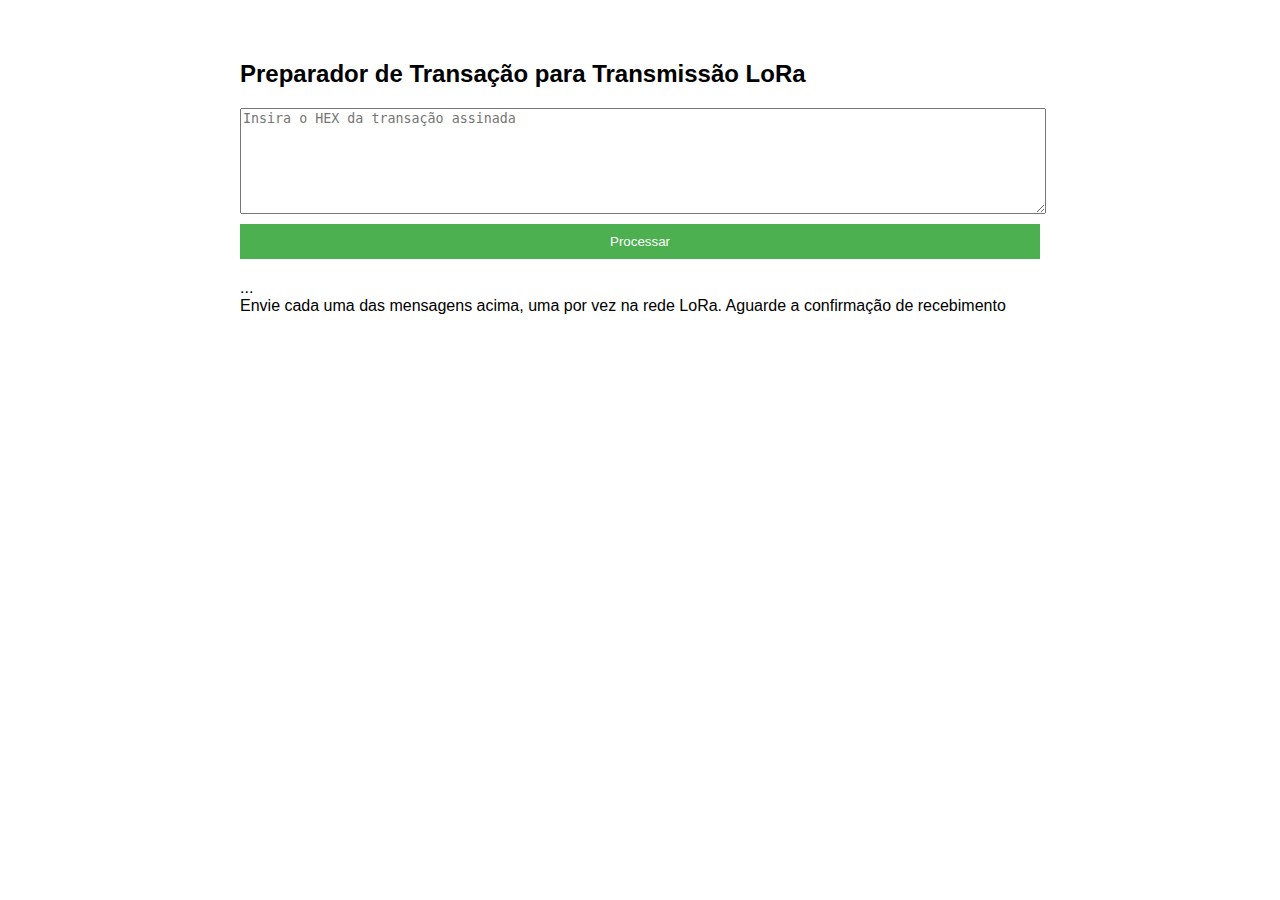
<file: Website/Dados/Web.Data/wwwroot/loratx.html>
﻿<!DOCTYPE html>
<html lang="pt-BR">
<head>
    <meta charset="UTF-8">
    <meta name="viewport" content="width=device-width, initial-scale=1.0">
    <title>Processador de Transação</title>
    <style>
        body {
            font-family: Arial, sans-serif;
            max-width: 800px;
            margin: 20px auto;
            padding: 20px;
        }

        textarea, button {
            display: block;
            width: 100%;
            margin: 10px 0;
        }

        textarea {
            height: 100px;
        }

        button {
            padding: 10px;
            background-color: #4CAF50;
            color: white;
            border: none;
            cursor: pointer;
        }

            button:hover {
                background-color: #45a049;
            }

        #output {
            margin-top: 20px;
        }

        .chunk {
            margin: 10px 0;
            word-break: break-all;
            border: 1px solid black;
            border-radius: 7px;
            padding: 3px;
        }
    </style>
</head>
<body>
    <h2>Preparador de Transação para Transmissão LoRa</h2>
    <textarea id="inputTx" placeholder="Insira o HEX da transação assinada"></textarea>
    <button onclick="processTransaction()">Processar</button>
    <div id="output">...</div>
    <div>Envie cada uma das mensagens acima, uma por vez na rede LoRa. Aguarde a confirmação de recebimento</div>

    <script>
        function processTransaction() {
            const input = document.getElementById('inputTx').value.trim();
            const outputDiv = document.getElementById('output');
            outputDiv.innerHTML = '';

            if (!input) {
                outputDiv.innerHTML = '<p style="color: red;">Por favor, insira uma transação válida.</p>';
                return;
            }

            // Calcular o número de chunks e o tamanho de cada chunk
            const targetBase64Size = 200; // Tamanho alvo em base64
            const hexPerBase64 = 3 / 4; // 3 bytes HEX geram 4 caracteres base64
            const maxHexChunkSize = Math.floor(targetBase64Size * hexPerBase64 * 2); // ~300 caracteres HEX

            // Calcular o número de chunks para tamanhos aproximadamente iguais
            const totalHexLength = input.length;
            const numChunks = Math.max(1, Math.ceil(totalHexLength / maxHexChunkSize));

            // Validar se o número de chunks excede 9
            if (numChunks > 9) {
                outputDiv.innerHTML = '<p style="color: red;">Erro: A transação resulta em mais de 9 partes. Reduza o tamanho da transação.</p>';
                return;
            }

            let hexChunkSize = Math.ceil(totalHexLength / numChunks);
            if (hexChunkSize % 2 === 1) {
                hexChunkSize += 1;
            }

            console.log(`CHUNKS: totalHexLength: ${totalHexLength}, numChunks: ${numChunks}, hexChunkSize: ${hexChunkSize}`);

            // Dividir o HEX em chunks
            const chunks = [];
            for (let i = 0; i < totalHexLength; i += hexChunkSize) {
                chunks.push(input.slice(i, i + hexChunkSize));
            }

            // Codificar cada chunk em base64 individualmente
            chunks.forEach((chunk, index) => {
                try {
                    // Converter HEX para string de bytes
                    const byteString = hexToByteString(chunk);
                    // Codificar em base64
                    const base64 = btoa(byteString);
                    const chunkDiv = document.createElement('div');
                    chunkDiv.className = 'chunk';
                    // Formato BTXxy, onde x é a parte atual (index+1) e y é o total (numChunks)
                    chunkDiv.textContent = `BTX${index + 1}${numChunks}${base64}`;
                    outputDiv.appendChild(chunkDiv);

                    console.log(`CHUNK: ${index + 1}/${numChunks} Len: ${chunk.length} Data: ${chunk}`);

                } catch (e) {
                    outputDiv.innerHTML += `<p style="color: red;">Erro ao processar chunk ${index + 1}: ${e.message}</p>`;
                }
            });
        }

        // Função para converter HEX para string de bytes
        function hexToByteString(hex) {
            if (hex.length % 2 !== 0) {
                throw new Error('HEX inválido: comprimento deve ser par');
            }
            let byteString = '';
            for (let i = 0; i < hex.length; i += 2) {
                const byte = parseInt(hex.slice(i, i + 2), 16);
                if (isNaN(byte)) {
                    throw new Error('HEX inválido: contém caracteres não-hexadecimais');
                }
                byteString += String.fromCharCode(byte);
            }
            return byteString;
        }
    </script>
</body>
</html>
</file>
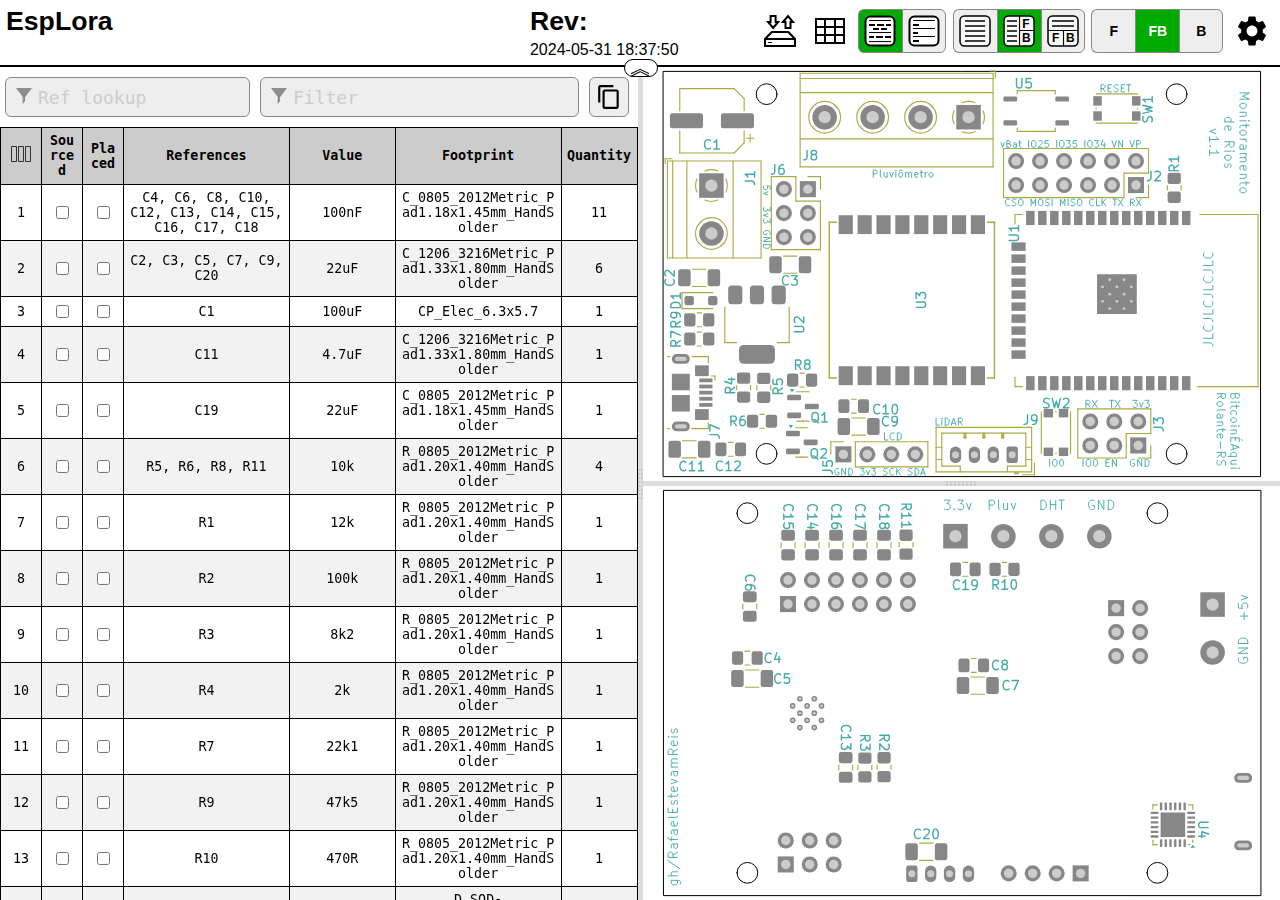
<file: Hardware/Estação/Placa Mãe/Dev_1.1/bom/ibom.html>
<!DOCTYPE html>
<html lang="en">

<head>
  <meta charset="UTF-8">
  <meta name="viewport" content="width=device-width, initial-scale=1.0">
  <title>Interactive BOM for KiCAD</title>
  <style type="text/css">
:root {
  --pcb-edge-color: black;
  --pad-color: #878787;
  --pad-hole-color: #CCCCCC;
  --pad-color-highlight: #D04040;
  --pad-color-highlight-both: #D0D040;
  --pad-color-highlight-marked: #44a344;
  --pin1-outline-color: #ffb629;
  --pin1-outline-color-highlight: #ffb629;
  --pin1-outline-color-highlight-both: #fcbb39;
  --pin1-outline-color-highlight-marked: #fdbe41;
  --silkscreen-edge-color: #aa4;
  --silkscreen-polygon-color: #4aa;
  --silkscreen-text-color: #4aa;
  --fabrication-edge-color: #907651;
  --fabrication-polygon-color: #907651;
  --fabrication-text-color: #a27c24;
  --track-color: #def5f1;
  --track-color-highlight: #D04040;
  --zone-color: #def5f1;
  --zone-color-highlight: #d0404080;
}

html,
body {
  margin: 0px;
  height: 100%;
  font-family: Verdana, sans-serif;
}

.dark.topmostdiv {
  --pcb-edge-color: #eee;
  --pad-color: #808080;
  --pin1-outline-color: #ffa800;
  --pin1-outline-color-highlight: #ccff00;
  --track-color: #42524f;
  --zone-color: #42524f;
  background-color: #252c30;
  color: #eee;
}

button {
  background-color: #eee;
  border: 1px solid #888;
  color: black;
  height: 44px;
  width: 44px;
  text-align: center;
  text-decoration: none;
  display: inline-block;
  font-size: 14px;
  font-weight: bolder;
}

.dark button {
  /* This will be inverted */
  background-color: #c3b7b5;
}

button.depressed {
  background-color: #0a0;
  color: white;
}

.dark button.depressed {
  /* This will be inverted */
  background-color: #b3b;
}

button:focus {
  outline: 0;
}

button#tb-btn {
  background-image: url("data:image/svg+xml,%3Csvg xmlns='http://www.w3.org/2000/svg' viewBox='0 0 8.47 8.47'%3E%3Crect transform='translate(0 -288.53)' ry='1.17' y='288.8' x='.27' height='7.94' width='7.94' fill='%23f9f9f9'/%3E%3Cg transform='translate(0 -288.53)'%3E%3Crect width='7.94' height='7.94' x='.27' y='288.8' ry='1.17' fill='none' stroke='%23000' stroke-width='.4' stroke-linejoin='round'/%3E%3Cpath d='M1.32 290.12h5.82M1.32 291.45h5.82' fill='none' stroke='%23000' stroke-width='.4'/%3E%3Cpath d='M4.37 292.5v4.23M.26 292.63H8.2' fill='none' stroke='%23000' stroke-width='.3'/%3E%3Ctext font-weight='700' font-size='3.17' font-family='sans-serif'%3E%3Ctspan x='1.35' y='295.73'%3EF%3C/tspan%3E%3Ctspan x='5.03' y='295.68'%3EB%3C/tspan%3E%3C/text%3E%3C/g%3E%3C/svg%3E%0A");
}

button#lr-btn {
  background-image: url("data:image/svg+xml,%3Csvg xmlns='http://www.w3.org/2000/svg' viewBox='0 0 8.47 8.47'%3E%3Crect transform='translate(0 -288.53)' ry='1.17' y='288.8' x='.27' height='7.94' width='7.94' fill='%23f9f9f9'/%3E%3Cg transform='translate(0 -288.53)'%3E%3Crect width='7.94' height='7.94' x='.27' y='288.8' ry='1.17' fill='none' stroke='%23000' stroke-width='.4' stroke-linejoin='round'/%3E%3Cpath d='M1.06 290.12H3.7m-2.64 1.33H3.7m-2.64 1.32H3.7m-2.64 1.3H3.7m-2.64 1.33H3.7' fill='none' stroke='%23000' stroke-width='.4'/%3E%3Cpath d='M4.37 288.8v7.94m0-4.11h3.96' fill='none' stroke='%23000' stroke-width='.3'/%3E%3Ctext font-weight='700' font-size='3.17' font-family='sans-serif'%3E%3Ctspan x='5.11' y='291.96'%3EF%3C/tspan%3E%3Ctspan x='5.03' y='295.68'%3EB%3C/tspan%3E%3C/text%3E%3C/g%3E%3C/svg%3E%0A");
}

button#bom-btn {
  background-image: url("data:image/svg+xml,%3Csvg xmlns='http://www.w3.org/2000/svg' viewBox='0 0 8.47 8.47'%3E%3Crect transform='translate(0 -288.53)' ry='1.17' y='288.8' x='.27' height='7.94' width='7.94' fill='%23f9f9f9'/%3E%3Cg transform='translate(0 -288.53)' fill='none' stroke='%23000' stroke-width='.4'%3E%3Crect width='7.94' height='7.94' x='.27' y='288.8' ry='1.17' stroke-linejoin='round'/%3E%3Cpath d='M1.59 290.12h5.29M1.59 291.45h5.33M1.59 292.75h5.33M1.59 294.09h5.33M1.59 295.41h5.33'/%3E%3C/g%3E%3C/svg%3E");
}

button#bom-grouped-btn {
  background-image: url("data:image/svg+xml,%3Csvg xmlns='http://www.w3.org/2000/svg' width='32' height='32'%3E%3Cg stroke='%23000' stroke-linejoin='round' class='layer'%3E%3Crect width='29' height='29' x='1.5' y='1.5' stroke-width='2' fill='%23fff' rx='5' ry='5'/%3E%3Cpath stroke-linecap='square' stroke-width='2' d='M6 10h4m4 0h5m4 0h3M6.1 22h3m3.9 0h5m4 0h4m-16-8h4m4 0h4'/%3E%3Cpath stroke-linecap='null' d='M5 17.5h22M5 26.6h22M5 5.5h22'/%3E%3C/g%3E%3C/svg%3E");
}

button#bom-ungrouped-btn {
  background-image: url("data:image/svg+xml,%3Csvg xmlns='http://www.w3.org/2000/svg' width='32' height='32'%3E%3Cg stroke='%23000' stroke-linejoin='round' class='layer'%3E%3Crect width='29' height='29' x='1.5' y='1.5' stroke-width='2' fill='%23fff' rx='5' ry='5'/%3E%3Cpath stroke-linecap='square' stroke-width='2' d='M6 10h4m-4 8h3m-3 8h4'/%3E%3Cpath stroke-linecap='null' d='M5 13.5h22m-22 8h22M5 5.5h22'/%3E%3C/g%3E%3C/svg%3E");
}

button#bom-netlist-btn {
  background-image: url("data:image/svg+xml,%3Csvg xmlns='http://www.w3.org/2000/svg' width='32' height='32'%3E%3Cg fill='none' stroke='%23000' class='layer'%3E%3Crect width='29' height='29' x='1.5' y='1.5' stroke-width='2' fill='%23fff' rx='5' ry='5'/%3E%3Cpath stroke-width='2' d='M6 26l6-6v-8m13.8-6.3l-6 6v8'/%3E%3Ccircle cx='11.8' cy='9.5' r='2.8' stroke-width='2'/%3E%3Ccircle cx='19.8' cy='22.8' r='2.8' stroke-width='2'/%3E%3C/g%3E%3C/svg%3E");
}

button#copy {
  background-image: url("data:image/svg+xml,%3Csvg height='48' viewBox='0 0 48 48' width='48' xmlns='http://www.w3.org/2000/svg'%3E%3Cpath d='M0 0h48v48h-48z' fill='none'/%3E%3Cpath d='M32 2h-24c-2.21 0-4 1.79-4 4v28h4v-28h24v-4zm6 8h-22c-2.21 0-4 1.79-4 4v28c0 2.21 1.79 4 4 4h22c2.21 0 4-1.79 4-4v-28c0-2.21-1.79-4-4-4zm0 32h-22v-28h22v28z'/%3E%3C/svg%3E");
  background-position: 6px 6px;
  background-repeat: no-repeat;
  background-size: 26px 26px;
  border-radius: 6px;
  height: 40px;
  width: 40px;
  margin: 10px 5px;
}

button#copy:active {
  box-shadow: inset 0px 0px 5px #6c6c6c;
}

textarea.clipboard-temp {
  position: fixed;
  top: 0;
  left: 0;
  width: 2em;
  height: 2em;
  padding: 0;
  border: None;
  outline: None;
  box-shadow: None;
  background: transparent;
}

.left-most-button {
  border-right: 0;
  border-top-left-radius: 6px;
  border-bottom-left-radius: 6px;
}

.middle-button {
  border-right: 0;
}

.right-most-button {
  border-top-right-radius: 6px;
  border-bottom-right-radius: 6px;
}

.button-container {
  font-size: 0;
  margin: 0.4rem 0.4rem 0.4rem 0;
}

.dark .button-container {
  filter: invert(1);
}

.button-container button {
  background-size: 32px 32px;
  background-position: 5px 5px;
  background-repeat: no-repeat;
}

@media print {
  .hideonprint {
    display: none;
  }
}

canvas {
  cursor: crosshair;
}

canvas:active {
  cursor: grabbing;
}

.fileinfo {
  width: 100%;
  max-width: 1000px;
  border: none;
  padding: 3px;
}

.fileinfo .title {
  font-size: 20pt;
  font-weight: bold;
}

.fileinfo td {
  overflow: hidden;
  white-space: nowrap;
  max-width: 1px;
  width: 50%;
  text-overflow: ellipsis;
}

.bom {
  border-collapse: collapse;
  font-family: Consolas, "DejaVu Sans Mono", Monaco, monospace;
  font-size: 10pt;
  table-layout: fixed;
  width: 100%;
  margin-top: 1px;
  position: relative;
}

.bom th,
.bom td {
  border: 1px solid black;
  padding: 5px;
  word-wrap: break-word;
  text-align: center;
  position: relative;
}

.dark .bom th,
.dark .bom td {
  border: 1px solid #777;
}

.bom th {
  background-color: #CCCCCC;
  background-clip: padding-box;
}

.dark .bom th {
  background-color: #3b4749;
}

.bom tr.highlighted:nth-child(n) {
  background-color: #cfc;
}

.dark .bom tr.highlighted:nth-child(n) {
  background-color: #226022;
}

.bom tr:nth-child(even) {
  background-color: #f2f2f2;
}

.dark .bom tr:nth-child(even) {
  background-color: #313b40;
}

.bom tr.checked {
  color: #1cb53d;
}

.dark .bom tr.checked {
  color: #2cce54;
}

.bom tr {
  transition: background-color 0.2s;
}

.bom .numCol {
  width: 30px;
}

.bom .value {
  width: 15%;
}

.bom .quantity {
  width: 65px;
}

.bom th .sortmark {
  position: absolute;
  right: 1px;
  top: 1px;
  margin-top: -5px;
  border-width: 5px;
  border-style: solid;
  border-color: transparent transparent #221 transparent;
  transform-origin: 50% 85%;
  transition: opacity 0.2s, transform 0.4s;
}

.dark .bom th .sortmark {
  filter: invert(1);
}

.bom th .sortmark.none {
  opacity: 0;
}

.bom th .sortmark.desc {
  transform: rotate(180deg);
}

.bom th:hover .sortmark.none {
  opacity: 0.5;
}

.bom .bom-checkbox {
  width: 30px;
  position: relative;
  user-select: none;
  -moz-user-select: none;
}

.bom .bom-checkbox:before {
  content: "";
  position: absolute;
  border-width: 15px;
  border-style: solid;
  border-color: #51829f transparent transparent transparent;
  visibility: hidden;
  top: -15px;
}

.bom .bom-checkbox:after {
  content: "Double click to set/unset all";
  position: absolute;
  color: white;
  top: -35px;
  left: -26px;
  background: #51829f;
  padding: 5px 15px;
  border-radius: 8px;
  white-space: nowrap;
  visibility: hidden;
}

.bom .bom-checkbox:hover:before,
.bom .bom-checkbox:hover:after {
  visibility: visible;
  transition: visibility 0.2s linear 1s;
}

.split {
  -webkit-box-sizing: border-box;
  -moz-box-sizing: border-box;
  box-sizing: border-box;
  overflow-y: auto;
  overflow-x: hidden;
  background-color: inherit;
}

.split.split-horizontal,
.gutter.gutter-horizontal {
  height: 100%;
  float: left;
}

.gutter {
  background-color: #ddd;
  background-repeat: no-repeat;
  background-position: 50%;
  transition: background-color 0.3s;
}

.dark .gutter {
  background-color: #777;
}

.gutter.gutter-horizontal {
  background-image: url('[data-uri]');
  cursor: ew-resize;
  width: 5px;
}

.gutter.gutter-vertical {
  background-image: url('[data-uri]');
  cursor: ns-resize;
  height: 5px;
}

.searchbox {
  float: left;
  height: 40px;
  margin: 10px 5px;
  padding: 12px 32px;
  font-family: Consolas, "DejaVu Sans Mono", Monaco, monospace;
  font-size: 18px;
  box-sizing: border-box;
  border: 1px solid #888;
  border-radius: 6px;
  outline: none;
  background-color: #eee;
  transition: background-color 0.2s, border 0.2s;
  background-image: url('[data-uri]');
  background-position: 10px 10px;
  background-repeat: no-repeat;
}

.dark .searchbox {
  background-color: #111;
  color: #eee;
}

.searchbox::placeholder {
  color: #ccc;
}

.dark .searchbox::placeholder {
  color: #666;
}

.filter {
  width: calc(60% - 64px);
}

.reflookup {
  width: calc(40% - 10px);
}

input[type=text]:focus {
  background-color: white;
  border: 1px solid #333;
}

.dark input[type=text]:focus {
  background-color: #333;
  border: 1px solid #ccc;
}

mark.highlight {
  background-color: #5050ff;
  color: #fff;
  padding: 2px;
  border-radius: 6px;
}

.dark mark.highlight {
  background-color: #76a6da;
  color: #111;
}

.menubtn {
  background-color: white;
  border: none;
  background-image: url("data:image/svg+xml,%3Csvg xmlns='http://www.w3.org/2000/svg' width='36' height='36' viewBox='0 0 20 20'%3E%3Cpath fill='none' d='M0 0h20v20H0V0z'/%3E%3Cpath d='M15.95 10.78c.03-.25.05-.51.05-.78s-.02-.53-.06-.78l1.69-1.32c.15-.12.19-.34.1-.51l-1.6-2.77c-.1-.18-.31-.24-.49-.18l-1.99.8c-.42-.32-.86-.58-1.35-.78L12 2.34c-.03-.2-.2-.34-.4-.34H8.4c-.2 0-.36.14-.39.34l-.3 2.12c-.49.2-.94.47-1.35.78l-1.99-.8c-.18-.07-.39 0-.49.18l-1.6 2.77c-.1.18-.06.39.1.51l1.69 1.32c-.04.25-.07.52-.07.78s.02.53.06.78L2.37 12.1c-.15.12-.19.34-.1.51l1.6 2.77c.1.18.31.24.49.18l1.99-.8c.42.32.86.58 1.35.78l.3 2.12c.04.2.2.34.4.34h3.2c.2 0 .37-.14.39-.34l.3-2.12c.49-.2.94-.47 1.35-.78l1.99.8c.18.07.39 0 .49-.18l1.6-2.77c.1-.18.06-.39-.1-.51l-1.67-1.32zM10 13c-1.65 0-3-1.35-3-3s1.35-3 3-3 3 1.35 3 3-1.35 3-3 3z'/%3E%3C/svg%3E%0A");
  background-position: center;
  background-repeat: no-repeat;
}

.statsbtn {
  background-color: white;
  border: none;
  background-image: url("data:image/svg+xml,%3Csvg width='36' height='36' xmlns='http://www.w3.org/2000/svg'%3E%3Cpath d='M4 6h28v24H4V6zm0 8h28v8H4m9-16v24h10V5.8' fill='none' stroke='%23000' stroke-width='2'/%3E%3C/svg%3E");
  background-position: center;
  background-repeat: no-repeat;
}

.iobtn {
  background-color: white;
  border: none;
  background-image: url("data:image/svg+xml,%3Csvg xmlns='http://www.w3.org/2000/svg' width='36' height='36'%3E%3Cpath fill='none' stroke='%23000' stroke-width='2' d='M3 33v-7l6.8-7h16.5l6.7 7v7H3zM3.2 26H33M21 9l5-5.9 5 6h-2.5V15h-5V9H21zm-4.9 0l-5 6-5-6h2.5V3h5v6h2.5z'/%3E%3Cpath fill='none' stroke='%23000' d='M6.1 29.5H10'/%3E%3C/svg%3E");
  background-position: center;
  background-repeat: no-repeat;
}

.visbtn {
  background-image: url("data:image/svg+xml,%3Csvg xmlns='http://www.w3.org/2000/svg' width='24' height='24'%3E%3Cpath fill='none' stroke='%23333' d='M2.5 4.5h5v15h-5zM9.5 4.5h5v15h-5zM16.5 4.5h5v15h-5z'/%3E%3C/svg%3E");
  background-position: center;
  background-repeat: no-repeat;
  padding: 15px;
}

#vismenu-content {
  left: 0px;
  font-family: Verdana, sans-serif;
}

.dark .statsbtn,
.dark .savebtn,
.dark .menubtn,
.dark .iobtn,
.dark .visbtn {
  filter: invert(1);
}

.flexbox {
  display: flex;
  align-items: center;
  justify-content: space-between;
  width: 100%;
}

.savebtn {
  background-color: #d6d6d6;
  width: auto;
  height: 30px;
  flex-grow: 1;
  margin: 5px;
  border-radius: 4px;
}

.savebtn:active {
  background-color: #0a0;
  color: white;
}

.dark .savebtn:active {
  /* This will be inverted */
  background-color: #b3b;
}

.stats {
  border-collapse: collapse;
  font-size: 12pt;
  table-layout: fixed;
  width: 100%;
  min-width: 450px;
}

.dark .stats td {
  border: 1px solid #bbb;
}

.stats td {
  border: 1px solid black;
  padding: 5px;
  word-wrap: break-word;
  text-align: center;
  position: relative;
}

#checkbox-stats div {
  position: absolute;
  left: 0;
  top: 0;
  height: 100%;
  width: 100%;
  display: flex;
  align-items: center;
  justify-content: center;
}

#checkbox-stats .bar {
  background-color: rgba(28, 251, 0, 0.6);
}

.menu {
  position: relative;
  display: inline-block;
  margin: 0.4rem 0.4rem 0.4rem 0;
}

.menu-content {
  font-size: 12pt !important;
  text-align: left !important;
  font-weight: normal !important;
  display: none;
  position: absolute;
  background-color: white;
  right: 0;
  min-width: 300px;
  box-shadow: 0px 8px 16px 0px rgba(0, 0, 0, 0.2);
  z-index: 100;
  padding: 8px;
}

.dark .menu-content {
  background-color: #111;
}

.menu:hover .menu-content {
  display: block;
}

.menu:hover .menubtn,
.menu:hover .iobtn,
.menu:hover .statsbtn {
  background-color: #eee;
}

.menu-label {
  display: inline-block;
  padding: 8px;
  border: 1px solid #ccc;
  border-top: 0;
  width: calc(100% - 18px);
}

.menu-label-top {
  border-top: 1px solid #ccc;
}

.menu-textbox {
  float: left;
  height: 24px;
  margin: 10px 5px;
  padding: 5px 5px;
  font-family: Consolas, "DejaVu Sans Mono", Monaco, monospace;
  font-size: 14px;
  box-sizing: border-box;
  border: 1px solid #888;
  border-radius: 4px;
  outline: none;
  background-color: #eee;
  transition: background-color 0.2s, border 0.2s;
  width: calc(100% - 10px);
}

.menu-textbox.invalid,
.dark .menu-textbox.invalid {
  color: red;
}

.dark .menu-textbox {
  background-color: #222;
  color: #eee;
}

.radio-container {
  margin: 4px;
}

.topmostdiv {
  display: flex;
  flex-direction: column;
  width: 100%;
  background-color: white;
  transition: background-color 0.3s;
}

#top {
  display: flex;
  flex-wrap: wrap;
  justify-content: flex-end;
  align-items: center;
}

#topdivider {
  border-bottom: 2px solid black;
  display: flex;
  justify-content: center;
  align-items: center;
}

.dark #topdivider {
  border-bottom: 2px solid #ccc;
}

#topdivider>div {
  position: relative;
}

#toptoggle {
  cursor: pointer;
  user-select: none;
  position: absolute;
  padding: 0.1rem 0.3rem;
  top: -0.4rem;
  left: -1rem;
  font-size: 1.4rem;
  line-height: 60%;
  border: 1px solid black;
  border-radius: 1rem;
  background-color: #fff;
  z-index: 100;
}

.flipped {
  transform: rotate(0.5turn);
}

.dark #toptoggle {
  border: 1px solid #fff;
  background-color: #222;
}

#fileinfodiv {
  flex: 20rem 1 0;
  overflow: auto;
}

#bomcontrols {
  display: flex;
  flex-direction: row-reverse;
}

#bomcontrols>* {
  flex-shrink: 0;
}

#dbg {
  display: block;
}

::-webkit-scrollbar {
  width: 8px;
}

::-webkit-scrollbar-track {
  background: #aaa;
}

::-webkit-scrollbar-thumb {
  background: #666;
  border-radius: 3px;
}

::-webkit-scrollbar-thumb:hover {
  background: #555;
}

.slider {
  -webkit-appearance: none;
  width: 100%;
  margin: 3px 0;
  padding: 0;
  outline: none;
  opacity: 0.7;
  -webkit-transition: .2s;
  transition: opacity .2s;
  border-radius: 3px;
}

.slider:hover {
  opacity: 1;
}

.slider:focus {
  outline: none;
}

.slider::-webkit-slider-runnable-track {
  -webkit-appearance: none;
  width: 100%;
  height: 8px;
  background: #d3d3d3;
  border-radius: 3px;
  border: none;
}

.slider::-webkit-slider-thumb {
  -webkit-appearance: none;
  width: 15px;
  height: 15px;
  border-radius: 50%;
  background: #0a0;
  cursor: pointer;
  margin-top: -4px;
}

.dark .slider::-webkit-slider-thumb {
  background: #3d3;
}

.slider::-moz-range-thumb {
  width: 15px;
  height: 15px;
  border-radius: 50%;
  background: #0a0;
  cursor: pointer;
}

.slider::-moz-range-track {
  height: 8px;
  background: #d3d3d3;
  border-radius: 3px;
}

.dark .slider::-moz-range-thumb {
  background: #3d3;
}

.slider::-ms-track {
  width: 100%;
  height: 8px;
  border-width: 3px 0;
  background: transparent;
  border-color: transparent;
  color: transparent;
  transition: opacity .2s;
}

.slider::-ms-fill-lower {
  background: #d3d3d3;
  border: none;
  border-radius: 3px;
}

.slider::-ms-fill-upper {
  background: #d3d3d3;
  border: none;
  border-radius: 3px;
}

.slider::-ms-thumb {
  width: 15px;
  height: 15px;
  border-radius: 50%;
  background: #0a0;
  cursor: pointer;
  margin: 0;
}

.shameless-plug {
  font-size: 0.8em;
  text-align: center;
  display: block;
}

a {
  color: #0278a4;
}

.dark a {
  color: #00b9fd;
}

#frontcanvas,
#backcanvas {
  touch-action: none;
}

.placeholder {
  border: 1px dashed #9f9fda !important;
  background-color: #edf2f7 !important;
}

.dragging {
  z-index: 999;
}

.dark .dragging>table>tbody>tr {
  background-color: #252c30;
}

.dark .placeholder {
  filter: invert(1);
}

.column-spacer {
  top: 0;
  left: 0;
  width: calc(100% - 4px);
  position: absolute;
  cursor: pointer;
  user-select: none;
  height: 100%;
}

.column-width-handle {
  top: 0;
  right: 0;
  width: 4px;
  position: absolute;
  cursor: col-resize;
  user-select: none;
  height: 100%;
}

.column-width-handle:hover {
  background-color: #4f99bd;
}

.help-link {
  border: 1px solid #0278a4;
  padding-inline: 0.3rem;
  border-radius: 3px;
  cursor: pointer;
}

.dark .help-link {
  border: 1px solid #00b9fd;
}

.bom-color {
  width: 20%;
}

.color-column input {
  width: 1.6rem;
  height: 1rem;
  border: 1px solid black;
  cursor: pointer;
  padding: 0;
}

/* removes default styling from input color element */
::-webkit-color-swatch {
  border: none;
}

::-webkit-color-swatch-wrapper {
  padding: 0;
}

::-moz-color-swatch,
::-moz-focus-inner {
  border: none;
}

::-moz-focus-inner {
  padding: 0;
}
/* #bomhead {
    position: sticky;
    top: 0px;
    z-index: 1;
} */
  </style>
  <script type="text/javascript" >
///////////////////////////////////////////////
/*
  Split.js - v1.3.5
  MIT License
  https://github.com/nathancahill/Split.js
*/
!function(e,t){"object"==typeof exports&&"undefined"!=typeof module?module.exports=t():"function"==typeof define&&define.amd?define(t):e.Split=t()}(this,function(){"use strict";var e=window,t=e.document,n="addEventListener",i="removeEventListener",r="getBoundingClientRect",s=function(){return!1},o=e.attachEvent&&!e[n],a=["","-webkit-","-moz-","-o-"].filter(function(e){var n=t.createElement("div");return n.style.cssText="width:"+e+"calc(9px)",!!n.style.length}).shift()+"calc",l=function(e){return"string"==typeof e||e instanceof String?t.querySelector(e):e};return function(u,c){function z(e,t,n){var i=A(y,t,n);Object.keys(i).forEach(function(t){return e.style[t]=i[t]})}function h(e,t){var n=B(y,t);Object.keys(n).forEach(function(t){return e.style[t]=n[t]})}function f(e){var t=E[this.a],n=E[this.b],i=t.size+n.size;t.size=e/this.size*i,n.size=i-e/this.size*i,z(t.element,t.size,this.aGutterSize),z(n.element,n.size,this.bGutterSize)}function m(e){var t;this.dragging&&((t="touches"in e?e.touches[0][b]-this.start:e[b]-this.start)<=E[this.a].minSize+M+this.aGutterSize?t=E[this.a].minSize+this.aGutterSize:t>=this.size-(E[this.b].minSize+M+this.bGutterSize)&&(t=this.size-(E[this.b].minSize+this.bGutterSize)),f.call(this,t),c.onDrag&&c.onDrag())}function g(){var e=E[this.a].element,t=E[this.b].element;this.size=e[r]()[y]+t[r]()[y]+this.aGutterSize+this.bGutterSize,this.start=e[r]()[G]}function d(){var t=this,n=E[t.a].element,r=E[t.b].element;t.dragging&&c.onDragEnd&&c.onDragEnd(),t.dragging=!1,e[i]("mouseup",t.stop),e[i]("touchend",t.stop),e[i]("touchcancel",t.stop),t.parent[i]("mousemove",t.move),t.parent[i]("touchmove",t.move),delete t.stop,delete t.move,n[i]("selectstart",s),n[i]("dragstart",s),r[i]("selectstart",s),r[i]("dragstart",s),n.style.userSelect="",n.style.webkitUserSelect="",n.style.MozUserSelect="",n.style.pointerEvents="",r.style.userSelect="",r.style.webkitUserSelect="",r.style.MozUserSelect="",r.style.pointerEvents="",t.gutter.style.cursor="",t.parent.style.cursor=""}function S(t){var i=this,r=E[i.a].element,o=E[i.b].element;!i.dragging&&c.onDragStart&&c.onDragStart(),t.preventDefault(),i.dragging=!0,i.move=m.bind(i),i.stop=d.bind(i),e[n]("mouseup",i.stop),e[n]("touchend",i.stop),e[n]("touchcancel",i.stop),i.parent[n]("mousemove",i.move),i.parent[n]("touchmove",i.move),r[n]("selectstart",s),r[n]("dragstart",s),o[n]("selectstart",s),o[n]("dragstart",s),r.style.userSelect="none",r.style.webkitUserSelect="none",r.style.MozUserSelect="none",r.style.pointerEvents="none",o.style.userSelect="none",o.style.webkitUserSelect="none",o.style.MozUserSelect="none",o.style.pointerEvents="none",i.gutter.style.cursor=j,i.parent.style.cursor=j,g.call(i)}function v(e){e.forEach(function(t,n){if(n>0){var i=F[n-1],r=E[i.a],s=E[i.b];r.size=e[n-1],s.size=t,z(r.element,r.size,i.aGutterSize),z(s.element,s.size,i.bGutterSize)}})}function p(){F.forEach(function(e){e.parent.removeChild(e.gutter),E[e.a].element.style[y]="",E[e.b].element.style[y]=""})}void 0===c&&(c={});var y,b,G,E,w=l(u[0]).parentNode,D=e.getComputedStyle(w).flexDirection,U=c.sizes||u.map(function(){return 100/u.length}),k=void 0!==c.minSize?c.minSize:100,x=Array.isArray(k)?k:u.map(function(){return k}),L=void 0!==c.gutterSize?c.gutterSize:10,M=void 0!==c.snapOffset?c.snapOffset:30,O=c.direction||"horizontal",j=c.cursor||("horizontal"===O?"ew-resize":"ns-resize"),C=c.gutter||function(e,n){var i=t.createElement("div");return i.className="gutter gutter-"+n,i},A=c.elementStyle||function(e,t,n){var i={};return"string"==typeof t||t instanceof String?i[e]=t:i[e]=o?t+"%":a+"("+t+"% - "+n+"px)",i},B=c.gutterStyle||function(e,t){return n={},n[e]=t+"px",n;var n};"horizontal"===O?(y="width","clientWidth",b="clientX",G="left","paddingLeft"):"vertical"===O&&(y="height","clientHeight",b="clientY",G="top","paddingTop");var F=[];return E=u.map(function(e,t){var i,s={element:l(e),size:U[t],minSize:x[t]};if(t>0&&(i={a:t-1,b:t,dragging:!1,isFirst:1===t,isLast:t===u.length-1,direction:O,parent:w},i.aGutterSize=L,i.bGutterSize=L,i.isFirst&&(i.aGutterSize=L/2),i.isLast&&(i.bGutterSize=L/2),"row-reverse"===D||"column-reverse"===D)){var a=i.a;i.a=i.b,i.b=a}if(!o&&t>0){var c=C(t,O);h(c,L),c[n]("mousedown",S.bind(i)),c[n]("touchstart",S.bind(i)),w.insertBefore(c,s.element),i.gutter=c}0===t||t===u.length-1?z(s.element,s.size,L/2):z(s.element,s.size,L);var f=s.element[r]()[y];return f<s.minSize&&(s.minSize=f),t>0&&F.push(i),s}),o?{setSizes:v,destroy:p}:{setSizes:v,getSizes:function(){return E.map(function(e){return e.size})},collapse:function(e){if(e===F.length){var t=F[e-1];g.call(t),o||f.call(t,t.size-t.bGutterSize)}else{var n=F[e];g.call(n),o||f.call(n,n.aGutterSize)}},destroy:p}}});

///////////////////////////////////////////////

///////////////////////////////////////////////
// Copyright (c) 2013 Pieroxy <pieroxy@pieroxy.net>
// This work is free. You can redistribute it and/or modify it
// under the terms of the WTFPL, Version 2
// For more information see LICENSE.txt or http://www.wtfpl.net/
//
// For more information, the home page:
// http://pieroxy.net/blog/pages/lz-string/testing.html
//
// LZ-based compression algorithm, version 1.4.4
var LZString=function(){var o=String.fromCharCode,i={};var n={decompressFromBase64:function(o){return null==o?"":""==o?null:n._decompress(o.length,32,function(n){return function(o,n){if(!i[o]){i[o]={};for(var t=0;t<o.length;t++)i[o][o.charAt(t)]=t}return i[o][n]}("ABCDEFGHIJKLMNOPQRSTUVWXYZabcdefghijklmnopqrstuvwxyz0123456789+/=",o.charAt(n))})},_decompress:function(i,n,t){var r,e,a,s,p,u,l,f=[],c=4,d=4,h=3,v="",g=[],m={val:t(0),position:n,index:1};for(r=0;r<3;r+=1)f[r]=r;for(a=0,p=Math.pow(2,2),u=1;u!=p;)s=m.val&m.position,m.position>>=1,0==m.position&&(m.position=n,m.val=t(m.index++)),a|=(s>0?1:0)*u,u<<=1;switch(a){case 0:for(a=0,p=Math.pow(2,8),u=1;u!=p;)s=m.val&m.position,m.position>>=1,0==m.position&&(m.position=n,m.val=t(m.index++)),a|=(s>0?1:0)*u,u<<=1;l=o(a);break;case 1:for(a=0,p=Math.pow(2,16),u=1;u!=p;)s=m.val&m.position,m.position>>=1,0==m.position&&(m.position=n,m.val=t(m.index++)),a|=(s>0?1:0)*u,u<<=1;l=o(a);break;case 2:return""}for(f[3]=l,e=l,g.push(l);;){if(m.index>i)return"";for(a=0,p=Math.pow(2,h),u=1;u!=p;)s=m.val&m.position,m.position>>=1,0==m.position&&(m.position=n,m.val=t(m.index++)),a|=(s>0?1:0)*u,u<<=1;switch(l=a){case 0:for(a=0,p=Math.pow(2,8),u=1;u!=p;)s=m.val&m.position,m.position>>=1,0==m.position&&(m.position=n,m.val=t(m.index++)),a|=(s>0?1:0)*u,u<<=1;f[d++]=o(a),l=d-1,c--;break;case 1:for(a=0,p=Math.pow(2,16),u=1;u!=p;)s=m.val&m.position,m.position>>=1,0==m.position&&(m.position=n,m.val=t(m.index++)),a|=(s>0?1:0)*u,u<<=1;f[d++]=o(a),l=d-1,c--;break;case 2:return g.join("")}if(0==c&&(c=Math.pow(2,h),h++),f[l])v=f[l];else{if(l!==d)return null;v=e+e.charAt(0)}g.push(v),f[d++]=e+v.charAt(0),e=v,0==--c&&(c=Math.pow(2,h),h++)}}};return n}();"function"==typeof define&&define.amd?define(function(){return LZString}):"undefined"!=typeof module&&null!=module?module.exports=LZString:"undefined"!=typeof angular&&null!=angular&&angular.module("LZString",[]).factory("LZString",function(){return LZString});
///////////////////////////////////////////////

///////////////////////////////////////////////
/*!
 * PEP v0.4.3 | https://github.com/jquery/PEP
 * Copyright jQuery Foundation and other contributors | http://jquery.org/license
 */
!function(a,b){"object"==typeof exports&&"undefined"!=typeof module?module.exports=b():"function"==typeof define&&define.amd?define(b):a.PointerEventsPolyfill=b()}(this,function(){"use strict";function a(a,b){b=b||Object.create(null);var c=document.createEvent("Event");c.initEvent(a,b.bubbles||!1,b.cancelable||!1);
for(var d,e=2;e<m.length;e++)d=m[e],c[d]=b[d]||n[e];c.buttons=b.buttons||0;
var f=0;return f=b.pressure&&c.buttons?b.pressure:c.buttons?.5:0,c.x=c.clientX,c.y=c.clientY,c.pointerId=b.pointerId||0,c.width=b.width||0,c.height=b.height||0,c.pressure=f,c.tiltX=b.tiltX||0,c.tiltY=b.tiltY||0,c.twist=b.twist||0,c.tangentialPressure=b.tangentialPressure||0,c.pointerType=b.pointerType||"",c.hwTimestamp=b.hwTimestamp||0,c.isPrimary=b.isPrimary||!1,c}function b(){this.array=[],this.size=0}function c(a,b,c,d){this.addCallback=a.bind(d),this.removeCallback=b.bind(d),this.changedCallback=c.bind(d),A&&(this.observer=new A(this.mutationWatcher.bind(this)))}function d(a){return"body /shadow-deep/ "+e(a)}function e(a){return'[touch-action="'+a+'"]'}function f(a){return"{ -ms-touch-action: "+a+"; touch-action: "+a+"; }"}function g(){if(F){D.forEach(function(a){String(a)===a?(E+=e(a)+f(a)+"\n",G&&(E+=d(a)+f(a)+"\n")):(E+=a.selectors.map(e)+f(a.rule)+"\n",G&&(E+=a.selectors.map(d)+f(a.rule)+"\n"))});var a=document.createElement("style");a.textContent=E,document.head.appendChild(a)}}function h(){if(!window.PointerEvent){if(window.PointerEvent=a,window.navigator.msPointerEnabled){var b=window.navigator.msMaxTouchPoints;Object.defineProperty(window.navigator,"maxTouchPoints",{value:b,enumerable:!0}),u.registerSource("ms",_)}else Object.defineProperty(window.navigator,"maxTouchPoints",{value:0,enumerable:!0}),u.registerSource("mouse",N),void 0!==window.ontouchstart&&u.registerSource("touch",V);u.register(document)}}function i(a){if(!u.pointermap.has(a)){var b=new Error("InvalidPointerId");throw b.name="InvalidPointerId",b}}function j(a){for(var b=a.parentNode;b&&b!==a.ownerDocument;)b=b.parentNode;if(!b){var c=new Error("InvalidStateError");throw c.name="InvalidStateError",c}}function k(a){var b=u.pointermap.get(a);return 0!==b.buttons}function l(){window.Element&&!Element.prototype.setPointerCapture&&Object.defineProperties(Element.prototype,{setPointerCapture:{value:W},releasePointerCapture:{value:X},hasPointerCapture:{value:Y}})}
var m=["bubbles","cancelable","view","detail","screenX","screenY","clientX","clientY","ctrlKey","altKey","shiftKey","metaKey","button","relatedTarget","pageX","pageY"],n=[!1,!1,null,null,0,0,0,0,!1,!1,!1,!1,0,null,0,0],o=window.Map&&window.Map.prototype.forEach,p=o?Map:b;b.prototype={set:function(a,b){return void 0===b?this["delete"](a):(this.has(a)||this.size++,void(this.array[a]=b))},has:function(a){return void 0!==this.array[a]},"delete":function(a){this.has(a)&&(delete this.array[a],this.size--)},get:function(a){return this.array[a]},clear:function(){this.array.length=0,this.size=0},forEach:function(a,b){return this.array.forEach(function(c,d){a.call(b,c,d,this)},this)}};var q=["bubbles","cancelable","view","detail","screenX","screenY","clientX","clientY","ctrlKey","altKey","shiftKey","metaKey","button","relatedTarget","buttons","pointerId","width","height","pressure","tiltX","tiltY","pointerType","hwTimestamp","isPrimary","type","target","currentTarget","which","pageX","pageY","timeStamp"],r=[!1,!1,null,null,0,0,0,0,!1,!1,!1,!1,0,null,0,0,0,0,0,0,0,"",0,!1,"",null,null,0,0,0,0],s={pointerover:1,pointerout:1,pointerenter:1,pointerleave:1},t="undefined"!=typeof SVGElementInstance,u={pointermap:new p,eventMap:Object.create(null),captureInfo:Object.create(null),eventSources:Object.create(null),eventSourceList:[],registerSource:function(a,b){var c=b,d=c.events;d&&(d.forEach(function(a){c[a]&&(this.eventMap[a]=c[a].bind(c))},this),this.eventSources[a]=c,this.eventSourceList.push(c))},register:function(a){for(var b,c=this.eventSourceList.length,d=0;d<c&&(b=this.eventSourceList[d]);d++)
b.register.call(b,a)},unregister:function(a){for(var b,c=this.eventSourceList.length,d=0;d<c&&(b=this.eventSourceList[d]);d++)
b.unregister.call(b,a)},contains:function(a,b){try{return a.contains(b)}catch(c){return!1}},down:function(a){a.bubbles=!0,this.fireEvent("pointerdown",a)},move:function(a){a.bubbles=!0,this.fireEvent("pointermove",a)},up:function(a){a.bubbles=!0,this.fireEvent("pointerup",a)},enter:function(a){a.bubbles=!1,this.fireEvent("pointerenter",a)},leave:function(a){a.bubbles=!1,this.fireEvent("pointerleave",a)},over:function(a){a.bubbles=!0,this.fireEvent("pointerover",a)},out:function(a){a.bubbles=!0,this.fireEvent("pointerout",a)},cancel:function(a){a.bubbles=!0,this.fireEvent("pointercancel",a)},leaveOut:function(a){this.out(a),this.propagate(a,this.leave,!1)},enterOver:function(a){this.over(a),this.propagate(a,this.enter,!0)},eventHandler:function(a){if(!a._handledByPE){var b=a.type,c=this.eventMap&&this.eventMap[b];c&&c(a),a._handledByPE=!0}},listen:function(a,b){b.forEach(function(b){this.addEvent(a,b)},this)},unlisten:function(a,b){b.forEach(function(b){this.removeEvent(a,b)},this)},addEvent:function(a,b){a.addEventListener(b,this.boundHandler)},removeEvent:function(a,b){a.removeEventListener(b,this.boundHandler)},makeEvent:function(b,c){this.captureInfo[c.pointerId]&&(c.relatedTarget=null);var d=new a(b,c);return c.preventDefault&&(d.preventDefault=c.preventDefault),d._target=d._target||c.target,d},fireEvent:function(a,b){var c=this.makeEvent(a,b);return this.dispatchEvent(c)},cloneEvent:function(a){for(var b,c=Object.create(null),d=0;d<q.length;d++)b=q[d],c[b]=a[b]||r[d],!t||"target"!==b&&"relatedTarget"!==b||c[b]instanceof SVGElementInstance&&(c[b]=c[b].correspondingUseElement);return a.preventDefault&&(c.preventDefault=function(){a.preventDefault()}),c},getTarget:function(a){var b=this.captureInfo[a.pointerId];return b?a._target!==b&&a.type in s?void 0:b:a._target},propagate:function(a,b,c){for(var d=a.target,e=[];d!==document&&!d.contains(a.relatedTarget);) if(e.push(d),d=d.parentNode,!d)return;c&&e.reverse(),e.forEach(function(c){a.target=c,b.call(this,a)},this)},setCapture:function(b,c,d){this.captureInfo[b]&&this.releaseCapture(b,d),this.captureInfo[b]=c,this.implicitRelease=this.releaseCapture.bind(this,b,d),document.addEventListener("pointerup",this.implicitRelease),document.addEventListener("pointercancel",this.implicitRelease);var e=new a("gotpointercapture");e.pointerId=b,e._target=c,d||this.asyncDispatchEvent(e)},releaseCapture:function(b,c){var d=this.captureInfo[b];if(d){this.captureInfo[b]=void 0,document.removeEventListener("pointerup",this.implicitRelease),document.removeEventListener("pointercancel",this.implicitRelease);var e=new a("lostpointercapture");e.pointerId=b,e._target=d,c||this.asyncDispatchEvent(e)}},dispatchEvent:/*scope.external.dispatchEvent || */function(a){var b=this.getTarget(a);if(b)return b.dispatchEvent(a)},asyncDispatchEvent:function(a){requestAnimationFrame(this.dispatchEvent.bind(this,a))}};u.boundHandler=u.eventHandler.bind(u);var v={shadow:function(a){if(a)return a.shadowRoot||a.webkitShadowRoot},canTarget:function(a){return a&&Boolean(a.elementFromPoint)},targetingShadow:function(a){var b=this.shadow(a);if(this.canTarget(b))return b},olderShadow:function(a){var b=a.olderShadowRoot;if(!b){var c=a.querySelector("shadow");c&&(b=c.olderShadowRoot)}return b},allShadows:function(a){for(var b=[],c=this.shadow(a);c;)b.push(c),c=this.olderShadow(c);return b},searchRoot:function(a,b,c){if(a){var d,e,f=a.elementFromPoint(b,c);for(e=this.targetingShadow(f);e;){if(d=e.elementFromPoint(b,c)){var g=this.targetingShadow(d);return this.searchRoot(g,b,c)||d} e=this.olderShadow(e)} return f}},owner:function(a){
for(var b=a;b.parentNode;)b=b.parentNode;
return b.nodeType!==Node.DOCUMENT_NODE&&b.nodeType!==Node.DOCUMENT_FRAGMENT_NODE&&(b=document),b},findTarget:function(a){var b=a.clientX,c=a.clientY,d=this.owner(a.target);
return d.elementFromPoint(b,c)||(d=document),this.searchRoot(d,b,c)}},w=Array.prototype.forEach.call.bind(Array.prototype.forEach),x=Array.prototype.map.call.bind(Array.prototype.map),y=Array.prototype.slice.call.bind(Array.prototype.slice),z=Array.prototype.filter.call.bind(Array.prototype.filter),A=window.MutationObserver||window.WebKitMutationObserver,B="[touch-action]",C={subtree:!0,childList:!0,attributes:!0,attributeOldValue:!0,attributeFilter:["touch-action"]};c.prototype={watchSubtree:function(a){
//
this.observer&&v.canTarget(a)&&this.observer.observe(a,C)},enableOnSubtree:function(a){this.watchSubtree(a),a===document&&"complete"!==document.readyState?this.installOnLoad():this.installNewSubtree(a)},installNewSubtree:function(a){w(this.findElements(a),this.addElement,this)},findElements:function(a){return a.querySelectorAll?a.querySelectorAll(B):[]},removeElement:function(a){this.removeCallback(a)},addElement:function(a){this.addCallback(a)},elementChanged:function(a,b){this.changedCallback(a,b)},concatLists:function(a,b){return a.concat(y(b))},
installOnLoad:function(){document.addEventListener("readystatechange",function(){"complete"===document.readyState&&this.installNewSubtree(document)}.bind(this))},isElement:function(a){return a.nodeType===Node.ELEMENT_NODE},flattenMutationTree:function(a){
var b=x(a,this.findElements,this);
return b.push(z(a,this.isElement)),b.reduce(this.concatLists,[])},mutationWatcher:function(a){a.forEach(this.mutationHandler,this)},mutationHandler:function(a){if("childList"===a.type){var b=this.flattenMutationTree(a.addedNodes);b.forEach(this.addElement,this);var c=this.flattenMutationTree(a.removedNodes);c.forEach(this.removeElement,this)}else"attributes"===a.type&&this.elementChanged(a.target,a.oldValue)}};var D=["none","auto","pan-x","pan-y",{rule:"pan-x pan-y",selectors:["pan-x pan-y","pan-y pan-x"]}],E="",F=window.PointerEvent||window.MSPointerEvent,G=!window.ShadowDOMPolyfill&&document.head.createShadowRoot,H=u.pointermap,I=25,J=[1,4,2,8,16],K=!1;try{K=1===new MouseEvent("test",{buttons:1}).buttons}catch(L){}
var M,N={POINTER_ID:1,POINTER_TYPE:"mouse",events:["mousedown","mousemove","mouseup","mouseover","mouseout"],register:function(a){u.listen(a,this.events)},unregister:function(a){u.unlisten(a,this.events)},lastTouches:[],
isEventSimulatedFromTouch:function(a){for(var b,c=this.lastTouches,d=a.clientX,e=a.clientY,f=0,g=c.length;f<g&&(b=c[f]);f++){
var h=Math.abs(d-b.x),i=Math.abs(e-b.y);if(h<=I&&i<=I)return!0}},prepareEvent:function(a){var b=u.cloneEvent(a),c=b.preventDefault;return b.preventDefault=function(){a.preventDefault(),c()},b.pointerId=this.POINTER_ID,b.isPrimary=!0,b.pointerType=this.POINTER_TYPE,b},prepareButtonsForMove:function(a,b){var c=H.get(this.POINTER_ID);
0!==b.which&&c?a.buttons=c.buttons:a.buttons=0,b.buttons=a.buttons},mousedown:function(a){if(!this.isEventSimulatedFromTouch(a)){var b=H.get(this.POINTER_ID),c=this.prepareEvent(a);K||(c.buttons=J[c.button],b&&(c.buttons|=b.buttons),a.buttons=c.buttons),H.set(this.POINTER_ID,a),b&&0!==b.buttons?u.move(c):u.down(c)}},mousemove:function(a){if(!this.isEventSimulatedFromTouch(a)){var b=this.prepareEvent(a);K||this.prepareButtonsForMove(b,a),b.button=-1,H.set(this.POINTER_ID,a),u.move(b)}},mouseup:function(a){if(!this.isEventSimulatedFromTouch(a)){var b=H.get(this.POINTER_ID),c=this.prepareEvent(a);if(!K){var d=J[c.button];
c.buttons=b?b.buttons&~d:0,a.buttons=c.buttons}H.set(this.POINTER_ID,a),
c.buttons&=~J[c.button],0===c.buttons?u.up(c):u.move(c)}},mouseover:function(a){if(!this.isEventSimulatedFromTouch(a)){var b=this.prepareEvent(a);K||this.prepareButtonsForMove(b,a),b.button=-1,H.set(this.POINTER_ID,a),u.enterOver(b)}},mouseout:function(a){if(!this.isEventSimulatedFromTouch(a)){var b=this.prepareEvent(a);K||this.prepareButtonsForMove(b,a),b.button=-1,u.leaveOut(b)}},cancel:function(a){var b=this.prepareEvent(a);u.cancel(b),this.deactivateMouse()},deactivateMouse:function(){H["delete"](this.POINTER_ID)}},O=u.captureInfo,P=v.findTarget.bind(v),Q=v.allShadows.bind(v),R=u.pointermap,S=2500,T=200,U="touch-action",V={events:["touchstart","touchmove","touchend","touchcancel"],register:function(a){M.enableOnSubtree(a)},unregister:function(){},elementAdded:function(a){var b=a.getAttribute(U),c=this.touchActionToScrollType(b);c&&(a._scrollType=c,u.listen(a,this.events),
Q(a).forEach(function(a){a._scrollType=c,u.listen(a,this.events)},this))},elementRemoved:function(a){a._scrollType=void 0,u.unlisten(a,this.events),
Q(a).forEach(function(a){a._scrollType=void 0,u.unlisten(a,this.events)},this)},elementChanged:function(a,b){var c=a.getAttribute(U),d=this.touchActionToScrollType(c),e=this.touchActionToScrollType(b);
d&&e?(a._scrollType=d,Q(a).forEach(function(a){a._scrollType=d},this)):e?this.elementRemoved(a):d&&this.elementAdded(a)},scrollTypes:{EMITTER:"none",XSCROLLER:"pan-x",YSCROLLER:"pan-y",SCROLLER:/^(?:pan-x pan-y)|(?:pan-y pan-x)|auto$/},touchActionToScrollType:function(a){var b=a,c=this.scrollTypes;return"none"===b?"none":b===c.XSCROLLER?"X":b===c.YSCROLLER?"Y":c.SCROLLER.exec(b)?"XY":void 0},POINTER_TYPE:"touch",firstTouch:null,isPrimaryTouch:function(a){return this.firstTouch===a.identifier},setPrimaryTouch:function(a){
(0===R.size||1===R.size&&R.has(1))&&(this.firstTouch=a.identifier,this.firstXY={X:a.clientX,Y:a.clientY},this.scrolling=!1,this.cancelResetClickCount())},removePrimaryPointer:function(a){a.isPrimary&&(this.firstTouch=null,this.firstXY=null,this.resetClickCount())},clickCount:0,resetId:null,resetClickCount:function(){var a=function(){this.clickCount=0,this.resetId=null}.bind(this);this.resetId=setTimeout(a,T)},cancelResetClickCount:function(){this.resetId&&clearTimeout(this.resetId)},typeToButtons:function(a){var b=0;return"touchstart"!==a&&"touchmove"!==a||(b=1),b},touchToPointer:function(a){var b=this.currentTouchEvent,c=u.cloneEvent(a),d=c.pointerId=a.identifier+2;c.target=O[d]||P(c),c.bubbles=!0,c.cancelable=!0,c.detail=this.clickCount,c.button=0,c.buttons=this.typeToButtons(b.type),c.width=2*(a.radiusX||a.webkitRadiusX||0),c.height=2*(a.radiusY||a.webkitRadiusY||0),c.pressure=a.force||a.webkitForce||.5,c.isPrimary=this.isPrimaryTouch(a),c.pointerType=this.POINTER_TYPE,
c.altKey=b.altKey,c.ctrlKey=b.ctrlKey,c.metaKey=b.metaKey,c.shiftKey=b.shiftKey;
var e=this;return c.preventDefault=function(){e.scrolling=!1,e.firstXY=null,b.preventDefault()},c},processTouches:function(a,b){var c=a.changedTouches;this.currentTouchEvent=a;for(var d,e=0;e<c.length;e++)d=c[e],b.call(this,this.touchToPointer(d))},
shouldScroll:function(a){if(this.firstXY){var b,c=a.currentTarget._scrollType;if("none"===c)
b=!1;else if("XY"===c)
b=!0;else{var d=a.changedTouches[0],e=c,f="Y"===c?"X":"Y",g=Math.abs(d["client"+e]-this.firstXY[e]),h=Math.abs(d["client"+f]-this.firstXY[f]);
b=g>=h}return this.firstXY=null,b}},findTouch:function(a,b){for(var c,d=0,e=a.length;d<e&&(c=a[d]);d++)if(c.identifier===b)return!0},
vacuumTouches:function(a){var b=a.touches;
if(R.size>=b.length){var c=[];R.forEach(function(a,d){
if(1!==d&&!this.findTouch(b,d-2)){var e=a.out;c.push(e)}},this),c.forEach(this.cancelOut,this)}},touchstart:function(a){this.vacuumTouches(a),this.setPrimaryTouch(a.changedTouches[0]),this.dedupSynthMouse(a),this.scrolling||(this.clickCount++,this.processTouches(a,this.overDown))},overDown:function(a){R.set(a.pointerId,{target:a.target,out:a,outTarget:a.target}),u.enterOver(a),u.down(a)},touchmove:function(a){this.scrolling||(this.shouldScroll(a)?(this.scrolling=!0,this.touchcancel(a)):(a.preventDefault(),this.processTouches(a,this.moveOverOut)))},moveOverOut:function(a){var b=a,c=R.get(b.pointerId);
if(c){var d=c.out,e=c.outTarget;u.move(b),d&&e!==b.target&&(d.relatedTarget=b.target,b.relatedTarget=e,
d.target=e,b.target?(u.leaveOut(d),u.enterOver(b)):(
b.target=e,b.relatedTarget=null,this.cancelOut(b))),c.out=b,c.outTarget=b.target}},touchend:function(a){this.dedupSynthMouse(a),this.processTouches(a,this.upOut)},upOut:function(a){this.scrolling||(u.up(a),u.leaveOut(a)),this.cleanUpPointer(a)},touchcancel:function(a){this.processTouches(a,this.cancelOut)},cancelOut:function(a){u.cancel(a),u.leaveOut(a),this.cleanUpPointer(a)},cleanUpPointer:function(a){R["delete"](a.pointerId),this.removePrimaryPointer(a)},
dedupSynthMouse:function(a){var b=N.lastTouches,c=a.changedTouches[0];
if(this.isPrimaryTouch(c)){
var d={x:c.clientX,y:c.clientY};b.push(d);var e=function(a,b){var c=a.indexOf(b);c>-1&&a.splice(c,1)}.bind(null,b,d);setTimeout(e,S)}}};M=new c(V.elementAdded,V.elementRemoved,V.elementChanged,V);var W,X,Y,Z=u.pointermap,$=window.MSPointerEvent&&"number"==typeof window.MSPointerEvent.MSPOINTER_TYPE_MOUSE,_={events:["MSPointerDown","MSPointerMove","MSPointerUp","MSPointerOut","MSPointerOver","MSPointerCancel","MSGotPointerCapture","MSLostPointerCapture"],register:function(a){u.listen(a,this.events)},unregister:function(a){u.unlisten(a,this.events)},POINTER_TYPES:["","unavailable","touch","pen","mouse"],prepareEvent:function(a){var b=a;return $&&(b=u.cloneEvent(a),b.pointerType=this.POINTER_TYPES[a.pointerType]),b},cleanup:function(a){Z["delete"](a)},MSPointerDown:function(a){Z.set(a.pointerId,a);var b=this.prepareEvent(a);u.down(b)},MSPointerMove:function(a){var b=this.prepareEvent(a);u.move(b)},MSPointerUp:function(a){var b=this.prepareEvent(a);u.up(b),this.cleanup(a.pointerId)},MSPointerOut:function(a){var b=this.prepareEvent(a);u.leaveOut(b)},MSPointerOver:function(a){var b=this.prepareEvent(a);u.enterOver(b)},MSPointerCancel:function(a){var b=this.prepareEvent(a);u.cancel(b),this.cleanup(a.pointerId)},MSLostPointerCapture:function(a){var b=u.makeEvent("lostpointercapture",a);u.dispatchEvent(b)},MSGotPointerCapture:function(a){var b=u.makeEvent("gotpointercapture",a);u.dispatchEvent(b)}},aa=window.navigator;aa.msPointerEnabled?(W=function(a){i(a),j(this),k(a)&&(u.setCapture(a,this,!0),this.msSetPointerCapture(a))},X=function(a){i(a),u.releaseCapture(a,!0),this.msReleasePointerCapture(a)}):(W=function(a){i(a),j(this),k(a)&&u.setCapture(a,this)},X=function(a){i(a),u.releaseCapture(a)}),Y=function(a){return!!u.captureInfo[a]},g(),h(),l();var ba={dispatcher:u,Installer:c,PointerEvent:a,PointerMap:p,targetFinding:v};return ba});

///////////////////////////////////////////////

///////////////////////////////////////////////
var config = {"dark_mode": false, "show_pads": true, "show_fabrication": false, "show_silkscreen": true, "highlight_pin1": "none", "redraw_on_drag": true, "board_rotation": 0, "checkboxes": "Sourced,Placed", "bom_view": "left-right", "layer_view": "FB", "offset_back_rotation": false, "kicad_text_formatting": true, "fields": ["Value", "Footprint"]}
///////////////////////////////////////////////

///////////////////////////////////////////////
var pcbdata = JSON.parse(LZString.decompressFromBase64("N4IgpgJg5mDOD6AjRB7AHiAXAAlAWwEsA7DHATgFYA6AFgCYBGCgGmxEKIE8tsB2ADloBmOizZ4AhmlLYmg3g15j2U7jgaNaABn4UAvq3DQ4PANqgALpwAOYHiADGBAE4OANncOwLE5xbMMNGRU/[base64]/SmVapQth0uGtBFM5FTBis9mc2SYqjYmJ8/GCokikBin7kv56PkQRJ5QaTUCwIEAa1gDmcYDALRwoAAYmZLIUCA5HUQ4JNSkbYAA3KDWCSmtgAWQYQjRZFu82YGlKdDIZC0gQAMsnU+nMwxghQgvmaEmaKUU6WGOWqJW84XAqUKEJ5jRFGWK1X23WtloBAt+y3+DReHR+EXh/NeDteDQJ4t5kxePPSgogvwyBOl22aNuqLuyPvM3QKYOTx2tku6Cur+GyJiFKf5qOpxms1Q6PMQhCKeXY9n2f45sep4NhQv7Xv+ubVtBdCMCIL7/oBwH3qIo5aEI6Hlu+DCnowe4Hn+Wi3iRqKXk2wRHkh2EULh+F0VssGbshqF0BOpzTrO0FprBvG3rWwqPs+bGtoxvb/sx0Ssc20lDlcKHJtkUlTjOc6BFcqw/[base64]/W1jUvYDtmLbFV3zj9bn2Z91a1tQT3JhtSmzS51A4dEDlKVRgTUIE6Yabjr3UHhYH8Lx6PzjQ2o9he5GWTVNPanZSiHqVEWBLT+5ExOPJjSZ3MhOZxPBNiShlcLOznQRRnjdL9O0fBhEDfOZMVZiyX5fjWQ0Hzl2k/+NHkZDRvIwdeXxQcrzBX5/6c+rttTROEvhU7pEM67vCSxQiMPrLhsydQ73s6DQ5spNBlBxH2Uu+HNaBGyCxkQDscp17CfzmyPaNiTMlsko7Vo11SchOta7M2Xujx82M6+9nIt52i2MKwsTfCZtPvu9Xdty4Ljf8BXf6qx+ZdFyDVstTn+ud2bBe0ErpvZldIDglUAZBiGsBhsSCLRrG8YgEm0X/jEXv8GyYQoTmRan0IShPcwl+0GQgHzELp+Vk8LAv9fKFkBPqtGIAFhIvw0NcW+KMsiVlEBmcBqxtjzDvqtTE/[base64]/m4lsZADjlLKDfRpgjFz1MqW/IBIR8nJIWHQHhJTAK6Hgdk9+BiKDNMEZgyZvi+GdIEFkxewzqmvzsvM14zTeC5L4UELZjC1rRA6QBFZxyiE5l4atGZLTtkoVgfEvhezrgBMeW5GhGSCmR2wR/E+QMOTaL/u055P0gKUHqaCgFWRTlgJUXo/ZP1FBhACSmacSKz69iKccoZIzkw/SfJiAJIjMUQp+a/[base64]/Z1B9ZpmGU2/Rd9qDyRiDymt0ru0tjrDsVcSay3BJ7SuJczjrwsKHasacJjvE3BbcOqpHa/4RLXcmFpY6FlrsXTOh1/zkyEMxKIftujm2f1Mea5dIrb0hG1WGlJcSh08koKsqhkSh27JEDGmIQTeGR3UXmv+PSQO0Lbccn9+zz1DzVZHIp76z1yUYK+wiOC766owzGyh5acPG0Q665hFjI5ThLcI7hwTQPzHAwep9/7X1uo/fe3FNGK3PtWCxsjaSH5lAvMexjd9eCCc/Z209AmeOjsk5/MT0QbgPr5aJs8eyNBjoHRYsTlGa4KpTfJqIZT92xoAapnkxnLl6uCTp/WemKG7P2Qp9Tm7vXWoUzoKjInkxiZk65ylizfMxETW5mzwhVWWqDYZustxVlXLCzF+V6qzM+fC9q/TprUvMTUcusxg6su1M3Qim9J9BBNiXdkXlN676CEkdlq9j6auvAWm+WDkGmu9i/ZVipwGOs8hECZuDn9auMEIsc2JFjauSL7eNv5w2WzTaQ+yKhvCRt0W67ZS+k3aD9f83i4J+xywzI26x5MghGCAVaye+bgQBGus4018rS4Tt8ZPsEcstjNPXq7WdkIMz7PFZ+9ccuMzVkTeeYIXQF4ltDaa+db97XiyCfOINxHKYsg9gY/w3M+z3vQ/8+Du+wQilFLB3Non/4APGq/IRpHH2PW4r4xT9RTx7s+op1UlHuKcnzfh9zxlv2of2dC6tkHjbhGvfvKOPMS3TvDmlzNqrHL7ySOildwHuSFzJurd9zXO5YIpkq1p+Jw4h7Yq+8mzLpvVi5g2w0k33IbdXfDfq+8ZuNOBsc0LYcShLsnYe/eDkd3+e+OHKrsb13Tw0F0Ol6j7P7yVRnCZqL0EbjC7khG+8bx0/26j4oJPGW9c7crDrvLUCw9dgjxrugYlBPZcpkrzXmQuxdiK7r73mQcyIYbz1znPk6mnDa71hKCwlDO+x7+hKzF8Y97feX5vtwBuzaYE3lsi//MEfsbJafBxZ/0C2ybzIo/jscfj7JFM0O9884mm/RYV+BeyQ0PuPbAfWqUBiHvyXN1uayeS+X1Bjwv+jGte2Iki6uZ4airuskoQH8S28WJCN0wyiw/m8BJ02oqwBeje3uyKuy4+cuMM0UAO7e30WwHIQBAWmuP09Gz+X2jWwso4reJmcutMDBS+WBtYPM/iDe1eTsVSKMv83mNsIgSmRuxBussEJe9+oePaiwu+cmTsq6hu8huseY2Kv8xuTsaYR4ohtitONs2IxK3BrMriJu1ABhugs+ueKhD8tusG263uZhlEGgAhc+ph/Sfu42iCW+Mhkhnheyb8a8VIG8gYwYoYvwEYB8cYZIiYu0KECg0Uz8pQ3CpENkEsI0kQ5yo4DAteS44yiRWwwyKRCUuRwkS4UQ9AQ4wCU4cMZRPIFR10qCkijUZReYuYc03+b4lUzALRBwPY3ueCRKCRkQ+Y0QY8iBgxlW4YhRlRWQnRfYkQR2fR84jRqw/0GR0UtwtUN0Og9Az4GRi4WRNkJR8C2YBxCgaBlYeR6xyYO0N0xx+RRSNxvAaBMujUkQyRMxlxYCSR0xDRw6eRtRK4RRN0rx/[base64]/085wgU5icvZaYO5g5tCB5RYvZ+404tETAxseqOkR5q5u5t5ogLOQsR59GjAvUL5qpc0j5J565mI55GmG5AFe5r5fRPZmMPImO65x5I50FeyIUt5QFCFi8H84EKFi5d4oge0QEFkmMv5D5IcjwFy4F/WO0uFHIYFt5twPIUsuFCgGF35Pa+YSxzhZ4+imFIcOgvJVF/[base64]/[base64]/[base64]/[base64]/[base64]/rMt3jSOMyXrKLHrLrXLm9HrDY1imbctwQIgDtlLqbFOOY/1DTCbtbb42iPT0bSOlbkLNjaNabJbkTTjzrQSFz0LdUaCArStKWw4F4QQ/jeLpuNwJamLReEieai73uO4HYY7s7SRCwS+V9RSReG4wyAr315enYqiYrPLRe+k8qPTPta7PpR7VUi1GjPNC4O7HaXboe67X9T7gDizbuK+GLWzc7EKbrtD97U7hbCzP1rUo7v7SdbNCUn5u7RbHea0ET8HYLCUAGK7lz0BuYC7qHNkESC7eHltfa/jqj2xW1ird7aBq5FrwH4iBHF7zb4D8JO5rLwHMMPGQHw78JogP7eb2BckQnlrSqJBStJ+4nmuNKDUH7qHMZqohUq4MnInUnrWq7/sausmq7vBkdArtwQrMZb4twCndzk+VZpnDOanTsmI/NT7wHmMgiY2Jr5e0FX4Ar0z3hzWbRqnqCYzbhOn5nb9qGNszCxr7TUN4XLnmnltbtbh9n6WgNDtW+pZNx5nRn1y/skiDa2QtnZceETY5nALtYV8OzH7TnC2eXwnI1wRW8YRZok1h80Rx8TYYm1BYCwQ9G9G7YigpBVxWIYGfXvzsCexQ3vXd4WoqKbxWIeTc003G40JzLoQCs03BhQxZLdyY863NZ72PXfXggR00JxO8Da3R3l6axxOeVSgtU/XlA4p+4rwVS04g0/XnX8CFbL3YVWo/[base64]/LY6flFO4F+5CFYlAxKHfLvexAv8S8EgE2fYffvIf/f6/JvsfpfgfIlnY7vaLgvTfU/0i+/4DmgVSDPyvOFmQ1/6RxvWv9/7v3fxfLwqP1prfFfLwRkLfT/d/DJidzl6W8rgKfX+MTjb5/kj8xKUXk+AfiUUYBrPW/j2SQFdd/wN3RASsEe6QCf+mgKvpggAEXkQaOPCASAOnIfUcBZ8PAY9Sn4N5ruCA2qJoE75+k8egPHshHStJkDAIJ/FCEAN1638LyqCQlqL0EEYJBMN/GPsAjN5PcwCefcQcd117wCM+Cg1/tQPb7iD1ErPGvkIP4FG9yBOFTgR6W/4aC+BBfMvpgKYHxtYBsvTqIn10GKD9BftHfqdFIEN8/eq0N8JzWkQACOBSNckub196W8akdA2XnILHh8Du4pyaPrwNWhaRH+evQwSzxl5sDJuPZQ+t4O37TkMhKQ3wRAgxyZCnuufCIYSgX6j8i+IlQlKEJMF/lwUVPUXjoPyEc0v+eQopP4LpJZCcKVBQlkliX4XkqCbg2QbPwYpYk1BeTFQW0JmQM9ihg0Noav2MFv9KhA3XIeoNqHtDWBRA/IfEM24GD+hyQ3oasIfJplS+iw98mmQiQbDnuQ/fIQzA6GyDx+TA44VQIT5z8bhxKA4TwOX4/Rth/PRIXsJYH0DEhdXIoGNUa7YBwwnZKat2RXx00QEZYOIXSRXBFhJEdMPZIBDLBAx7ICwZEWYWGQwEMRZQBSHhBxH9JWixMZFOpBIQoiFAcI5JlkEpEkjuE+IukSxGJGKJJw5YIIASJ5KPAqRPaFMHwXhHahKo0UEkV2DJFCj/sdRZEcnAFGtZiuTSOhEiJhFtpBRCo/[base64]/Y0cUBjLHsiExuYmlCKInErjHRZYHmOaK3FTiBUx4q8YmKdQuj9xq4xmH6kDE6QURTI1kOeLmDjiSRNI0MaOJTA1iURb8NEYpFphAShxfwP0d+MeC/ifRkSYsYEB2y753xw4+8XtDwhsj7R245CSuHgnai3RSEi8V6PmBZj+RU4pGCKKFinjmkjMZzl+EUCMi8RX48CgyPZH/jUYBMR8SBPnGAUeJFSGCWxOigWjkc7o9cnAj3E4TKJrwaiamNwmtoBJYkpCT2kqRMSfRnY00XuSlFKASRoE+jKeR6giA/xUY9ckZJokhwWJmVHScuJ7TPjeqak2qPGIUmoksJdoiiYmKomNjwGzkqcVfEvEwi0xuY/yaRKzGyi/JbSUieWMQk1UDRQY2sZpO/IhTeR0U3UTjCvhKScxxMZKd6I7FCT1EkU3kWFOF4RTSx6k3yYmOTiOTipvorsU2CqmMSnJV8GKWWGyTAT0JwUycLvniTSTKpnFESa6Jan1SzwsY4MbSIKlThvJd4zqZNLyo+Sr4pk9rhgLcljSAJ/XfvnhHIlr4pxHXREbZO2mJixMT4FaZOMOnLTuSdo8KWdO2BKi/YMIgQGeKWkbTLpItOqf1zglzStpS4NKWWCO5ySOJQ0yHkSLjEeTcxo3RiWhOEBTjzsak98aDOJhTYIZxUoKWLGKaNj3JlOKccThFFCAtppwR6c2GGTozppqMlfHfRJm/[base64]/llyL59AK+eaPPlQLkJscmifQvAm2xGps8xgJPMAmLym5CC5CRsXUQ8LpF3ErCVqI3lkL+JSigBWAuSoBTIFCisoP9J0UsLkJAsbksoq2CaK8JtCmuXfOSpmzx5HCrifwjwXsLeFPMWxYIu/FjhDRZcsRfvNHH4S5ps8kxUAr8X6KIJLi3RE4vHn6whFxiyiLPOiXrkdiXiqJc/LUUmKa58CwxT2gZnOLdFNkjJdgu0k5LQFaCsyaErnlZLqy6cuBbwtMTCySls4PuWYXKU1RiYZhbOXYtqVUyQ5NS6RYQg6UoLeFOcLEc8TblDLaA7s7xb/OGm9h+ZZc6xQVLKnvjC5fShsa81nn2LWpBRL0aMtvkMKlpx0kxRst4WeUBlzCzhUtK8g/Y9likNkE7NEXTKJpZy1pVstwWRy4F5iu5SMoAUnK6aIkgRRUouX9d7O7yhpZyAOVuKWwH8ssGJlkW5IUl1CpaXCoBUCjDFAVf2TXISVLSbpMFeJfsq1DXBqZJ4lZYYorZYjll5c3xc2AHn8B5FhijmdcqkX0rEk/y2ee3InBkzywbK8xdjMbGmLVCwSwmf7K5k8xHlZKr0RSsyVArxVjwSVYUqFVEr8F0KtiETLyqmKCFOMd7BrPwWPKGVp6G5WuCJHLiSV0qkaUqO/[base64]/gacUNDdQ6ytVJElU9iJMacB6HoRiemWE9SywHXwRTOviPdYVCtX39o866qgpIVNjCh62QsJdShBXWaB7OruadaTjnWd4HRi674c2xvWgb0E4G7UP2ouj/rqix6lgkShA0wIXe8SZCTyScR/g71sGy9jetKB4bwGMitXGhrEU/ZSN81A9V3SQTfrM1NwcjWBvo1I1GNNG5iHRsJ5kx/CysaDZRu403Tl4tGqdZjHfbsaF136qiY+HY1rqR1raQDvbB3WLrW0QQWGtuqPUkJby0eICMrG5DtdlNO2HTUJuI0Q8VNO9J9XoroRyaJlEhOCJ+vXCSbZJ0mq8MKCQ2abRNq/CzRRoM2MtM4mgbzSRstEk5WI86ujRD0LiopdNwmxdVwirboQfYKyTTWyFggKAcUTfH2LTgKmcM8if4C9TFoG70tctvREdRFtEBRaTNw0uFLxv4QARj1OcAumlv/Ws0StjPaPHPFc1uQktUK1LSFr435buws63rcRko2EI34ojFzdBkA1BbVWH/ZrWkgKmXU54O4R4PlmBVUJqtAWiHkdIEB/rltdYSuktKpKQsJ1YWpaTsH/pCaONU6jrrNBC07gMtx6hTJfBm3wQEtmWnTEOqW2JJFAi6nTJ+ka3chitmG35l+XK0EpftrMC7RNuHV9MlpSo5FrNow1ba/sXDCbQBse26JV+Q2zbU9IySNa+t363zEwBSYf83NyOo7fjvQ1uRCe8gOwdVvR2abIc3Ycbb/2Y1C96ocW1nTBu/[base64]/TV3qb1CaDMgu1Em/C+1Kau9lYSvZdpD1C9dWfmzsHHrTXx051C+07bGuz3B7h1mGtEC50T0rgkEwfeWaXpx0qxYI8+6LZf07CYQNtbOiCOFCi2W7D9BuEnaFsnyn7BNHe/CpfyuDqYq9nW4gfyTIr+bb9mgVBUKkL25JmBt2fnbnpeArgzqIuubQAYEBlb09MO+xMwO7xoHUQkBx6tHkK23r+IUCKA21s12d6ADYBgHXrvxT4D6pX2k3cQaPxtoqDlugA72CN3xaHtJCTQA/HObO62K75H/XwY92FFl+MAjg4Ov30YGmDg2zfahloP1s/di+0A1A0T3KHHqWBuQwdr4G8UX9BOhwf1jUOna+BcCAva/sgP202NWh5fvGwAgR6V+OgKGmYNBwr6HwLCbg/Gy0IP6+9ugoILo1w3kHxB1MnvVfxb02HbInnOzfSIc26C6Kf6jra7hMMpamN3Ogw1Pom0Ba/BSFMw/[base64]/EJSYhCWyx+U66eIyEstjXpi09sHwOOmIT5pqgs0hgpZjBjqx704GdxWAmFg9naRFQX4g7RZjvYKNDGfDN7JwTCZzWt6ZGPLiozOxsM0GZzMrR6UJZiM4CYROSmUNop+ExKd/h+oNjJ4osw3ifkOm7j83eBB2dZCiS2T7Zn01LDlNCmIJLJz06OcWObHBT0ZqcCEH+OCJljqxVgWKhlNaic4jJ0cM/BvHrJlxOcak1/0GWlmYRJJpLEebjMqnvj2Ibc2eE92jHqztpm8xqdlNmnaz85lvDRNfPqE9jcJh89qYJjujpw4J1Uz8Z0SKBOzJ5148ujEUemYR9xr/oRWvUMnpwW5rxOBb7NLnFMRhCBNUpHOzmyYsJg48lv9M8wFz80uY/hbMUzhUzX5nRKgsvTFTTzy6eizRf4RqmvEsZ7M3+ebTCo7zhZkM5KdMQfGGzhp5xEozCp4Wdj+548yqedOz5OLwZp/DxZfgsWnJtFl+A7T0oiXzTJlCk58aBPKXLRPAu6YceXPyWsz/Z/08lpxzXAJzs53S+wlZNmXLknJvc+xBJwTIhzok6dAqUuTunL4Ro6ouiBcvGXArqhRgIGj0thWXeG2UHGMmJNndjkClv00KfFMom1LAl3+GldZC7LcToFnkMiZytanlLR0/y4pcbPPxYVhJnE5lcqsrAukppgyxiYKuaXG1slxeg3l8w2XIZ2xzq00lkS0rATeEDq3Vbiu2XuLzVjrimYys1msrt53c9pclN/aPzxVya94nPiNXhrT4BvBdyHhcziLQp3a4wC2POWneNxxczOZ2PyAlT65ii1df6vxXOjp12rGNC7MeXAhvRB6cBbksfWUt6CVa/AheuPBFrv8WrN1ZBuBDnzNVpS81b5YAn2r21wIaCfON3LErHvcS/[base64]/[base64]/R9kVGjFLoO+L19muJgmzJ83X7ZJSrBBKvskOI8EDyOvg54w3ngHAplEdg71FzmJ7sFlEcIU5xPn/L+0u3oPjnMYPKAzd6e3tn7KazD7LhQINRd2U8wRHX2MkfCtMRyPnE+tzu8o5fg5hkH7IvRDLkDQUOURPfS+LinvscSSq0eXFGI4fukOLH58EkShcoAxpl75x1tLORYcmV9HSMW7kfY0fEOOHXj78wo58myOwHxyQJ1Y4jx3L9bW06By/DCfaOcsMQY5JfBpvaOXeRj2J6o/idSoXClABq2o5CcZO2OndtJ55cCfCOCnvmOe9yoQd1WnHIquDWvbquwOLrKI7e/mCaf72/HCaOayfYxn2OL7BV5pxZPLl0OCrdT8J1dkqcv34xb9uqww/tmJ9b7BVsCVyaYfRAHHdVoexjIkebOKTwztp5Vh0x7O2VjmelDpnHNNqanyzzk6Ypicdd+TJCkWBU7H6in/7Vz87Hg9Aet3BAvT2eTE5GzTP4Hi9p3mlKAtb2o0Q8QIfM5Qd5gd7ULh5ySJZRUYzggF52ZTkaU7WXnv5lEXw8xdDOSR2N6cDynOy+PPH3TwIYI/2nMOx0Hzha/uO/sUvSXUK6x073xeUOrsAL7Fz2gZcgvUXWY44dwh5TUOoEXYb2pChvND2tRAr4ZFehATezidYr/h2YT+tczCU+4JVxvcXz8vFXRhBhxarsQau9XlC0fKyinRWn57wWNrToiZmW32FeES+PAiRih3tXhKvVhQlDvIi97Sz2UWcZolqvxX7rlvHaK9fbIT7UryBgqz0dBvPXOrqN1q4VcGu+rbL0V4m6SfVXtXqbgq3aUevjzM3aVcG/MpNdnPfowN9hWoiteFPS19Ua4PRjTezqaATRhri0fBF7wQAUYbtR0dOaL4zD2YHbYE27fjqlIoNQFgFW2udwh3TFcpnTFDSowKww71TEVwj2WR8wptfN/RUZgA8YKhmFGHXtjUu9tMwvUBPbCcKO013QB8MHsmJpOmQx9sYZIASgyyJdtGA1dFO6Jo5bYofbqd3snzCuG731qfcyhiE0/biaOccKK4ZPfpM78amvd/QCKbnASdlkAuoE2/c4bl3qoIpm+/HdzvJ3J8XzIVkUjYegcU11kFh+61EezwnmG8t1xXcHugS1iPqJ1CnrOZD2BHijwk2eQ6Y7SVH/pFA14Sce6kQmhqF7peYuZddK0Jj/Nfo+xQUTtHyj0Jr/dhYewJH295+9Ux+Zdd21wLF3XF7yfHg7mVEijA08yeOPaWL7eJ4Sx4Qt1nkIKge8Szce08ctMTPrFVTTQ2PuNJz/ETS2WRGPYWbLCzrQ+ru9odkVjylv0SNu2yE1No9NWhC1gfie9YmCwQ41Dh6w/hBItArTCvdYvsxVdN+J3I89hwH2OckmO5LHco8U4UqnSJK/5eiS02BcY6XmEgQ3wPVSrzOHf4LhataXvMfrHkHtf4v98pL9dEP6XAX5y1NrzV4cpvqohZXusD5TDOdQxir4HL+l/m8TjTcqX1sVV6yi8G0wCXpOib3PzreCRm3wb1ED687iBvaBG6czqO++NUyhiPenV+O8vEdK04XLwN+WKI8AIr3yr7d8rLgo1qlEG76V75L9lWab347iQVB+A+fvwP0UgD5xiJeIfusfRLqyB/5fLJe9escd6djbekJ+JBr7rD5qjgX5p6jQTbDqwcauFf/J2MdkHeTeVBNsJWhl4HF1s4SGP5n+uOJ+3FslqHtMs9jZ8LZpsFkFgqiCdhE+tJWG977rFq3PZwf6P7LwNty+i/kfStcx+uP593SbYMFDnyeql/tw1qlP877D8ISVGJfWJC72XFlWK+Yf+Xu5S96dHPdjfpBL7w79J/tFC42wR8PfOe3u/n0GCVsaN7bgBVUv6C9iFN7LhNf6YLPrwTqTt8u+iFXPrYsH73qh/RWrw9uJNLUhK+ggjcfwl76N+2/BfhvyX07/F+ryRfOfy39putHTiNf4Xjta0a7XtGYvKqo7M+SCw74HdW2Irx38YhE9dRFkQuNNm0qxrI7PlJz0BB7ixqB/MKxeGmDz0O1MKvflXn2X8PrSdyK/xBG1Sc970he2WZr/1xTACAduUvbYA5VhVfe1uUvE0TeVOV0UuYzYaJWRX66MtjIjes/8+VRv3+9/ICTCgFQwo7QSkGiLIUhcN5QLc3XLqY3kQ/p35pqi/klIQEMAdP77sWytKbaQQvBqIVeE0pf6X6xsO/iKQy/rXy4BDlNAGMQ8EEBKYBJAfrzaeB/qAGFQ9vHtB+sg/oajm0TAkkQQITAWmDf+HuqEDj+hIj2AH8ZijwE4wd/j3Ar87AbP4iA/Ab3xb+yFLCrYgasBOouc35Dv7z+f4OQG8B2WKQHZgbfvgHae1YPX5giEIk37ReMRGqD76upg3YLADMEWBmBqxg/Dy2NOE9A2BycDoB9gxtl6KSIzgXMBGI/[base64]/[base64]/AXpRiRr8A/[base64]/[base64]/RJHvzEKu80eLHKx+sCjH8RkMcVyZYoUVtHix14FjGKx9tI4bRRJsXMBBIJlqdF6Rn6laxeRgsc3h0IO9ALGPR+YLiQ705kb9ECR2YDoCbRokcpxyQHEHtFvRykfWAkxVIjbE+xckbuD+x9kXXwuoqrl3Sox0ccGxQMMbl/[base64]/x8UcOZAxV8RrH+Ra8QdRlYn0VjGZxcTOdjS4uYATHfwT7DDIcQWMcXFwJQcSgw0x+UapwoJR4D1K1xeyHgnPR41k/G9RjdEdyLAK0K7EyR2IEdGNKTCQfHAJZcaLG1RLCetFkJ0sRixfxicZRETUygO27N+MRMxC/QQEImj7ARXAKZBAY/KlqYueVPTB6yFIMNayJ2oKqjNI84GSyaJ5/NonUy10PokyJhiTMgVQ3uFtxVItUbjZTsXJookIMTRL9bfgOpHjg2EoNtoAiSCBBWzdgyBB9byJPicIDjauNvJBwkUvOahVIH1vYkmJSiU/iBCFiexSKJxJPEke8OiXGIaJZibU5hJy4pklq4gQv/DJgWYnkmJoCmBVBoJqINIn5JyzuUkm472AmYUJBVhkg3ceiWjLpmdVrmigErSXYjDWBSTfDJgCoHiBgA/[base64]/FODakhPJbTUpG7hASKI36oymwpyUDExrccQjoBBIyUI/AbgEPDUiDsnKT7Dcp/UvJEEQlbFybQp8RJKmOQzSCOhCpZ4CKlpqtuDtw8pl8FEmwBrKcql5ghKt+T0QaKfFBJiukA1GHgxqVhBJi6fFrA6puKXSJWkq8oLZvgO3HvYcpCqStqYabqWSkqw0qVNxquBKSVBip36lUIT2/[base64]/A5pDaUekzpq6T2nGgfaeWmVpFyaOm1p46cqB5pF6Zmknp16e2kogS6a3jvp9YKenrpwKRoD3pO6Y+l7pKaS+n5Cy6TOkfpc6WwBfpKoD+krpxaXBk3pZaS27AZg6WClUREKcYHQi7sYuC7gNGosD1QOkARk5gx2ivwSwNgUfgOutbk3zLpjau7GG4wSq9qMZ/[base64]/RxOjfGuwTkDpnBZymRRDRQw1uMFAwhQRQk1qa1LVDoxSmZQCuZ5mZTEZZ+maqgJZlMZZlOpt5oFmUxdmT1w1Z7mWPSNK/MF/Q7Q6MfjJXBm0JsT3mQ2Xlgop0emCE2BvWeCoqwqmZDGRIzqmxntZE2VKhTZjWeWBRpwyaMlbp8adWlgZdaXckqg/0dFD2QlMEWkQEAKfOm5pkMT8miAl6QpiwQpaRukgp+2VWkjpVyeBkHpp2QSYXZmaYTIAQZ6SiD/[base64]/BdOe3AE5qebPTHRtYCnnSIwoMswKJeeQsaO5zSLnkh5+eREaYgzuV7lH40uY3B0UZUeghj8ukDLnYCdMc3kbg9GIrnEW6MiXlq5DbgkC7ZsaR9kPp32cdkTpGwLJAxMhaQnmMeIOSqDT5ZSBECMp0eK9lAZA6VKDbpCaUdnPpiyZ3jL52ABaYZe/AAvlT5IcIfnH58+YBn9pIGTvnj5e+dskX5t9kfkB2a+bdn75GAi/mRATkKfk35d6aPmgZD+bcmT5usIRmz58bNfnwZC6U/kPg3+avl/5MOW9mYZ8OU26I5eGT2osJx0XqwZB2IH4nIIF4bEwykskdyT3GCYFgWzgOBSpEe0uiReHYFykb5g0FJ4HQWUFDBRjjpmJkHQVIUfUVxGsg+4HEoXhA2DNjMRU5GwkXhnWBRkCRREfgUFgF4TggaMUhdokyFF4S6gloIhRhhlQhBTuTapvBWQQCFQ/gkx/RnlGBDjQhBZ0hWZzESXgvc5BYQisFJkWYpbWshbYUeIbkUoU9cshUdJ2Fihftrp8O2TGmyAd+YdnAF+6SdmmAh8cfiiRsgI0EzgZ+ffG7o45FEUZSdAOvm35gBffljpIBS+nhFEoZEWWF9ALEUvxg9BmBRFjBckX/5GGZvmjUaBeERiJtETNTiFl+NHE8I7hXIVDI0cd/BiF1ll9EdxBdIwlyFz1GHG6IbMa0Ufw0cWXTp8ThSsCc4aMffxGQukoIVNEaWopnUUtBZHDIERMZ+oJowEBeHXwahaJlkK2xUJZQkAkffwrFzBSoh+JpWYplzFEULMAmFPBURqPZD8LIXZK3RanEzqc4L2EDFPRRXKcFJFITB/[base64]/7ZgUwilEJmApqqDul+SVZG6AG6DpCxloVPGUORm1C0g+lGeGPE+ERRLGUYYOgBFFqIY+OGXRG1RBFFWBu1DYFfcHpRWUNoeyOMFS8DOTmV6KHYHeBultwH4Z/RTcqLSlBNZWmWyOMeBVn9lykSgrLyF1h2WtgPBRvIuc7ZU2U60Y8T/Ill1Za/[base64]/luFchVwVP5TAWnZQWCRUMVIFehV6lB2XUANATQC0CjAkwF0BlAPQGUB8gAwEMAygAALRS23QGwDcV4wEQACV0wKqBnAsBIBUAEqFadlYgZdIBU7U59usDKVcGnhUR0GlbRXO+n5epVxAHwKCkI5zpRgUdGKOccZYmsvHUxkkmOfwjS6ovEoBVg10GlR1gqCrLw/GBJRH4HAI6LLwEcg8AzlY0N4EdAm4EWsGz9BLleWDl5zaGnga89/hHlQqDnM5VWa41ijmkmZ/s5V+VjaijmBVPgnooxVblQRwim2VR8Xzgf0ibn6CNxPjG3Y7lU5Vl8BWfeZLJjlTzlkqmEC1D1V/lU9zGhyeXP5v08tolUm4R3FZq1u0lUVVkAD5QEVpFBpRBXSlkGafCveR+TnBCACFetVVQzye8bsV72ZRVAF1FaEXCwOKEfmncCFVWQXVTdDcCHVKBRhVUVK1UaXbJ2ZPhD7V/SDtVH4e1XdXbVaFUdVPVJ1S9U0V1cB9UqW/1cqUBAu1REBbVD1bqVDp6RSDVnVGfuDVw1H+dslc5EQFdUA1j1ZxWYVwRa9WL5WNZdWU411e9XY1ZNbjUI1+peBU/[base64]/dd/Uq1Fajt521b9b/XD1BVaOLRBDUbPpKepWTIp80MZQDwzewvvSLn1eehXXriB9Q/5JqMDfnWs46AZOr4qWdQpDwNU9dH6dYC1QwDs1WFatXnpjpGEA2lGKVOAIVt5LYjylmoMig8NbNUtV01r5ew0i56pZqAoKlYLw11KYUJekyNqGeRUOlVRU6Vi1LpS37oxz0Z2JwUddUxkgxt9nuTmskdOFlSIIYno2uRiWeY2JOo4v/VaWS2eHrglyEvY1MZcMZIV7kU5I9baNAYRplkw5wINmH0tUoBT8B42UE26Ne5KmUTlFInWw1U+2u8qVZyBKPWtozEL+ZCxTjSxSrlNDpDE2NTSlk2zg4wSL6XuuDa438hW9UY0uN+jWU1JskSIkoXYPWf/[base64]/RGsPArMFJlMMjCFh0QzCdFEyjLDrlvLS0XJaAAf6UmtqJioUyUx5d4j2kbJRR7MQOhRq3clZhYYURRyraYUGFxBRK258orQ7AytSoZPq3FYrVQXZkIrGgksJDoha2wou1MRBRtk/t2WHuKrXBoUsPLdHqatkxaxEyuSMfq2aFycPNTO16MXm0OtQheCWbNQdPoUYCucEm1JKRJtK1htsbQSUNto5a8CnIzxVwU1t6bU8CBBkxWW2LlWdPK3iFhbca1QqhuZMWqFtrZUjxE/LeYVJtcrVK2PhnDQO09t8xQFTXk9GYdEPw4eVm0btv4Jc2lIgqbeH1QObXs2yk9bd62CtLBJW1atYfnsXnC9rci2iNHNdhX3Ap/[base64]/IeLD/U7HV3RjRineXBPEcnQthEdK5aR00dMPER2E8nYIxqLNJHQp1ZlL6pw1adsmjtyUk1HeuWSd+zWeXLg8LcJ2yEfXOHHbW+7cTj5495rGV6dDnYYgLlFnXQhWdXlISKcdZ9ZOCSB/pcx1NZsZXqaV6WnXR3t13IGQRXFHHbVmxlbHYF18dgAURrcd9kT51rlWZVtGkQWnaAjpmpXcp2BdlCNJ1RdLLLtTWdw6rZ1qYHVH9HydXirGULxCTNZ3mdUXZZ0do4XQORdGFnfZ1adhHU/jOdXnVp2Y4fidN0CA3ne4TVEY3XUyBd7aH7EDdoXUN1ulorHdzGdMXeR0pdmGvdrtdR3Th0ndhqD8ZLde3dV2km63SICbd2XYV1adq6Ct1RdZXTx3F678JppEaNXRN1qIU3Q13pdS3SN0n8CXTdw8FnXfuBPtx1UjX01ZLeLAxAsHZqCUkjyLw3/[base64]/OeH09GwzbKy+5SyUH2R9mvdcCw9+PctUI9a1WSoago4qNiMVd2ejjCEzwI/7zkQHXD1F9hPYvlKhZfRNL19OLVPmt9tfVLwd9SBcLXAdqLSjXd9gOb31MAO1aX099bemRW3pLLY31iNnNVPlpUhLIDnZkffeABMVGwNX19Z0jcbDj9dPYjVN9i/fTkr9u/RX3XVy/W30BU6/cy0cVh/Qv2vtS/WUCn9w0sTyV9iySP2ag1/fv399FFYX0P9bDdsmX9tfVNU/9G/XdkOVL/XX1gDt/YDX41z1cX2LJwA6P3T911RcVt9Y/TP2w5cAyCKi1jPRy2mBZwDcxCd9/Cu5kZKLgA4nFlmhVn7AP9eW0v8gEExk/ODrspEMDlHR868G/pc+o8gNgWVhtaO3URpdgCZrwPZQJVOuWO4Q8HcFHcreK51JEhGQpnSDwhPu0h8JeiIPKcujoHFikVXQZXQGAg5jI/aIg+ExKo0cYTC1ZRFTW5kkyJbIhMDO2DfZWDjA/yEUDviuPGmD7mUQOuOJg9giF14XUbqLg9g/R3xkzg27wODK5XWxfRTRWUi/N1/hC4RDDZCuU1MGKO0V4i6nRgR5Z48bxwwt3XDK48dcg2KnDlgQzkO2kfEA0EVg0dUW2kDylfEOa1VxdwP5D3XihhUDnOAEO6D9kWwO4d0EswiND+BiuW+DY8RUM6ABffAPA1iAzhVy8UjVAlFIhFTNCQ0haRMOQ1QtX/1DDBPcf1EV9NDaWnx+sFMO4kAjRsPzDsA3jW4DDPf5BM9bXHwhrU+SYIXSRd4HwiXwfNFjS6WpHTQhvwpGceEiSvJNPQNQm4RhDNsvCEDDh4RtBUyzqOkB8P/DsYVpmZlBKL9BTBpiLTHXDngrLSN0piJnFcwNw7qycKQYTLBcWZw6CMYjZxmRKQj5wwfFioeI8Ax/AjmZmFXDMKISNG03GpfCZ01I7GHfg2wGwgXgP2rGGNi2VKQgZehCrMC1aYGDQjaZvSS2FXDgw/f0vtgAyqB8IQeCslu5BwDtWnQD9c8koK+MA33/94o6B3QI0o9T0x47/SiBSjiow10l4qo0sNH9j/ZCOrGMo7Cy6jkowqMagTwUtxYDOpSS3I1oBdPQWj2o0aOd9mowaNNgKOo6MD98/eqOg1pwJtiWjDowhUlRAEHaOyj/o4sNijIHcGP7AO/[base64]/yH7jBhLQSdl7mZSToyGaLogMc4wVcAHjJmMRMnjuRJ0MqWeE2kiKZU4ElYcTUmTsR0WvE4HF2y6E/0jITJ4whNt4sEzpnu2AE84h5UnYqKM5jCY6EVRtz4K/l/BsReKaftuxphAVjSk0P0ylWkxEDFU8w7+1GTR+QKhdgekxKW5jZLZ4IUZ6IupOPJmk7CjaT2YPdXZjNk8pN2TrMLk7g1Jky5OKA2kwFOeTBNaS1vlfatpNXA04M56EV9k35NcgGk6FMIDzfX+WRTEQNFMrgD8IRXpTR+a4J7Ds/[base64]/KSOsxHqhkTKVjatPS/qjJg8S/TndIQR9ZCxB9OQjETFcELESSKSOzKkLDdN4Qd0zDAZc+EGdPAznKFDOA+6MxdOkjzsfvI4zF45CNXTp0xAHh6ndPjOEKZRJdgQTkI5ByhiZRMdhokBqADOvejMy6ljwNqKDOcg1Mw2CaoWM6uDUzAsCfw2o8MzihlEKBjK6RoqM/kTksTpHAykmgPjDPPTEDNzNykGOEbk2orM6GTnTRM9PT0zmCNoG4zxMw9OskGswfRY21009OnAik15MGTa1fZMYm6k0EDqI8o5DrFFP+UpRzTww6lPQI52h7Oiqrs16N8I/s91P1W0OQsM7T8Y/bPQ1K5E7ORALsxHO/lfsxdiJTic97PLDZozag7eHs5STNsO1Xcp+0ac/nPJTPs8f3ZzIkmHPE8Scx1MhzqcxZPfaEc/sM01dsyVN6jccwHONzBc8KLxzgc03OFTOAwNMjDko4XPxzec0HM0tW/aPO5zz6PRgZzpoxKNTzPc53PVz3c8GSdzvRP3N9TLc1WlVjzQDWMoAAle2MUgolYMAtjsgMMSjAPFRMBmASlQJjWODc5vP6VAmFDgigrDg67PzsKrL4Nzi3dDlb9HXGNiPzsEACnLjiHeClLTB06h0kM1Fjla5eqxh+jvQdtS9xa1pzCiZTRWGoql/TNYc4Rf1eihyDrML6ug19qXgusxbRo9WmRopd06Nr0woft8bYwBC/[base64]/OILbizHWpY1g4s39ygS8DhsLMsXkvRLv2Ncim5GKWYvgscEn7WGLO0ECwup1Dfinqu4LA0uPeoS/FBAs1S/WJzIFSSJ76LuXvks/OrSwMtOLtsw1PDzW/WfbY9+aUBg7VUy4DlYgsy6XOZzi82hg6g0yxqEvZwc7lSA+u/dlhbzTo4P1tzI89om7LNdUsuTzQSzz2agiy1su/9Uc0PO+zwOBzkLLRQzXNV9tWNctINFy5HNz9ajXtO4ZkCyYHHwXLVQUww6CIu0BtYK7YOQrirUjGiGkbaq1dtdWTvZetbbfHT7tQMMnRVtSlNc1LZPGPm13tekWHm34BBUu2ntQsZzhWtdymAG7lnggSsht/CDmxoxWK95UeFtCBoBIxynH0WhtvMcUyQQrCKCt8rVJNYVCrtsegRoK7K3Cs5NsrEUlirhsW5CIrUK8pF4Iiq4KsmU+evu2MpM6luDiF9GHiv/R0Sr21yF+MEJ23Isq0IBjL804/0sJvYCKB8ZvMC5N2rgFaMK9Thy4GPeTWRU55NgOlU3CEVh6vavuxjq8ssLzoHbas+rURa6v+rD4IGtRrB/dhnoFQK92QsJPASwor8BxJ8XPZ/ma9pSO7K13ldZTfLqK3jlTuJ7xaRa4KtfzyWU3y5rWBfOz7KYgd0bxtR0psQFRqcoUT1tpyiFlqBJosBOdreWSrCnUFa5TgJoU2W1BVdtawJmuwwWNmYsJvZV3VogdpLZYsJs5fHURsjxEOv5rKdWusJZLCSWVeeC6wRyZr6OaSp/YSgIXVXxe67rpKoO62Vihdzta9rlr5BfsCV62qQ+vrrshc+uRZh4OWsfrbbVWuaZ06wQXnYda7rpjrhYFfFoI/azeChAQEOQWWyG2WWvvrh8W2WlZb62rhwbVeXCk/[base64]/A1feCymTDdG3g3XAxYQ3b5SpbQvMeS59CW8vzYdCCXBSqbFEOpuZNqhO/XvTzsXk0Smw9tJ7KbvVK5s716W341wVzSyPBB4yTZ/RGLI8BhjoNUW7Q1L1dhl81NyYDWiARbqMPNtp19EEVs1Um5jnXdcvm3k08mgAcXoSRmVKIyDblkB5t9NT4N5vbbx0nk3zc4AUFvmbLmzsR3ci20ZtmS9nAKZW8NW3uQoMt9eNseU1kj1t31w2zdsk4XvM8EZbxjRdvzVQ+f4XMNRy4NNppo7t3CXpRaIgXgD7DV/RSNyVByA8btk5BlYByOwy0rocjTFFY7C2nQgSbbLfgPSbHRrGWMBPOVznGzdO5jg85jBWohBlPpGXFzOn6FZsh8QFNIhPaRuSmUrIoYk0nckRM/mW6mh4zpji71db6OPJ+8gVZEItM76NoIiQ0rvtcO3AXlmxdVizgaMEPC/yYxdVnwVwThYzYkNDWbhhh+d2u+ni5ofaAbu0IWkJ5b0UdmA7sK7h44zsS7P1f6wvwNwEzvN4gZlZm+7Y4DnUg0KKK96xOdhoAEg0LO/AhpUVuw/4x7SlHHvP9PLFNxh7XOwVZ67F1r6Nn6QChrv54b3N7ulJGeCrud4Uu2OhHSFiZhquaTu0064Q4PTbtqo4kUMjJlhuxbtOee4DGXt7ticR7yzhYx2D2YZSSrOq7uCo0mC736uXsrxmzrLs17qJD7sy7/u1Co5xdVjtqT7nO4DM1JI+0ntdZBVkp797vo/Tsp7gBA64O7R9Jvst7MpA7t57Qe7CoN7c+zFMl7yu9DtsA0aWKVqjnqyyDiwDCEfmfL7U3dm7dP+8sDIEuO5/tppnGXtVzmX0bw2d4zSGHOT+oBzHPgHKwLPlOoPIDAc7YkB06hqIiB8ct5p5vh7NU0/+x2mUlK+a1O4HCO5Onj2XInlNiuvDePZvwZB+EwUHEy8NKL08B9xtejBUg/DaTEEu8AhrvG6DXK9TaXOanAvALw1mtWB9p0sHvs9ZsJFwpnlS8NRA2/PAI1wDIfH9RPDmBMH+4EoeneTB5sMCHeO4unrGUh9AdejmgCFXwH/B/ct/LJo4IdnVoBpysNzYhwhWgGG1aIc4Hhh2AeIZquYQeEixB9+nW5Kh+QdeHSBz4e2kB4LQd2IrhwK76HbqwGMf7YR1v37jhacAeCIWw0Yx7A7luodZzKR6wDozWpcnOAHqRz51MtA8/1OtzlB8kfsgs+euyFHHU8UeJTqWjkerL3JDUfTTkJhkc/7HFsmAtHGo20eiIEQH/tdHs+cMehHeB5K3tHv+3hQ7VeR1kcgH4x1UeTHQmfkeHY9R1X3hg6vFkfYofR6DVtHKx3wBaq6x9DVJEWx8sA7HIa74AOAvs5VTGDR+XUJal+oISDqAEVNPjPpzYzKA+ihaeAMfHPAEZBtIlx64A3HhvbPkPHeoAKDPHsgH2TvHZ85JU7it2b8etj0lYCfXHx/bcerh7TvcfNY14OJsJAEJ0KCvHmJ6tWIn2AG2PeICJ7Cc8AElYsDknNh0VMHZVx8CfEVcLlifnZDUOCcEgBJ9RRBAn7cSeUnOAPRgAnypSSc7i3x83OBFjJ2icgnDUBEB1CtJGQAcnBoC8fcncB5kUknElW0IXgFJ+JV/HKGiGtygDIGaPQpsNKycaAip5Ccg0l2b8v0nVaQafwgqy+9xbHwuWad4nnJ0SA9GdJ4PMHZdpzccKjoJ9ifmnXJ1afinK40cOAr4icCvjBKR/GULaGxPFCKZaIifWo2m8VJlv0CZlsryBIvcxlSOs/kFRMZDE+uuz+X5PL18ZoiDGdVWx0XdLjxZZ0r3JaA5FhM1HMZzCMrxFmeWtbK52Y0oMbKy2GtKO7MFEVEDaO7+2RwZlP2cPgaOyGcerSR7MA/GtfaNqDnm/ReGTQs5wiS7HKk/sAShgFQOfRr5YH2cGVXSKucyl657ucFSXeNuegERO6eeLHrBy4Pnno5/udrTr4Lucdlah1ee+zN58edznZ58eckU45+Uc7z1q6svjxM54Dk7gs4NGvyQtfaBe/n2886PXn3ILedRd2kNGvAXmoOJDQX7q/8vgLKHZGdljNG6jIuc/HYWPrOx2o/5PUoe7Cx9ZbEKLR3cP1aWsqqdFGtxCGSve9hWaDm+XuEbHKqxdvxvozX3zrERvF2d4Amax7UXDu2dh5ZQqp1BWbL/DRsTgG6NDgO7Zjug3yAObDnvCgkWX3K1YVkL3WCXk68zyJ5WXapD/rSYyEOFjCTt96Q8cUO3Vh7GY3pdkXbexR7+Zv3Fpeaaj1COuowyl6Prr7XjqapyXUsL6PEX+638HCDhY0tyUXzYCJemXG2Yan8XVl2tD/rmpQ4MMpwvF2u/c5tIAHuI5G7ZfI0yqdjY70lMsTnxdtyFFf5Xll5hqnQ4nhpeok2VwqKP2J9WtiEXsqYRuKQZwPHR+dNSE1eUyqWsNbKptVzjCQ4lxGVe1yiQzXqlXyqQFeseBV9tkw77+3YdGHaaUYHDSbC9aN/l8nRef5g207YfRzEx7GX2rJ5+tcU9H52fAwDf57BeyHC1+Ffm0Ww9aSQ54rBtc2nAFxqM7XKA7dcHXU/S9chre83xUdjR80JUtujY/0D8nf11fPyV3YwZVaEy56+QTje5whe+Ul10OO8dU05qC4iP/aZXg3F5zikfAsQCLVhnECxGf4Zngo2uMwO1FiYCm/0eLyCqeCKDi5g4Wfna4b0KXuColfGbTdK9nhlAztlO1ITdCi7XIwmQx+7l80wmVJbzcaizjTtRAkUsOlmJlo9cTf48iWYvR5XhY7mjuFkMVGhK9ot6yWJZKFnFkKiU5NyU5NAGqvIBcRGdY363Qogzdl5MWRdtrSpxaSVLZnN2btn+xIUzfmXVwIywq1/0b1xhXvY1sWJZHt+CrZdJN/MBdnoa2i2lCWsKhe2oi4IclrTod6JvQpQFLcMHnb5Sgphp4dzOCR37y0NMxrsd+4i8pyjSdehnAK7jd1Fktcxz4UbSn2QkYDu7kSK1JFKyDkXpyA/UItlYNfuy08da2ioojF4vBLoZVK2BsX7IB70Atvd9xcwCCgJb0WJDjTxdv08m8OjN3hYyhD6rjzU1RF7sbYywSSObH5dpQq93Y1xQql1DmINeEnRTaXjTJwGv1fleReVQkdUg3HksV1+DZGFtdfdz7Dd37coKZ9/ZfV3XnpmpiHLl9xhAk8Wzvfr7spL/cFUb8BvdmqNd1MVLGRFyKZ+37kbPeH7r/pk3j3sVxfdj3D90lfv3p5Eg+DX89/vevF8rsacaY9dXg/t1RVzq0viTSNyQkPEyqPe7e8k3GbQp4rCfejiGSJqYKiOD6PWuK/WJavTXj5YkfbXQaYDmW02CFsMYEgjzsjHXMF/DusH+ZU+BiPhuMtcNdpopqBCPEjxhezX3h3mkCPSN1nRgDRR6UN7V2kjf353k5/w8OwBj41Tr9yc7GUWYgOdy6qPCRyaOfXB8z9cyVJ802OA37YyACfXoN7R17UYj3BJQ3RFWbi19AXCjfhdJiiE/0iYT74/XXCogE+Y32N4XfYX+GX9LnajMMAgimpN3h7DkBt/V60k4wak9jVCoouia1Ngb5VpPkokCTq5vBYcgs3vvf3u8FID/zfiYhQWU9YR6WNres04t82upRfchk/MIlIbCqIYa0v0+n7zEUS4zonT5RDdPY/EOrpPLT1yYqReVLrVx3nARc3ZPKz7chVPicDU8VPZu6yOLP5T0U+572z20/8sADSDRv0yYG08TPRN3tBuQ7ZRP4jExMD9Uy4gz/uSX38uyOi+5XEbc9lgBeTxgohlTnM//PCz489DhK9b6PTMMzxYRAPUL10+lBo3EBKgvCDK08GVO9hZAAvNzCIPJ0xz5xnTFOL7U93PS6HCHovbFKC8lP1T0i9anIV1c/cPr+8PmLVJj0scORk/tMuoIOOD2CEVSMJ2XU9qqKBCJ3LIORHsvsxLfg/tDR8K98vPdFHeenBw5JvstNOy34mGtKMKvSQXQm0i7o/pTxxsr+QnQacx2gJKu6vfRPTE5sH226YOiekdKQryewqNjQrN5SL1tCb5OLHyBscbq//Uf0RUbjjewlOROk4sT4jUx4gra8qr85vN74jyrxa/[base64]/VfqHu/o7aadu8KlV7+u9i1m72aM5gEBJe+Lvsx13TvvjwI+/Idz760cL6379e/JzbR/JCrvzSL+/+Q/7/0eAf4H8B8dTr77dxwfkHzAiBFTj/xV1jv1248A3Op0ieeP3j7fMbAiH4e+2hhMPpXEfv1cmaQ11RyNELvZH0OMUf973rDbVoC5hc4ZRd4dMbjza8AuA2tsAqxtPZG7vtksVkIc+O7m+z53lgPz/m65XtgoVBeBdEnldFClxExkBUk+oeMVsyn5xN8DaToEKdlRM1xEKfouz86afbT0OWHjcieExkZnHsRcuJ9u8xGO5aqGDaxNbT36wW78gPOz8hHXH0S2J+3PUNtPDn/oJEIu4/Z/bcOfHJ/MRZn6Dx8f+n39I5YtgiZ86DyzEHs1lDQbeurcgXwnzkDw60J/sFDT+djpgPOViAJMCg2J8R7TOuoNqDSXyokefhL3F9O88k8zMRfanzS5I0GBCJlZr6u+58Qo/n7SiOf/SBV/MRrn7YlFfgrtO9zXp2cH7aT1Hsceg5k3wqWwq1Ldaden4y2+dzfpNUJlXXak3jxhAgr7N/lE837JIzfk6VTSfts64t8TnfDyy8RJU3yOBHfK1/PsKleCDt+vnKw9d+Pf1Arw0nf73+Xy7fk6XtqU1G31wdff6389+yv/54xsOnwP9t93f2t2pMR2IgL995pwPz0yg/N78d8RdB306SU7q4+GfF3R0ywSFQKdTzAoWf0wT9p31kpCZcm+s9vGZN2MJA/T0twwA0qI+dqSNS0a0kiPRAf01QSWXNVFpDyuNqJXhb3fDST+aobPw4p8/pP4khnQBlCz8QMjP0Q8spAgAahfokLzxTP4WELovycKdfJo69aS2TCE/mVOlSYO2czT/xbsHnUvpc5fOX4iwO7MCOiq0v8w8i/BqErS2134hL+aogv+g2yOtv5GhOQzjT3KPIaS7KELxufUb86Lwf6lXgUZ65qjaaHT7RSKYc0AL8FZk2xMq6/zvzz99Nm1Cwv2/kz1ppZ/vqJ94rPOv9Uom/W0Zk3bt2TZr8G/EktH9jfGjyBQDYsd2sXpH5hxBJY7hKbYiI/Df2TvnYsTK4crknG738t/YP9B+g1M5JxulDw/2j9EfA/7HeT/ZR5I/MvrB+P+ibHf1P8gfV71w1r/C/2o9bXSx4+ScbhcH3+t/G5Fv+9uU/xd/qPSRyBQn5f6RgLr/CH+ipn/9/zv8OPe/8v9P/q/+f8w/zlLgpf/75q/84xo8spTk0tActtoH/ndlKqI6kidsjsu/pVRXXDADj/pct4AXSkwAS/84AU55UAV/0++D/9MAZxtwAYACHlpUdl/ngDY7gQDXDkdIsARCoL/sY9Lvsv9icFQD+uAo1XDgwDD/jgC4ARWxGAUf8IAYulOAfgD0AS98X3lLwuAewDzDsID+AcwDBAastX3nzQyAQIDkAawC5AZICR/me9y5uXsJAUgDp/gkhoAdgDYAVID+jmAI2AXoDLlvfBGAeQD9AXsdaMkYDNASB8rAUoDNAZf93/k8s7AWgDlAVoDT4DoDqAYQDNrsACs5n8Zn/m4CQPt8JGPHf83AY4DfAa0d/Af/9tSDD9T4H/9QgQ4DaAVf8JjvqNn/jEC3ZjbpV/lLoaAYv86AU8sFRs/98cG7Mp2P/8igRYCzqqkCsgUytYgQGIt/tkDvAfdcIfv0dagVUDHDDUCqZNEDO/uUDXRhmI6gbQgeAe3NbzH0CWUF38GfiEDdATYCEPrP9EATkDd/hED+jsECAgZMCq+osCm/qICVAUv8nlpv81gf9Qf/m382AbsDRgdsDXloEDa5qsCTgYkDcgckCljqLNZVCgNDgLEDzgZDkHgUcC5gGkCugSYDjgdgDDgd0C1qjeJhgR8D3Af8C5/huRZgW/95XtTs8bnRFLmlcojaBSBXkPGdRVJUgEqgiCUQqWQ+IOFEpbBAgszmTALeirZCIPyECYLCDNbKuEFMkSD1IHCCVgGgpxguSDqkrzo+qjYFaQYmhi9D7BpzA5EXdHSCajiWcYQRSDbBKSCKstmQPpKLwX0OLc+DkmQwhPyw7guQ4FIKPxUFOpg6/[base64]/wRqN1wXeCiSA+D8TnuCN/M+Dz5oKcTwXBDAbqKcUTm+dbwWB9nksBDqTKBCoTiqdeThBl1TpqdYIR8kSTr2QLwUkDD+j6cbwWPw7wb5FMIW6cwIWzU+QAAAhP0C7TcBYnDHshzcSzxozGeJsLZfjh9SVoZgMoiHIBxqzgdNiXYT0i1ICIRrYFAyaQk0wXkYy7fwf0jSseSF/rbSotEI1imQmRKkFWWacMMFxqQ6yFfiSICUPUZoOQ7WjqzIWhK/J/COgwBx2dUtxqQpQKQuBOYuIRtRqQoQKMHYKFyQgyGG1NVT5EPTw4UKSGL4LkigSQayVUcxCxQ5yEpQnKh/[base64]/YzQtoSpadGEWQl+xtCcKE4kda7ZNXshq7SGEGkSBzpCPRRgEc6EdQ3V4h6CqH+QoRqwwrkiJzWYTiwu4Eow6uomGOrrlkCmEAmBWFSdUMgXQ5qHR5MWJfQymFaw2xL1gKWG6Cc/aJoY6EJvUHSCw3qGW0bWhmzDWG6CR5JyLBOaVQwN6Kwl6ECAVAQ5QumI6wlWEZ7QnIAw0KE/6Ggggwj8w06NGFxkW2He6PjpKQ+GHabefb8ROWFN1RyGCzCsBC0GLaU4KTpRw1rT0PNL7JRCWaUPQLaD7KzItEEyFJ1WTT0kVaFubR3ZC5CMqDaeWp1dHEidQZth08ROGiwoeqP7cKJQwpuoMwsOFNQwnju1R5A4kcOH9cLuEZwjWG9w0OEZwkB6/mYFSlwhaGvOJaQFw+kiDwgCLDqOGGbIfB6PhEVhJwteHt1E3zpwm0ijw4aSBQxqElQ5Xqg6feE9w6xaPdVeGYwnOoyw8cDxwklJ/[base64]/GD3RcNbmIc2xmIRfDsrTrDVVY2xdIo9bQoykF2ZJ8aSot5hS2OJEDIxZHrI8OLfgTgo0rWei+BAUQoGaZGxceWymo+NrrtcZF+yITInIoVHJI7pGgBb1FqorsBjItBh/dCVEBUGZHSo5ajZEW1Y9cV7zSVUYKfFP1GeIrPRCQbYo7+P1j6CfGRlabxGN+XxFtcWYyKoLSDfrctw1WD/AzaOuDKbW6yyIRwz8wf7YvSbBBKUfmAIJA2yGoMcDRXD3rwqf/ytopqAkxJqQWLBtEjwWeImWI6QvqItHcwcExsLYPpogJtHjojDpNQCSLBfWYwRLAiAFsYMxlLGlKvgeSL8WQ3B5oCCAeRGqyEZeVKxQPdHgmWRavrDdGGUcEz7GY6LLo4fD5orpDfedWQ2RS9H3o6K5apSBCXo8virrc3rcwAmwTo1rKUFBxzIiFBK0oCcAAYrsC/o2dFiyadGAmJPB29fvz2uT8xJLa9HnLViKNWAtHmXUxKk4Z9Fdo8XQroj9HXwf9HHomDFp3euoMA9VxvxEMZLo7FTZRUSRVov24jYSWIQYkDGVaCtHgmA9Fd1NdxEuJjHB9WFRLRTYB/oiQJ8YyjGQYhbRGbIDH8ZLFKv9aDEhjEMTmpV/q1o8TEruHnosY4tHYYwtEqYsdHEYuwyMwa/oU0fSywYnTGGoBDFsYxLpC9dtGIY9jHEwXjGzRbjEVbVUxsRGDEQhOCj2YtDGfoirZiYwEzoY+AKccBdFHOHDEnnIjH5otzHtnPyK/okdGaUFzEzo5jEFSatxYYwEwCYxa6BY4dF+kNg5CYhb4xYcXoRuDaLxmWdToNdxydYRqxCDCHbcHNLGTgVCC3KNGTdRQExWmBZS6UKnBsYs4zs/W0ioYgmxeY7rZKUDKxtY5KiDo2zF9NAyKKYnrqnkEZH/WTYDE6STG0UO6JcyYDHB9aCjkY8TEJYlCg9Y+LEiY2UIOiE9FOY0cTDY1zEEY2CTBREVx+Y9TH5pffSLgNTHmXAVDKbfSxXo+OqyoF6JhYlLF8KfrHLY6LFOoUGJx2I67B9c7HwxcdHhYoxQIJRqzi2e1zxbTbppmXLElNYHG+YOwQaZG7FfRcEw1Y/FSfYlWKzGOHFCKYkjTPBrFvhWCRmReLE/YrEjHYjKwLY7oTQxJ7HB9b4R/Y77H3Y44TBxcEwA4ubbSJNmKOYwCE7iVmLUJYBI7Y9cS5cNqwHY8y6k4l6KnYkbzZRfixXY1eS44jrHrYxnEnqV7Ho4+UqIIyXHVYyHFILZnGDWRdEiY+lZU47HEU4pOjNVWYw044XHiYAN7CY6LHn0J3YE2AzGVPZPZi4uDGqrTeK9Y7W4RxKLHB9LZ7m4/jEq4+55K3A3EO4vXENldXGryR6ivxe3E+4goiVnf3GgvYbEHGZLEB4/CgJoanEraL5rl7dVyIY7dEi3b2jx4nMyNdPuRXAb+Kw4+XEh4wghh4tfAphHGDN4Y7HBmZHGgvfVa63WYyWY0F6j3R+IKYDbH+XP3GeY4LEhXbKI1WLrEnPJ3F3o/zFH4XPE9SVnHIYlxGJxVrEvolF7M4zrEj4qLrLUVXrO46LFpdLJba4mPGryOfEs4pLJL4xJAU0RqwLY9dj2hYPGT4oqJDo1fFadbyjUmXfHodMfGn489HXPb3HkdMDH/YxfHkdSPEZWU3FRdR/H4YgfHuTdVxoYifE7XWeKXY7/GZJCYpN4tnG7dVBJ94o5F29N0pvot7EsIaXGQEhBJZ4gvEP4jDjD4nDEEdUGKroyDHCdVrZf41AnWJcZA24oipEyAUoM4iAkC9YglBY4AnAbT/F84gSLMDKHhgErrFEVf3SLAN/GCtFSqIQCjHh42gmVYo3LK45jHmDDDi74pgnHY/ixUYoirl47CTpYwHEGVGvGzBEHHLgfdrl1WJiIYorE8ddgn6pWHF7WITqfLJSj8WUvEGVV/GAmGAkASQgkeRHyRHSTAmG9ctw4E9TFcRQui6QE3EkYvSJWE3SCsEowqcUZQk0Ewb5FRNvET43557YzrHN4riKEqEMIkE5wn1eViwJY4InIEsIkkFQQlAE5DGCRbAleEoCq/4lIlpUedHBmIXGKFdtHlSOvGM4tUDH4i8BCEyJxHgJXEWE/gn9g+fH3OG7hoxX5DyRTgnvYv6KyieO7zYzAktE74xtE/gkVIbcKjYlvCrRByK5E98RlYc+A1vRwikJRTGTQTiJVElfGMEmYlvY09GuFIolgE5/GDEjnHQE0zGKFHzHBmKvFShXPHlEw/FWRbYlCEgmAFsGqxREnl5jbRdHhYhyKh4t7E64isoBEi3GuFJdC7ENwkVlfYkpEy4msWOYkzTRm4UExIm4g3omzGVYn6/ADAZWYwn+lMEmAEpHHZ4qyKvEp8AEEh8S6ElInIk7vJZiabHztEQniYsbEDE4abHRLUQjEu5AxtZgnLiMrD9EtGIvY7GBUiTEnptUkk4k0YkkkkQl3YpNpJwf4kVE21KbNTIlCEnnEr4sQnj2ZTYJ4+/GUxWQn6WRPFjxVXI74+Mxp4pGL2EykwQ4xAmUxKAkIEiHabNc/HVYrQm7lQuRaQfiy7Ey5pnE54nptNknq5AElXtT3GC4vwkE/cEkpE3klvY7IkikwUnZoyEF4/NrhtCc2hgYP+KmUI4SWkVRB/xPyqPCGKLGvW1YHJUKFYkUjKfxbARNZOYTOeKCL+k/[base64]/cl/[base64]/[base64]/1U8ovUp/BvU2lhqQWJJHoCPbo04EgRJd/CGJJGmdVa/whJEb5VlSpKEqIlAQ06KCV6VpIU0reQguUGkNUwgjmJQGkNUyJKGJPcCdUypJY0mGnNUy+CWUpY47JREyfVAQwDAxfIcyX5J+GeAxd/b5KjjXIywEGH6y0yWlaEd/JIQsSHsfZJ50RdarWcTJoyuYokJIZBop/[base64]/[base64]/ultHda4ek8ChIMyY6N0mB7FMXIh3wOEp/k8Bn2QT+D+QdEBCKGVEsLGhlb0hur/0yY410wOlr4GelkM5/rqUl+l1LHmF4MmRTD0x+lvgY+kYNRh4C01g5tHHzBk7CSjCNEwFrBDHHaPFPijA7CZJ4OQFojb6oLYRRnYqPmjY/HG6a0ztz5fanIwkZ7R3TXv7cTGEjXAbF6/YSQK+wnZCnqUXC2Mk2GO+K/alLMcAqkDAiczW9acyWyGB0DX5TVR8APQhXQx0nTD/1Nmbiwf2g6LZ7LUyBaG1IFEbcou1ZmzYJnXDHfyMLExF+M1TAdUe3L+QBLSDQATBOM6RD1gXxiJ/C/xe5cOIOMzJmqJfWFr4BAwxLDDBqoUelOkGFgFMhYzRBaxlAsOwzOM0CQUZZpmdMyvKB0LaiZMvpkLGAZkizVJlN5YUCeMvJkJMjvKnFDJmpYDcB95SIDdMoRypYFpnN5M6h2ffJnDM3YxtMv2k/OHZkBcda50ACRlPLTyiDHZw4j1MWn/zYXijFLE752WVSjAs4CuIMObNoHeg7VZ5l3M4/[base64]/NPtnVshpzcg6CpdsrDTP4cW4tswsqjiM9C63INZ8FGWrQYbMJ6I/[base64]/swjl4crGzQcxDlEc5jk4czmhMc6jkcczDmXLWcIbnbR64cj66djfeYYfToDHzESruPF8H4fETkKVQj6Qc0DmCczjnw3TgTLnfJCBPOISqVbAHqc/Sogc9DneIP9msfdWmJrcKkt+FnpeNDpFNIRTBuVBuEDk0CluVQ5BBkgDxNZFHJiHe+jOc4qplJG8pfDfgIZVRDDnnVoqNrNyoUUdMk9k39SVVDDA0Uy0Q8HDKrnaLcnIYKhDBc+SbpkycjaDEqpEIRMlCWYsoIELzkCUi4qHrNypucw5HweTzmbIIMkhwdNClc2zm5I/[base64]/CJnsLExnv0rLwk8xNAL4F7mm4N7mFMuHmrMrnm15eBGDMpHBs8/pldgIXny4Y4yNJSZlE8+8CFBWZncM3Hmy84spvTXnl3SdHAi8pExU8lhYU8qPJnwcUR48s9C2JI5n67JHBjaEaLCmWAjWwVHny85HkI8mJnN5ERkpoT8BnrN6lJ0p3k3c0YgnGW3kAcCxmAMDHmngDXm7GM+om8/nm68snkuQP7ma8yFAKJe7TGM+NjdeOEiHqSxaYITww10qPA8HCPap8tF7DgJ0hy5BPIJ8lHkIQe3lCPT7nDgJAha5WkzFMiPnFMA8ZImYPlu9FeDF8umj+8rPCweKJIO8yJmF85zxC5N3l7IWbn9HQ2RfMn+QO3CfpuGf04PM35lbcijmgFR/BtFS5kj8r0az8r5mRTR5mlsnH5XcnC5uk8mIw0pmiowz7Qc03fAFNfIQZaFfoe8FCCowk/mcgX0Hn80Mk7IPUzFuXfm384cim5X0FIIYcmEoCyK8fEYiXoG17b8wITFcTBxb86RwUuVXBZvD/lBmXT7ZYTsnP86rKsud+i8CcFASwePL7AQ/neky/meJfmimNQN6f8pGw388IzS6ReJn8uSF+Cffm4Cy2FbTFKmP88IxyoSOjRU48yRCArKFfDHBaODclxQJWYkJV5juwmgW37I6KqQ3sbnwDpJ4CtgzLpUXa/MN/kPkMyD38gpKKAH/kvAMaId5MrAaYQ+ou3Xcy6faVARCFQUv82rDsGD7Z6QNcz7UqxAAGI/z65M6znICQVdcszgQ0r0QAGUgVECvgWM8SBxkC+wXBsPsxWC/yF8o69QQ0swUAGAgXsCpNiuQ8RDDRG3gNiEByaAfrDIsVlzqC2YTiINgUtfAAXKCtTCeChKkyCrAQuC1nZQxLGEkCRwXX8uSH98sf6KmJODaTDyk//RlJ0UlqY2UuAEFClOC1TB2glCiNmyUQcG1CvRlJPCSF8kZP53c0xkicBi75EenkokPyqk86PkIEGGA8LHnnh8lEjdChYhTMlEiWXEHkK862CH0CHnDEKHl/ECWA5wiJlxMj7x+/JHmd8j7z8BDvIGkFvk3QS4hN5HHnWwZ8kDaekgA8sYjxsEYWbQ1xAuQG4WU8wYUfeZdIE83oW7QafDm8xpn0AEgj9C9nk1M6xnwkP4U885Hm/C24XN5UZkm4R4WE5TvBi8k/hHCwhbwIaXmA8pqLy81xCK8t6DDLZZmd8tAhkXUXYl8sZ5Ai8EUEi8+KPQPiB18qYV8kQn5X83vlDCwkRRjI0wAiqd48PJl55A4/qIEfRCvMq5kw/DkXL8hpyr85DnzA0GrwkIFCoHLOgL8lbm3RPkUT89C7ggstmAs67m6LeqK3lcwgdLJGBFcM0ljINXlBRHbzws7uhosgVBLgW8p1gNbpmoI0WttB6TYsi8R70JNoIU8P7lEYll6tOsgQMVKKUsklkT2NUX0iUBAxtVUUa/StBkUJ0WukXRY60A1nTRO0UojdUXnZJNqWiupaRi4VnNmNbqcoOoiOipGDEkENnWiwanwk/UUojQ0W6iispY9DX65i31mvMGmly/DrzhsvClYjVxQ90Fsrhi5X6e+Itq4iIMX+NAci7lJsVks/0Ussu9D3dGRbmiiVnBYE7FqMZUUXlUdCkQPIUVAtA6Fgsl65ccV5V9ScX0VQjpo0UYEVIKcVFstahpskwErihcXwxA5Zyi9fkGMlvzo4eAyzs4trABNNjmoCUm+TK8rC86JR8rRbr8jG8VZJSmLwKTkZHiygCXiy4hSUI8Xd0AYk8cWnIU4TzgVUjrK/+a4a99GKaXizYgEs67gs6XGKHAHRZksdBDtJYCWzlOHDJOK4p/imlnA4fgqZi2FqprJrCUYNMphmJMr4S28WWvTHQPirCWtEHgqLicxD+Mjcic0S8W7USCiPilUWaOP2mfjJ8VbtOCVq8jiW3lXOBM8LCWkS9Nr8SkWbMsI+j7tJ1BMyTmYIS3SDbRFpCYS97CaOIToQSbiUwsAiUXlBJjYsyHBCShMqISqn7E4Qohqs/[base64]/[base64]/S/2Fj8aaWclOGWZSyDLOUXWL7c87BPgfv5zycYa4y8Q4QcrGUeUCHKBxRkz4y+BRY7ceKUytfn6M1oXwA7MEw08ZBeQyqgzeHqmLLfyG+YJ1rIC7Fi3QsxQpJJGzkhS6G6IPSlI2ZmyVUHxB+JCGktmAqHAsK/nl1BBFpQxbp+CvJhrQ35iqylr7wMd5RpQhWWeJKVCsPKWXzsJgUvcOMy3HDxA8C6kxYwqaxCynsG9QnmXVuB/kiy5fg8UuskdJAtxMy/6kJU6axvQg16cy/mWhQoiKFU4WXEC8KjnAchC28QGFQU8hCjcXqGFwS2WYuM2X1vdFT4UXj6GyhKjyBZeQUuD4yWUY8jXsj3guyi8gwcgamhy1SEkUO2VcytShWc/xJnWP6zFy3kLtJer4XORSiT6WAUjYOhEcUEKqUsp3jWlQ+qsUaCkFJdmzSUXmUP8z2UVyymn2y8uUoU2qlTy0KGTkAuW/MceXaJEOU+y6Rx2UCloVU3uWfOaykksYIU6y5fizMVeXPrSBwNy/OWKysfidy3Cg/[base64]/xLRXFVX6G9lMBI8HNRXe0fNZgJRMreDIQjuSvRUaiYqp1KThW2KihWaEX/z8K9kAyMBQhwS86WEEWmY2wa9YMMXv7E+EUg9oQoiYgwJWA8lxy0SvBI+KoLg2Kq+J+JcXk8vIxVXxBMxSzXWAEK3JFnAAjhtwJ1xtlW6V4KsXxsStxXVEBwhj8YnL5cGhX2K4iqlgK+L6KtwgSK9MmMKlxV8K/JW74QBX3JDRIPAg752ZBR5LJHrrrDTAGLAGWmdKnYZfcIZWL82rCMadYZjKsjn/M+UUb86ERa+MJI9CzoUKEKdg9Cqxn85ZpRPC0vnbK0nlV8tZVPcwnkRKjGg+M9JkYilRDS4VlAHC03bk+IKaw873lCEHRKxM+HnI+SaSPTZvm3KsmB0IE4VzClqA9lAnlXCkUg9ySnkHK6WAusd7nPC6WBpgN4WbKlqBRbJnnfC9jh7K/4XvC/QgQqkEU4ilQgYqkZlwik3AgqmEWC8+EXfKtJnIisYgLkNHnN5dEXWwfzZLMtuk9M8FVe5ePmMeHUgEq/4WPKlxzn8yvKO8nameOe3k7UHYXpKmXyVYaQRg8pGDCqzXlgqp5VN8rXkIETlV585lVtaGnz3K/Ez21bPlCUZPlImF2bqqv7Bx8xd5Kq3WAaiMdAkiuVXCiJlU/cjGBmq3XnUq+FUiwCxkCqjYWGq5ZUO8yT598lkVw7TYHsiyyZD88UXvMxfneq8fk/MxqU+AsqXsi2wo+qt5nXMv3K9de5lBq5oVYXVoW6LeBQumZnn97JUWEqDZUvcpUVapSFWfc7NWgq+4UyLDNWTCmXlJqkZGzCm1ULoJdDXKz5Ux01MU7KF5U6LQigxMiyGOqzX75IpJnLC5X6UFbHl/Kg1Amy6plAqs1A5q0YVgqm1Cqy3NXU8nmD4UOnlwq/tVdI0Mj3cwFghSwlXvC/NV2M0EVDikdW4qkryi/bdUQivFXdq0lXHKxRZtISlVzMxXma/UpEPQzdXBixVF18l3QXWXRZgYCvl+803bPqnRii7B1WvK9tXnqxHj6SZX6ZI3+C0i+dVM879X2igdUKmWtXXDAVD7q43lPq2DXmqsYVy/GdVQa2VWga83mKqqWDZzIDVaqwaVU/AiyUqrPkEa+kRCQFPn6q7DVFoWvm0mKFV3qmVVjq5tVJYeDV2MUbxkmaDWKMBBhB7cDURimKKuCl1UAatRjZg13n/q93lJqllEgmQVXpq33nsardXmq+vlPoCdVsa5DVSa41X2M6nkWSlNVYanjVCa8jXaqkjVf0PjXEa64bqiiXJaqgvlDoEljt8k1UWa+9WV8+4XtKyUY5oCNXcinapOawNV6eYNWNA7s57HXoLOaiUWJsvKXuagUV/[base64]/C8epKpaBB6oVe5UqjiCczBUbxVfIjPDJekhCPwwPQgRBn+CbW5a4yqs0OGaTahRA8BfEZujSbWoIdKiZ0dbVsa8oLEpbbUuIRpIZPTmj50frCHjB2lZakpANw+PKPaxlgOarfqU3VU5zmbvkbi9wFw67SbnCG+K7i0qXbcrObj2TWphzRHWzi6Go46+HVo6/CjEtLG6GAf4ASARADOAQMBxgAgD7zL0AgAX0CdANj4mcitnDjG2gXDRYKlitRCvSA+I7UY7Cki3nWc6/nUPgOwRg0vnVDsSO4QjKRLfSNkZN0H3TMjdKlp7HkbiIS7AzGIjQCiWlEC6n4bFJW8wMSqFi+MXkiy6rag8JQQY/DZERJETsQHxNLpAjS3WS6hwJlaOOSopGxLm2MXnI02XVtaDFh+yEkbK65zzVZE1GL4VMya6/VL5MYVEt4JyRS6cbQmouJCkxEGjW6odjI9b0oc6hPXOooPW7KePVZJaSo5WYcxW6rPUaJLpAmWA/[base64]/0cvXXUj9rf6ikxbEa7hf6huw0iMYjE4fOw3sR4ri62mkeWVVE44NuAVsLCwtBJ/WxU7wKVzR/WN6hqkkcN2xPOJJIVgHzAD2COzuiN3ov6yxagGyaAikMg3zQpug/66cAbUvvgP68OJldVpL36rkQhBBcz4jO/X/6+WywIadjdJHg3G2d/W00lCwumY2xKmFyAVsNIK+BZoItJB6nEoL8QcG/olOk8tlAsjiiMedBaWyegVUSUJZAedpofbLOm6GgiD6GsN5R9SyJE8F3TTkdUV1XU9brKdQ1MyZi6/QOmE6GzQ114H+WO+TVSU4Sey4UaVjaxcK4QoDrZEgtojCXCRAiUdLiKpaK5uQSB69kVkEUxR/x1sFMloHRZmeGr6KuQv1CnUdBq+JZWVhKA3D/[base64]/UkHWcgwZRvkE6296U4FdLMDZpCX61QFGnUnGQuK7I/GmI47IZDIQEa9L7Df42BHJE3fGgDLIAxAXHpYE1Qmz1UvvXE1Amovkgm5d6Am0IFrpWV5X6tnVqG+7i5EFOrPrNJ7h1Bk2ueT9UypX5hPQDDH1eZnTI6XUyFvGvSlyK9IKFGvSPgdupdWNPYTgatVy7LEBcm78hMm/umQ8BcLymkfSKmuRK6YSmSEo8HrA8Tzgqm7yg/a37iQEUeqQ4RqR08FZBqFeDHgWLvw/geOrMbA02ymlCDmXObhzPB3SisB1yyXDjQVwt01brZPEtamupymicBvAfWlE8G02tZctWmbXmDMpaU1N1QjoHNPGlqm+qzCFR/[base64]/M4LYKaKpyK81ZgmbhByU822ZLs3hyQ80NBEw6ZZbc1jPd2IzeIC3Wedc0/m1TREbJc13s3kIeqNNTnTQbJrBVw2Tms82Cyxs0FEUs05NeQKkYrC36fQWiAzPqB3mxLLH0MK6GyWLKJZH5IjZOuBIWirJ5RMziseWC2JZBc37mgvWNfIWJ7mmjR3uEC0MWyjLh6hp5UUi82DqVchkZVWgGcS81DwH27HkB9E/EYbLWNXC2D6Ei0TvB3qSWhoLPk6C1+6US0a3G8r1rAS0XNAd7iZbMCyqUm6GW1tbsW35o3C15hMW/RDjZDS3y3Wi1zmlS0IWyyBqqdzIxiamjMpQc1FZSnr5qdAjYIBoLzxMiboQby3NZKYTmWv4BtobppgWvS2/[base64]/inGiey/W1Q6yTN60QfDtmIQKKKUyTHAzgec2dcFU2g4F3TzmuXpq+X7j2uQCBI2kxSryfYADYW4Cw2wiaUySVnYgec2m9FU0GuLyFKxDmgWQAXpfoRLJeUKlTnYB0SV+T63WWymQUaJm0DELdys2zrAJNSm6qW5njcoDkDhZbSCvWrUCA29m2LvaZ6dXRm2cTW5CBUSq5i2/kKy2oIKVXNm2K2mpmdDfm3qucm2eGPswqmwm30WiW0o2n5wbgXxg03ENhY2jCCIIMS1rvIi3p1bm1q2iG2Mm4bRM25FD/W1m3S27pre9Lm1HYapoOiZlQC2qZrC9NaSiKnTStNIO3uXdkDtSz23E8IFTY28JilBBESwIC20K27pqu9CO0K2rM0LK5HIjxCxpzmARAJ9DKJrNPO134KpAkEc2iSFLxDGIVyq7QJ6i52p1xjaKEX+CXO3kOBu3TCjRiwClu1kkSTh2YPwaV28tDFVKj6KoGBz92/FV3kCu3126u03Vdu1NmSBgN2vq1PG0NV96n/Tf5YoK/M5Obk+S/Kr2zzVZAdE2L5Ze3+nMcDznCAb72xKYlAgk1sivvVToFe0dAtAbARA+10pc+2DW8qVX2++1r2jqYHeb/I5WyfnlHQIqcQvvUwwS/IR0X5mPg34DBnH+1XWjWmtC7/A920Mj97RAiKoTdDJ8Vu0fCvETvcke27CnE4VauB3SMYpoPEYGUfeQygV218CdEfoicUB5oqkNFIOJHB3bNYYi8pBRLEsDnRcIsbQlnI4WoOpHmavB4WOkbrzPw/[base64]/GAxtWp2BQCDbJqykkY0aui/[base64]/1l3OtF0HbXrppS8XZWtcWDAsK4oIu/F2gUJrokslMKLmHF3HO8VUm2nZ7cgedjBSrF2FmnZgywFqJdvStlTCXODcuz6XpDXahWLQ6Kouws2fymjqWTUfAtm/2WaLQ6Ka0Ds1yZQtqYshZ30vEACd6/q2sip+2L9K+JAcwCoUYGH7jxPV2JFWhCxgj1UX2xea6usjqwVVuiWlYpiJOE10XoR+296/8H2uz8oGu6NbGu8Z4I/[base64]/j4sJWRBdOh92MeW8bSDaWVXu13YQbE3LrIlNmMOmZ1DqLeRLOh5r/ujmV4Jc/m48r93phaJWYQIdYt4KzoPOl91JumBCgehD0KsQ51wej9i/uup2TKk90fu651wFDxB3u7F1DcPl1Ee28YvxS4CgRXOifurbjvuqBIleMZ1C6KD1Ae+HkVu5j24y2qQTu2Ei0o423dfFJV1ERJyoe7F1MelpB4JE/JJVTEpGodajnYZWp0uiJmxYaT2n/Sl0Ye86VRjfXZ0lMaKYekaSSfD8ZlY/l21Ks6jrujLQZOoT3kepJZJdUz1FuixZNdAz0w2yT0KevBJKYU4Blm4NgHxQ7ADfTcZH+IxwpKs+ql2iEpeetBiym/[base64]/pLjy/rPb2AlNOGpaX9abevQZ90UUQbe1z0dxUjLgbOb3AsCkq6i2b2GoBz2nxGb2/rI6iLdCkq8wTmj9em2mylI7ATu7r3Pe8PQHAJd2pRKzKYlcH23Fa/yfy571q4OH06Pcrofet5DI+zn4X0tH3/[base64]/X2++jAQl+y30j+r0qLPf9JdlcqKO+0ZTMZK316tVP0++31nFlO5DS+j31EutBAK+xf20qi32dmrZqjRIlBu3IEqDNCsq/qGcKH8HcpFlKhTm3Bf32+vtRZ+rX32+mcqoQDf2L+8Npj+4f23lC7b8GiErT4J51ttZRX1+kKo8dJUId+wOIN+rUl/JN/3P+wiWtlZPX3++AOHsRjTv+h/0nIb33j++ANe+k/0QPdCU9+9MAgBs/1jNW/3tlK/29JZ8VP4EQCVszf3/RRTCjgHf32+qcY+SuAPBvTcrt6wwAauhe1Y6wC79PT8pS5DSrVgvgPZswxCCBy61+u1CEeYPCoCB4DnCByNbgwFfUHWyjlSB/gMKBwiryAVFAAdNQM1euL1otDQN4VNJ2CBoo76B+ioBhRQMSBvQNseUwMEVNaZyB5iJmB512Xc747Rusq1VPQAMESvIJdWtyDku1+DX8dsqwayg1FlUGj+BxJA/DFqJaIY5oiwCPUtRaJSeBqbZJdFF2xB0oIAWIEbhBzpCMgjHDl8NsVkeHsAZBnE4re+EmtEZURCtHeyttDwNVndyKNY9NoiMkvAZB/[base64]/6UEPluK/lkqcYTIMwEOECNaCUhgMLbKGh3EhknJvBnG2AiC9DDk8QGXB/hBEZGL1au3QMVAhfAtTbYDM1NTBChksGrWiwMChtfDn6n2CaMi+ybVcWjpexe2rLPxW/VPlFyhj6oK64mUShor3Cio/5ihkUNKPKWyyhnQMZeyDIC5X6r3aW+1Gh9UM6B5qWJqynj2ZEFxPBjlgwaHL4X4NF7A4fwjifBsRjaSVgvrMqrNBebBi8xT4QBYL3A4WeCK7MMOlWqyUtIBanU0LZkQGxpQw0uaSu7dth3rTxKZAv6ZZDSwbOh8MOzm/Pa06a91BsTVoph1iJ1LLPROhsPTAe4XkY8Xj46gS9URsVQiNVAlDPIPHDqYQMMuh4nl1hpXguhg4O3WncR2YTLG+iCXYAOo9iowQSQxhg95uhrZQjh9urW5GcOeNaILzh53yYM7rFRRTTRfw/[base64]/QKR/shN0mLGuIBSP/icy6YRzDRbO2SNER+SPaSHE5d1XSgGafcNNYiiMKRz3SsR6CMH7TxzDQGqhgRmMqJRj+lsR8yMuOBiPcRoyPGNaiP+9XSMhR/[base64]/G5Aq72vNKvR2vrAxiQ6UlX6PDoEGNAZMGOHwrNl7LT9IdTfNLIxpBqom8B1gLa/VWnFwNR/YqMYLf4wKRpAiEu0+q/qKbjcSLqOn1BMyV+FCht0KHEzTZXzXhpojObGlAUxhSP3ezRZYaadCwR3YK4LbDQOYlxppu3XE7eZ7QkR54aXEHBTLyXG12NfmMDiBhJE2zxo9ul+Q14ryEsx/SAGLcvGGIgCytRjdS0x/[base64]/IT8Pg+QaWlx+Azw48TCBo4aTj1Jhnsx90SlxgON21D2MFxlOOr08eMzRrmO4NDBCeRXyjyxgJbExzShpugWNdGJsB6RuUoOLdAgtxreOR3XXGroWAh6RteMDiSuOxxqmSbEK+R2x5Mq6UK8OWxwxEVIOaPQKA2P9h/GNCtHna7eIQqtWziic6lOk6tauoORE9qntGRQAJwkG/QR00qLMBORB7ygCmvMTUENLKBzdN4nqDCg6ZAVD/UIuPX8Xs2DE+/ZHeaBPjByBN4JqxpzBZymh+eSLeNSOAphE+oozUeKghZcCZ1LOiAEZYI6tX17ds81giZQhAxYIFRpkOXqk3X5CtMd2NsvBoKUJ9nZ21F61kZZqTwGVekU0dsq6UQhOASfBM4J8mb/x4hOOSzXa7eGRMZBpCgim5CTiJrRMYJoRQCsi5ohwMgg1LCD4gOdMqmJ+sTYwIFoqIAxP3yH/[base64]/fQNwjIOYQBxQSRQTg0gxhM6JmDmcMcBPWEprFIEBZOesyiA+tF8g7sJm1CUeRMvkTn4JNIKK6mxBlC0MjLM/eJPb0uQAVZB5PJJrTSStGeSes79wabReB13JxNzIcy5Lc/[base64]/P5Oghb4x6bNGiIYdFNcpvrFSsbYM2ESLa/JuVAEp3sBNYvmiapzTZkp+aMqpt+MVs3p1vAOlaI8fJCcFI7h9O3cq44ihX+tG+U8FW5BOBZdbCu/1M18pVW6ul9XwrFOAS8WF16unJrV3Kz2zOxVlbPZxUXrVp1DZFNMYbabDHOgNPCeo507dDNOUu9MKmdHAjJoXt2POzFZ7QQNOyla/[base64]/XKZNAs5Dadu/dr6/T2BfejQZdWpTywp3N2ZuljPlujN0Hhw6KpNct3FutcOCZg8ippkd10koL6ppm+LltSSW7UJt1kKTdo5oSvR/O5t3KZgbgwaWt2yZgdpMUWeDDuh7i6Z/bREokTNmkpCgzu7jMCZ87Ff0AVFSG8wpUs8TOQTN8MOZ1jMae4nhcsnbTMFOdwlu6oMl4bYrUeQzOYsjJADIsHgXp6aKTNdG2HxPqpyZqzntuqLOSZ6aI/NfBZ0lGuB4s/lg02tzNPpjUKuZnd2EexLOOZw+Ifcwl2CZ6TNs+vN0kk81jJZitgYoEV0qZuLPVZi51dWl0LI+leImE6zMWZuzPFZ2DWLdfzPeBPLPyu+qR5USCbLhsoODZ3rMWoPFkRZ3rNWxImLtZ5u5RZnTM1O5rOuptQ0EdJsL/h6UjvrMG534RpaaSwBPE4HFLc4y0gBDSG7mXNSnNDA3D11G4XZcnoYm2ruq3ISjbtlLEA7ZxSBlamDbcXfyCfCIUR7Zy7qnZ/0THZ1LqySQvVCiYFhZdcOKkdEHOHAfLreBJhnPky24hdMrpCiXOBEoBHPlx6FIeIeboDdB4IMJrIjvdFMqKpahMY4azkv40fCpx42CUpCMrsIF+Q/ZrMor4cqPWpH9ZRdI6A2xt0wU5mDouJ+OibdXbovZ7kQT2C5pKdPawnyDHOk3AXPpRu8ko58LpdS/FRw5sCnodXdAjPZ2ANXB3g2x8jgFcqLp05q7MA5+bR/[base64]/gITPvNU50F4YIawWS58UTx1AvJg0OcoN5q26152FMv4xjyYp6xFr5qLqysMmNTGSAillOKCN5+/hytT5P5lIWhWLKF7kwJWNv5raKKQIjSDifboYQNvPZdcfPJldyZp3VGCD57OQplc/PEwFl0ZwCzp5wxmDwFyvMDdBLRfNKAvYRbrr956fOgFrMr8sUfPZdAAv4F5fOj4oOiAF6fCT6FF4v537qAGWPGWmZwiIFmUx3PBBhCQM8qwFlF4MwWWOS7CAub5uIjOI04jAF/fOWLLMqk4fl0D7TuRWpS+q/50F52IO1aiFzhjH5k0RsiHgu355bBTgdgsvqF54V5umPCo5gugvQlSoF/[base64]/z5Fx1lbF8y7lPEot/Ft4vPFsKidLaIsxs44uDF2s6tF44vSDFvVbKTPomeQehNndAiRhqpbRF5VyRhxJZ2YYlmNUS9DYapIuZirTQPSFhZQl1BlxIEpkRZFEs1FjX6ElhFPFF41k4ln5OS9N1k5FoBkPcbFkJe0PXxbBcZpLZzD+efX7bR9Esol84tU/R4tK9dEGRhj3N9JkvqQMNvrhtXDMQDNKjVos/[base64]/[base64]/ltwaKR750gVwbLKXc9pNFWEzjZHisCZuCuK8oio0iTits8HdNlYdFA0dXCs2DSWACZ2SucTbriKIItpnsecglDd8vlDGiv7Z3epbep+Um83joEV1oaf0P0Phdd0TiF0TLmIFcpKMfrOKV3Tr1wHgp2V4bpnQGoazEJ8bhdbaAfl0TIcIQaz+dV8iDFIpHg9N3j/0Zn2BV7XOCYEKtUDdPgS7YKs/ez8uYVqLopaeiuX1V8vSlkPNktbbRhgqStLvTR78kScEEodUszvN8qZV/L1I0HKvMREaYegvt2FV8b65Volz5VoCAU9eqsalMqs1V+v7GFsMGHlcquCRRG54lRquF59fnOB6ZNmsP2gzSh2B9mJ7MUeW+74+srRpZD6U/e0jYgPTwNWlMAiLSlxb/egyqMRJ72kbL+4iDStgre5DaIYJXWEEoysUlFEw2EQwYl6aH1zcKfiXVqdmOeo/ys+gyqyseD3gy15giZA5kXsvBKLMnTJyJJtl4JIQYCVrOirVvBI8IDatMEl1Lee/YBLV0oJ/BwH21YBuGw1oYHx0AGvLPCH0+DZSo8eylDg1pmzTV0Gsw10IbSVxT2hLI+jWV0CBG0REOk18LpuQQj21Kx6saV0fA2esPTU0fIYcaeGvoEW6vDdbCv4+7mAxTXTouVtBgGSiau6dLvAmeg7NxmScpB0CkrXIHGuGIL6uLVnoQ9DK6vElOSAS1l+K/l0jZzoHsDBFnC42oFNAGsjcB0tTokQMfWtRJQ2sAYQIIkMYFEBoQ2tAUEnLBi6tw21+PXUUO35nwIrgHgQ2vrgY2tazR2se11zRHQQazPq4kjMAL8B3I7vIWa32sh1q3Uu1iOvu1qOup/GdpqMDRhVQUOsW1iWTPqzjjx1zmBcYLajllUOvHRQAnZzNkmrgfOuwmSv02oNVG1ufOu+wAv5VI17yp190Tp1gVBEyKzKh1qHiJ1vWuF0M2unHLwSaoGUiXgUOutwJ8AGoTNFbyQevkhb0SizN9H4QQeucvHMU7IaXAsAWeu34eesUZZxLj1oyAF/PWm1RQeuCwIP5u1/JKh1oJChEn2tx11Os0idXJazJdA71kqA6rK2uR1mZBh1lgkQMa2sHgR+tHgcOsv1h+u99AaCFikhmDUx+tp11ese9CVCP17OtwMY/EsAMBtl1/eudifxLQNnVbp/Z2LMAMBs11535d1t+tkqebzz1pPDxJR+vt1q/HjqluuUwd+tz1zlCv1lBv0yKsB/1ihuUYtBsQMUevZAEMbH1+KQC/ehBbydMYGSTWbDTZBshjeSKM3TuskZN+sHM7BtmioKZVQOhvhQHOsIMThSSNg8IZ1iSKUN9Di9tJOvB1vhsX14zUH1gNCcNpZOx1/JIhjWJiHJgxhqN7SXaQTRshiQsohjK8j6pchsgNiRuhM6hssza+skN2zBmNlmYP157Kb19xtx1pHHFgNRBONo0UuNhOuENv5HOJbXEaNiBuL1lBsX+URsQMA1EMKbXGN1+ev91t+tfzLyiaN2hu/MDhCzBB2s+NmJuW1uX46MWtzaiaxtsiCutFNjMA4SAVbkNh+tnJoxtqMWhvcuD7l5M18SfRfCAcOJJt6N7RsEwJRi9LHFE+N736qEe+s+NnhNPFM1DENlBvhtKRvDN/Rs/yZpveN2ZuDtWfgLN7Rv0KAVYBNgBvXtVkEtN52lhNvtR1ySJuUs0VwflP2lOoSPE8QY5vZNv+spNlBv7Nnm6CNg1l2KSsSe05uvYoEhtrNk/EQMXBtWZceRytWfg1NkZvKNputaNt+vIoXpuaobeskNoGDPNnZuD0NkYlRE5t/1uBuhiEqKlNmDUGg69motuiQkavtDpnBFtXN4xuyPMmIwtrpugtw9yfN3Jv6NvxOxNoOtEtlGa/1odC4t8KKhRPxs7Nh1yYtr+GcQBhvnN25tQqLltczEZEUJFlvzNl+vON3lsENmhsP16lsFN0+v6NvBD0N2VvaNqojRBDZu1RXnXtyOBiCtypvMcHV5J/CJgXN8RC9yftX6rTkC869GA8apltMNnVu63WlsSNjm4HNhpsP15Vul0ytA+N+VtSNwlsSNq2HpNxlv+6JhvxsLhvKodlumtoq4itvVvwN0NvLN1WZatlBsBt3RuitwJuxt9FYCN/ptyt+/74Ex1s+NpAQd11NvaN7NshNxHgusVcC86xwyl03Ntv1/XBzFUlsoNytuMmJMUVNmtvptl2miqGFUZgZJJ+NwFjlt5gCKJFGAUtrtt9Kjtsj19hvZAHZJGthhvDt7tsaB614m1gDGTtkcAiM9BtCNudutKMRu1UgdtFZxlsyNniDrtkXoKNwsp9Kj+SetudvH15hgUNpZJD18xZnt5N33N65FVQRxL/GcxYWNymA9t8Fu2NurB3tqSvrNhNuDUrqoPtlZsHgd3pFyf9vdtzxslnK+uJtvKqP0EWahNiVB5VPgj8zSBsgdvlsSOqettNpDsrtmdvINuDsLtzNv5JJZJ21lWqUtgNCucj+RpVuPN7HTVKWjIKluzXIJ8vOwRtV6/43DFUtEXejtpjH5zMd/y6sdm0selr5JOxaMaO6BR5Md/jvUdjDMtJ4MZ8dqjtcdrQElRY4zpgkg0MdiY4ydxUZAoqTvJzEqKwkSTs+U8QPpVw/Xsd4Tuqdjqbqd5Tvj2KTvad8jt5jPTuadhR58Njju0CLTvYxiZMKvfGPbEWcjCrLaJxlxjReSjMRKeFYXY2O9O/[base64]/2TYzbSUPltH2QsZYC8wOp1mkb6W7dukise1CYwUT6HvYY/wfgO8ZA9/eFaCEl09zS+TUzG8qmFF8bizI1IpIjYYXmiWapNSCZ3d5buC2VbvdcZPmrwx7tmejWSAIjHt0lHBbA9qwNNujOBndkcBqqTgq99Fm3KQqHu9urcY2kf+jMzbIqaW5YD/[base64]/u4EzS3sgW0iZx92FAWYETJUTRnv698bIh9rnv0ybXvpDQPsi9h8uDe33uy9+bvS+1iY8zbHjqVqTLl97R0jSV8sb+xiZs9nZgTlBibBW6matgH54j3TLLo993vN4fPs49/T7x6nbsrdwfsQEdbs99gC1mqPrISzSLThZW+5xZM6Z11GFryt2q02keyANWyGIjKMR3zd5607KJSFK90i1Ld/ft1966OcBx415JzDMJgygFFCuDQ5V2tZuTJE0Kdll55RB/sNgFyZWkRKZv90TsIZlkAv9lqYEcd/vcTBUMAD7/vEZyjlpd7PDTTHTRVTPAqpVH+Y6AJ/vXnNVw+IKBUEWbqunQbj2oDtpCtexGPoxXBQZTR/u2B+cyv9tMCIDt87fCIAcwTUgdED/AfAD6gfcdy/uUcigfaTTP1fs2gfN5L/sMD206wgQ06uu8kVYnPejUQ5FDKAMzuHDDBUDhzcaR9ucwgIZ3uJ9w8Zycd3sETezBHiBKsuDHCY3mKRxFp4SYaDk9rwTMjWIObuh+h1HvQTChYtMXrPl9u0yHSqWYgTWSYWmRBAwuz8bK2y+zHYLzMdwbuxIOJ3ng94wYWmUYOUTYXh/0JMx6wVQdKDq3JBD39ON9nwcclhs6s93nJy9bwbMZCIcqDvtMWDjQfXkQBNS6RByaD5838THwdpD8L3aD3nJbQNLLwXMzho5N5CKuqfvpOAggViHWvQiF5B2rRB3ZQMCCZ0fCQe4E3sm5Ln5BdVe7tD5oekjL8iu/E3tDqUulWvE+5nTNih1LB44VIs6YgPHRaTDmnttoWJh9D+mAMKRmYNwzuj9DqmYzQbTGkjDBDdDgXjHREpANDreE8CHPKqzZwii7A0iYBrWbLDoJmwkA1C7D3tUomFBYoaIrUUO3ocmzICSCkD/DAjHK11EZ+GPuz2nUHAAWekYtAzau5jZYYp2to0kYp+QR3Jwv/3T0VocdoQx380GOm/DrKZr9w5BYjCgefDtntDD12sUtVKo9D54ddDihJEjyX4u+FYdaqDLFwMc4dh9thYuoJMUZminuA1vdV/DtR21Es1BHD/eFH+BDXgj2EeySAvHO/ISD8jmWv2ixEdbw+kcW/MWXojwYfUjuX5MjtnsdD5hhBUdLBkjyxilGWvvsILJZ3qo7VjD/6h6/eymjDiA1kEHjUUj5+Hi2ctw2a3UfX+N8IGMDUfsj+SKMtjwJcIlkfzqnEerD+Eewatkd4w7YdfNrke8zAjFCjsaK196iy/[base64]/t8hnjtb9aFtjzEcB7WkD5c5G8eMSDHVNcRGMfDSubwDu8dnA6bIzzJ8dkD8uYwjXuYUeT8crA78dhzTH1/jrOYPjn8dsUbuYZID2ZBHZ8cYZV8dQT2U4spMa1qMDxCdzcCcDVnG50Q9nU+1+qJ18nTSbdAifHoMPKNKVeti8oPYE3G+I7NrvBtVaFvNVLmaaiH+z8IM4Mj13MdAwBzyu1t7n00xidSjnEChVXYwEcGRJmoT02qqlVF5BcdXiToifXB/[base64]/oRyNJZ8+R5KZYx+DYM9kJPapss/puifhQNaSHMcmDuoLwR+3HqeOoIYrXeYaSRsEbEV11kEoBVvCS/IqeGYulKv0l0XlT3M7GIDpauKdBrnMlhnjqmdT/hzwoX0D379TvuSZVkUwszLqeowI6eJ/VqdC/Xadba/WbaQXcu7oK010zJaeXKFadvxMqc1TkrbqQa4bVT455KOW+6/DbRKNTuSjbp/EdGQH5PNTyX7zkXB6OtAv6kFT54Rhau4j14yCXRsac7N/EpQRmGf9qyCAip6aeaoCzCZUViJp0xacfTv6eMsbtUkzuDRfT/tWTToiMCIXkdxIGl7s9bTKczTNT1a3npvBD37IzpgIAIG6cQSI6BhRh2B7T+4cr4UeoUYdekQMclhx/PsSbThqeR/GLF0zi2azTuCimcQIBkd20t6jSyRnLJWo/LED5JjLWdYKO5b7WmUvQ1TWfTLQPSGzkD6mz9pORGCCetHPWcbLEcAWz2ub2z15aoMW2f9HF2c3LWaPoTpNVGQV2c/LUQf6lP+2tHePZaziLSGzkB1mgMB1/GoMvlO/CctwJS6tTdtB4856c7G54bp17/YfTjrg/p4nk0z9aQwKNNgMz8YvA1qrWHlNmeHaCUL6SxnjuhCucgRCnAdFMcslz9iWUoSF7coqhkU4QAgrPbOekM51jVgeuq2YcCLtsC3ppliD6BmCnBwzjjGUzjYi1sLyj4qFNm8wNNhQz401JzzWa0sW1Gz+W3DTz/Fh3T4uejzy+tFfLOfPoQefA4JWerR8mB5MnTZAz2ues0GFinz4FTMzlOcfTsNG33QKV1dph49ltai9LTOfHPZLSnpuiV3z1VoN3N7BtIdeeaUNGj7zwGdyz0mfp1g+e/TjGieYNJawLvTY4IP00nzneeZ/OudI4SWc/JzrDakZnAizvJpNhIbVWS2efm0hOh2S7twa9XBfYa7+d6bTeeEN2heoM8heB3EbtZ2+orhoNIbIkwZniFNZIxtDChX7cQrGTyZ36rawfZIeYM1O/gKErdhNcs6PuTFJhNGSk9q+o7QBHYKElJ0a1HPcP6iYu6/jYu3ESIIVRfaL28a6L162bNHft0FIIJFtQuSrdkygHJfp34wT90uBFRdGkwXtyLoRfptSgqse2XrviyZ1ZhRZ0OL+W4blUHuuovj5AWkrMoVsxetEUdqLobhdGLxp33PBq23hB6S1Z9fGtPWdY2L6AP0IQoJsouJDwuiQTYuzyj6IPFkGLodbyLvZ1FL/[base64]/pqiMp985dUkKTNhLmeInLuklgrpzM7L4SWArytkVLpFf1L+XtmcVzrtLws1+7WFf6kwvtAXRJfQBlZeDZR4ovL9aZWaTPvvLldPIrji3/[base64]/NeprvRQ4Dz3MhgpF1qVQgeug/50FrmxLuzhMG1rktdZTO13naKtctr0AcZ5mUpNr2WLwfFUpZDQNZCPMtfGzzoBRZzNdnZegfT/MdexrU6ENrlSYDr9td9ritcDQRdfDrnTsVrjCh1ryde/tHtd0B7NcOd8ztktDNeDr0tfRrcVgFrn95zro9eNMC9dLr0ddrYW9drr9r1Odt1Pgy6NdUDebzEevsjvrzQZ5Dr70/L6s5/r++Jainr0fcmj0wICJdNFIoe9uudBBDScAuDyCaCcEJf3aDFeicZDf/q6weQCTRdUDOm1/jCDdpDTvDJ0I9rCfN5B9DR3w+pyHQfroDdvr9jOZTPCu+xbDelnIDdg8WVdMb+vujLmYpW9Mz1tr39e49kHDGLvOb7dw8oPL9oqvzVwdyoDW2vpyfz0bVheHutlFNeL5pMIAK0nI2JC5nSFASeus621CrHTPdRf5ISpc9lpkSNIyoyiz4iptaf1p6blG3Klj/[base64]/[base64]/q4S7mNOs0FU2s7ib1SV+ndagEeond1xARbj5wU7h91S7lW2bksiSkbHXRCyJXdmsOWeK72XcPO/[base64]/MmdxPcKRx+h5ZjdTt7tyOTqIhbd79uqOEDGkDiExQ51ZpRaZKPfU0QAKabQvc4KOaSV7uerRJwlgmpVfesRxvcq7TxzeZV+pT7zShI03ump7uXaqfDPdK+baDfqB/cfltvd2oebRMIPvc7iH/Uv7iIyt7s5s44XqNVXcQtK1AEzK9IPAX57+of7maN1GBIPv7iXaPhOGmv1cA+v7oBliHZz3UYianuxoIKbRjhpxV0+q4HvaP4HtmNz7g2oi5Ag+3RGA9w6Gfdax9vfzb3Nf47Yfksc7ay8NW1ksHgQAnbhtLMHonb0UXho8H7R6sH27dFVhtLsHhDlCH/d5iH7AF8H4Q+1VpaRMUZc4yH/d4CH1/qcHnCeF3Iat0m9pRvDds7rgXINgLsvdbKGLC91JCYEH2XrvCbyMl4EzdwSDau3kffb11FwK8GMfdgQaEuL0M/Rj7uwzFbXVA+YQ2P4GNsuBF4M1Lcx8AVbeISOaTpCt7oSyud5w/YH4ZocQSmMOFenMX5aeyWHx/ffbaXgP+Uw/Obf4q2H5pSGH77ZHgDI/eIHQ/DNICjo17g4uHpLfpHmaPNoPuTmH2w/WWWrRGH1qgzRngRmH9kDALKbgRaZA+LXOVoGmrYJ5HyLcXCWA/NU7lMNRbsCwH2g/mUVbgNxzTMX5pI9+dBo+ERuw9VHmZQxYBX4UwPILlHmI92Hgo8zR2xnFbOxPTHmaOysbvPM/[base64]/RdIXko8Eu3YnhseuM0W3qOgk+Cno/maZGJhUzEYm4n9AL7S4/tPhPPQin7k+yIUyt1wJU9onpE/ywyfi6O7k9KRLN7anhobLATU/NQopkOuUU96n3visn0U8qnlMn/pGUjynvVAl8DRiCzaU9/Sw/h2YT6Gun0KFJEEe27dhU+n8HU/LAGUyYH/9QWvT6FMnk3k8GHBBrjr0/wyj53hnuYDHMhg9id0PO50VY6JhFgFTO9M/NHWQ/1/Xbpwmp3iQEDI5wmh7sunLgc/95A4ZqhubnIT42JDWg5BTLg/IHFLR46hR4bqeVC0HTYiNnydJcIXg5CkXQ65cMg4Nn3M/X/WstSHHylWPWnSRHWkyrALs9EfXsa9nms/mHaZqDnlcCznuAyyPIBaImvVgdnmc/DnqynDKBc+LgVw5KElc/UZl8flr79Ibwls/Hn7UBkHTs97n/f4LrVI7l1WIFFMko7QRNc8DHM46lHYs/vnjDCfnt8/5HH8/BzQC/THIs8PnyRmgXyIA5nvjmoTWo4ZniC9PLKC9bOw11wXjo5lno2frrvUZQXq0qoXtM9gXjC85r7gf0ge06PXc1b+nc7LUQ5vC3b4OePXDrhOnME6unJU5QnEQcHrjiE8D0i/5C79eoTyi9MXi04tgGi8cXpk53HZ06PHLCEvHVi9bbxzvOkuk0LrUk+MzagiJbDGiknjIjE8GVIRsErJxQsQtvcAHhYnnoXzUPfzV0JrXALDE+2QTzI9CxS8mnsy9J96ey0zMgJyn/0gTPC+pNLDsdI9Zk8QQTaWrw8CFUBdPiGnpNSOq2KDqngHgUnzPikpUkfKVn970BXYhJ9ky/enn0jJOudwyn6tZOkH+HcwYck7gLk/UzVcIT8ZS/3d/y+vKwlJ0OjOHeXwgLqYQGYtEHez6n/qRAKHogy8sQIJXuDQcn2PiSnreG2XqrYwpdXY3gXdWZ8R1IVakqiuMo+o6nhYgWED7YpVi3Yped+k9XpU8JzQyj0BMK84kHLC98aK8fK2K/tXlBjOM1a8d8Dh36XnYAd8Lk8zXuQCZ8b4y77Ca/97Qq8qXltSfch9aaX4YhbQMHbxEfPZdXoXn1XgNAtELvOwnvxHgoPUx5TnZjpxUj4ssIFRVWfnayFbMj7GYuc5bQVZt/CdlY5KPG2hJ4x5Ty4Cc9OG/fXwzHlbMZ1Q3+AI/JVypAosG8oBFX3/Xv0ooBDLHxtL6/rsrYK3YuG9JhNg60oQXjI3sm8FCF2J03lEto33VYY3uShEwSG/e0VtlTpfG/gwwm8Ox3nG2hDYwn1EuUw4p4I2WOZP43nhN1ETJpY328YULIjoqUM2KyFRkJqdXnrlY7YqIwrdQnnfUck3iaOU0xa69D+0Y8CfFRJMYG9PBFLS5Fs29/XscO4ly0QAJJ4J3mRTfg7MHuk3mM7IYFM5PBeG8a9QpNLrKXIz+gW9fRcgqq30MWVNJ3Yq32yP1F6dVU48W/4GM7FiykG+lr69khKQW983htk3iVO9c32dkWKT4ps35h4c3xO/e3+Lbi7dG8tRlEu/X2m9u3vTYV3wVZV38h7yBamKO39ZC0432+fFW2/+/FCnY3rcO5Fr0cR3zkw9x4+gR36Yxd7uW+132aM3kBpN+3v7Bq3uxqtoggoh3hX4138gqcR3EvyZkWK2hFMzONX4fB36e+h3t0x7xcW8ymeOrOiFs6x3mW9miK2KJ3rILJ36FIN3mdZp3oFRpd8O8437m+YiS++U3idkn32OJM33hYM3ul0QSFG/gKRCDMFOu9AP11qgPh1K63iO9O33XGI3xZ3t3l+Tec8Dbd38hZtId+/dCa/0sibTG3FBcMG3teSn3rW83kZFAa3iO8Lmeur732G8L313zTsTtMb3pYL/Zwe90PhcpCiClrn2Ze9l3gIvH+E/Fe3wB9EXT9CRtQuSm+wsYhVFooQP1XYkPn+93POB9bIgB/rs7dhqlIe8omNaTyPlaA73ou+T4gvGcFf29Elzn0b46B/0P8jp7UPoraPjAtWcvYI8PuR+Cy4x+okZh8aPtUrsP8SxadMzb/WSR+vdAu+uPpnPYPwu9U3na4SP0G/c3lraM3h++QFl2963pUzx1bQIH3wh/IFv+9aP/W9d1KYie31XL7Nc7roPxSP0syAnuP3B+KstbYU32R9plCtg03se/8mEwmFP/nY738J8ddDJg238e96RYnBG37J9oxHzpRP9J+lPpF1I35J8ZP151sPjx9MEmh/MFPO/iEzR+J3wix/RG53NtYJ/cE5x8R3yp9TP6kdPBfsgss8Z9HtRp/cEox+mFTp8mE7QXAPxR8pPzau4QYCarPgwlFP0h+e0bgkQ3mZ9H3sZ+hPxO/+WGt4M2g+/+Pk8Uyeh2+DP0RXm3/J+y+g17y9Xp/bP1QjJnis/3AM5tPndz5H240rAv5c5oIWc/hghAS5S4+jRrXijJssWXQviF+jJinYPnbkOQv9F/lnsAcylISxPnYQFgv0df4vljkvqNc+0yyGhwv7F/VgrUiHXKF+IXriHj8anr0vvjk4hxPN0kcl9sv6npdMT12wv8O4svzC+Hrt8rbsY87FBIl+nZLl9HvDl8Mvur1UWdl/Uvoo4ivhjk8vmV+uunHfcvhV94Z8LDKv6l+iD+0OYKmpGVc+Z6ak1NFB1bOXqiCR9ZNxtZhiE0cUbsaD/ZraLTdjdAjsqYnATTNmFnB1IEYv2CGvj1/03eZ/SfGM58o0+/uvmM5PfSs4fXjcZJMffD2wR+gVZKqS7gQTI1RFT7i0PJgjyMQImXMwLNhmN8XI633qXP3S6zLwLakIy22QCcvW+kzJTZEXLLyQt95vjy+gQM8JZvz1TDljIIO3PqKBqH9wSJ6WyvWj+rEU2IKEbUdayqICJZbjpp/1OIYZBZnfObJHpGIZlPjv1zwwEMCn8c7JyHgeciDZFwIhOPqA0zDt8q73JbKVjN9bBZMNrgJN9ARIt8aZAHjI0cYKblyG2DqHN+/PPt8hWw98ufDFDros5iUdBTCslXqCpya9+hImS6DqAt8RfGt/NX0t9gV/99skW+jgvaUzDXI+p1v/z5vvxt/ToB98dh5dHtvm54jrUDZl0GFqwqMki2NTyADvx8vieVzy11CXOCRfHhtouWZAvBWyXv8BrzvqqzRvpd+KICrIYfxd/rv6q6/PFD8HvjN+7SVN9sfl988ecS6nv56gFPBkiwr7D+qDY580fzaAtMX5oyenrhtonhATlBm2qEVrIx4bQaEEjbKKfnKxA1gO7RXOoyEXcwZ4ftcAbvkQZ2T4rY7v9gZbALj82DFt+tZK9nsVsW7ONeDY6f66zfvyj9A18D+ZGlHTKfs1j7vzaCyf1L4pvhobif0d/iEpqA4f/Z9rv4T8xBURVif7t8wtKT+Xvtt9A9FT8Kf5KCL4Um7yfypcAf97qEE4j/5vyoaifjW0fvquNEVIz9TZLvKmfxTT3v6G6cfq9+Ffzz8rZPnZc5xz8QftHqAfxr/NW4daY50Sswfl1RIfyr/+f6L9MV2jYl6evPFf8z8pDGjZEbUr/tDWs0GfjyuPv5lLafwbLbbKr/OfvsrzWZ1SaZCT8iZNbZefyD8dfpb99f5r+ZflkG4bNta5ft0rZvwr9M2DFDEZCr8kdW9/bqW7+FPqL9X6S7/kfzRanfrnM+dJL8xyMrT855Ezub2t97f/7+jpjb+Bfr7/6bhdZnQVb+af2j86fp78a2xDzMfpsprvyyCHvozpUWOm4mfwHOdbkH9Y/y7qxIIOQboYik7XIjKCeEL/5lbL8BfiXPYF67+uwTb9ZlQb/xSOnZzf7tE4QS7qWf2D9s5jn8/f0t/M/hD8/v3L907P3Q5vmn9dvtgImXCn/Sfu98S/i9xNMYX+z5sWyYpj7++Vq4B6fvqAVf30Yjf9X8S/5vDjf/T/VXXPapv0zLLvsxGzv9T+J7DH+OGgj9a7S3/yeFL/f3e2A+Vzu5VsJX/1f+y5bv9jQi/9Yxhf8X8CXZrDPf59+xXN+jpfl79mInH+XaX9/iPj5cZfzu6u3bWSX1KD9m7DsOOyen8D7FDCoyOd/W7YH/zfk39u7VT/6/gy7+/hH94/pK5x/oORkbTHPo5yLK3ue3+9qHj+j1Pj+3wtb92fwP+vw2s0a/njgJvgv9N/od99yUhoGDSrxq/2NTfwPrjSkKX8UQcn9j/uL8tqJt/FeNX9kBSWZWpeuiMf2Ph3St7id/wmDy/mBFmfh78S/sMxVf9N/xdYIFdrAr/b/499TZFzhPdCgeZXX1Sz//f8Hf3erToAF+4vr3MrAInatRLYaI3am8Bl88/bb+76xPQmRLHlzzN/9sAQ//VV9UIU/1InZm+1euKACjHikvIV8G0n1wWACnSz++CAg9tzgA97c//[base64]/[base64]/aDqeOgInfReAh4DD9mMgZv1lgICLKQIlAHCyOuFy82kgIf1PgLpuTvAlky3ZE74HLUhAtYCR3mEtb4CY8mf/[base64]/di7yMvEKQhEyGUDlQJBoCMCfLSU8DTJHqBlTD5osSlRgQ1tu8kpCPtRtIFTAtfA5UmGAqUI3myYCSWA43y6kTf9X+jruZN9JBi4ApA9KOjt8adBCwLEOeT4hG1qPYeouczSoDygNMkOYQD82wKJQLrdyQk0AwokmwKMPXpgEwhdSdq1qozg/a30b4GdvEXIEvy2qH7QJwy5vHt8C3XWKBEsfPACCZ2IOmgowQL9zDwR/ZqQp3wgiJ/BMqBxwed9k4A3AvJo2wB0/ZcDYVy0jZj85wJFtUxBywKPfG6QfkxgIbj8f3CpUJyN+P2YiBsAKPyH8Qr8IcRXAssD2PzUwBMw5p0fA0z5nwPgCIsC2nlHAvLEWwKs+OmAujGbA7aBMvzEFJCCtlD7A0T5YIKYCDhAOvyOcaHB4AkrECcC7CX30Vw9KHjmgFSJJpA/zfpQ2fxueM8DVwJE/X54CwPZnQL85AkuKWcMXEHjONiCKP002KH8bnmYgiLE6PzogsEo5KHFEdzIc2XTMU8hXwO/LcuBf1Fz6aSC3y1H0cS5PwOuAAT9QIGvAk3xGIJQFQ8CWIMI/IZZ2IP7jIWg5PyBzfTcr4D08X6sTIJRtXiD5330gniDbIwc/H8QEfxUgrL51IIOPIOpTP3rgYGcM3193OSDRIOY/E00CIOcxISCwbnEbI8DQJCBrbCDZw3Mgyas6RnW/YcR6uiCeKcDMsXfAPSDqyAYgiL818EAgk841wM2rASCTzkQwGL8kTV/AjhoEv1CLZeRMsVwg1L9LIMyxFCCLmlsg7mNC4DPqLL44JF3AiaMaBkygjSD3ILkrWR4gINM/[base64]/AhqD4IOsrItsaoK+g0IYp2BB/JhBE/2E6dGDDMRSgp6DJLn03ayDxsikNAyDfKHWuRb9HIKyPae8zoJ2gryD0NkQuUiCfbz2g/ICkNDpgwHMcIAm3NaDfsxxg9KDLunhg+AI8YMcLRngQYP7jM6hWuhOgzSCGgPOg6EtYTGJ/AuJfILYOBLQ2c36glGDef3u0UCCUAiagrMoJYLaghn8DoIXAo6CX8VbbTG9mYJXgVmDAYIV/RKBOYMBCFX9KYIJnZmCF8Cygh8Cdf2Fg+8DqYPIuM6Bht0ughq5EwMa2cKCLfx+g6EtBYKruRmChwMT/fy4eoKy0VGCQrkCbIXobYLP2fWCpp1nzR2DOoMNgzX88oMhgufYCYJRtWGC3dh5gyrQtYLnuCSIhelqg9fYjEHWXRZQ3oLnud2shemDgouDXAlug2XNYDnNgsmDgoJ4uZGC/IML/aGD7YMSuNh4a4LDgyv94Ri6MHCDhwLr/JSCRtn+MLLpScRegvhpmYJx1WW854JLAj/NnIL3DeiCwFxdSTcM7YKiguCR/UiKghGD3RCZ/XE1ioKIgylJZtR0gw+EpWAc2cFYRINGnThgrNmZIUsCeyyBgn9QTYL3/WSDVoLTg/2p0IItgoSM6aB7AzWDBfxF8f+DFYLv/[base64]/YtxLk8Q4oCbiBctFxDREKEQo7MHEO/UFtQlLBoUShA0gL0pVPx0oSFg4JD143njWnMjOC73SRD1cwGpVelOcGKA9xDl2SyQ1SCtukuMbRDigIukCUtkcC/A/HNczCKQnOpwczF3XxDqkPZALRCQ6nnuRxDHSD0QkOpK8AW4Ipl7EOLQejA8wNWGWJg6nj+sdisLol/vQkxSRX6Qj6c4hBbwCcpxTEmQ3e8ZkOawNqdXcz8PG55UtXrEMaBjp3GeIJBGljGQ/EYgKgGQu54szDfLEZC7ngXMBZCionoLJ/UdMm20UBcG8RqCR8t1wCluZisyZ0sKfbVtCwpMQbJQkWJycvMPkPo/KmQ4XnvZF5Ci2TKJavEUTCBrf7Zq8QXiCyCTkNBeM5DfPxhQhW4VkJ0GCmgWHxW0ZaDCRBiRW3EWcD+QkmJH7xKkYhc7CXy1W0DaEGlGM543kK5uFlgZngiYfe5NQMVuAT5sYF2AjYwFMk8KK+doUg2QiiDZkLxeYURP0AE/BFDR9lJQ+wMDkM3zSlCqzi+Q9WprEWxQtQYhUIa6c+BsEyCwQHVyOjEcLiD5zBrnflDtSBRAlkCWQBU0eaEpXzTuTpMz/GmWf/[base64]/[base64]/pAKTzYw6psEkCM4ZJMVPxWKE2kVMM3aSHc3wxPgTjC2CjwwyENqMKoKOs5HwwIwozDNIhQpJic9MPsKH5Ia4DMw6TCLMIuwa3o2jgcw+wonML89U+BXMLqiHKpgRlA0XdVvMNqqBJBNdiMlWzC6lhYwkU1BiWbeBulLk39KDKQN2yCw/PAa/[base64]/HJsBJAlsK1eFbCrqXWqNDD7IjTIK7DfqGfwcWJyzRSwg7Cwcgmw6GgHsMS7BkE/sJ2ALlYWAjyZZvBLqHfTbXcc6WNgfzC6sisgZHDgsMRw2HDZsIiwt+9OehewmLC/[base64]/cMKzUrDJsNJw8IprcLMwsggfpQVw64ZBsOOlTN4xEFtwiko6sJNpavCKSjNw7DV4cKFofH0QqhtbI/[base64]/DlKQ5w7fCZqgrOMDtP1HLwnAiuFi9w2kpsyw5w6/DjWCxyZzDz8L/iJHCuGS8ww/DPYldw41hrFyqwlzCdemaRGfD6sLoIz3JKCIPwo+Uz8Iaww5F/Xivw+TDjWCy5O/D6EwD1BFBAsMWwx5BaUSkI//DUsIXYMQiwsIPwlwJDXk8wh7Cgwh8wjVCGEPJNEj5BlHKrNo5aPltCQQdcalPeLADrUkPeSfFt1zRjD/l33lMI2V5zCKwvSUYIynsImwiNjjkgHd47mBPeV8dXCNXeBwitAUsIrwiAiP2GJwjn1xkva7lpPAjeDrJR3heAat43sL7wrkxQzzvwJGJO8IUoYUBy41glKrDgDGiI9GJsAnMFIN4yJXteLN4MiJreJ+9XXmSIwfAlsiiwuIjUIDKIy/DuDG0CXIiGLQxQQ/[base64]/[base64]/iN1IkQYx8H3kZDZkCJEGdUjaUTJYKEihoJhIsT0vsKtI4EjHPWRImQk/[base64]/QNgNRrdy9uuguwNz1SCA5PYwtzpXiIXk8UvE5tC9Zo8LIyEd8TPWDI8U9B80vQQcjBSNV2Pyo/[base64]/d4/eSAhZ3w1zzZQwhQKIQkooH5m+S4ooeBJKLEo55JKARKTU/4FKPGTcIjkMJSeVmBuWgWfWqQUQmL0WCkYQn7IfHC3SnPYTEFGQgoyDStLZRhCcMx2hntIDEpBH25Bb/Y9KL5vafEiKkcog+Iw8j7QD6tdKIxKc+gSshEGCNNG6CEaBk8ehiA5REJZyAXZMnhrmi9vWJoNKz3TI2gvrxTQLb9WNF9eHh9UqKrzRNoYQiUYHm5ICXoQGEI7UGzCVyiAqJJQ/dlADj0ogm4sT3EAzlZFqFhcCR1MnzooWmhbECzOQ8pNyRaogyj4hn9ZHYIuqOprbQovaFaovQDnYEI4W0hfKOsra/hAPWqo63oOykmo/LgwqIqojT4nqCKoiRBTEN41YpE/ExIdbqjl2lyo4ppI0lk3RmVqbQxnOEVRZVjYaFMSvFOol1A76TXwSXpJIT2gYkgdo0l6aKEHgS9+N70zODuol6jcGhOo0yEHqI7vDAgsYU+WB6jX6nutaKFlqHVcC2pWQWHJQGiUUM/pJ6jvIU+o4Gi/uBuDJmR4gm0kC6j0GT9ZVGj80nRo5GjWImdZLTQzcEfpA1I4MX5EOGjX3k5EMtFSaNUhZaluWT6aQmj6Q0tcS6MzI3ODallAU0dIB7hIGWkSQ7FcQQ5oR+lGaJKacKAMaLtIatE7GjptWYQ8cDhYN35MICzePgEjwClolPpH6RRo/Gj0uAf4ffDiaI16b6iuGXVoxJRXEBFmNkgw0lFoh/guGVhSZdlaIyfVeRCk4FwaM2jOaNJZa7FEeFVoyY5taLajUqkjCPVcf8MqaK7pP4BLaPmjMmi4qTBoumjSqVfeU6g+UkiaAaAUyUipEOiXyBEZDrY/aIHxAmBb8Gw1C2j+0RQoKsB0QwNcd2i9YFN6LWitIBJo7KBuYBGwufFc6M1o6rDVUl+xFPp98J1ZDXoRw0T+KAtI6PRBKHAuGVto6352mhXsRbDy3CJ+N6in1X3zZTEy6LM4eij6/l7IBPkLzmWBRdJZQmf+YwFOEMvHECgh6NkAV7QR6MGBMUh//[base64]/[base64]/CGg6Lph0wUIyRli/WAFqWjRoOnJcUmpZlE5Yvx47KVPUXljDKGTBD6NJ6MYPX/ty4BxY4FiaB3dBCDYUWM9Q6/4Zk3dBZIV/mK1QiO5kWLe3IgCsANVYsFjkTEhYhVjwWJ1Y/[base64]/[base64]/YtOVSONlUcjiYEG/YwjiiRlfYsClnKBFYD1RbQkfYyigItDXYi8QbyTsoA9jzQiQ45qEIwmDY2dispnnlLRllMltCATiG5Vt+DFhuOJbJeTQr2IfYs/[base64]/4NOku4oAN3SylY79ILuJUo+MgFHkvIFNdBClVQNc9f/g+4q7i3uNHcEUBeEiPYb7iAeIO+bhA3uOe4oHj7O3gAztjd4GLzNQ1cKFUICEjxTA0JDih7SCGlck8NCzR4qYN8uE8KP1hl+DMg7di8eNQLUmVknBQIkUx/[base64]/HiP5VnIC/[base64]/B3kLLuVc+KxoAfjGxGk4j5jf8LpIEQsN+PL418J2+OrlPJh2CKb49vU3GIHDYXV52BODOlhqEktOLJIQXAU9HyR/+OqSIr4+WnSpYtBQBPdmRhwC4nElLwU+iHfER4pZJQMFNqwCum5LQASmQj11SASTg2l0ZrCpEmwEsqp/ZhgEhPdBqWkqWZ0gaQy0ZxJpKj/Ce3V+sEpZLEFKPRokU4ozJXlsJn0uZBUFGWUsQT5ddgTNkHLKBgS3aAr1XEhymIN4OMNBBLlQXwI2KArxEASTgyIEqkRpBLKqXASZjCyFfQRbvUEE2EhvqQgCFtZBBMOQcso8eCAEwQThyBllWQRpZSb1Z/oWBOMEutZaBJu4WAUWNxF6WXVVEDVQTQSJHVl1YFgfPiTYVATV/[base64]/mh9cXhEr2hZBLO4wWkz9VJqM9Zt9VhQJ5JObF45SViUzxn5DESFdXxE9e0MRLxEh7jCRMP1HfUl9VJEwzsaRJlDfESV6Jf/[base64]/44xN+gaqlIIBDEwQZK9A1EgDBIxPh+FoTFEjtEwMIWXUdEi0ScDRtsc1k0DW5OH1ZHbHLE1g1sbDD1d8wRejv1cm4G7B1E1g1BDQzEmHEyqUENZ/N7GEmpMUTuJloNBMTJDVtQIUTaDR1aMFxFEkrE/LgC8lUQcMTjRPREWg0wxNaSXo8iDRjsZZhwxMtEqExBxLb4YcSlKGcIQ3VOkGypdCh9xIjsL0SHqVLEiOxWxO5pQg1+gm1IRsTvMxNEtLobRLzAg5BrOGp3M7AFpwOQHClMiwfpaBAb6jgxP6Qr6QcQUOlXdx3pWOkBGUzZX8STqAlCJ01krk/EpOlu83y+ThkEkBEZRCS4riXpB1Vuy2fWcWclkAIpDngwJIQkr9EsgjfoMzDDaUquD8SVCJdmPOBIJKJne+AxtGD6QCTsGUmZWhlQJKAkxbDI6Rok0ulcjGjLVWpK6Xqw0CQsJLBNM/[base64]/o15oK1xBOUJUb7jsZDb6CHE5GV8pPKS0pJyk/FibRjmANvoJmAykr8T8pJqZM88kJwvPcqTZVFr6AqSMpNfePEQWpLqkn+icbk0PRUUCzg8jePYpOjrw7QBjjEONDocqMJxSARliqEeQLbDKSkILaaSdaCtpIDAP82X6P2graR/qU29vEG+kZHCzEH8PQaV6ohNpCwhW9yH8MRFDpPikrrcjHyerOIFHaQqg5cAgpw0MGstL2NnuTzDlpIqxSoxZYy/[base64]/[base64]/cUIcOuWbnST4X+TdyLLtx5zpGUKcMyk9pBvU+NW6EQ5M8mSz0TVUAzFRpNNh2mhTVL+EDizx5ckU7Bx+0BxIC9UJyYeTMczzkm+SMAyilSFA0cnN9NsN7aOPkybRpJUSQPeSwW27kgCUNFksHPP0Olk4BajUuJ1D1ZnAyFl/gX+T6unRwF3RzeSEaMyVR5Im7XnJ25MHkvuTH5MDrXuTCck/[base64]/5KwXMeSNBwJIHeSRFMkU0f0ujGAXCFBLBS8QL0poeRrknRB3FMTgdHBuvCSwBFVDFJAUivlvlVMU6voYIBEmADQv5JcU0XZxVQHk6voV5NEIOuTE2ABlPPk44wHwU8BPFK8QIRSeJR2wLlVLkHZpDudJBnb5bZUftDLk8EUSlOSlexTl0EbWSpTMlNr9PxJkpLOZGvl/[base64]/iJQGFhblOkQP1AzlPmwelSNB1BUwOtM2ScgBlShSE84bFTOVPQcUIJHWSRUlNU1+jqQPjwPCSP8DQdUVJhU7FAnIXZjETZEln+wQlSHxDiUglS7lJVo4K4jlJxU+hwxtD75D/j8Y10WabkbMMHoEWZKgwNvfSJdnSHQHk4Mn33MYZ1FGC02eyIZ4A9TRRhiyjb9PYNMJQYkR0UbVIhGB2s/vUUKJ6gvxSLQD1kqOWNU9Ucg1Pj2SUSI619U+wMcTj9pD1Ty2mMKJCgn0EhZN0VBInORPJl/2PFBCqs01MtU/LZ/SgTUjYtTVMVZKnJjizskTOBeChlcSjVJwDLUrnI5ej4YBAQi/X8EANS+yD5ZZt9OiCfVBFByYH3aR1T3VNOWLyVu1I6WXzUTxS9Up9VQMC6DcXIvxTWKINSa1IElSdS0ynDU94ZR1LHiYtS/[base64]/1aTB/sGF9WjjSxXmLWrTVhlcCP6ZHNJ80tCDTqSW09ZVmIg3gj7CAIN3IMCtnqBk3JDDPWNdKcSIN8zHzCSJHy3tzCyBigmHrPIosgxReEpC3yyDDf8N7+E+0/z5QlmD6F7S/kMhoPOAWXVIgmCCAEGl3d2wpwJggnEA4DknxEYhmUNOWU8kBulUiCHSqg2vzdaJwXhB08dwd9QH/OwkAdLXxYnwzBi/iNO44C2j0d2sznmxzP/MKdO4/[base64]/bkj4Z2ICUy0JD7T3dNZeJ7TU9PpgjcpScy500XTzohT0s3ZPtNcDAbA4MV+0tPTM1HrxN3TKOhIkRsl1c2DYRBNTdKh0jCAqIIyDO+gcyRfxKhIt2XKaWvSnALT0kztK9Np0txpGeDJ0o7ondLGaT3SbdJDFMO0hdK88RXT5316BP3S29EI/BfST6m3YVtsIWmp0xVCBogNAqRA0c011B7TnxXWzcnTcGHmaEvSWC1F07vT8aLL0yjpFxAd0oHSVmjh0nGB99K5zEXwC9OsebfTIgxI8RjRDHz8MUm57mm/0gbpdYkjAumg39Ln0sJpkdPh04PSdP1v0s3T/dIaaImge9Kr0wBMS5BTCSfSQ9LHTHbMvdLH09JprdP50tPSQhAH073SfbiP00fSmdJyaCfT1cyn06xpN9PD0pXScmhoMlMpO9OsaCgz/OjR0tHDJoEz0gxoDdKYZa/TAEwC4SHFODLVtZJhUDLwMyjpexkN0qF5RdPEM4XTB9Jf2dV1zx0TXR7i/[base64]/0klkyjKO8IvS9mkNzesQDJASg1/[base64]/[base64]/[base64]/[base64]/ASMh5yAxSsoAKsm8xvFKOIF6yTFIWstay1CAoUkuS3emuswcxNrI8s6KypFL65QIUyNS8UtqlWrOisgJTtKHys55U3FK5s1IgJVTcUjRSWoHZs1xSKVWGsiWyYlIwU4WzqNU5VO+SYTDyUrJSobMC7E6zVbIHwNAh/4Hb5Yv0+y2Vs1JSzVVKUj4UebKNsnal4rMJyCpSECAtskLACA240+NdeNPmUyUZ6IC2wcZTOlMX5X7S+RQ2U9wzNUL1GF2zplO9skD5/bMGU2ZTmRI8Mve0M2hDs66pPbKWUmZSzzJjs9ZT3bJMBYOzE7KGUwIywziAsxZVD+D2Uq/I0bLYCZ5S0yCZUz8A3gDuU4IE8bLr4PlT7lN0UwPA7F3zMV5SQIBEXFFT92C2ITsAVl0KsgFSo8B1adEQAzDZU6CAoV2WswVw67DL5G1oeUHhUwi4y+Umo8eT/[base64]/[base64]/[base64]/MzBCaGHlAlXN1clN9IWWN2H95dLIelaVzo3I1c8QQHaB5OA1yY3OoFUoMY0E3kNmUjIlec+rQIUAOlM/[base64]/eIAIKQVG3IkQcIwN3JMwWtzXGKu0thczOW+VOyzjaxtgHkzU8jps5FV+EHNVDqy1TLcs7yzsnShWf7U5bOFgalJDxn4dPayAH07klazBEBjIWDzAh26slyAUPNdyO2z0PPB0FKyWrJZgaNoZ5Les/5VTLNgFReS8rKVCUBS7qGCuKsgcQCmsoqyWYHVcMay/[base64]/ke3kpvKi8hWzprJY80byIlPs8przP1REmZTymvOi861w0PJZgHhjilMC8nUgCvOtcNWyCyFY1fJT8aT2887yYJgaSLg1jvJu81Rz6CEm8s2z0PO88iXAS9SxclUN4uC9spOyjuVxxH7y07MvopQyp8m+82OzA7PftUHy3bMB8mHip6PhIJpcsTnB8iAZ/[base64]/7Kvs23zNfP5U5+zdoC6QW+yFFXvshXzkVIEcdXzFTE/syVTm7M2FAsoezAd86PA0CFlIcl487Rkc3UhnfOj80PVLvDZ87hx0lKpFeqQgoSwUV3UUSBWidPz7aITMF8SnPDcyCzDanU5mAvy8xXyCdMBnsIeYQvz7Cn3JOpYlNzTKJhBwyC3HYaArim1aYssiMCiiJCUtU3F2cadGoNbFRQobiFzgDxY3IFfU0yksFnBgV9Ta/LSWHRUbRUN9GroiMA9QR0UEmTJZQ5hRWHXKABYzaWlZbDRZIjLJVzTpnk/U7Oce6S60rpgt1KxdWosxSBPFZfzsiy+iJdTxRRKLEfy2Cin8upky/OCJexhttLuNW/zJKA8QCFk11FkibOgnMC8NLyVzmQVIWktLNAP89ypOGi38s1SvjHRAa4ZV/JTU4ALc4AX8o9h41NoQGLoiMAxQHCVm1lGkjALq/JIKN/z+MHr8r58x3FwCl/yfnEh6YEYZ/MQ0xeBrumQCmsVuCRqPHRZ4AqLaTS4gxVU0s1SWrk38oJZq/EUJM/zQApQwLyVWAptZLh1nnzv841kb/O4JVYxdWVL8zDS22na6Z/zZApICtZk3giG0kzpDMAv8659B/JO0wAL7nwgCl2j7N0/U+qpEWXYCxVkjArRZZgL2tOOMSAK0MEX82DSxEKQCtDBMAtw0tAL9tKICljSx3GxLPAKfBns6UgKCn3KqL+hytJ4CrTotAtACh/y6n1sgaMg0MCVQLp8Igs5LZj5zX1o6ezpPvP6OQZRVxSP+XQA5lk7ZQTTKBM/PVIKkXxyCj+jxaDSC6ITPz1X3bILVEEyCuiR8goqC0wzdFiqCuF8ags+BIoLqgoyC9Q8hXMTVVSQWcHCJM/w6NOawIzg7NLLQbUVtOkq0hkhvVNxBLoLZIhHQMYKvaJGCqm5E/m40Kw8d/MCCLhY8tlzQdwk/qGxZU4kg8Fv8noLax2IwBLTfNNn4PYLQEFS07LSm/OgoMJklgvbpRRh/[base64]/DlEuCsG/I5CpW4w8C+Pdwk+zF1uBcB3hFv88rBJQh9wHw91/K3siRzwrCLUs+A42gmgc4943UNCoKpz8Bx4PNTdQrQ4ffBL/[base64]/ANUKd/IjClXBFQss0/t0RSHLCokKlRL65R3Bu5IYC48KPLPpCsGx22Sy8YYQWNKCCAp1B83jC8QkbwrdwYBYtnzKrLMKvwoyfMPQnhPvAU8LuCQMIeUK9EXxpZLo6wr/CziUX4ntaICLp7B0KBjplwsnYIiLwgtU0SETt8HpCmeJJ9CQcz0LlIloigN5iwsYi90LA7h40i/sqROhqa3RSxio5NTT37V0QhTThNLR83QiM2SdZTTT+Io+WcSLxNP7IM8zBIpkiySLFknki0c5ZItMM+XBhaRdIwTseIokio0stlMTVOdwhRPGeG+U7FOOwbiZxnj5dNNhtoBGCrpg48OUrEA1vwI5lDyVTIrs02rQEomzYClyzfQa5NJYZ4je5P/zOnW8i5RcxtK0mNHF22EggHrT9kOWYYEZTuCsCdUL/IuZwAWBLIkEiLyLmcHRQKELsy3tIRNgoZ0BC03wY6XewFfBsopMElKKPRPMi3ahF51cA9wltNHww31h8ovCJL9BiaDsikYK3N2meYBcrIsBCmDQRYjpwGqLZInaitFkWLk95SzSI5UTYcysu2TsJZKKrJXCgTEL7nEii4BcsopY0l7wopVmiyQKOhOr6I6AmtKy/acKVosPYdrScoo8lXptwouYGXoTq+gt6LLS1jnubJspDeSWix0T0cAnrZ9Civ2WigyKztNOiu6YZ+HFEgwlCouqi+yLzBkcigCUuop0GOKLs2C8EFbTRdHxDB6L5tPmi48swPNIAlqgf3los/pBfnS6oY9yReKvIYclInFRAAEZbzE+lfdj+GFXJfCQ/pTNaGcNH8PwdcKhyQiYsuGK7Pig4wrBG+KegQ+odFRwjXMkwoHmNPqMlI2oI+FJsoXg7RMlX30xi2mLMGRadA51wqHZiyCl+TQ44vRRZ4Es5FZA0w0R47VVo+Kh4MTjAQmQpXGKxOM3kEClS6AlimQgCYqHLcmKQlWZi18JqYtN40iMTjPj2WR0P5WVqbAjYUDWdcKg/G3TJTmK/[base64]/i/[base64]/hNlUPyGtGFi8RKKFM9cmmKZ5QkSozA9jVTlIwSCLDphbTDgomacwRLFyVnlAxKznKPlfhKcp0phBJLCnK5QM5y1CKoUMxzQYTsoLRLvzEAIaI1mCIsS9yJ/IXtvQggokvjlJF0iqTiS5DiHEpomb+Bq5SzlVJLrmFShItBTqC8UxaFpKE4aQsk3FMshSyhP5W6S6pLnOP6SgFydtTE42pLaFKahZIKx/jsTPwY8XKZoVuL89CJc+ZKSXJmSyA5O9iZc3ylVkqWSjZKRIrkPW44UazmSjZLk5n2S2ZKxnAFcmeLFku5c85LHKV/jNZK2XMFc3GNGZSdMRRLZ3KGzYaEySHCcvdyToU3idIUt3NdlRlEr+XDcxXiq9iIJY3ZpWBOhBaM0IFicQrBsoUxiNVznl0oeWFKMUDUQJJwqvBUSpzQGEj7c0nwFKBibXQS83KP8WFK2oChSzsCMtGyhR7JZlANcptzsoX52K/l1XMlc85lhEorcxNyWqA+Sy1BDXN1lZ5LUkm/c1KEzWisYNdzFeLdRTFKs3DTcv2Uy4mccoFKZeLFS4DzK3PCoWJgKUpUsAHkHyCXaVmIkrBg9IXindhRS4ty50D9lOFLFXJFiyVznCn4SiVLxeNUMOaxyWGXcuiyeqVeSraVhzm9lL5QxeVmETlNZ5UZ2Ou4N5RrgCPZ33K9421L4qW5S8Xj0dU8sdlKZeJpSmtyZUp/YpVBX0BA8uyhdUspSgDyo0uRS7ZAuSn94/CyiqU9SoXiV4mvciaNXXOcoUN433Jjii1L0ODxS0SZXUvCoPOhX0AfbN5KsZVNSpJwR3L9SxlKXUvRtC2Lz7CWwINzKeLNiD1LM0tuAEYzNdXkmSzlPQi+M/GYOLMs0WrJZdUVSLlhdKApBe3UZxWCCcdKmsleMxZkxySHSoUyJlE7KL4Y+0tYs9o8eYt+QMjT7dShmaH1+lBlBe3V4ZmIsmmtkLMg4DmK24tnS/cZ7yFzJWEEGDTPSyCk10r+pDqhYYumeOrlPxlteY8Id7Bc5ajx9tDa5L9KjxIkiOzlF0t3E+dLe0tH0DMyj0q+GQiAIHN76FdLjwherZ/[base64]/[base64]/[base64]/ctes0+T6chn3GLzmFPxyD2gEvO1y0nJncoyc1LzXOV1yjPLjcuty2RTU8pNy3Ly4bIyqC3K48rryzIdHcohxdLzA8qdy/oK/HN9yovLVcqJsnyoFcvppYfKs8oi8xby08vMUnrzhcr68z+T2FSWoURSkbL65HaEObMFslnyScstshAM+bIyJWbyd8pHy73L6aRCUqmy18slshfLG4C/Qc/LNvIcqfPKdvLpyhaSDvOy8xvLt8uyU8vJ0PDz5PWz4RUfy6pTbvPJynZkrbMjyr3JACvjyr3J6lPts+QzoEMakrvoDQSjsxfk6MDgK2lzypVlQPHyhlPXtFArECrMyuQ924HqkTAr17QQKrHyzzIIKzaZEfI/[base64]/N1gDgrEbIFUowqPfK8K6XxAqkHMROT+CvqFKmwn5CD89JVD2D/s1wrBrHC4fQquVK2wPKzELFvsweytiBSafgJEHBkYXKopo3Uc3Rz8vO0AavMEHLpy9u58itYcVezCfEkCN8wTCttVc0gdHPYcnJVpbAEc0ixeHMskLhyJXCEcp2AziABc+Iq6issyphyY/PsKrlTDCvcK2IqCirvkngr0irQc9orRiABcjIqIYpxjYMtdazTRXXkC5JiWbnkiJ27k7EtVioTyIXLTmCUoSnKq5I3MPyysPP40pwhcPLDIVhsh/E5ysnLHAs2Kw6zE/i4QBKztit/ncPKMvJsCraLJctS805hksqs80vKkWRiiwqz1cumZJlZ+PIBKrrSXeSqs2Lz8mX6iuwd9cquYcUSjcqoUxYqqPMSsh5gbiqOK71ZVPLOKpEsoSpDywEqwoBdyyryvNNVy+ayB1NnmH3LavM+Kr/[base64]/KxWQ9EjfLDFMlK4JSp8qiCgjhZbM9Ku5Fr8r5ytDAfwEjK5ErC5hVstJTSFMDK1/LTvLWWNvk4sDOswlk8yucQP/[base64]/MxSis1+MCqiVNCUwCrzCqYKp9BZMTN82wqSGCpYK3zd7INUqCrL7LcKjCqgHM98i1tMKrvsnjVPwlBswIrtGE/Kr+zLysrQLMBQ/[base64]/xOiraKtRg3KpOU2VATKpcWURz4/IWs4MV6KqfMB5SXxNWCsap95ObQdNS4Qvqq84JXpleCtoglPM1qLhZC5Fy1TaiS/kFBOlhLB3dEX8xD6KO1HwcEyVhbTWh48laqzgUJZw6qxGynSGg7ZqrYbK6q/etkQpTyz3RYLBtQTkRY8E4jI5QX63LQDu0Ip1oY18RnnlesryplUAnsNqphI1GabOZeKAryx2kr1OrcTxE9qpxbZSx6Iy2quqqVqoiNRlt5qvQcRarlR3eq5K5W6LBJF6qIqwBMO6qvSAa816YzUAvQHnI+1GSNX34zqu+ZRGqDqsinaQcYyT/[base64]/gBQAFAALAGsAGnVrkgEqUAA39mhAAAAlSNJDAGQAdAAeAFAAWsZtkgHAO0ZodNxAN0A3AEAaqYBoISiAMQAJKn/zXEAHQAAALxlAUwBrckzSdAhT5hfBaSob6tjACABX6pAANwAJAE4AMABnAAEqJnUQAD5ASBqp8mAa9kST9S8AAgBkGoCAf8B0GtQyEk5kTgRAQoAJAAOyZwAUABSAD5I3QAcAPdJI5xbcXYA7DjwAUEBDABQAf4B/gEmSF9IJOX+uLx5iAEjSAa1CGuIa0hqzAHIayhrD5kWSGhrN9ToahEAGGpQazvAWGswa8+Z2GrbcThruGt4a/[base64]/ofgF8amnVgQF6arhriL3lAEZqgQDcANpqmGpkqe/g+QDca2RrMPlceSTlZKiUama4qmrIa30A6mooasTlJ0l8qZprOGlaa/[base64]/6q8eJJrlDJ2tL2cXZj1AMAAIGvta0wBoGt0cHJqUxO5axhrOgB7sVgBAGAFav64cGoqa0SEGWqmATRroWr4ydSDXlmda+hq/WqRazJKoTh8pEk4hWqJa6EAeGr4aq0BbGqEahxqIynFaz7IXGskatVrAWo1a2lrKGs2alRrDWuqayNrfQAaagkDFmVdLeNqDGsTa3lrk2tQw4Nr02qsa7NqBmvsa/iFHGsLaiZJi2pFa0tqaWuBanxr8Wp1a20B9WsMAKpqwmrq4M1qAAGUAAHVv6ria1AAEmrtaxpqgRUAdCNw0dgya91qNThBwVgAsmsn1JVqIwlYAN9Qu2rKAUNq8GvDamtqdmv2a1lrtkjryb/InYl+ZJVqiNHQahRq02q/BW5r+mtzawZJnGoka0dr3GvHav65K2qIAZRqtXQja0wAo2pfaxfIQlXfarqQ0di/a288oTl/ajx5/2tlavtqh2uHSEdr/mrHaoFrIOraAKtrYOsfa8Frn2u3az/JdiH9Oezg0Op5a79rMOpvamSoLGozahl47Gvw6hEBCOupakjqT5npayjrGWuo6qhrxCDboVCcGOt9alBrmOsWaqTlz5m7awDquOrYAEDrXGuI68tqJ2u1a/xrdWqCaudqa2oXaiJrGXhAAD+rIEI3av+rGdSoa0jZrXWt9UcAXWrdagSosmr7OOBqguyk6gpq0AKhOQQMRTmGIO9rKmqE6utqROvdaweIrOr4i2ZSlWuMalNrg2s/BNjqAOvsALNqbGqU6/kAB2oLa5Traal46tTqpgHkaqDqYOra9ODqEOpo6+9dsMxNdHgIXOvOamdJyMxw+D8FL5g4ajjq8QGsanNr4uuEapLqxGtA6ojrwOv467xrNOoCanTq2AHna41rF2sM681qTmR/qzdrbWos6gyVKvWrOeYZD2vs6h7NYGvEgPJq22vOiQNrbYAi6rzrymvvalnUCGt86+Dr62ujagv0/SCiKNkhiuqRa8wzxEBW6hTqYutq6vDrX9nzauSBuOrbcVLrWuvU60jqNmug6rZqtuty6izqvPg+qTQZ5hlC62kN0GrR2Tzrzuszay7qgOr4vXeBRGpU6ktrHuvS6zVqsbg667TrZ2u66vTreuoM6/[base64]/TrTWsM6qJrsepAAG1rzOoC68nxxKLAa11qSevaPU9rcmop6uxZM0hMoWnqymtkqMNqNupD6wZIWWry6pDq7WKZqdXqmGoMeflq5OplAHXqPesF6lPqTRklaxVrZWo+a0ZqyWrba+/gf2tVarPqMurI6uXqKOqt6vzq9mpt6gqrWXLfgCnrHqE6at3rgepFah5rkuola55qp2q+axfqSWvv6sZqeWrX6ljroerN67PrIOst6khqn2oP66Nqbhlr60/q+Wqual8Ep+sT66rrRWuA63Fq7+qla5froutpAJ/q4Bq+a1/rNer+aqXrzeona4Pr3uqZa/vrROsAGwcET+pH685qx+tAG8+ZwBqq6u5rr+rn62AaF+uq6pfqUBtX6tAaqWoD6jLqf+tra7bq++v86ndqe0F1BCOY/utIGi/rdeqrSKAa7uvn6+AbH+vla0lq/upVaj/qy2swG7/rsBr36zgb/+rD63aBGDhkoznrR+vP6ifq/jgT6ygaRBuoGp5qFWokG+gakBsVa1AbZBrA6z/q2BqUG3/qqOtUGgfqQfLpgPgbgBsEG3QacAAoG9jqqBuxam/qq0nEGh/qzBqkG5/qV+vaaqwaWupsGuHr2Br/6yFruBqUi2yAgBuIGpFr3BvK6yfr9Bu8GwwbfBpoGkwbAhu9Ocwb4BssG9fq5Bog6gTq7Bo4G2prYhsP6vhzZ8jEFNwadBtSGvQbL+v+aowaYBpyGwlq8huCG5AaX+qYG8IaMBq/[base64]/r80jdQgkaaWL+6jtqVgFY6iAa9euF6/trDetu6y4aeOv96zfq4eu36rLrohsV66NqstC0OQRp/1WAG1kbU2uw66Yb+mq96g3rITka6qHr1hpKG9rrc+s66pHrNuqL61HqS+vR6j+r2Ipx6kbqAurclFdJuXB2AIkb7OsCFWBr4Gop6tBr3Orj6l8FIuppGqYBQAF76w/qqOW/[base64]/hsi6jkbFRrDG5UaIet964dqBRpjG4Fq4xvl6+wbreuhaiDNPykNFLQbxxvC6ycbgxqBGmrrZxtzG+ca7utgAU3rnhqiG+Ea9WrLG5HqKxvIatHr7AA/qzM0hurM6usaAup2uE7rVdkOAa0bWxttG09r7Rs7G3c4MGv+GikA3RvMAXUb1xr86r0a88wH2X8ajhrC6o/[base64]/[base64]/ibsRo/[base64]/AO+vAm1SbaRoHGw/rOTOJQfsZulGAGsQAiNCSm1CbM2pMmqMbCxvamhRrrAHI67Lq6RoAGuljxb1lINWbhKhpYs4bqJs46wZrdZramhQaBho9Gk2a1BuBwXr4VZoNES2aW3Gtm7ybbZqGSeLq1RrOm/WaQWpdmhWaABvXafjsvZoSm9WbtQE1mpGa7ZugG7CbaZvOmgqbOBs+GvaAo5otmmOarZvjmo8aruoLGx2bNhvymhabIZrdmvmcs5p8pP7rY5t9mraamhoLmoOa5pqD60uaiJqTGkEY7RnDUwaaa5sRm/OadZuTmvWanZo6msOauprxm9ua5wVmQb2aNZqomhUaYur7mxiaB5uLm0OaIZtbm/Aa/hjtGOdwq5tQG7ubp5rJmxObzxsvGuma05o+6gLqx5sAqN/Iu5tzmneatZr3m9GaLxsxm1OaW5o3Gt2a15vMqbKBN5qYG7eaqpvrmueaaZoXml4bh5txmqobdGpnGVWac5p9mvObjJsDmh2bg5sHmkuaAFrLmtuaX5oLXHg4L5vAWq+aE5oDm+2b+5qLm/+bl5qfmxBbpMm3GhiJUFqnmr+b/Zobm6Bam5qwGx+aYJoAGpBbIOkLbEha45vQW3uaoFuwWmBbF5tFG/BbV5sIWkQMQVEnm5hayFpnm7Wa2FvnmnBb5pvgWleaT5voWzatPRlkm3lrP5qBmmUBv5tEW3+bxFubmyRbuFpPmiuaGOQjkARba5vIG7abuGp/mgjr75pDmrhbaFrdmqdA2+isBJhaDFrSGlRasFrEWjhbcFs9GiOaj510W7Ob5FuovNBaqpqMmmfrVFtMWlObzFqPmxMb8BsUFGxbg5H0WiBaAlqcWtRaXFokWvBbLFrbmuljhHy8Wttwt5svmvxajFsU6uJaglr/mxJa3FuKm8xlLRmjm7xa7WNIWpRbGhvIWkxb+RuCW2Bal5qKWpMaFwHCgano9FrAWypabZuEWm+bC5oSWjRaklvTmrSbibkiW9pbylsUWrpbd5swWpObnFqoWxQaaFsGW4qbK008W9+b2mvGWv2bulqmW/eazFoaWixaFluaWz/[base64]/JbqVrmW2laNJo+GrSbBQUDWJlb3JqSIYSoI5gmW6+a5WohG+qa6BsOm/yb0Oo+qesAN+uXGnlaIVrCW6vqAHTL6dcFmVp6G1lbhNIlWjBaKFvYWsFah5rVW4YatJp/[base64]/[base64]/W6DbN1tBW7daO1sLWoqbmlsXWktc3gkTW21bB1uyWpoasNr2m+Vbx1qzWk9ac1qVWy5bANvo2/lbFlpLW1+aWNv7Wtjb0No424dbL1tHW2VbcNvuG/DaH1qE2ujaBxr3W19rSNqrXSTb5FtPW+1bTlsw2+TbsNvrWuVa8Nv42gja1NvBWoDahJurcVQMbcBXWyjaMNsmW6jauVoA29TaR5s02lvo0ZALXBzbWNrQ2gzaf1qM22taTNrHWhta+No9WyzbuVus2glbgNt9JeQM/NoSm1dbv1vJWjZbXNv/Wn1bGlpE2pyad2stW3zbzUH82sVboNq42+Yb9pozWm9appqhGqdbVNui201abNs/yV9z8tp1WsIanNtk2tLbalveWqza6tti2ndrlS0rmzFbnNo3WjrbcVq6231b6ttgKSvRSlr+Wj+bHloNW1hbKVs622raxtp62sgr3RhAWspbj1tWW2bb11sNW4bbI1pCWhDbvlqWWz2bptq22gFa5tsgWhbaRtqW2rLb51uaW4ZaptrA2nxbOlp22+ba/1sW29zaYtru26KaVppO2p7aKlsEWwFb/[base64]/xokm6g5YGvi4dyb/WMg29iA8drlm8GbxtslGb7d4J3dmYAbrriJIXnaN1v521GbVGSF2jLaRdr+aw2ad+uNm77aT5qN2ggcvon4G1AazdoWwC3bDVqt2unaJqHT6xub7duW2l3bGmssQGDR3dpg0U3bY5vxEoHryFv92hLqeRp8wW3aPtsy23ZaX1r1GdxB45kXEPa0/[base64]/[base64]/at+rIOlnb19pUOrapSxkh4DQ7NtqYarQ6DxuL2hg6k9vp2/Q6n9uvGtg72Jo4OziauDuh2nibYdprGgQ7ROvZ6f6gidm/AWA6PWokO6BqpDqOG/6b7aF12xQ61JpMOpMb3uBnQbAFgjqJmi4AEZtsOhPb7DtL2og609pD27GbjDooOz8bsDg72wkRGOqYGmw6qpqnGy3asjsIOpw6/9pYmy6aa9vcOuvbPDsl2xvbeJtfGk0acRsXSEE4eLwwvbvaPWrhiU9qMJgp6ngwDHjS6GI6vHm76/[base64]/j1jznjYal8BjskmrC1T2tWldyaDs2p6sAZ1Tk76qY6wZsgmjA7ZShI5R3ZWNux6MrqgdpeWkRbQducOvCbZeoImw7a2dtJdYU608FFOica2tof2nFaDDvxWl/bR1yVOyJ4yXyk2sU7Axvv2obbNTplO4TadTrfaDchjzjBbMo6PVqNOn/azTvqOjzb4jvrGtG4pRvhfQ061TolO8NbelvT2r5aETtrWEF8vU0/[base64]/OtE66DuqOv87S9ogWQC7YTu62y0680l+0485zzsGmm6Vk1pYWmnaKZv/OqTYkLrpm7c7ODpZmkA7nxuyTGk7TRqJ2jcgPTgVuJkChknEmqBqAJtJOICb5FsdG7saR9t5O3BqlDtdOs0afsLou7LoGLvTG706D9pnG+C7ajuYOm7aDjuLO3bqBLvZA4kD/RtEu17a8LoLm7I66jrTOki6PDrIus1qDzv4O+Xb/Dq0ednELzs+mm0bhRGvOrnbLwCH22AhHztiO+WblDqTGrAkpxTneMAZPztjmoE6gbjgu/C6ELo0u6S6jDrP2vi6XpoYBZy7nwywu6C6PLt/[base64]/jrQGxq72zt/[base64]/TqRuhU7o2rZup67absxu+m7F9sZu5C7mbsCu0eiCboXeEW6ubvlunm7RzpBu5a6Vbt+uyIR9CO8Io4aSbreuoFaPrvJu/m7kbqTG17Rjbs1ujG6WL3Fuoi6iNowO73R7bs5ux264bp1uhG6rbuGugW6EjqH8WW7TbrFuhW7D9qVup9bKbvpG6m6mPgdu4m7Q7p9uhm6/bv9OqW7iJpju4W7Pbvju7m6fTstuiW6cbpWuhma1rtIu8k7yLspO40aqLu6OxhDBtJko9tAQjpZOiJgfppkmqw7OgHkm+QBbLpauu66HBq+O086hgXEo2u6EppOG2C7dbruOnjbbjuU2qybTpq+ux3b5TspuhE66tNO+TXU/jvaawe7SZslWhc7uNpw2iraJ1qq2ilrQpvzug26u7tE2hI7/vhAW/iB1prIG5Rb/ZvXu0rbR7tBO/E6J7vQGyW7Z7u7ul6aUElO+McNz7rSunaaozsXOmM7Hjsq2h4bZpqfu3daX7sQA3u67KR/cT+7cLu/u2Ya0ptM2vE7jpp+ave6mbtu2z46j7rx6t+67uMgege7PJqHu2qbdppvuze7/7u3uwB7J7riurS6Wjp0u0vrfDt2u8PagHRBBBghHjlMuoWay+LZOh2BypsEGVgBVJEmO2677LvhO0B6s9v3azlrNAW6u1y5Vjv6umo69DpHuoh6L1s6GxB7Yeugu0cbhrpkuic6BHpcIoR7IckYepS7LmvNujE78Hp/uje74Hq3utc6FHtjmpR6U7ufu9B69rroJBh6RHtQG0rqlHvkOyZbr7uxO2+6EHrvWjVrFHtxACx6QHqsexprs0sYBXnQp/lEeiAhxHpmG9Y6cTs2OuR6PHtMe4SpzHvIe1w7IdpR6vc6KTuia/[base64]/A7JHsGuiO7bJpUe6NbTnsQyVT47RhpWZramGtlG8275royuxa687pQe+mbp2rcO4u7Yhs2ui1ry7pKundrgFuNDfETLzp2e71q9ns7GjJ1KRtxOKqbR9qfOl57vluAWzmwIjvKWn56qNoGuxw7HnpDm556IVtee6hr/iFoa/vamBsJexp60JoWuqR7k7oSe3K72DrBe3YaIXoG6zEa3xoyek44PFpgBUqSGXiYu0I7tPB+m/F7m7qmAKI7luoyOsp7eHpmOt4bKXt5oCNZKtCFeyV72nrSOkmaXRpBO8S6oruZewF7lbpGujPalXvakoxxdATVev7qKjvROnV7GXv+e/V6XbuJOmZ7ADrmekSEuXsUAeHa+Xv2GqIAnDgEcX7yEXq9a6BrkXvYuxJAluvRewFbMXrsuhV6HJqVel+ZUtHGUp11Bzuue827gdt1epl6HnpZe/e6jXqPmmN6dMDjekgr+7oJepN6iXvuekl6M3qBeih7dzs5e7w62AA/[base64]/a35713r1e9N6Z3tdurbrX3pq0WGN+WEc2796v7sneu17/3odenZa05q9Gp1x33vYe8D7MOp/[base64]/ekT7qvty+0G7cbpqapV690P05PmQ5Ptjm/T6/[base64]/Pqq+jb7uvv1u1B7Cfq4++n7wvrS+0r7WvpZ+8b62foR+jn6Kbqu+un65vs8+xn6Bfoy+7H7lPsm+/H7Qfu5+2b7KWR5Ahb70OsF++X6JvvZ+qb7kfo++rj60fpk+vj7s1qx+gH6SPqB+xX6LvsA+nb7wfpu+6nodPvu+o76hfsM+ucarfup+gn6yGqJ+gGVjfrtOzD4zfpi+uH6Xvvd+kH7/9qde/K6XXsKu2Hbj3pPOmF7fzLoKPa1/XoddQN7hNLJ2kN60XqrBPA7jntt+4pbzeju4i7ArntzOl36HPrO+pg7rfrJerp6UfujazkzTvk9yQv6WGuL+wH63fvomvX7y3vD+9a7I/rdeqF7Y/viGhocw5m9spP7SRqDe9V6KRsOejF6e3v5OyT7ipqomH163TEUoxN6i/uLekX7VRtq+2d7K/oN+5aal9PWUgt71Xrm6hv6l/tL+lv6lfrD+tl7QXu0u6EAD3v3Omt7VQA9e6i78bq5c33YZBTrumq62LpH+rsbQJqEW7P6wfuOOvlyFQzeCJe6ZruUu9r7Tvtx+/MbQ/tIO767yDo0ak176XJv7f/7tHuQm836mPub+tGaPfpcO0/6knv3eqP7FnqFqro7Vnu2SelYfXraMoZTB/t2e1P7bzvT+sf7w3on+1q7oAe+WwgGWlITewt7F/oZe4T7g/qP+8v72PvX+qf7mloYB7f6g3V3+oJh9/tYBpT6dftQB8AHv+oreiXbL/tSeozrjztoek2cSLPoqAoLhXu2eyl9WLsQOt/6GrtKer/6VfoAG8VVYnjMCRoLBAdXelS6S/tABsX6/LsgBgo66AYzm+hgGgtaCld6gAaC2577Lfo4BtAGT/tWu9l7z/vBew97LWrreu/6/[base64]/AdPHFZ7Edree25KWpngBsQ7W3oDe0gZ3JqiBsN6s/oGB2YHbbqSPUBV4ywAB85r6XsD+1n7D/vWBpH6UHo4+nP7bbuiZB4HjgeYBtIGfzo6+zIGV/o2Btv6agederAGuXuKunv6gGqL5ScEjILruroHfprve3oGZXs/+m4GZvq0mspJZhiGWcWaCTuWB14HhfveBsEHPgcNe74Hv/qTGzkySPnxBwaarXvs+pv6BdvcBiQHRdvb+jl76gfRGpgBb/sruwfqXZjFFAf7L3uYuxF6U/ouBygHogfH+2IHynqjehIHGNvtqRgH5/sBBkoGD/osB1v6KQZmB7EGF1vlB/gGngaTaot6RAcq+0kHKgfBBsz6tgehBnYHlnuaByUYeXiIBuOyTgbMus4GyRuDe1F6qAZ5OqUGn3p4B/AabQYVB3UH22v1B9IGmQet240HyQbX+6wHRrtsB/QHHSB9e2KcBAZZG/0Gc7pAB0EHgwZo2zYH2QZ8Bqt6r/qM6psAeQfwB8qSHmX7+k2qW3rMu9QHarqUetP7tAZiBm67e3s9Bk+aCbgZct0wlatHe5wHUttcBlAGyQZTBr4GNQZ+B/[base64]/oiAdYAYIex6pUpAIYGSSDakIZgh7JM6wHghy1rYmoWALCH1EAVAXEDkIZM6zqA8Ic6O6cBPgCmAQCHseonGC1r6Xju+wCGcIZoh81qTOr3eQCGX9mvALCHrwAIhlj5jgGQhhUBx+nWAZCH12sJGwSGYIZf2EtJRIY/q2JrbUPg6o0aFQHFDWSHOjuJY2SHswcg20/JJIfXa3oBJIex6/8zJIfped4BJIeyTC0pJIZYhiiHpgCM6l/ZVQDMhlSGeXpd6hU5RIfAO/iH1Id4hzHrhIbeSUSGseoVAEBYXIe2uhUA8ZQ8h4CHvIcohzHrYmtdmUSHV2vXaniHgoeb2/iHxDlEhvS6/IZoho86/[base64]/[base64]/pqa6cBHQFl23OGYgA5hmvA44aVhvmHtADLhzWHK4ZAAbMGs4aGhgGHG4fzh7mGIYevAEuGO4bTh6jqrWpqa2aGAAHEEwHL622GLocdAK6G6AFuhoQA/YcrAAOHXoeDhieGUYcjalCBJYajh6WHWQFlhi7AuYcLhiGGgIFVh0uGBYY1h8eH9ocZhyNr1waXa2aGRAAkqFdqP6pJhkmGEwFFm8vqn4ZfhugA34Y/hr+Gf4YnhsWHI2uU4A+HDAHNa2aH4AHXBjwAZoZMoNAAVEAnhnWHI2tmhpZ73XsMAE2HZockm2WGQgDQAGlBHodmhh6G8AAnhx2HI2pdh2yGQACxh2aGcYbxhwmHiYbJhymHqYdph+2Gq4bDhyNqhIV1hgmHv3Akqak7QDvgAE2HQDp/[base64]/[base64]/IBfAEGSKJql2qJh2aG1ocyRmgAhIQkqdFGJKiphm6G7oeIR36AoUbehj6HDAG5IDRqKAEjAdcGMAEMARxHnAGcRtwBXEY9hx0APEa8RogAfEb8RgJGgkaYbDU4wkf4QCJGwgGiR/hBYkZp1RBqEkbJRtgBMp3DhyOGoEa2R4ZGVEeVhzEAk4YoAcxGu4ZEADRrlOFlR+RGY4eBh4xGIYeVR1DC1Ua0RkAB6Nl0RqWHqKsMR+WGC4cVRjPF1EZvh1OGpkeRhnpHu4Z+hqWHdUc5h/VGlUf4AFVHjUeo6ztKamv4AR0By+obhoZG9UZtR3ZGxkfbhh1Hy4YsR8lHVkYta4hH0PAxhwwADzu9ANGGNTgfBhgB1wZgRmgACEaIRzsBHoZzR06A0AFOgFaH/UeOR11GI4fdRvOHw0aHh71HfUZjR8RH/Ud+RqtHtUf0Rj1Hm4YjRouHDUehhptHDkalR+FGQABQsD+q+4c7RnZGi4ajRusA/UYZhvqHwEbdRw+Hx0a9RxOGjUf7Rp1HDAF7ATVH6oA2R0NHtkeXRvZHo0YmRx1G40bYAegAt0erRxdHa0c9R7tGDUZ9R1dGj0djRruH9YA0a/eGLUZlhpRH90dMRjGgZ0Y3Rl1HX0cvRgeG60ZGRldG+0YfR5tGGYZmRkAB/0blRy1GP0ZvR5WGv0bVhtdGT0eHRhNGtUZrRwDHr0frRkDHk4eQxp9HK0fQxgDGw0awx4DHIYfvRg5H10dPR1tH1kbHRq9Gu0ewxg9Hp0bwxpGGb6uZ1SiGqIYVAJiG6Ieo+C1r2Icyh4KGMRoVARApkIcQhkqG4dszSSyoXIb4O/iH7IZchqSG/Ib/mIzrjRoUhozqlIZNBDSGFQH4x8yGP6qMh9yG5MdMhySHLIa0x+DrHIcuukqH2Zv4hvTHgoc8h1gAgofMh3yHA2tyh6zHQobsx2ZG12oIhkqGYoczSJzHzIYShwNqkocQh1KH4OvShgiHjMdKh7HqfMeCx/KH6odCh+qHyoech4KGqTr8hgqGsodqh9TGsocahzG49ms6AcyGgIYIh7UNQIYIhtCGlnoIhl0FkIfpealpkIYwh/65kIZwhxTHLWrAh4TGYIeIhuDJkIbIhyLGLWsYhrCGWIZ4x7l7uIbEx08cJIbkxnSH0seCh2t6CIckxsbHYIbshkqGv6vXatfIAoYIhkBYQWtvqhJH4AHnBnwB/6pvqggBUAFWhyMBf+vp1T0Ack08EMoA14CAAA=="))
///////////////////////////////////////////////

///////////////////////////////////////////////
/* Utility functions */

var storagePrefix = 'KiCad_HTML_BOM__' + pcbdata.metadata.title + '__' +
  pcbdata.metadata.revision + '__#';
var storage;

function initStorage(key) {
  try {
    window.localStorage.getItem("blank");
    storage = window.localStorage;
  } catch (e) {
    // localStorage not available
  }
  if (!storage) {
    try {
      window.sessionStorage.getItem("blank");
      storage = window.sessionStorage;
    } catch (e) {
      // sessionStorage also not available
    }
  }
}

function readStorage(key) {
  if (storage) {
    return storage.getItem(storagePrefix + key);
  } else {
    return null;
  }
}

function writeStorage(key, value) {
  if (storage) {
    storage.setItem(storagePrefix + key, value);
  }
}

function fancyDblClickHandler(el, onsingle, ondouble) {
  return function () {
    if (el.getAttribute("data-dblclick") == null) {
      el.setAttribute("data-dblclick", 1);
      setTimeout(function () {
        if (el.getAttribute("data-dblclick") == 1) {
          onsingle();
        }
        el.removeAttribute("data-dblclick");
      }, 200);
    } else {
      el.removeAttribute("data-dblclick");
      ondouble();
    }
  }
}

function smoothScrollToRow(rowid) {
  document.getElementById(rowid).scrollIntoView({
    behavior: "smooth",
    block: "center",
    inline: "nearest"
  });
}

function focusInputField(input) {
  input.scrollIntoView(false);
  input.focus();
  input.select();
}

function saveBomTable(output) {
  var text = '';
  for (var node of bomhead.childNodes[0].childNodes) {
    if (node.firstChild) {
      text += (output == 'csv' ? `"${node.firstChild.nodeValue}"` : node.firstChild.nodeValue);
    }
    if (node != bomhead.childNodes[0].lastChild) {
      text += (output == 'csv' ? ',' : '\t');
    }
  }
  text += '\n';
  for (var row of bombody.childNodes) {
    for (var cell of row.childNodes) {
      let val = '';
      for (var node of cell.childNodes) {
        if (node.nodeName == "INPUT") {
          if (node.checked) {
            val += '✓';
          }
        } else if ((node.nodeName == "MARK") || (node.nodeName == "A")) {
          val += node.firstChild.nodeValue;
        } else {
          val += node.nodeValue;
        }
      }
      if (output == 'csv') {
        val = val.replace(/\"/g, '\"\"'); // pair of double-quote characters
        if (isNumeric(val)) {
          val = +val;                     // use number
        } else {
          val = `"${val}"`;               // enclosed within double-quote
        }
      }
      text += val;
      if (cell != row.lastChild) {
        text += (output == 'csv' ? ',' : '\t');
      }
    }
    text += '\n';
  }

  if (output != 'clipboard') {
    // To file: csv or txt
    var blob = new Blob([text], {
      type: `text/${output}`
    });
    saveFile(`${pcbdata.metadata.title}.${output}`, blob);
  } else {
    // To clipboard
    var textArea = document.createElement("textarea");
    textArea.classList.add('clipboard-temp');
    textArea.value = text;

    document.body.appendChild(textArea);
    textArea.focus();
    textArea.select();

    try {
      if (document.execCommand('copy')) {
        console.log('Bom copied to clipboard.');
      }
    } catch (err) {
      console.log('Can not copy to clipboard.');
    }

    document.body.removeChild(textArea);
  }
}

function isNumeric(str) {
  /* https://stackoverflow.com/a/175787 */
  return (typeof str != "string" ? false : !isNaN(str) && !isNaN(parseFloat(str)));
}

function removeGutterNode(node) {
  for (var i = 0; i < node.childNodes.length; i++) {
    if (node.childNodes[i].classList &&
      node.childNodes[i].classList.contains("gutter")) {
      node.removeChild(node.childNodes[i]);
      break;
    }
  }
}

function cleanGutters() {
  removeGutterNode(document.getElementById("bot"));
  removeGutterNode(document.getElementById("canvasdiv"));
}

var units = {
  prefixes: {
    giga: ["G", "g", "giga", "Giga", "GIGA"],
    mega: ["M", "mega", "Mega", "MEGA"],
    kilo: ["K", "k", "kilo", "Kilo", "KILO"],
    milli: ["m", "milli", "Milli", "MILLI"],
    micro: ["U", "u", "micro", "Micro", "MICRO", "μ", "µ"], // different utf8 μ
    nano: ["N", "n", "nano", "Nano", "NANO"],
    pico: ["P", "p", "pico", "Pico", "PICO"],
  },
  unitsShort: ["R", "r", "Ω", "F", "f", "H", "h"],
  unitsLong: [
    "OHM", "Ohm", "ohm", "ohms",
    "FARAD", "Farad", "farad",
    "HENRY", "Henry", "henry"
  ],
  getMultiplier: function (s) {
    if (this.prefixes.giga.includes(s)) return 1e9;
    if (this.prefixes.mega.includes(s)) return 1e6;
    if (this.prefixes.kilo.includes(s)) return 1e3;
    if (this.prefixes.milli.includes(s)) return 1e-3;
    if (this.prefixes.micro.includes(s)) return 1e-6;
    if (this.prefixes.nano.includes(s)) return 1e-9;
    if (this.prefixes.pico.includes(s)) return 1e-12;
    return 1;
  },
  valueRegex: null,
}

function initUtils() {
  var allPrefixes = units.prefixes.giga
    .concat(units.prefixes.mega)
    .concat(units.prefixes.kilo)
    .concat(units.prefixes.milli)
    .concat(units.prefixes.micro)
    .concat(units.prefixes.nano)
    .concat(units.prefixes.pico);
  var allUnits = units.unitsShort.concat(units.unitsLong);
  units.valueRegex = new RegExp("^([0-9\.]+)" +
    "\\s*(" + allPrefixes.join("|") + ")?" +
    "(" + allUnits.join("|") + ")?" +
    "(\\b.*)?$", "");
  units.valueAltRegex = new RegExp("^([0-9]*)" +
    "(" + units.unitsShort.join("|") + ")?" +
    "([GgMmKkUuNnPp])?" +
    "([0-9]*)" +
    "(\\b.*)?$", "");
  if (config.fields.includes("Value")) {
    var index = config.fields.indexOf("Value");
    pcbdata.bom["parsedValues"] = {};
    for (var id in pcbdata.bom.fields) {
      pcbdata.bom.parsedValues[id] = parseValue(pcbdata.bom.fields[id][index])
    }
  }
}

function parseValue(val, ref) {
  var inferUnit = (unit, ref) => {
    if (unit) {
      unit = unit.toLowerCase();
      if (unit == 'Ω' || unit == "ohm" || unit == "ohms") {
        unit = 'r';
      }
      unit = unit[0];
    } else {
      ref = /^([a-z]+)\d+$/i.exec(ref);
      if (ref) {
        ref = ref[1].toLowerCase();
        if (ref == "c") unit = 'f';
        else if (ref == "l") unit = 'h';
        else if (ref == "r" || ref == "rv") unit = 'r';
        else unit = null;
      }
    }
    return unit;
  };
  val = val.replace(/,/g, "");
  var match = units.valueRegex.exec(val);
  var unit;
  if (match) {
    val = parseFloat(match[1]);
    if (match[2]) {
      val = val * units.getMultiplier(match[2]);
    }
    unit = inferUnit(match[3], ref);
    if (!unit) return null;
    else return {
      val: val,
      unit: unit,
      extra: match[4],
    }
  }
  match = units.valueAltRegex.exec(val);
  if (match && (match[1] || match[4])) {
    val = parseFloat(match[1] + "." + match[4]);
    if (match[3]) {
      val = val * units.getMultiplier(match[3]);
    }
    unit = inferUnit(match[2], ref);
    if (!unit) return null;
    else return {
      val: val,
      unit: unit,
      extra: match[5],
    }
  }
  return null;
}

function valueCompare(a, b, stra, strb) {
  if (a === null && b === null) {
    // Failed to parse both values, compare them as strings.
    if (stra != strb) return stra > strb ? 1 : -1;
    else return 0;
  } else if (a === null) {
    return 1;
  } else if (b === null) {
    return -1;
  } else {
    if (a.unit != b.unit) return a.unit > b.unit ? 1 : -1;
    else if (a.val != b.val) return a.val > b.val ? 1 : -1;
    else if (a.extra != b.extra) return a.extra > b.extra ? 1 : -1;
    else return 0;
  }
}

function validateSaveImgDimension(element) {
  var valid = false;
  var intValue = 0;
  if (/^[1-9]\d*$/.test(element.value)) {
    intValue = parseInt(element.value);
    if (intValue <= 16000) {
      valid = true;
    }
  }
  if (valid) {
    element.classList.remove("invalid");
  } else {
    element.classList.add("invalid");
  }
  return intValue;
}

function saveImage(layer) {
  var width = validateSaveImgDimension(document.getElementById("render-save-width"));
  var height = validateSaveImgDimension(document.getElementById("render-save-height"));
  var bgcolor = null;
  if (!document.getElementById("render-save-transparent").checked) {
    var style = getComputedStyle(topmostdiv);
    bgcolor = style.getPropertyValue("background-color");
  }
  if (!width || !height) return;

  // Prepare image
  var canvas = document.createElement("canvas");
  var layerdict = {
    transform: {
      x: 0,
      y: 0,
      s: 1,
      panx: 0,
      pany: 0,
      zoom: 1,
    },
    bg: canvas,
    fab: canvas,
    silk: canvas,
    highlight: canvas,
    layer: layer,
  }
  // Do the rendering
  recalcLayerScale(layerdict, width, height);
  prepareLayer(layerdict);
  clearCanvas(canvas, bgcolor);
  drawBackground(layerdict, false);
  drawHighlightsOnLayer(layerdict, false);

  // Save image
  var imgdata = canvas.toDataURL("image/png");

  var filename = pcbdata.metadata.title;
  if (pcbdata.metadata.revision) {
    filename += `.${pcbdata.metadata.revision}`;
  }
  filename += `.${layer}.png`;
  saveFile(filename, dataURLtoBlob(imgdata));
}

function saveSettings() {
  var data = {
    type: "InteractiveHtmlBom settings",
    version: 1,
    pcbmetadata: pcbdata.metadata,
    settings: settings,
  }
  var blob = new Blob([JSON.stringify(data, null, 4)], {
    type: "application/json"
  });
  saveFile(`${pcbdata.metadata.title}.settings.json`, blob);
}

function loadSettings() {
  var input = document.createElement("input");
  input.type = "file";
  input.accept = ".settings.json";
  input.onchange = function (e) {
    var file = e.target.files[0];
    var reader = new FileReader();
    reader.onload = readerEvent => {
      var content = readerEvent.target.result;
      var newSettings;
      try {
        newSettings = JSON.parse(content);
      } catch (e) {
        alert("Selected file is not InteractiveHtmlBom settings file.");
        return;
      }
      if (newSettings.type != "InteractiveHtmlBom settings") {
        alert("Selected file is not InteractiveHtmlBom settings file.");
        return;
      }
      var metadataMatches = newSettings.hasOwnProperty("pcbmetadata");
      if (metadataMatches) {
        for (var k in pcbdata.metadata) {
          if (!newSettings.pcbmetadata.hasOwnProperty(k) || newSettings.pcbmetadata[k] != pcbdata.metadata[k]) {
            metadataMatches = false;
          }
        }
      }
      if (!metadataMatches) {
        var currentMetadata = JSON.stringify(pcbdata.metadata, null, 4);
        var fileMetadata = JSON.stringify(newSettings.pcbmetadata, null, 4);
        if (!confirm(
          `Settins file metadata does not match current metadata.\n\n` +
          `Page metadata:\n${currentMetadata}\n\n` +
          `Settings file metadata:\n${fileMetadata}\n\n` +
          `Press OK if you would like to import settings anyway.`)) {
          return;
        }
      }
      overwriteSettings(newSettings.settings);
    }
    reader.readAsText(file, 'UTF-8');
  }
  input.click();
}

function resetSettings() {
  if (!confirm(
    `This will reset all checkbox states and other settings.\n\n` +
    `Press OK if you want to continue.`)) {
    return;
  }
  if (storage) {
    var keys = [];
    for (var i = 0; i < storage.length; i++) {
      var key = storage.key(i);
      if (key.startsWith(storagePrefix)) keys.push(key);
    }
    for (var key of keys) storage.removeItem(key);
  }
  location.reload();
}

function overwriteSettings(newSettings) {
  initDone = false;
  Object.assign(settings, newSettings);
  writeStorage("bomlayout", settings.bomlayout);
  writeStorage("bommode", settings.bommode);
  writeStorage("canvaslayout", settings.canvaslayout);
  writeStorage("bomCheckboxes", settings.checkboxes.join(","));
  document.getElementById("bomCheckboxes").value = settings.checkboxes.join(",");
  for (var checkbox of settings.checkboxes) {
    writeStorage("checkbox_" + checkbox, settings.checkboxStoredRefs[checkbox]);
  }
  writeStorage("markWhenChecked", settings.markWhenChecked);
  padsVisible(settings.renderPads);
  document.getElementById("padsCheckbox").checked = settings.renderPads;
  fabricationVisible(settings.renderFabrication);
  document.getElementById("fabricationCheckbox").checked = settings.renderFabrication;
  silkscreenVisible(settings.renderSilkscreen);
  document.getElementById("silkscreenCheckbox").checked = settings.renderSilkscreen;
  referencesVisible(settings.renderReferences);
  document.getElementById("referencesCheckbox").checked = settings.renderReferences;
  valuesVisible(settings.renderValues);
  document.getElementById("valuesCheckbox").checked = settings.renderValues;
  tracksVisible(settings.renderTracks);
  document.getElementById("tracksCheckbox").checked = settings.renderTracks;
  zonesVisible(settings.renderZones);
  document.getElementById("zonesCheckbox").checked = settings.renderZones;
  dnpOutline(settings.renderDnpOutline);
  document.getElementById("dnpOutlineCheckbox").checked = settings.renderDnpOutline;
  setRedrawOnDrag(settings.redrawOnDrag);
  document.getElementById("dragCheckbox").checked = settings.redrawOnDrag;
  setDarkMode(settings.darkMode);
  document.getElementById("darkmodeCheckbox").checked = settings.darkMode;
  setHighlightPin1(settings.highlightpin1);
  document.forms.highlightpin1.highlightpin1.value = settings.highlightpin1;
  writeStorage("boardRotation", settings.boardRotation);
  document.getElementById("boardRotation").value = settings.boardRotation / 5;
  document.getElementById("rotationDegree").textContent = settings.boardRotation;
  setOffsetBackRotation(settings.offsetBackRotation);
  document.getElementById("offsetBackRotationCheckbox").checked = settings.offsetBackRotation;
  initDone = true;
  prepCheckboxes();
  changeBomLayout(settings.bomlayout);
}

function saveFile(filename, blob) {
  var link = document.createElement("a");
  var objurl = URL.createObjectURL(blob);
  link.download = filename;
  link.href = objurl;
  link.click();
}

function dataURLtoBlob(dataurl) {
  var arr = dataurl.split(','),
    mime = arr[0].match(/:(.*?);/)[1],
    bstr = atob(arr[1]),
    n = bstr.length,
    u8arr = new Uint8Array(n);
  while (n--) {
    u8arr[n] = bstr.charCodeAt(n);
  }
  return new Blob([u8arr], {
    type: mime
  });
}

var settings = {
  canvaslayout: "FB",
  bomlayout: "left-right",
  bommode: "grouped",
  checkboxes: [],
  checkboxStoredRefs: {},
  darkMode: false,
  highlightpin1: "none",
  redrawOnDrag: true,
  boardRotation: 0,
  offsetBackRotation: false,
  renderPads: true,
  renderReferences: true,
  renderValues: true,
  renderSilkscreen: true,
  renderFabrication: true,
  renderDnpOutline: false,
  renderTracks: true,
  renderZones: true,
  columnOrder: [],
  hiddenColumns: [],
  netColors: {},
}

function initDefaults() {
  settings.bomlayout = readStorage("bomlayout");
  if (settings.bomlayout === null) {
    settings.bomlayout = config.bom_view;
  }
  if (!['bom-only', 'left-right', 'top-bottom'].includes(settings.bomlayout)) {
    settings.bomlayout = config.bom_view;
  }
  settings.bommode = readStorage("bommode");
  if (settings.bommode === null) {
    settings.bommode = "grouped";
  }
  if (settings.bommode == "netlist" && !pcbdata.nets) {
    settings.bommode = "grouped";
  }
  if (!["grouped", "ungrouped", "netlist"].includes(settings.bommode)) {
    settings.bommode = "grouped";
  }
  settings.canvaslayout = readStorage("canvaslayout");
  if (settings.canvaslayout === null) {
    settings.canvaslayout = config.layer_view;
  }
  var bomCheckboxes = readStorage("bomCheckboxes");
  if (bomCheckboxes === null) {
    bomCheckboxes = config.checkboxes;
  }
  settings.checkboxes = bomCheckboxes.split(",").filter((e) => e);
  document.getElementById("bomCheckboxes").value = bomCheckboxes;

  var highlightpin1 = readStorage("highlightpin1") || config.highlight_pin1;
  if (highlightpin1 === "false") highlightpin1 = "none";
  if (highlightpin1 === "true") highlightpin1 = "all";
  setHighlightPin1(highlightpin1);
  document.forms.highlightpin1.highlightpin1.value = highlightpin1;

  settings.markWhenChecked = readStorage("markWhenChecked") || "";
  populateMarkWhenCheckedOptions();

  function initBooleanSetting(storageString, def, elementId, func) {
    var b = readStorage(storageString);
    if (b === null) {
      b = def;
    } else {
      b = (b == "true");
    }
    document.getElementById(elementId).checked = b;
    func(b);
  }

  initBooleanSetting("padsVisible", config.show_pads, "padsCheckbox", padsVisible);
  initBooleanSetting("fabricationVisible", config.show_fabrication, "fabricationCheckbox", fabricationVisible);
  initBooleanSetting("silkscreenVisible", config.show_silkscreen, "silkscreenCheckbox", silkscreenVisible);
  initBooleanSetting("referencesVisible", true, "referencesCheckbox", referencesVisible);
  initBooleanSetting("valuesVisible", true, "valuesCheckbox", valuesVisible);
  if ("tracks" in pcbdata) {
    initBooleanSetting("tracksVisible", true, "tracksCheckbox", tracksVisible);
    initBooleanSetting("zonesVisible", true, "zonesCheckbox", zonesVisible);
  } else {
    document.getElementById("tracksAndZonesCheckboxes").style.display = "none";
    tracksVisible(false);
    zonesVisible(false);
  }
  initBooleanSetting("dnpOutline", false, "dnpOutlineCheckbox", dnpOutline);
  initBooleanSetting("redrawOnDrag", config.redraw_on_drag, "dragCheckbox", setRedrawOnDrag);
  initBooleanSetting("darkmode", config.dark_mode, "darkmodeCheckbox", setDarkMode);

  var fields = ["checkboxes", "References"].concat(config.fields).concat(["Quantity"]);
  var hcols = JSON.parse(readStorage("hiddenColumns"));
  if (hcols === null) {
    hcols = [];
  }
  settings.hiddenColumns = hcols.filter(e => fields.includes(e));

  var cord = JSON.parse(readStorage("columnOrder"));
  if (cord === null) {
    cord = fields;
  } else {
    cord = cord.filter(e => fields.includes(e));
    if (cord.length != fields.length)
      cord = fields;
  }
  settings.columnOrder = cord;

  settings.boardRotation = readStorage("boardRotation");
  if (settings.boardRotation === null) {
    settings.boardRotation = config.board_rotation * 5;
  } else {
    settings.boardRotation = parseInt(settings.boardRotation);
  }
  document.getElementById("boardRotation").value = settings.boardRotation / 5;
  document.getElementById("rotationDegree").textContent = settings.boardRotation;
  initBooleanSetting("offsetBackRotation", config.offset_back_rotation, "offsetBackRotationCheckbox", setOffsetBackRotation);

  settings.netColors = JSON.parse(readStorage("netColors")) || {};
}

// Helper classes for user js callbacks.

const IBOM_EVENT_TYPES = {
  ALL: "all",
  HIGHLIGHT_EVENT: "highlightEvent",
  CHECKBOX_CHANGE_EVENT: "checkboxChangeEvent",
  BOM_BODY_CHANGE_EVENT: "bomBodyChangeEvent",
}

const EventHandler = {
  callbacks: {},
  init: function () {
    for (eventType of Object.values(IBOM_EVENT_TYPES))
      this.callbacks[eventType] = [];
  },
  registerCallback: function (eventType, callback) {
    this.callbacks[eventType].push(callback);
  },
  emitEvent: function (eventType, eventArgs) {
    event = {
      eventType: eventType,
      args: eventArgs,
    }
    var callback;
    for (callback of this.callbacks[eventType])
      callback(event);
    for (callback of this.callbacks[IBOM_EVENT_TYPES.ALL])
      callback(event);
  }
}
EventHandler.init();

///////////////////////////////////////////////

///////////////////////////////////////////////
/* PCB rendering code */

var emptyContext2d = document.createElement("canvas").getContext("2d");

function deg2rad(deg) {
  return deg * Math.PI / 180;
}

function calcFontPoint(linepoint, text, offsetx, offsety, tilt) {
  var point = [
    linepoint[0] * text.width + offsetx,
    linepoint[1] * text.height + offsety
  ];
  // This approximates pcbnew behavior with how text tilts depending on horizontal justification
  point[0] -= (linepoint[1] + 0.5 * (1 + text.justify[0])) * text.height * tilt;
  return point;
}

function drawText(ctx, text, color) {
  if ("ref" in text && !settings.renderReferences) return;
  if ("val" in text && !settings.renderValues) return;
  ctx.save();
  ctx.fillStyle = color;
  ctx.strokeStyle = color;
  ctx.lineCap = "round";
  ctx.lineJoin = "round";
  ctx.lineWidth = text.thickness;
  if ("svgpath" in text) {
    ctx.stroke(new Path2D(text.svgpath));
    ctx.restore();
    return;
  }
  if ("polygons" in text) {
    ctx.fill(getPolygonsPath(text));
    ctx.restore();
    return;
  }
  ctx.translate(...text.pos);
  ctx.translate(text.thickness * 0.5, 0);
  var angle = -text.angle;
  if (text.attr.includes("mirrored")) {
    ctx.scale(-1, 1);
    angle = -angle;
  }
  var tilt = 0;
  if (text.attr.includes("italic")) {
    tilt = 0.125;
  }
  var interline = text.height * 1.5 + text.thickness;
  var txt = text.text.split("\n");
  // KiCad ignores last empty line.
  if (txt[txt.length - 1] == '') txt.pop();
  ctx.rotate(deg2rad(angle));
  var offsety = (1 - text.justify[1]) / 2 * text.height; // One line offset
  offsety -= (txt.length - 1) * (text.justify[1] + 1) / 2 * interline; // Multiline offset
  for (var i in txt) {
    var lineWidth = text.thickness + interline / 2 * tilt;
    for (var j = 0; j < txt[i].length; j++) {
      if (txt[i][j] == '\t') {
        var fourSpaces = 4 * pcbdata.font_data[' '].w * text.width;
        lineWidth += fourSpaces - lineWidth % fourSpaces;
      } else {
        if (txt[i][j] == '~') {
          j++;
          if (j == txt[i].length)
            break;
        }
        lineWidth += pcbdata.font_data[txt[i][j]].w * text.width;
      }
    }
    var offsetx = -lineWidth * (text.justify[0] + 1) / 2;
    var inOverbar = false;
    for (var j = 0; j < txt[i].length; j++) {
      if (config.kicad_text_formatting) {
        if (txt[i][j] == '\t') {
          var fourSpaces = 4 * pcbdata.font_data[' '].w * text.width;
          offsetx += fourSpaces - offsetx % fourSpaces;
          continue;
        } else if (txt[i][j] == '~') {
          j++;
          if (j == txt[i].length)
            break;
          if (txt[i][j] != '~') {
            inOverbar = !inOverbar;
          }
        }
      }
      var glyph = pcbdata.font_data[txt[i][j]];
      if (inOverbar) {
        var overbarStart = [offsetx, -text.height * 1.4 + offsety];
        var overbarEnd = [offsetx + text.width * glyph.w, overbarStart[1]];

        if (!lastHadOverbar) {
          overbarStart[0] += text.height * 1.4 * tilt;
          lastHadOverbar = true;
        }
        ctx.beginPath();
        ctx.moveTo(...overbarStart);
        ctx.lineTo(...overbarEnd);
        ctx.stroke();
      } else {
        lastHadOverbar = false;
      }
      for (var line of glyph.l) {
        ctx.beginPath();
        ctx.moveTo(...calcFontPoint(line[0], text, offsetx, offsety, tilt));
        for (var k = 1; k < line.length; k++) {
          ctx.lineTo(...calcFontPoint(line[k], text, offsetx, offsety, tilt));
        }
        ctx.stroke();
      }
      offsetx += glyph.w * text.width;
    }
    offsety += interline;
  }
  ctx.restore();
}

function drawedge(ctx, scalefactor, edge, color) {
  ctx.strokeStyle = color;
  ctx.fillStyle = color;
  ctx.lineWidth = Math.max(1 / scalefactor, edge.width);
  ctx.lineCap = "round";
  ctx.lineJoin = "round";
  if ("svgpath" in edge) {
    ctx.stroke(new Path2D(edge.svgpath));
  } else {
    ctx.beginPath();
    if (edge.type == "segment") {
      ctx.moveTo(...edge.start);
      ctx.lineTo(...edge.end);
    }
    if (edge.type == "rect") {
      ctx.moveTo(...edge.start);
      ctx.lineTo(edge.start[0], edge.end[1]);
      ctx.lineTo(...edge.end);
      ctx.lineTo(edge.end[0], edge.start[1]);
      ctx.lineTo(...edge.start);
    }
    if (edge.type == "arc") {
      ctx.arc(
        ...edge.start,
        edge.radius,
        deg2rad(edge.startangle),
        deg2rad(edge.endangle));
    }
    if (edge.type == "circle") {
      ctx.arc(
        ...edge.start,
        edge.radius,
        0, 2 * Math.PI);
      ctx.closePath();
    }
    if (edge.type == "curve") {
      ctx.moveTo(...edge.start);
      ctx.bezierCurveTo(...edge.cpa, ...edge.cpb, ...edge.end);
    }
    if("filled" in edge && edge.filled)
      ctx.fill();
    else
      ctx.stroke();
  }
}

function getChamferedRectPath(size, radius, chamfpos, chamfratio) {
  // chamfpos is a bitmask, left = 1, right = 2, bottom left = 4, bottom right = 8
  var path = new Path2D();
  var width = size[0];
  var height = size[1];
  var x = width * -0.5;
  var y = height * -0.5;
  var chamfOffset = Math.min(width, height) * chamfratio;
  path.moveTo(x, 0);
  if (chamfpos & 4) {
    path.lineTo(x, y + height - chamfOffset);
    path.lineTo(x + chamfOffset, y + height);
    path.lineTo(0, y + height);
  } else {
    path.arcTo(x, y + height, x + width, y + height, radius);
  }
  if (chamfpos & 8) {
    path.lineTo(x + width - chamfOffset, y + height);
    path.lineTo(x + width, y + height - chamfOffset);
    path.lineTo(x + width, 0);
  } else {
    path.arcTo(x + width, y + height, x + width, y, radius);
  }
  if (chamfpos & 2) {
    path.lineTo(x + width, y + chamfOffset);
    path.lineTo(x + width - chamfOffset, y);
    path.lineTo(0, y);
  } else {
    path.arcTo(x + width, y, x, y, radius);
  }
  if (chamfpos & 1) {
    path.lineTo(x + chamfOffset, y);
    path.lineTo(x, y + chamfOffset);
    path.lineTo(x, 0);
  } else {
    path.arcTo(x, y, x, y + height, radius);
  }
  path.closePath();
  return path;
}

function getOblongPath(size) {
  return getChamferedRectPath(size, Math.min(size[0], size[1]) / 2, 0, 0);
}

function getPolygonsPath(shape) {
  if (shape.path2d) {
    return shape.path2d;
  }
  if ("svgpath" in shape) {
    shape.path2d = new Path2D(shape.svgpath);
  } else {
    var path = new Path2D();
    for (var polygon of shape.polygons) {
      path.moveTo(...polygon[0]);
      for (var i = 1; i < polygon.length; i++) {
        path.lineTo(...polygon[i]);
      }
      path.closePath();
    }
    shape.path2d = path;
  }
  return shape.path2d;
}

function drawPolygonShape(ctx, scalefactor, shape, color) {
  ctx.save();
  if (!("svgpath" in shape)) {
    ctx.translate(...shape.pos);
    ctx.rotate(deg2rad(-shape.angle));
  }
  if("filled" in shape && !shape.filled) {
    ctx.strokeStyle = color;
    ctx.lineWidth = Math.max(1 / scalefactor, shape.width);
    ctx.lineCap = "round";
    ctx.lineJoin = "round";
    ctx.stroke(getPolygonsPath(shape));
  } else {
    ctx.fillStyle = color;
    ctx.fill(getPolygonsPath(shape));
  }
  ctx.restore();
}

function drawDrawing(ctx, scalefactor, drawing, color) {
  if (["segment", "arc", "circle", "curve", "rect"].includes(drawing.type)) {
    drawedge(ctx, scalefactor, drawing, color);
  } else if (drawing.type == "polygon") {
    drawPolygonShape(ctx, scalefactor, drawing, color);
  } else {
    drawText(ctx, drawing, color);
  }
}

function getCirclePath(radius) {
  var path = new Path2D();
  path.arc(0, 0, radius, 0, 2 * Math.PI);
  path.closePath();
  return path;
}

function getCachedPadPath(pad) {
  if (!pad.path2d) {
    // if path2d is not set, build one and cache it on pad object
    if (pad.shape == "rect") {
      pad.path2d = new Path2D();
      pad.path2d.rect(...pad.size.map(c => -c * 0.5), ...pad.size);
    } else if (pad.shape == "oval") {
      pad.path2d = getOblongPath(pad.size);
    } else if (pad.shape == "circle") {
      pad.path2d = getCirclePath(pad.size[0] / 2);
    } else if (pad.shape == "roundrect") {
      pad.path2d = getChamferedRectPath(pad.size, pad.radius, 0, 0);
    } else if (pad.shape == "chamfrect") {
      pad.path2d = getChamferedRectPath(pad.size, pad.radius, pad.chamfpos, pad.chamfratio)
    } else if (pad.shape == "custom") {
      pad.path2d = getPolygonsPath(pad);
    }
  }
  return pad.path2d;
}

function drawPad(ctx, pad, color, outline) {
  ctx.save();
  ctx.translate(...pad.pos);
  ctx.rotate(-deg2rad(pad.angle));
  if (pad.offset) {
    ctx.translate(...pad.offset);
  }
  ctx.fillStyle = color;
  ctx.strokeStyle = color;
  var path = getCachedPadPath(pad);
  if (outline) {
    ctx.stroke(path);
  } else {
    ctx.fill(path);
  }
  ctx.restore();
}

function drawPadHole(ctx, pad, padHoleColor) {
  if (pad.type != "th") return;
  ctx.save();
  ctx.translate(...pad.pos);
  ctx.rotate(-deg2rad(pad.angle));
  ctx.fillStyle = padHoleColor;
  if (pad.drillshape == "oblong") {
    ctx.fill(getOblongPath(pad.drillsize));
  } else {
    ctx.fill(getCirclePath(pad.drillsize[0] / 2));
  }
  ctx.restore();
}

function drawFootprint(ctx, layer, scalefactor, footprint, colors, highlight, outline) {
  if (highlight) {
    // draw bounding box
    if (footprint.layer == layer) {
      ctx.save();
      ctx.globalAlpha = 0.2;
      ctx.translate(...footprint.bbox.pos);
      ctx.rotate(deg2rad(-footprint.bbox.angle));
      ctx.translate(...footprint.bbox.relpos);
      ctx.fillStyle = colors.pad;
      ctx.fillRect(0, 0, ...footprint.bbox.size);
      ctx.globalAlpha = 1;
      ctx.strokeStyle = colors.pad;
      ctx.lineWidth = 3 / scalefactor;
      ctx.strokeRect(0, 0, ...footprint.bbox.size);
      ctx.restore();
    }
  }
  // draw drawings
  for (var drawing of footprint.drawings) {
    if (drawing.layer == layer) {
      drawDrawing(ctx, scalefactor, drawing.drawing, colors.pad);
    }
  }
  ctx.lineWidth = 3 / scalefactor;
  // draw pads
  if (settings.renderPads) {
    for (var pad of footprint.pads) {
      if (pad.layers.includes(layer)) {
        drawPad(ctx, pad, colors.pad, outline);
        if (pad.pin1 &&
          (settings.highlightpin1 == "all" ||
            settings.highlightpin1 == "selected" && highlight)) {
          drawPad(ctx, pad, colors.outline, true);
        }
      }
    }
    for (var pad of footprint.pads) {
      drawPadHole(ctx, pad, colors.padHole);
    }
  }
}

function drawEdgeCuts(canvas, scalefactor) {
  var ctx = canvas.getContext("2d");
  var edgecolor = getComputedStyle(topmostdiv).getPropertyValue('--pcb-edge-color');
  for (var edge of pcbdata.edges) {
    drawDrawing(ctx, scalefactor, edge, edgecolor);
  }
}

function drawFootprints(canvas, layer, scalefactor, highlight) {
  var ctx = canvas.getContext("2d");
  ctx.lineWidth = 3 / scalefactor;
  var style = getComputedStyle(topmostdiv);

  var colors = {
    pad: style.getPropertyValue('--pad-color'),
    padHole: style.getPropertyValue('--pad-hole-color'),
    outline: style.getPropertyValue('--pin1-outline-color'),
  }

  for (var i = 0; i < pcbdata.footprints.length; i++) {
    var mod = pcbdata.footprints[i];
    var outline = settings.renderDnpOutline && pcbdata.bom.skipped.includes(i);
    var h = highlightedFootprints.includes(i);
    var d = markedFootprints.has(i);
    if (highlight) {
      if(h && d) {
        colors.pad = style.getPropertyValue('--pad-color-highlight-both');
        colors.outline = style.getPropertyValue('--pin1-outline-color-highlight-both');
      } else if (h) {
        colors.pad = style.getPropertyValue('--pad-color-highlight');
        colors.outline = style.getPropertyValue('--pin1-outline-color-highlight');
      } else if (d) {
        colors.pad = style.getPropertyValue('--pad-color-highlight-marked');
        colors.outline = style.getPropertyValue('--pin1-outline-color-highlight-marked');
      }
    }
    if( h || d || !highlight) {
      drawFootprint(ctx, layer, scalefactor, mod, colors, highlight, outline);
    }
  }
}

function drawBgLayer(layername, canvas, layer, scalefactor, edgeColor, polygonColor, textColor) {
  var ctx = canvas.getContext("2d");
  for (var d of pcbdata.drawings[layername][layer]) {
    if (["segment", "arc", "circle", "curve", "rect"].includes(d.type)) {
      drawedge(ctx, scalefactor, d, edgeColor);
    } else if (d.type == "polygon") {
      drawPolygonShape(ctx, scalefactor, d, polygonColor);
    } else {
      drawText(ctx, d, textColor);
    }
  }
}

function drawTracks(canvas, layer, defaultColor, highlight) {
  ctx = canvas.getContext("2d");
  ctx.lineCap = "round";

  var hasHole = (track) => (
    'drillsize' in track &&
    track.start[0] == track.end[0] &&
    track.start[1] == track.end[1]);

  // First draw tracks and tented vias
  for (var track of pcbdata.tracks[layer]) {
    if (highlight && highlightedNet != track.net) continue;
    if (!hasHole(track)) {
      ctx.strokeStyle = highlight ? defaultColor : settings.netColors[track.net] || defaultColor;
      ctx.lineWidth = track.width;
      ctx.beginPath();
      if ('radius' in track) {
        ctx.arc(
          ...track.center,
          track.radius,
          deg2rad(track.startangle),
          deg2rad(track.endangle));
      } else {
        ctx.moveTo(...track.start);
        ctx.lineTo(...track.end);
      }
      ctx.stroke();
    }
  }
  // Second pass to draw untented vias
  var style = getComputedStyle(topmostdiv);
  var holeColor = style.getPropertyValue('--pad-hole-color')

  for (var track of pcbdata.tracks[layer]) {
    if (highlight && highlightedNet != track.net) continue;
    if (hasHole(track)) {
      ctx.strokeStyle = highlight ? defaultColor : settings.netColors[track.net] || defaultColor;
      ctx.lineWidth = track.width;
      ctx.beginPath();
      ctx.moveTo(...track.start);
      ctx.lineTo(...track.end);
      ctx.stroke();
      ctx.strokeStyle = holeColor;
      ctx.lineWidth = track.drillsize;
      ctx.lineTo(...track.end);
      ctx.stroke();
    }
  }
}

function drawZones(canvas, layer, defaultColor, highlight) {
  ctx = canvas.getContext("2d");
  ctx.lineJoin = "round";
  for (var zone of pcbdata.zones[layer]) {
    if (highlight && highlightedNet != zone.net) continue;
    ctx.strokeStyle = highlight ? defaultColor : settings.netColors[zone.net] || defaultColor;
    ctx.fillStyle = highlight ? defaultColor : settings.netColors[zone.net] || defaultColor;
    if (!zone.path2d) {
      zone.path2d = getPolygonsPath(zone);
    }
    ctx.fill(zone.path2d, zone.fillrule || "nonzero");
    if (zone.width > 0) {
      ctx.lineWidth = zone.width;
      ctx.stroke(zone.path2d);
    }
  }
}

function clearCanvas(canvas, color = null) {
  var ctx = canvas.getContext("2d");
  ctx.save();
  ctx.setTransform(1, 0, 0, 1, 0, 0);
  if (color) {
    ctx.fillStyle = color;
    ctx.fillRect(0, 0, canvas.width, canvas.height);
  } else {
    if (!window.matchMedia("print").matches)
      ctx.clearRect(0, 0, canvas.width, canvas.height);
  }
  ctx.restore();
}

function drawNets(canvas, layer, highlight) {
  var style = getComputedStyle(topmostdiv);
  if (settings.renderZones) {
    var zoneColor = style.getPropertyValue(highlight ? '--zone-color-highlight' : '--zone-color');
    drawZones(canvas, layer, zoneColor, highlight);
  }
  if (settings.renderTracks) {
    var trackColor = style.getPropertyValue(highlight ? '--track-color-highlight' : '--track-color');
    drawTracks(canvas, layer, trackColor, highlight);
  }
  if (highlight && settings.renderPads) {
    var padColor = style.getPropertyValue('--pad-color-highlight');
    var padHoleColor = style.getPropertyValue('--pad-hole-color');
    var ctx = canvas.getContext("2d");
    for (var footprint of pcbdata.footprints) {
      // draw pads
      var padDrawn = false;
      for (var pad of footprint.pads) {
        if (highlightedNet != pad.net) continue;
        if (pad.layers.includes(layer)) {
          drawPad(ctx, pad, padColor, false);
          padDrawn = true;
        }
      }
      if (padDrawn) {
        // redraw all pad holes because some pads may overlap
        for (var pad of footprint.pads) {
          drawPadHole(ctx, pad, padHoleColor);
        }
      }
    }
  }
}

function drawHighlightsOnLayer(canvasdict, clear = true) {
  if (clear) {
    clearCanvas(canvasdict.highlight);
  }
  if (markedFootprints.size > 0 || highlightedFootprints.length > 0) {
    drawFootprints(canvasdict.highlight, canvasdict.layer,
      canvasdict.transform.s * canvasdict.transform.zoom, true);
  }
  if (highlightedNet !== null) {
    drawNets(canvasdict.highlight, canvasdict.layer, true);
  }
}

function drawHighlights() {
  drawHighlightsOnLayer(allcanvas.front);
  drawHighlightsOnLayer(allcanvas.back);
}

function drawBackground(canvasdict, clear = true) {
  if (clear) {
    clearCanvas(canvasdict.bg);
    clearCanvas(canvasdict.fab);
    clearCanvas(canvasdict.silk);
  }

  drawNets(canvasdict.bg, canvasdict.layer, false);
  drawFootprints(canvasdict.bg, canvasdict.layer,
    canvasdict.transform.s * canvasdict.transform.zoom, false);

  drawEdgeCuts(canvasdict.bg, canvasdict.transform.s * canvasdict.transform.zoom);

  var style = getComputedStyle(topmostdiv);
  var edgeColor = style.getPropertyValue('--silkscreen-edge-color');
  var polygonColor = style.getPropertyValue('--silkscreen-polygon-color');
  var textColor = style.getPropertyValue('--silkscreen-text-color');
  if (settings.renderSilkscreen) {
    drawBgLayer(
      "silkscreen", canvasdict.silk, canvasdict.layer,
      canvasdict.transform.s * canvasdict.transform.zoom,
      edgeColor, polygonColor, textColor);
  }
  edgeColor = style.getPropertyValue('--fabrication-edge-color');
  polygonColor = style.getPropertyValue('--fabrication-polygon-color');
  textColor = style.getPropertyValue('--fabrication-text-color');
  if (settings.renderFabrication) {
    drawBgLayer(
      "fabrication", canvasdict.fab, canvasdict.layer,
      canvasdict.transform.s * canvasdict.transform.zoom,
      edgeColor, polygonColor, textColor);
  }
}

function prepareCanvas(canvas, flip, transform) {
  var ctx = canvas.getContext("2d");
  ctx.setTransform(1, 0, 0, 1, 0, 0);
  ctx.scale(transform.zoom, transform.zoom);
  ctx.translate(transform.panx, transform.pany);
  if (flip) {
    ctx.scale(-1, 1);
  }
  ctx.translate(transform.x, transform.y);
  ctx.rotate(deg2rad(settings.boardRotation + (flip && settings.offsetBackRotation ? - 180 : 0)));
  ctx.scale(transform.s, transform.s);
}

function prepareLayer(canvasdict) {
  var flip = (canvasdict.layer === "B");
  for (var c of ["bg", "fab", "silk", "highlight"]) {
    prepareCanvas(canvasdict[c], flip, canvasdict.transform);
  }
}

function rotateVector(v, angle) {
  angle = deg2rad(angle);
  return [
    v[0] * Math.cos(angle) - v[1] * Math.sin(angle),
    v[0] * Math.sin(angle) + v[1] * Math.cos(angle)
  ];
}

function applyRotation(bbox, flip) {
  var corners = [
    [bbox.minx, bbox.miny],
    [bbox.minx, bbox.maxy],
    [bbox.maxx, bbox.miny],
    [bbox.maxx, bbox.maxy],
  ];
  corners = corners.map((v) => rotateVector(v, settings.boardRotation + (flip && settings.offsetBackRotation ? - 180 : 0)));
  return {
    minx: corners.reduce((a, v) => Math.min(a, v[0]), Infinity),
    miny: corners.reduce((a, v) => Math.min(a, v[1]), Infinity),
    maxx: corners.reduce((a, v) => Math.max(a, v[0]), -Infinity),
    maxy: corners.reduce((a, v) => Math.max(a, v[1]), -Infinity),
  }
}

function recalcLayerScale(layerdict, width, height) {
  var flip = (layerdict.layer === "B");
  var bbox = applyRotation(pcbdata.edges_bbox, flip);
  var scalefactor = 0.98 * Math.min(
    width / (bbox.maxx - bbox.minx),
    height / (bbox.maxy - bbox.miny)
  );
  if (scalefactor < 0.1) {
    scalefactor = 1;
  }
  layerdict.transform.s = scalefactor;
  if (flip) {
    layerdict.transform.x = -((bbox.maxx + bbox.minx) * scalefactor + width) * 0.5;
  } else {
    layerdict.transform.x = -((bbox.maxx + bbox.minx) * scalefactor - width) * 0.5;
  }
  layerdict.transform.y = -((bbox.maxy + bbox.miny) * scalefactor - height) * 0.5;
  for (var c of ["bg", "fab", "silk", "highlight"]) {
    canvas = layerdict[c];
    canvas.width = width;
    canvas.height = height;
    canvas.style.width = (width / devicePixelRatio) + "px";
    canvas.style.height = (height / devicePixelRatio) + "px";
  }
}

function redrawCanvas(layerdict) {
  prepareLayer(layerdict);
  drawBackground(layerdict);
  drawHighlightsOnLayer(layerdict);
}

function resizeCanvas(layerdict) {
  var canvasdivid = {
    "F": "frontcanvas",
    "B": "backcanvas"
  } [layerdict.layer];
  var width = document.getElementById(canvasdivid).clientWidth * devicePixelRatio;
  var height = document.getElementById(canvasdivid).clientHeight * devicePixelRatio;
  recalcLayerScale(layerdict, width, height);
  redrawCanvas(layerdict);
}

function resizeAll() {
  resizeCanvas(allcanvas.front);
  resizeCanvas(allcanvas.back);
}

function pointWithinDistanceToSegment(x, y, x1, y1, x2, y2, d) {
  var A = x - x1;
  var B = y - y1;
  var C = x2 - x1;
  var D = y2 - y1;

  var dot = A * C + B * D;
  var len_sq = C * C + D * D;
  var dx, dy;
  if (len_sq == 0) {
    // start and end of the segment coincide
    dx = x - x1;
    dy = y - y1;
  } else {
    var param = dot / len_sq;
    var xx, yy;
    if (param < 0) {
      xx = x1;
      yy = y1;
    } else if (param > 1) {
      xx = x2;
      yy = y2;
    } else {
      xx = x1 + param * C;
      yy = y1 + param * D;
    }
    dx = x - xx;
    dy = y - yy;
  }
  return dx * dx + dy * dy <= d * d;
}

function modulo(n, mod) {
  return ((n % mod) + mod) % mod;
}

function pointWithinDistanceToArc(x, y, xc, yc, radius, startangle, endangle, d) {
  var dx = x - xc;
  var dy = y - yc;
  var r_sq = dx * dx + dy * dy;
  var rmin = Math.max(0, radius - d);
  var rmax = radius + d;

  if (r_sq < rmin * rmin || r_sq > rmax * rmax)
    return false;

  var angle1 = modulo(deg2rad(startangle), 2 * Math.PI);
  var dx1 = xc + radius * Math.cos(angle1) - x;
  var dy1 = yc + radius * Math.sin(angle1) - y;
  if (dx1 * dx1 + dy1 * dy1 <= d * d)
    return true;

  var angle2 = modulo(deg2rad(endangle), 2 * Math.PI);
  var dx2 = xc + radius * Math.cos(angle2) - x;
  var dy2 = yc + radius * Math.sin(angle2) - y;
  if (dx2 * dx2 + dy2 * dy2 <= d * d)
    return true;

  var angle = modulo(Math.atan2(dy, dx), 2 * Math.PI);
  if (angle1 > angle2)
    return (angle >= angle2 || angle <= angle1);
  else
    return (angle >= angle1 && angle <= angle2);
}

function pointWithinPad(x, y, pad) {
  var v = [x - pad.pos[0], y - pad.pos[1]];
  v = rotateVector(v, pad.angle);
  if (pad.offset) {
    v[0] -= pad.offset[0];
    v[1] -= pad.offset[1];
  }
  return emptyContext2d.isPointInPath(getCachedPadPath(pad), ...v);
}

function netHitScan(layer, x, y) {
  // Check track segments
  if (settings.renderTracks && pcbdata.tracks) {
    for (var track of pcbdata.tracks[layer]) {
      if ('radius' in track) {
        if (pointWithinDistanceToArc(x, y, ...track.center, track.radius, track.startangle, track.endangle, track.width / 2)) {
          return track.net;
        }
      } else {
        if (pointWithinDistanceToSegment(x, y, ...track.start, ...track.end, track.width / 2)) {
          return track.net;
        }
      }
    }
  }
  // Check pads
  if (settings.renderPads) {
    for (var footprint of pcbdata.footprints) {
      for (var pad of footprint.pads) {
        if (pad.layers.includes(layer) && pointWithinPad(x, y, pad)) {
          return pad.net;
        }
      }
    }
  }
  return null;
}

function pointWithinFootprintBbox(x, y, bbox) {
  var v = [x - bbox.pos[0], y - bbox.pos[1]];
  v = rotateVector(v, bbox.angle);
  return bbox.relpos[0] <= v[0] && v[0] <= bbox.relpos[0] + bbox.size[0] &&
    bbox.relpos[1] <= v[1] && v[1] <= bbox.relpos[1] + bbox.size[1];
}

function bboxHitScan(layer, x, y) {
  var result = [];
  for (var i = 0; i < pcbdata.footprints.length; i++) {
    var footprint = pcbdata.footprints[i];
    if (footprint.layer == layer) {
      if (pointWithinFootprintBbox(x, y, footprint.bbox)) {
        result.push(i);
      }
    }
  }
  return result;
}

function handlePointerDown(e, layerdict) {
  if (e.button != 0 && e.button != 1) {
    return;
  }
  e.preventDefault();
  e.stopPropagation();

  if (!e.hasOwnProperty("offsetX")) {
    // The polyfill doesn't set this properly
    e.offsetX = e.pageX - e.currentTarget.offsetLeft;
    e.offsetY = e.pageY - e.currentTarget.offsetTop;
  }

  layerdict.pointerStates[e.pointerId] = {
    distanceTravelled: 0,
    lastX: e.offsetX,
    lastY: e.offsetY,
    downTime: Date.now(),
  };
}

function handleMouseClick(e, layerdict) {
  if (!e.hasOwnProperty("offsetX")) {
    // The polyfill doesn't set this properly
    e.offsetX = e.pageX - e.currentTarget.offsetLeft;
    e.offsetY = e.pageY - e.currentTarget.offsetTop;
  }

  var x = e.offsetX;
  var y = e.offsetY;
  var t = layerdict.transform;
  var flip = layerdict.layer === "B";
  if (flip) {
    x = (devicePixelRatio * x / t.zoom - t.panx + t.x) / -t.s;
  } else {
    x = (devicePixelRatio * x / t.zoom - t.panx - t.x) / t.s;
  }
  y = (devicePixelRatio * y / t.zoom - t.y - t.pany) / t.s;
  var v = rotateVector([x, y], -settings.boardRotation + (flip && settings.offsetBackRotation ? - 180 : 0));
  if ("nets" in pcbdata) {
    var net = netHitScan(layerdict.layer, ...v);
    if (net !== highlightedNet) {
      netClicked(net);
    }
  }
  if (highlightedNet === null) {
    var footprints = bboxHitScan(layerdict.layer, ...v);
    if (footprints.length > 0) {
      footprintsClicked(footprints);
    }
  }
}

function handlePointerLeave(e, layerdict) {
  e.preventDefault();
  e.stopPropagation();

  if (!settings.redrawOnDrag) {
    redrawCanvas(layerdict);
  }

  delete layerdict.pointerStates[e.pointerId];
}

function resetTransform(layerdict) {
  layerdict.transform.panx = 0;
  layerdict.transform.pany = 0;
  layerdict.transform.zoom = 1;
  redrawCanvas(layerdict);
}

function handlePointerUp(e, layerdict) {
  if (!e.hasOwnProperty("offsetX")) {
    // The polyfill doesn't set this properly
    e.offsetX = e.pageX - e.currentTarget.offsetLeft;
    e.offsetY = e.pageY - e.currentTarget.offsetTop;
  }

  e.preventDefault();
  e.stopPropagation();

  if (e.button == 2) {
    // Reset pan and zoom on right click.
    resetTransform(layerdict);
    layerdict.anotherPointerTapped = false;
    return;
  }

  // We haven't necessarily had a pointermove event since the interaction started, so make sure we update this now
  var ptr = layerdict.pointerStates[e.pointerId];
  ptr.distanceTravelled += Math.abs(e.offsetX - ptr.lastX) + Math.abs(e.offsetY - ptr.lastY);

  if (e.button == 0 && ptr.distanceTravelled < 10 && Date.now() - ptr.downTime <= 500) {
    if (Object.keys(layerdict.pointerStates).length == 1) {
      if (layerdict.anotherPointerTapped) {
        // This is the second pointer coming off of a two-finger tap
        resetTransform(layerdict);
      } else {
        // This is just a regular tap
        handleMouseClick(e, layerdict);
      }
      layerdict.anotherPointerTapped = false;
    } else {
      // This is the first finger coming off of what could become a two-finger tap
      layerdict.anotherPointerTapped = true;
    }
  } else {
    if (!settings.redrawOnDrag) {
      redrawCanvas(layerdict);
    }
    layerdict.anotherPointerTapped = false;
  }

  delete layerdict.pointerStates[e.pointerId];
}

function handlePointerMove(e, layerdict) {
  if (!layerdict.pointerStates.hasOwnProperty(e.pointerId)) {
    return;
  }
  e.preventDefault();
  e.stopPropagation();

  if (!e.hasOwnProperty("offsetX")) {
    // The polyfill doesn't set this properly
    e.offsetX = e.pageX - e.currentTarget.offsetLeft;
    e.offsetY = e.pageY - e.currentTarget.offsetTop;
  }

  var thisPtr = layerdict.pointerStates[e.pointerId];

  var dx = e.offsetX - thisPtr.lastX;
  var dy = e.offsetY - thisPtr.lastY;

  // If this number is low on pointer up, we count the action as a click
  thisPtr.distanceTravelled += Math.abs(dx) + Math.abs(dy);

  if (Object.keys(layerdict.pointerStates).length == 1) {
    // This is a simple drag
    layerdict.transform.panx += devicePixelRatio * dx / layerdict.transform.zoom;
    layerdict.transform.pany += devicePixelRatio * dy / layerdict.transform.zoom;
  } else if (Object.keys(layerdict.pointerStates).length == 2) {
    var otherPtr = Object.values(layerdict.pointerStates).filter((ptr) => ptr != thisPtr)[0];

    var oldDist = Math.sqrt(Math.pow(thisPtr.lastX - otherPtr.lastX, 2) + Math.pow(thisPtr.lastY - otherPtr.lastY, 2));
    var newDist = Math.sqrt(Math.pow(e.offsetX - otherPtr.lastX, 2) + Math.pow(e.offsetY - otherPtr.lastY, 2));

    var scaleFactor = newDist / oldDist;

    if (scaleFactor != NaN) {
      layerdict.transform.zoom *= scaleFactor;

      var zoomd = (1 - scaleFactor) / layerdict.transform.zoom;
      layerdict.transform.panx += devicePixelRatio * otherPtr.lastX * zoomd;
      layerdict.transform.pany += devicePixelRatio * otherPtr.lastY * zoomd;
    }
  }

  thisPtr.lastX = e.offsetX;
  thisPtr.lastY = e.offsetY;

  if (settings.redrawOnDrag) {
    redrawCanvas(layerdict);
  }
}

function handleMouseWheel(e, layerdict) {
  e.preventDefault();
  e.stopPropagation();
  var t = layerdict.transform;
  var wheeldelta = e.deltaY;
  if (e.deltaMode == 1) {
    // FF only, scroll by lines
    wheeldelta *= 30;
  } else if (e.deltaMode == 2) {
    wheeldelta *= 300;
  }
  var m = Math.pow(1.1, -wheeldelta / 40);
  // Limit amount of zoom per tick.
  if (m > 2) {
    m = 2;
  } else if (m < 0.5) {
    m = 0.5;
  }
  t.zoom *= m;
  var zoomd = (1 - m) / t.zoom;
  t.panx += devicePixelRatio * e.offsetX * zoomd;
  t.pany += devicePixelRatio * e.offsetY * zoomd;
  redrawCanvas(layerdict);
}

function addMouseHandlers(div, layerdict) {
  div.addEventListener("pointerdown", function(e) {
    handlePointerDown(e, layerdict);
  });
  div.addEventListener("pointermove", function(e) {
    handlePointerMove(e, layerdict);
  });
  div.addEventListener("pointerup", function(e) {
    handlePointerUp(e, layerdict);
  });
  var pointerleave = function(e) {
    handlePointerLeave(e, layerdict);
  }
  div.addEventListener("pointercancel", pointerleave);
  div.addEventListener("pointerleave", pointerleave);
  div.addEventListener("pointerout", pointerleave);

  div.onwheel = function(e) {
    handleMouseWheel(e, layerdict);
  }
  for (var element of [div, layerdict.bg, layerdict.fab, layerdict.silk, layerdict.highlight]) {
    element.addEventListener("contextmenu", function(e) {
      e.preventDefault();
    }, false);
  }
}

function setRedrawOnDrag(value) {
  settings.redrawOnDrag = value;
  writeStorage("redrawOnDrag", value);
}

function setBoardRotation(value) {
  settings.boardRotation = value * 5;
  writeStorage("boardRotation", settings.boardRotation);
  document.getElementById("rotationDegree").textContent = settings.boardRotation;
  resizeAll();
}

function setOffsetBackRotation(value) {
  settings.offsetBackRotation = value;
  writeStorage("offsetBackRotation", value);
  resizeAll();
}

function initRender() {
  allcanvas = {
    front: {
      transform: {
        x: 0,
        y: 0,
        s: 1,
        panx: 0,
        pany: 0,
        zoom: 1,
      },
      pointerStates: {},
      anotherPointerTapped: false,
      bg: document.getElementById("F_bg"),
      fab: document.getElementById("F_fab"),
      silk: document.getElementById("F_slk"),
      highlight: document.getElementById("F_hl"),
      layer: "F",
    },
    back: {
      transform: {
        x: 0,
        y: 0,
        s: 1,
        panx: 0,
        pany: 0,
        zoom: 1,
      },
      pointerStates: {},
      anotherPointerTapped: false,
      bg: document.getElementById("B_bg"),
      fab: document.getElementById("B_fab"),
      silk: document.getElementById("B_slk"),
      highlight: document.getElementById("B_hl"),
      layer: "B",
    }
  };
  addMouseHandlers(document.getElementById("frontcanvas"), allcanvas.front);
  addMouseHandlers(document.getElementById("backcanvas"), allcanvas.back);
}

///////////////////////////////////////////////

///////////////////////////////////////////////
/*
 * Table reordering via Drag'n'Drop
 * Inspired by: https://htmldom.dev/drag-and-drop-table-column
 */

function setBomHandlers() {

  const bom = document.getElementById('bomtable');

  let dragName;
  let placeHolderElements;
  let draggingElement;
  let forcePopulation;
  let xOffset;
  let yOffset;
  let wasDragged;

  const mouseUpHandler = function(e) {
    // Delete dragging element
    draggingElement.remove();

    // Make BOM selectable again
    bom.style.removeProperty("userSelect");

    // Remove listeners
    document.removeEventListener('mousemove', mouseMoveHandler);
    document.removeEventListener('mouseup', mouseUpHandler);

    if (wasDragged) {
      // Redraw whole BOM
      populateBomTable();
    }
  }

  const mouseMoveHandler = function(e) {
    // Notice the dragging
    wasDragged = true;

    // Make the dragged element visible
    draggingElement.style.removeProperty("display");

    // Set elements position to mouse position
    draggingElement.style.left = `${e.screenX - xOffset}px`;
    draggingElement.style.top = `${e.screenY - yOffset}px`;

    // Forced redrawing of BOM table
    if (forcePopulation) {
      forcePopulation = false;
      // Copy array
      phe = Array.from(placeHolderElements);
      // populate BOM table again
      populateBomHeader(dragName, phe);
      populateBomBody(dragName, phe);
    }

    // Set up array of hidden columns
    var hiddenColumns = Array.from(settings.hiddenColumns);
    // In the ungrouped mode, quantity don't exist
    if (settings.bommode === "ungrouped")
      hiddenColumns.push("Quantity");
    // If no checkbox fields can be found, we consider them hidden
    if (settings.checkboxes.length == 0)
      hiddenColumns.push("checkboxes");

    // Get table headers and group them into checkboxes, extrafields and normal headers
    const bh = document.getElementById("bomhead");
    headers = Array.from(bh.querySelectorAll("th"))
    headers.shift() // numCol is not part of the columnOrder
    headerGroups = []
    lastCompoundClass = null;
    for (i = 0; i < settings.columnOrder.length; i++) {
      cElem = settings.columnOrder[i];
      if (hiddenColumns.includes(cElem)) {
        // Hidden columns appear as a dummy element
        headerGroups.push([]);
        continue;
      }
      elem = headers.filter(e => getColumnOrderName(e) === cElem)[0];
      if (elem.classList.contains("bom-checkbox")) {
        if (lastCompoundClass === "bom-checkbox") {
          cbGroup = headerGroups.pop();
          cbGroup.push(elem);
          headerGroups.push(cbGroup);
        } else {
          lastCompoundClass = "bom-checkbox";
          headerGroups.push([elem])
        }
      } else {
        headerGroups.push([elem])
      }
    }

    // Copy settings.columnOrder
    var columns = Array.from(settings.columnOrder)

    // Set up array with indices of hidden columns
    var hiddenIndices = hiddenColumns.map(e => settings.columnOrder.indexOf(e));
    var dragIndex = columns.indexOf(dragName);
    var swapIndex = dragIndex;
    var swapDone = false;

    // Check if the current dragged element is swapable with the left or right element
    if (dragIndex > 0) {
      // Get left headers boundingbox
      swapIndex = dragIndex - 1;
      while (hiddenIndices.includes(swapIndex) && swapIndex > 0)
        swapIndex--;
      if (!hiddenIndices.includes(swapIndex)) {
        box = getBoundingClientRectFromMultiple(headerGroups[swapIndex]);
        if (e.clientX < box.left + window.scrollX + (box.width / 2)) {
          swapElement = columns[dragIndex];
          columns.splice(dragIndex, 1);
          columns.splice(swapIndex, 0, swapElement);
          forcePopulation = true;
          swapDone = true;
        }
      }
    }
    if ((!swapDone) && dragIndex < headerGroups.length - 1) {
      // Get right headers boundingbox
      swapIndex = dragIndex + 1;
      while (hiddenIndices.includes(swapIndex))
        swapIndex++;
      if (swapIndex < headerGroups.length) {
        box = getBoundingClientRectFromMultiple(headerGroups[swapIndex]);
        if (e.clientX > box.left + window.scrollX + (box.width / 2)) {
          swapElement = columns[dragIndex];
          columns.splice(dragIndex, 1);
          columns.splice(swapIndex, 0, swapElement);
          forcePopulation = true;
          swapDone = true;
        }
      }
    }

    // Write back change to storage
    if (swapDone) {
      settings.columnOrder = columns
      writeStorage("columnOrder", JSON.stringify(columns));
    }

  }

  const mouseDownHandler = function(e) {
    var target = e.target;
    if (target.tagName.toLowerCase() != "td")
      target = target.parentElement;

    // Used to check if a dragging has ever happened
    wasDragged = false;

    // Create new element which will be displayed as the dragged column
    draggingElement = document.createElement("div")
    draggingElement.classList.add("dragging");
    draggingElement.style.display = "none";
    draggingElement.style.position = "absolute";
    draggingElement.style.overflow = "hidden";

    // Get bomhead and bombody elements
    const bh = document.getElementById("bomhead");
    const bb = document.getElementById("bombody");

    // Get all compound headers for the current column
    var compoundHeaders;
    if (target.classList.contains("bom-checkbox")) {
      compoundHeaders = Array.from(bh.querySelectorAll("th.bom-checkbox"));
    } else {
      compoundHeaders = [target];
    }

    // Create new table which will display the column
    var newTable = document.createElement("table");
    newTable.classList.add("bom");
    newTable.style.background = "white";
    draggingElement.append(newTable);

    // Create new header element
    var newHeader = document.createElement("thead");
    newTable.append(newHeader);

    // Set up array for storing all placeholder elements
    placeHolderElements = [];

    // Add all compound headers to the new thead element and placeholders
    compoundHeaders.forEach(function(h) {
      clone = cloneElementWithDimensions(h);
      newHeader.append(clone);
      placeHolderElements.push(clone);
    });

    // Create new body element
    var newBody = document.createElement("tbody");
    newTable.append(newBody);

    // Get indices for compound headers
    var idxs = compoundHeaders.map(e => getBomTableHeaderIndex(e));

    // For each row in the BOM body...
    var rows = bb.querySelectorAll("tr");
    rows.forEach(function(row) {
      // ..get the cells for the compound column
      const tds = row.querySelectorAll("td");
      var copytds = idxs.map(i => tds[i]);
      // Add them to the new element and the placeholders
      var newRow = document.createElement("tr");
      copytds.forEach(function(td) {
        clone = cloneElementWithDimensions(td);
        newRow.append(clone);
        placeHolderElements.push(clone);
      });
      newBody.append(newRow);
    });

    // Compute width for compound header
    var width = compoundHeaders.reduce((acc, x) => acc + x.clientWidth, 0);
    draggingElement.style.width = `${width}px`;

    // Insert the new dragging element and disable selection on BOM
    bom.insertBefore(draggingElement, null);
    bom.style.userSelect = "none";

    // Determine the mouse position offset
    xOffset = e.screenX - compoundHeaders.reduce((acc, x) => Math.min(acc, x.offsetLeft), compoundHeaders[0].offsetLeft);
    yOffset = e.screenY - compoundHeaders[0].offsetTop;

    // Get name for the column in settings.columnOrder
    dragName = getColumnOrderName(target);

    // Change text and class for placeholder elements
    placeHolderElements = placeHolderElements.map(function(e) {
      newElem = cloneElementWithDimensions(e);
      newElem.textContent = "";
      newElem.classList.add("placeholder");
      return newElem;
    });

    // On next mouse move, the whole BOM needs to be redrawn to show the placeholders
    forcePopulation = true;

    // Add listeners for move and up on mouse
    document.addEventListener('mousemove', mouseMoveHandler);
    document.addEventListener('mouseup', mouseUpHandler);
  }

  // In netlist mode, there is nothing to reorder
  if (settings.bommode === "netlist")
    return;

  // Add mouseDownHandler to every column except the numCol
  bom.querySelectorAll("th")
    .forEach(function(head) {
      if (!head.classList.contains("numCol")) {
        head.onmousedown = mouseDownHandler;
      }
    });

}

function getBoundingClientRectFromMultiple(elements) {
  var elems = Array.from(elements);

  if (elems.length == 0)
    return null;

  var box = elems.shift()
    .getBoundingClientRect();

  elems.forEach(function(elem) {
    var elembox = elem.getBoundingClientRect();
    box.left = Math.min(elembox.left, box.left);
    box.top = Math.min(elembox.top, box.top);
    box.width += elembox.width;
    box.height = Math.max(elembox.height, box.height);
  });

  return box;
}

function cloneElementWithDimensions(elem) {
  var newElem = elem.cloneNode(true);
  newElem.style.height = window.getComputedStyle(elem).height;
  newElem.style.width = window.getComputedStyle(elem).width;
  return newElem;
}

function getBomTableHeaderIndex(elem) {
  const bh = document.getElementById('bomhead');
  const ths = Array.from(bh.querySelectorAll("th"));
  return ths.indexOf(elem);
}

function getColumnOrderName(elem) {
  var cname = elem.getAttribute("col_name");
  if (cname === "bom-checkbox")
    return "checkboxes";
  else
    return cname;
}

function resizableGrid(tablehead) {
  var cols = tablehead.firstElementChild.children;
  var rowWidth = tablehead.offsetWidth;

  for (var i = 1; i < cols.length; i++) {
    if (cols[i].classList.contains("bom-checkbox"))
      continue;
    cols[i].style.width = ((cols[i].clientWidth - paddingDiff(cols[i])) * 100 / rowWidth) + '%';
  }

  for (var i = 1; i < cols.length - 1; i++) {
    var div = document.createElement('div');
    div.className = "column-width-handle";
    cols[i].appendChild(div);
    setListeners(div);
  }

  function setListeners(div) {
    var startX, curCol, nxtCol, curColWidth, nxtColWidth, rowWidth;

    div.addEventListener('mousedown', function(e) {
      e.preventDefault();
      e.stopPropagation();

      curCol = e.target.parentElement;
      nxtCol = curCol.nextElementSibling;
      startX = e.pageX;

      var padding = paddingDiff(curCol);

      rowWidth = curCol.parentElement.offsetWidth;
      curColWidth = curCol.clientWidth - padding;
      nxtColWidth = nxtCol.clientWidth - padding;
    });

    document.addEventListener('mousemove', function(e) {
      if (startX) {
        var diffX = e.pageX - startX;
        diffX = -Math.min(-diffX, curColWidth - 20);
        diffX = Math.min(diffX, nxtColWidth - 20);

        curCol.style.width = ((curColWidth + diffX) * 100 / rowWidth) + '%';
        nxtCol.style.width = ((nxtColWidth - diffX) * 100 / rowWidth) + '%';
        console.log(`${curColWidth + nxtColWidth} ${(curColWidth + diffX) * 100 / rowWidth + (nxtColWidth - diffX) * 100 / rowWidth}`);
      }
    });

    document.addEventListener('mouseup', function(e) {
      curCol = undefined;
      nxtCol = undefined;
      startX = undefined;
      nxtColWidth = undefined;
      curColWidth = undefined
    });
  }

  function paddingDiff(col) {

    if (getStyleVal(col, 'box-sizing') == 'border-box') {
      return 0;
    }

    var padLeft = getStyleVal(col, 'padding-left');
    var padRight = getStyleVal(col, 'padding-right');
    return (parseInt(padLeft) + parseInt(padRight));

  }

  function getStyleVal(elm, css) {
    return (window.getComputedStyle(elm, null).getPropertyValue(css))
  }
}

///////////////////////////////////////////////

///////////////////////////////////////////////
/* DOM manipulation and misc code */

var bomsplit;
var canvassplit;
var initDone = false;
var bomSortFunction = null;
var currentSortColumn = null;
var currentSortOrder = null;
var currentHighlightedRowId;
var highlightHandlers = [];
var footprintIndexToHandler = {};
var netsToHandler = {};
var markedFootprints = new Set();
var highlightedFootprints = [];
var highlightedNet = null;
var lastClicked;

function dbg(html) {
  dbgdiv.innerHTML = html;
}

function redrawIfInitDone() {
  if (initDone) {
    redrawCanvas(allcanvas.front);
    redrawCanvas(allcanvas.back);
  }
}

function padsVisible(value) {
  writeStorage("padsVisible", value);
  settings.renderPads = value;
  redrawIfInitDone();
}

function referencesVisible(value) {
  writeStorage("referencesVisible", value);
  settings.renderReferences = value;
  redrawIfInitDone();
}

function valuesVisible(value) {
  writeStorage("valuesVisible", value);
  settings.renderValues = value;
  redrawIfInitDone();
}

function tracksVisible(value) {
  writeStorage("tracksVisible", value);
  settings.renderTracks = value;
  redrawIfInitDone();
}

function zonesVisible(value) {
  writeStorage("zonesVisible", value);
  settings.renderZones = value;
  redrawIfInitDone();
}

function dnpOutline(value) {
  writeStorage("dnpOutline", value);
  settings.renderDnpOutline = value;
  redrawIfInitDone();
}

function setDarkMode(value) {
  if (value) {
    topmostdiv.classList.add("dark");
  } else {
    topmostdiv.classList.remove("dark");
  }
  writeStorage("darkmode", value);
  settings.darkMode = value;
  redrawIfInitDone();
  if (initDone) {
    populateBomTable();
  }
}

function setShowBOMColumn(field, value) {
  if (field === "references") {
    var rl = document.getElementById("reflookup");
    rl.disabled = !value;
    if (!value) {
      rl.value = "";
      updateRefLookup("");
    }
  }

  var n = settings.hiddenColumns.indexOf(field);
  if (value) {
    if (n != -1) {
      settings.hiddenColumns.splice(n, 1);
    }
  } else {
    if (n == -1) {
      settings.hiddenColumns.push(field);
    }
  }

  writeStorage("hiddenColumns", JSON.stringify(settings.hiddenColumns));

  if (initDone) {
    populateBomTable();
  }

  redrawIfInitDone();
}


function setFullscreen(value) {
  if (value) {
    document.documentElement.requestFullscreen();
  } else {
    document.exitFullscreen();
  }
}

function fabricationVisible(value) {
  writeStorage("fabricationVisible", value);
  settings.renderFabrication = value;
  redrawIfInitDone();
}

function silkscreenVisible(value) {
  writeStorage("silkscreenVisible", value);
  settings.renderSilkscreen = value;
  redrawIfInitDone();
}

function setHighlightPin1(value) {
  writeStorage("highlightpin1", value);
  settings.highlightpin1 = value;
  redrawIfInitDone();
}

function getStoredCheckboxRefs(checkbox) {
  function convert(ref) {
    var intref = parseInt(ref);
    if (isNaN(intref)) {
      for (var i = 0; i < pcbdata.footprints.length; i++) {
        if (pcbdata.footprints[i].ref == ref) {
          return i;
        }
      }
      return -1;
    } else {
      return intref;
    }
  }
  if (!(checkbox in settings.checkboxStoredRefs)) {
    var val = readStorage("checkbox_" + checkbox);
    settings.checkboxStoredRefs[checkbox] = val ? val : "";
  }
  if (!settings.checkboxStoredRefs[checkbox]) {
    return new Set();
  } else {
    return new Set(settings.checkboxStoredRefs[checkbox].split(",").map(r => convert(r)).filter(a => a >= 0));
  }
}

function getCheckboxState(checkbox, references) {
  var storedRefsSet = getStoredCheckboxRefs(checkbox);
  var currentRefsSet = new Set(references.map(r => r[1]));
  // Get difference of current - stored
  var difference = new Set(currentRefsSet);
  for (ref of storedRefsSet) {
    difference.delete(ref);
  }
  if (difference.size == 0) {
    // All the current refs are stored
    return "checked";
  } else if (difference.size == currentRefsSet.size) {
    // None of the current refs are stored
    return "unchecked";
  } else {
    // Some of the refs are stored
    return "indeterminate";
  }
}

function setBomCheckboxState(checkbox, element, references) {
  var state = getCheckboxState(checkbox, references);
  element.checked = (state == "checked");
  element.indeterminate = (state == "indeterminate");
}

function createCheckboxChangeHandler(checkbox, references, row) {
  return function () {
    refsSet = getStoredCheckboxRefs(checkbox);
    var markWhenChecked = settings.markWhenChecked == checkbox;
    eventArgs = {
      checkbox: checkbox,
      refs: references,
    }
    if (this.checked) {
      // checkbox ticked
      for (var ref of references) {
        refsSet.add(ref[1]);
      }
      if (markWhenChecked) {
        row.classList.add("checked");
        for (var ref of references) {
          markedFootprints.add(ref[1]);
        }
        drawHighlights();
      }
      eventArgs.state = 'checked';
    } else {
      // checkbox unticked
      for (var ref of references) {
        refsSet.delete(ref[1]);
      }
      if (markWhenChecked) {
        row.classList.remove("checked");
        for (var ref of references) {
          markedFootprints.delete(ref[1]);
        }
        drawHighlights();
      }
      eventArgs.state = 'unchecked';
    }
    settings.checkboxStoredRefs[checkbox] = [...refsSet].join(",");
    writeStorage("checkbox_" + checkbox, settings.checkboxStoredRefs[checkbox]);
    updateCheckboxStats(checkbox);
    EventHandler.emitEvent(IBOM_EVENT_TYPES.CHECKBOX_CHANGE_EVENT, eventArgs);
  }
}

function clearHighlightedFootprints() {
  if (currentHighlightedRowId) {
    document.getElementById(currentHighlightedRowId).classList.remove("highlighted");
    currentHighlightedRowId = null;
    highlightedFootprints = [];
    highlightedNet = null;
  }
}

function createRowHighlightHandler(rowid, refs, net) {
  return function () {
    if (currentHighlightedRowId) {
      if (currentHighlightedRowId == rowid) {
        return;
      }
      document.getElementById(currentHighlightedRowId).classList.remove("highlighted");
    }
    document.getElementById(rowid).classList.add("highlighted");
    currentHighlightedRowId = rowid;
    highlightedFootprints = refs ? refs.map(r => r[1]) : [];
    highlightedNet = net;
    drawHighlights();
    EventHandler.emitEvent(
      IBOM_EVENT_TYPES.HIGHLIGHT_EVENT, {
      rowid: rowid,
      refs: refs,
      net: net
    });
  }
}

function updateNetColors() {
  writeStorage("netColors", JSON.stringify(settings.netColors));
  redrawIfInitDone();
}

function netColorChangeHandler(net) {
  return (event) => {
    settings.netColors[net] = event.target.value;
    updateNetColors();
  }
}

function netColorRightClick(net) {
  return (event) => {
    if (event.button == 2) {
      event.preventDefault();
      event.stopPropagation();

      var style = getComputedStyle(topmostdiv);
      var defaultNetColor = style.getPropertyValue('--track-color').trim();
      event.target.value = defaultNetColor;
      delete settings.netColors[net];
      updateNetColors();
    }
  }
}

function entryMatches(entry) {
  if (settings.bommode == "netlist") {
    // entry is just a net name
    return entry.toLowerCase().indexOf(filter) >= 0;
  }
  // check refs
  if (!settings.hiddenColumns.includes("references")) {
    for (var ref of entry) {
      if (ref[0].toLowerCase().indexOf(filter) >= 0) {
        return true;
      }
    }
  }
  // check fields
  for (var i in config.fields) {
    var f = config.fields[i];
    if (!settings.hiddenColumns.includes(f)) {
      for (var ref of entry) {
        if (String(pcbdata.bom.fields[ref[1]][i]).toLowerCase().indexOf(filter) >= 0) {
          return true;
        }
      }
    }
  }
  return false;
}

function findRefInEntry(entry) {
  return entry.filter(r => r[0].toLowerCase() == reflookup);
}

function highlightFilter(s) {
  if (!filter) {
    return s;
  }
  var parts = s.toLowerCase().split(filter);
  if (parts.length == 1) {
    return s;
  }
  var r = "";
  var pos = 0;
  for (var i in parts) {
    if (i > 0) {
      r += '<mark class="highlight">' +
        s.substring(pos, pos + filter.length) +
        '</mark>';
      pos += filter.length;
    }
    r += s.substring(pos, pos + parts[i].length);
    pos += parts[i].length;
  }
  return r;
}

function checkboxSetUnsetAllHandler(checkboxname) {
  return function () {
    var checkboxnum = 0;
    while (checkboxnum < settings.checkboxes.length &&
      settings.checkboxes[checkboxnum].toLowerCase() != checkboxname.toLowerCase()) {
      checkboxnum++;
    }
    if (checkboxnum >= settings.checkboxes.length) {
      return;
    }
    var allset = true;
    var checkbox;
    var row;
    for (row of bombody.childNodes) {
      checkbox = row.childNodes[checkboxnum + 1].childNodes[0];
      if (!checkbox.checked || checkbox.indeterminate) {
        allset = false;
        break;
      }
    }
    for (row of bombody.childNodes) {
      checkbox = row.childNodes[checkboxnum + 1].childNodes[0];
      checkbox.checked = !allset;
      checkbox.indeterminate = false;
      checkbox.onchange();
    }
  }
}

function createColumnHeader(name, cls, comparator, is_checkbox = false) {
  var th = document.createElement("TH");
  th.innerHTML = name;
  th.classList.add(cls);
  if (is_checkbox)
    th.setAttribute("col_name", "bom-checkbox");
  else
    th.setAttribute("col_name", name);
  var span = document.createElement("SPAN");
  span.classList.add("sortmark");
  span.classList.add("none");
  th.appendChild(span);
  var spacer = document.createElement("div");
  spacer.className = "column-spacer";
  th.appendChild(spacer);
  spacer.onclick = function () {
    if (currentSortColumn && th !== currentSortColumn) {
      // Currently sorted by another column
      currentSortColumn.childNodes[1].classList.remove(currentSortOrder);
      currentSortColumn.childNodes[1].classList.add("none");
      currentSortColumn = null;
      currentSortOrder = null;
    }
    if (currentSortColumn && th === currentSortColumn) {
      // Already sorted by this column
      if (currentSortOrder == "asc") {
        // Sort by this column, descending order
        bomSortFunction = function (a, b) {
          return -comparator(a, b);
        }
        currentSortColumn.childNodes[1].classList.remove("asc");
        currentSortColumn.childNodes[1].classList.add("desc");
        currentSortOrder = "desc";
      } else {
        // Unsort
        bomSortFunction = null;
        currentSortColumn.childNodes[1].classList.remove("desc");
        currentSortColumn.childNodes[1].classList.add("none");
        currentSortColumn = null;
        currentSortOrder = null;
      }
    } else {
      // Sort by this column, ascending order
      bomSortFunction = comparator;
      currentSortColumn = th;
      currentSortColumn.childNodes[1].classList.remove("none");
      currentSortColumn.childNodes[1].classList.add("asc");
      currentSortOrder = "asc";
    }
    populateBomBody();
  }
  if (is_checkbox) {
    spacer.onclick = fancyDblClickHandler(
      spacer, spacer.onclick, checkboxSetUnsetAllHandler(name));
  }
  return th;
}

function populateBomHeader(placeHolderColumn = null, placeHolderElements = null) {
  while (bomhead.firstChild) {
    bomhead.removeChild(bomhead.firstChild);
  }
  var tr = document.createElement("TR");
  var th = document.createElement("TH");
  th.classList.add("numCol");

  var vismenu = document.createElement("div");
  vismenu.id = "vismenu";
  vismenu.classList.add("menu");

  var visbutton = document.createElement("div");
  visbutton.classList.add("visbtn");
  visbutton.classList.add("hideonprint");

  var viscontent = document.createElement("div");
  viscontent.classList.add("menu-content");
  viscontent.id = "vismenu-content";

  settings.columnOrder.forEach(column => {
    if (typeof column !== "string")
      return;

    // Skip empty columns
    if (column === "checkboxes" && settings.checkboxes.length == 0)
      return;
    else if (column === "Quantity" && settings.bommode == "ungrouped")
      return;

    var label = document.createElement("label");
    label.classList.add("menu-label");

    var input = document.createElement("input");
    input.classList.add("visibility_checkbox");
    input.type = "checkbox";
    input.onchange = function (e) {
      setShowBOMColumn(column, e.target.checked)
    };
    input.checked = !(settings.hiddenColumns.includes(column));

    label.appendChild(input);
    if (column.length > 0)
      label.append(column[0].toUpperCase() + column.slice(1));

    viscontent.appendChild(label);
  });

  viscontent.childNodes[0].classList.add("menu-label-top");

  vismenu.appendChild(visbutton);
  if (settings.bommode != "netlist") {
    vismenu.appendChild(viscontent);
    th.appendChild(vismenu);
  }
  tr.appendChild(th);

  var checkboxCompareClosure = function (checkbox) {
    return (a, b) => {
      var stateA = getCheckboxState(checkbox, a);
      var stateB = getCheckboxState(checkbox, b);
      if (stateA > stateB) return -1;
      if (stateA < stateB) return 1;
      return 0;
    }
  }
  var stringFieldCompareClosure = function (fieldIndex) {
    return (a, b) => {
      var fa = pcbdata.bom.fields[a[0][1]][fieldIndex];
      var fb = pcbdata.bom.fields[b[0][1]][fieldIndex];
      if (fa != fb) return fa > fb ? 1 : -1;
      else return 0;
    }
  }
  var referenceRegex = /(?<prefix>[^0-9]+)(?<number>[0-9]+)/;
  var compareRefs = (a, b) => {
    var ra = referenceRegex.exec(a);
    var rb = referenceRegex.exec(b);
    if (ra === null || rb === null) {
      if (a != b) return a > b ? 1 : -1;
      return 0;
    } else {
      if (ra.groups.prefix != rb.groups.prefix) {
        return ra.groups.prefix > rb.groups.prefix ? 1 : -1;
      }
      if (ra.groups.number != rb.groups.number) {
        return parseInt(ra.groups.number) > parseInt(rb.groups.number) ? 1 : -1;
      }
      return 0;
    }
  }
  if (settings.bommode == "netlist") {
    tr.appendChild(createColumnHeader("Net name", "bom-netname", (a, b) => {
      if (a > b) return -1;
      if (a < b) return 1;
      return 0;
    }));
    tr.appendChild(createColumnHeader("Color", "bom-color", (a, b) => {
      return 0;
    }));
  } else {
    // Filter hidden columns
    var columns = settings.columnOrder.filter(e => !settings.hiddenColumns.includes(e));
    var valueIndex = config.fields.indexOf("Value");
    var footprintIndex = config.fields.indexOf("Footprint");
    columns.forEach((column) => {
      if (column === placeHolderColumn) {
        var n = 1;
        if (column === "checkboxes")
          n = settings.checkboxes.length;
        for (i = 0; i < n; i++) {
          td = placeHolderElements.shift();
          tr.appendChild(td);
        }
        return;
      } else if (column === "checkboxes") {
        for (var checkbox of settings.checkboxes) {
          th = createColumnHeader(
            checkbox, "bom-checkbox", checkboxCompareClosure(checkbox), true);
          tr.appendChild(th);
        }
      } else if (column === "References") {
        tr.appendChild(createColumnHeader("References", "references", (a, b) => {
          var i = 0;
          while (i < a.length && i < b.length) {
            if (a[i] != b[i]) return compareRefs(a[i][0], b[i][0]);
            i++;
          }
          return a.length - b.length;
        }));
      } else if (column === "Value") {
        tr.appendChild(createColumnHeader("Value", "value", (a, b) => {
          var ra = a[0][1], rb = b[0][1];
          return valueCompare(
            pcbdata.bom.parsedValues[ra], pcbdata.bom.parsedValues[rb],
            pcbdata.bom.fields[ra][valueIndex], pcbdata.bom.fields[rb][valueIndex]);
        }));
        return;
      } else if (column === "Footprint") {
        tr.appendChild(createColumnHeader(
          "Footprint", "footprint", stringFieldCompareClosure(footprintIndex)));
      } else if (column === "Quantity" && settings.bommode == "grouped") {
        tr.appendChild(createColumnHeader("Quantity", "quantity", (a, b) => {
          return a.length - b.length;
        }));
      } else {
        // Other fields
        var i = config.fields.indexOf(column);
        if (i < 0)
          return;
        tr.appendChild(createColumnHeader(
          column, `field${i + 1}`, stringFieldCompareClosure(i)));
      }
    });
  }
  bomhead.appendChild(tr);
}

function populateBomBody(placeholderColumn = null, placeHolderElements = null) {
  const urlRegex = /^(https?:\/\/[^\s\/$.?#][^\s]*|file:\/\/([a-zA-Z]:|\/)[^\x00]+)$/;
  while (bom.firstChild) {
    bom.removeChild(bom.firstChild);
  }
  highlightHandlers = [];
  footprintIndexToHandler = {};
  netsToHandler = {};
  currentHighlightedRowId = null;
  var first = true;
  var style = getComputedStyle(topmostdiv);
  var defaultNetColor = style.getPropertyValue('--track-color').trim();
  if (settings.bommode == "netlist") {
    bomtable = pcbdata.nets.slice();
  } else {
    switch (settings.canvaslayout) {
      case 'F':
        bomtable = pcbdata.bom.F.slice();
        break;
      case 'FB':
        bomtable = pcbdata.bom.both.slice();
        break;
      case 'B':
        bomtable = pcbdata.bom.B.slice();
        break;
    }
    if (settings.bommode == "ungrouped") {
      // expand bom table
      expandedTable = []
      for (var bomentry of bomtable) {
        for (var ref of bomentry) {
          expandedTable.push([ref]);
        }
      }
      bomtable = expandedTable;
    }
  }
  if (bomSortFunction) {
    bomtable = bomtable.sort(bomSortFunction);
  }
  for (var i in bomtable) {
    var bomentry = bomtable[i];
    if (filter && !entryMatches(bomentry)) {
      continue;
    }
    var references = null;
    var netname = null;
    var tr = document.createElement("TR");
    var td = document.createElement("TD");
    var rownum = +i + 1;
    tr.id = "bomrow" + rownum;
    td.textContent = rownum;
    tr.appendChild(td);
    if (settings.bommode == "netlist") {
      netname = bomentry;
      td = document.createElement("TD");
      td.innerHTML = highlightFilter(netname ? netname : "&lt;no net&gt;");
      tr.appendChild(td);
      var color = settings.netColors[netname] || defaultNetColor;
      td = document.createElement("TD");
      var colorBox = document.createElement("INPUT");
      colorBox.type = "color";
      colorBox.value = color;
      colorBox.onchange = netColorChangeHandler(netname);
      colorBox.onmouseup = netColorRightClick(netname);
      colorBox.oncontextmenu = (e) => e.preventDefault();
      td.appendChild(colorBox);
      td.classList.add("color-column");
      tr.appendChild(td);
    } else {
      if (reflookup) {
        references = findRefInEntry(bomentry);
        if (references.length == 0) {
          continue;
        }
      } else {
        references = bomentry;
      }
      // Filter hidden columns
      var columns = settings.columnOrder.filter(e => !settings.hiddenColumns.includes(e));
      columns.forEach((column) => {
        if (column === placeholderColumn) {
          var n = 1;
          if (column === "checkboxes")
            n = settings.checkboxes.length;
          for (i = 0; i < n; i++) {
            td = placeHolderElements.shift();
            tr.appendChild(td);
          }
          return;
        } else if (column === "checkboxes") {
          for (var checkbox of settings.checkboxes) {
            if (checkbox) {
              td = document.createElement("TD");
              var input = document.createElement("input");
              input.type = "checkbox";
              input.onchange = createCheckboxChangeHandler(checkbox, references, tr);
              setBomCheckboxState(checkbox, input, references);
              if (input.checked && settings.markWhenChecked == checkbox) {
                tr.classList.add("checked");
              }
              td.appendChild(input);
              tr.appendChild(td);
            }
          }
        } else if (column === "References") {
          td = document.createElement("TD");
          td.innerHTML = highlightFilter(references.map(r => r[0]).join(", "));
          tr.appendChild(td);
        } else if (column === "Quantity" && settings.bommode == "grouped") {
          // Quantity
          td = document.createElement("TD");
          td.textContent = references.length;
          tr.appendChild(td);
        } else {
          // All the other fields
          var field_index = config.fields.indexOf(column)
          if (field_index < 0)
            return;
          var valueSet = new Set();
          references.map(r => r[1]).forEach((id) => valueSet.add(pcbdata.bom.fields[id][field_index]));
          td = document.createElement("TD");
          var output = new Array();
          for (let item of valueSet) {
            const visible = highlightFilter(String(item));
            if (typeof item === 'string' && item.match(urlRegex)) {
              output.push(`<a href="${item}" target="_blank">${visible}</a>`);
            } else {
              output.push(visible);
            }
          }
          td.innerHTML = output.join(", ");
          tr.appendChild(td);
        }
      });
    }
    bom.appendChild(tr);
    var handler = createRowHighlightHandler(tr.id, references, netname);
    tr.onmousemove = handler;
    highlightHandlers.push({
      id: tr.id,
      handler: handler,
    });
    if (references !== null) {
      for (var refIndex of references.map(r => r[1])) {
        footprintIndexToHandler[refIndex] = handler;
      }
    }
    if (netname !== null) {
      netsToHandler[netname] = handler;
    }
    if ((filter || reflookup) && first) {
      handler();
      first = false;
    }
  }
  EventHandler.emitEvent(
    IBOM_EVENT_TYPES.BOM_BODY_CHANGE_EVENT, {
    filter: filter,
    reflookup: reflookup,
    checkboxes: settings.checkboxes,
    bommode: settings.bommode,
  });
}

function highlightPreviousRow() {
  if (!currentHighlightedRowId) {
    highlightHandlers[highlightHandlers.length - 1].handler();
  } else {
    if (highlightHandlers.length > 1 &&
      highlightHandlers[0].id == currentHighlightedRowId) {
      highlightHandlers[highlightHandlers.length - 1].handler();
    } else {
      for (var i = 0; i < highlightHandlers.length - 1; i++) {
        if (highlightHandlers[i + 1].id == currentHighlightedRowId) {
          highlightHandlers[i].handler();
          break;
        }
      }
    }
  }
  smoothScrollToRow(currentHighlightedRowId);
}

function highlightNextRow() {
  if (!currentHighlightedRowId) {
    highlightHandlers[0].handler();
  } else {
    if (highlightHandlers.length > 1 &&
      highlightHandlers[highlightHandlers.length - 1].id == currentHighlightedRowId) {
      highlightHandlers[0].handler();
    } else {
      for (var i = 1; i < highlightHandlers.length; i++) {
        if (highlightHandlers[i - 1].id == currentHighlightedRowId) {
          highlightHandlers[i].handler();
          break;
        }
      }
    }
  }
  smoothScrollToRow(currentHighlightedRowId);
}

function populateBomTable() {
  populateBomHeader();
  populateBomBody();
  setBomHandlers();
  resizableGrid(bomhead);
}

function footprintsClicked(footprintIndexes) {
  var lastClickedIndex = footprintIndexes.indexOf(lastClicked);
  for (var i = 1; i <= footprintIndexes.length; i++) {
    var refIndex = footprintIndexes[(lastClickedIndex + i) % footprintIndexes.length];
    if (refIndex in footprintIndexToHandler) {
      lastClicked = refIndex;
      footprintIndexToHandler[refIndex]();
      smoothScrollToRow(currentHighlightedRowId);
      break;
    }
  }
}

function netClicked(net) {
  if (net in netsToHandler) {
    netsToHandler[net]();
    smoothScrollToRow(currentHighlightedRowId);
  } else {
    clearHighlightedFootprints();
    highlightedNet = net;
    drawHighlights();
  }
}

function updateFilter(input) {
  filter = input.toLowerCase();
  populateBomTable();
}

function updateRefLookup(input) {
  reflookup = input.toLowerCase();
  populateBomTable();
}

function changeCanvasLayout(layout) {
  document.getElementById("fl-btn").classList.remove("depressed");
  document.getElementById("fb-btn").classList.remove("depressed");
  document.getElementById("bl-btn").classList.remove("depressed");
  switch (layout) {
    case 'F':
      document.getElementById("fl-btn").classList.add("depressed");
      if (settings.bomlayout != "bom-only") {
        canvassplit.collapse(1);
      }
      break;
    case 'B':
      document.getElementById("bl-btn").classList.add("depressed");
      if (settings.bomlayout != "bom-only") {
        canvassplit.collapse(0);
      }
      break;
    default:
      document.getElementById("fb-btn").classList.add("depressed");
      if (settings.bomlayout != "bom-only") {
        canvassplit.setSizes([50, 50]);
      }
  }
  settings.canvaslayout = layout;
  writeStorage("canvaslayout", layout);
  resizeAll();
  changeBomMode(settings.bommode);
}

function populateMetadata() {
  document.getElementById("title").innerHTML = pcbdata.metadata.title;
  document.getElementById("revision").innerHTML = "Rev: " + pcbdata.metadata.revision;
  document.getElementById("company").innerHTML = pcbdata.metadata.company;
  document.getElementById("filedate").innerHTML = pcbdata.metadata.date;
  if (pcbdata.metadata.title != "") {
    document.title = pcbdata.metadata.title + " BOM";
  }
  // Calculate board stats
  var fp_f = 0,
    fp_b = 0,
    pads_f = 0,
    pads_b = 0,
    pads_th = 0;
  for (var i = 0; i < pcbdata.footprints.length; i++) {
    if (pcbdata.bom.skipped.includes(i)) continue;
    var mod = pcbdata.footprints[i];
    if (mod.layer == "F") {
      fp_f++;
    } else {
      fp_b++;
    }
    for (var pad of mod.pads) {
      if (pad.type == "th") {
        pads_th++;
      } else {
        if (pad.layers.includes("F")) {
          pads_f++;
        }
        if (pad.layers.includes("B")) {
          pads_b++;
        }
      }
    }
  }
  document.getElementById("stats-components-front").innerHTML = fp_f;
  document.getElementById("stats-components-back").innerHTML = fp_b;
  document.getElementById("stats-components-total").innerHTML = fp_f + fp_b;
  document.getElementById("stats-groups-front").innerHTML = pcbdata.bom.F.length;
  document.getElementById("stats-groups-back").innerHTML = pcbdata.bom.B.length;
  document.getElementById("stats-groups-total").innerHTML = pcbdata.bom.both.length;
  document.getElementById("stats-smd-pads-front").innerHTML = pads_f;
  document.getElementById("stats-smd-pads-back").innerHTML = pads_b;
  document.getElementById("stats-smd-pads-total").innerHTML = pads_f + pads_b;
  document.getElementById("stats-th-pads").innerHTML = pads_th;
  // Update version string
  document.getElementById("github-link").innerHTML = "InteractiveHtmlBom&nbsp;" +
    /^v\d+\.\d+/.exec(pcbdata.ibom_version)[0];
}

function changeBomLayout(layout) {
  document.getElementById("bom-btn").classList.remove("depressed");
  document.getElementById("lr-btn").classList.remove("depressed");
  document.getElementById("tb-btn").classList.remove("depressed");
  switch (layout) {
    case 'bom-only':
      document.getElementById("bom-btn").classList.add("depressed");
      if (bomsplit) {
        bomsplit.destroy();
        bomsplit = null;
        canvassplit.destroy();
        canvassplit = null;
      }
      document.getElementById("frontcanvas").style.display = "none";
      document.getElementById("backcanvas").style.display = "none";
      document.getElementById("topmostdiv").style.height = "";
      document.getElementById("topmostdiv").style.display = "block";
      break;
    case 'top-bottom':
      document.getElementById("tb-btn").classList.add("depressed");
      document.getElementById("frontcanvas").style.display = "";
      document.getElementById("backcanvas").style.display = "";
      document.getElementById("topmostdiv").style.height = "100%";
      document.getElementById("topmostdiv").style.display = "flex";
      document.getElementById("bomdiv").classList.remove("split-horizontal");
      document.getElementById("canvasdiv").classList.remove("split-horizontal");
      document.getElementById("frontcanvas").classList.add("split-horizontal");
      document.getElementById("backcanvas").classList.add("split-horizontal");
      if (bomsplit) {
        bomsplit.destroy();
        bomsplit = null;
        canvassplit.destroy();
        canvassplit = null;
      }
      bomsplit = Split(['#bomdiv', '#canvasdiv'], {
        sizes: [50, 50],
        onDragEnd: resizeAll,
        direction: "vertical",
        gutterSize: 5
      });
      canvassplit = Split(['#frontcanvas', '#backcanvas'], {
        sizes: [50, 50],
        gutterSize: 5,
        onDragEnd: resizeAll
      });
      break;
    case 'left-right':
      document.getElementById("lr-btn").classList.add("depressed");
      document.getElementById("frontcanvas").style.display = "";
      document.getElementById("backcanvas").style.display = "";
      document.getElementById("topmostdiv").style.height = "100%";
      document.getElementById("topmostdiv").style.display = "flex";
      document.getElementById("bomdiv").classList.add("split-horizontal");
      document.getElementById("canvasdiv").classList.add("split-horizontal");
      document.getElementById("frontcanvas").classList.remove("split-horizontal");
      document.getElementById("backcanvas").classList.remove("split-horizontal");
      if (bomsplit) {
        bomsplit.destroy();
        bomsplit = null;
        canvassplit.destroy();
        canvassplit = null;
      }
      bomsplit = Split(['#bomdiv', '#canvasdiv'], {
        sizes: [50, 50],
        onDragEnd: resizeAll,
        gutterSize: 5
      });
      canvassplit = Split(['#frontcanvas', '#backcanvas'], {
        sizes: [50, 50],
        gutterSize: 5,
        direction: "vertical",
        onDragEnd: resizeAll
      });
  }
  settings.bomlayout = layout;
  writeStorage("bomlayout", layout);
  changeCanvasLayout(settings.canvaslayout);
}

function changeBomMode(mode) {
  document.getElementById("bom-grouped-btn").classList.remove("depressed");
  document.getElementById("bom-ungrouped-btn").classList.remove("depressed");
  document.getElementById("bom-netlist-btn").classList.remove("depressed");
  var chkbxs = document.getElementsByClassName("visibility_checkbox");

  switch (mode) {
    case 'grouped':
      document.getElementById("bom-grouped-btn").classList.add("depressed");
      for (var i = 0; i < chkbxs.length; i++) {
        chkbxs[i].disabled = false;
      }
      break;
    case 'ungrouped':
      document.getElementById("bom-ungrouped-btn").classList.add("depressed");
      for (var i = 0; i < chkbxs.length; i++) {
        chkbxs[i].disabled = false;
      }
      break;
    case 'netlist':
      document.getElementById("bom-netlist-btn").classList.add("depressed");
      for (var i = 0; i < chkbxs.length; i++) {
        chkbxs[i].disabled = true;
      }
  }

  writeStorage("bommode", mode);
  if (mode != settings.bommode) {
    settings.bommode = mode;
    bomSortFunction = null;
    currentSortColumn = null;
    currentSortOrder = null;
    clearHighlightedFootprints();
  }
  populateBomTable();
}

function focusFilterField() {
  focusInputField(document.getElementById("filter"));
}

function focusRefLookupField() {
  focusInputField(document.getElementById("reflookup"));
}

function toggleBomCheckbox(bomrowid, checkboxnum) {
  if (!bomrowid || checkboxnum > settings.checkboxes.length) {
    return;
  }
  var bomrow = document.getElementById(bomrowid);
  var checkbox = bomrow.childNodes[checkboxnum].childNodes[0];
  checkbox.checked = !checkbox.checked;
  checkbox.indeterminate = false;
  checkbox.onchange();
}

function checkBomCheckbox(bomrowid, checkboxname) {
  var checkboxnum = 0;
  while (checkboxnum < settings.checkboxes.length &&
    settings.checkboxes[checkboxnum].toLowerCase() != checkboxname.toLowerCase()) {
    checkboxnum++;
  }
  if (!bomrowid || checkboxnum >= settings.checkboxes.length) {
    return;
  }
  var bomrow = document.getElementById(bomrowid);
  var checkbox = bomrow.childNodes[checkboxnum + 1].childNodes[0];
  checkbox.checked = true;
  checkbox.indeterminate = false;
  checkbox.onchange();
}

function setBomCheckboxes(value) {
  writeStorage("bomCheckboxes", value);
  settings.checkboxes = value.split(",").map((e) => e.trim()).filter((e) => e);
  prepCheckboxes();
  populateMarkWhenCheckedOptions();
  setMarkWhenChecked(settings.markWhenChecked);
}

function setMarkWhenChecked(value) {
  writeStorage("markWhenChecked", value);
  settings.markWhenChecked = value;
  markedFootprints.clear();
  for (var ref of (value ? getStoredCheckboxRefs(value) : [])) {
    markedFootprints.add(ref);
  }
  populateBomTable();
  drawHighlights();
}

function prepCheckboxes() {
  var table = document.getElementById("checkbox-stats");
  while (table.childElementCount > 1) {
    table.removeChild(table.lastChild);
  }
  if (settings.checkboxes.length) {
    table.style.display = "";
  } else {
    table.style.display = "none";
  }
  for (var checkbox of settings.checkboxes) {
    var tr = document.createElement("TR");
    var td = document.createElement("TD");
    td.innerHTML = checkbox;
    tr.appendChild(td);
    td = document.createElement("TD");
    td.id = "checkbox-stats-" + checkbox;
    var progressbar = document.createElement("div");
    progressbar.classList.add("bar");
    td.appendChild(progressbar);
    var text = document.createElement("div");
    text.classList.add("text");
    td.appendChild(text);
    tr.appendChild(td);
    table.appendChild(tr);
    updateCheckboxStats(checkbox);
  }
}

function populateMarkWhenCheckedOptions() {
  var container = document.getElementById("markWhenCheckedContainer");

  if (settings.checkboxes.length == 0) {
    container.parentElement.style.display = "none";
    return;
  }

  container.innerHTML = '';
  container.parentElement.style.display = "inline-block";

  function createOption(name, displayName) {
    var id = "markWhenChecked-" + name;

    var div = document.createElement("div");
    div.classList.add("radio-container");

    var input = document.createElement("input");
    input.type = "radio";
    input.name = "markWhenChecked";
    input.value = name;
    input.id = id;
    input.onchange = () => setMarkWhenChecked(name);
    div.appendChild(input);

    // Preserve the selected element when the checkboxes change
    if (name == settings.markWhenChecked) {
      input.checked = true;
    }

    var label = document.createElement("label");
    label.innerHTML = displayName;
    label.htmlFor = id;
    div.appendChild(label);

    container.appendChild(div);
  }
  createOption("", "None");
  for (var checkbox of settings.checkboxes) {
    createOption(checkbox, checkbox);
  }
}

function updateCheckboxStats(checkbox) {
  var checked = getStoredCheckboxRefs(checkbox).size;
  var total = pcbdata.footprints.length - pcbdata.bom.skipped.length;
  var percent = checked * 100.0 / total;
  var td = document.getElementById("checkbox-stats-" + checkbox);
  td.firstChild.style.width = percent + "%";
  td.lastChild.innerHTML = checked + "/" + total + " (" + Math.round(percent) + "%)";
}

function constrain(number, min, max) {
  return Math.min(Math.max(parseInt(number), min), max);
}

document.onkeydown = function (e) {
  switch (e.key) {
    case "n":
      if (document.activeElement.type == "text") {
        return;
      }
      if (currentHighlightedRowId !== null) {
        checkBomCheckbox(currentHighlightedRowId, "placed");
        highlightNextRow();
        e.preventDefault();
      }
      break;
    case "ArrowUp":
      highlightPreviousRow();
      e.preventDefault();
      break;
    case "ArrowDown":
      highlightNextRow();
      e.preventDefault();
      break;
    case "ArrowLeft":
    case "ArrowRight":
      if (document.activeElement.type != "text") {
        e.preventDefault();
        let boardRotationElement = document.getElementById("boardRotation")
        settings.boardRotation = parseInt(boardRotationElement.value);  // degrees / 5
        if (e.key == "ArrowLeft") {
          settings.boardRotation += 3;  // 15 degrees
        }
        else {
          settings.boardRotation -= 3;
        }
        settings.boardRotation = constrain(settings.boardRotation, boardRotationElement.min, boardRotationElement.max);
        boardRotationElement.value = settings.boardRotation
        setBoardRotation(settings.boardRotation);
      }
      break;
    default:
      break;
  }
  if (e.altKey) {
    switch (e.key) {
      case "f":
        focusFilterField();
        e.preventDefault();
        break;
      case "r":
        focusRefLookupField();
        e.preventDefault();
        break;
      case "z":
        changeBomLayout("bom-only");
        e.preventDefault();
        break;
      case "x":
        changeBomLayout("left-right");
        e.preventDefault();
        break;
      case "c":
        changeBomLayout("top-bottom");
        e.preventDefault();
        break;
      case "v":
        changeCanvasLayout("F");
        e.preventDefault();
        break;
      case "b":
        changeCanvasLayout("FB");
        e.preventDefault();
        break;
      case "n":
        changeCanvasLayout("B");
        e.preventDefault();
        break;
      default:
        break;
    }
    if (e.key >= '1' && e.key <= '9') {
      toggleBomCheckbox(currentHighlightedRowId, parseInt(e.key));
      e.preventDefault();
    }
  }
}

function hideNetlistButton() {
  document.getElementById("bom-ungrouped-btn").classList.remove("middle-button");
  document.getElementById("bom-ungrouped-btn").classList.add("right-most-button");
  document.getElementById("bom-netlist-btn").style.display = "none";
}

function topToggle() {
  var top = document.getElementById("top");
  var toptoggle = document.getElementById("toptoggle");
  if (top.style.display === "none") {
    top.style.display = "flex";
    toptoggle.classList.remove("flipped");
  } else {
    top.style.display = "none";
    toptoggle.classList.add("flipped");
  }
}

window.onload = function (e) {
  initUtils();
  initRender();
  initStorage();
  initDefaults();
  cleanGutters();
  populateMetadata();
  dbgdiv = document.getElementById("dbg");
  bom = document.getElementById("bombody");
  bomhead = document.getElementById("bomhead");
  filter = "";
  reflookup = "";
  if (!("nets" in pcbdata)) {
    hideNetlistButton();
  }
  initDone = true;
  setBomCheckboxes(document.getElementById("bomCheckboxes").value);
  // Triggers render
  changeBomLayout(settings.bomlayout);

  // Users may leave fullscreen without touching the checkbox. Uncheck.
  document.addEventListener('fullscreenchange', () => {
    if (!document.fullscreenElement)
      document.getElementById('fullscreenCheckbox').checked = false;
  });
}

window.onresize = resizeAll;
window.matchMedia("print").addListener(resizeAll);

///////////////////////////////////////////////

///////////////////////////////////////////////
// EventHandler.registerCallback(IBOM_EVENT_TYPES.BOM_BODY_CHANGE_EVENT, () => {
//     for(var tr of bom.childNodes) {
//         tr.onclick = tr.onmousemove;
//         tr.onmousemove = null;
//     };
// });

///////////////////////////////////////////////
  </script>
</head>

<body>

<div id="topmostdiv" class="topmostdiv">
  <div id="top">
    <div id="fileinfodiv">
      <table class="fileinfo">
        <tbody>
          <tr>
            <td id="title" class="title" style="width: 70%">
              Title
            </td>
            <td id="revision" class="title" style="width: 30%">
              Revision
            </td>
          </tr>
          <tr>
            <td id="company">
              Company
            </td>
            <td id="filedate">
              Date
            </td>
          </tr>
        </tbody>
      </table>
    </div>
    <div id="bomcontrols">
      <div class="hideonprint menu">
        <button class="menubtn"></button>
        <div class="menu-content">
          <label class="menu-label menu-label-top" style="width: calc(50% - 18px)">
            <input id="darkmodeCheckbox" type="checkbox" onchange="setDarkMode(this.checked)">
            Dark mode
          </label><!-- This comment eats space! All of it!
          --><label class="menu-label menu-label-top" style="width: calc(50% - 17px); border-left: 0;">
            <input id="fullscreenCheckbox" type="checkbox" onchange="setFullscreen(this.checked)">
            Full Screen
          </label>
          <label class="menu-label" style="width: calc(50% - 18px)">
            <input id="fabricationCheckbox" type="checkbox" checked onchange="fabricationVisible(this.checked)">
            Fab layer
          </label><!-- This comment eats space! All of it!
          --><label class="menu-label" style="width: calc(50% - 17px); border-left: 0;">
            <input id="silkscreenCheckbox" type="checkbox" checked onchange="silkscreenVisible(this.checked)">
            Silkscreen
          </label>
          <label class="menu-label" style="width: calc(50% - 18px)">
            <input id="referencesCheckbox" type="checkbox" checked onchange="referencesVisible(this.checked)">
            References
          </label><!-- This comment eats space! All of it!
          --><label class="menu-label" style="width: calc(50% - 17px); border-left: 0;">
            <input id="valuesCheckbox" type="checkbox" checked onchange="valuesVisible(this.checked)">
            Values
          </label>
          <div id="tracksAndZonesCheckboxes">
            <label class="menu-label" style="width: calc(50% - 18px)">
              <input id="tracksCheckbox" type="checkbox" checked onchange="tracksVisible(this.checked)">
              Tracks
            </label><!-- This comment eats space! All of it!
            --><label class="menu-label" style="width: calc(50% - 17px); border-left: 0;">
              <input id="zonesCheckbox" type="checkbox" checked onchange="zonesVisible(this.checked)">
              Zones
            </label>
          </div>
          <label class="menu-label" style="width: calc(50% - 18px)">
            <input id="padsCheckbox" type="checkbox" checked onchange="padsVisible(this.checked)">
            Pads
          </label><!-- This comment eats space! All of it!
          --><label class="menu-label" style="width: calc(50% - 17px); border-left: 0;">
            <input id="dnpOutlineCheckbox" type="checkbox" checked onchange="dnpOutline(this.checked)">
            DNP outlined
          </label>
          <label class="menu-label">
            <input id="dragCheckbox" type="checkbox" checked onchange="setRedrawOnDrag(this.checked)">
            Continuous redraw on drag
          </label>
          <label class="menu-label">
            Highlight first pin
            <form id="highlightpin1">
              <div class="flexbox">
                <label>
                  <input type="radio" name="highlightpin1" value="none" onchange="setHighlightPin1('none')">
                  None
                </label>
                <label>
                  <input type="radio" name="highlightpin1" value="all" onchange="setHighlightPin1('all')">
                  All
                </label>
                <label>
                  <input type="radio" name="highlightpin1" value="selected" onchange="setHighlightPin1('selected')">
                  Selected
                </label>
              </div>
            </form>
          </label>
          <label class="menu-label">
            <span>Board rotation</span>
            <span style="float: right"><span id="rotationDegree">0</span>&#176;</span>
            <input id="boardRotation" type="range" min="-36" max="36" value="0" class="slider" oninput="setBoardRotation(this.value)">
          </label>
          <label class="menu-label">
            <input id="offsetBackRotationCheckbox" type="checkbox" onchange="setOffsetBackRotation(this.checked)">
            Offset back rotation
          </label>
          <label class="menu-label">
            <div style="margin-left: 5px">Bom checkboxes</div>
            <input id="bomCheckboxes" class="menu-textbox" type=text
                   oninput="setBomCheckboxes(this.value)">
          </label>
          <label class="menu-label">
            <div style="margin-left: 5px">Mark when checked</div>
            <div id="markWhenCheckedContainer"></div>
          </label>
          <label class="menu-label">
            <span class="shameless-plug">
              <span>Created using</span>
              <a id="github-link" target="blank" href="https://github.com/openscopeproject/InteractiveHtmlBom">InteractiveHtmlBom</a>
              <a target="blank" title="Mouse and keyboard help" href="https://github.com/openscopeproject/InteractiveHtmlBom/wiki/Usage#bom-page-mouse-actions" style="text-decoration: none;"><label class="help-link">?</label></a>
            </span>
          </label>
        </div>
      </div>
      <div class="button-container hideonprint">
        <button id="fl-btn" class="left-most-button" onclick="changeCanvasLayout('F')"
                title="Front only">F
        </button>
        <button id="fb-btn" class="middle-button" onclick="changeCanvasLayout('FB')"
                title="Front and Back">FB
        </button>
        <button id="bl-btn" class="right-most-button" onclick="changeCanvasLayout('B')"
                title="Back only">B
        </button>
      </div>
      <div class="button-container hideonprint">
        <button id="bom-btn" class="left-most-button" onclick="changeBomLayout('bom-only')"
                title="BOM only"></button>
        <button id="lr-btn" class="middle-button" onclick="changeBomLayout('left-right')"
                title="BOM left, drawings right"></button>
        <button id="tb-btn" class="right-most-button" onclick="changeBomLayout('top-bottom')"
                title="BOM top, drawings bot"></button>
      </div>
      <div class="button-container hideonprint">
        <button id="bom-grouped-btn" class="left-most-button" onclick="changeBomMode('grouped')"
                title="Grouped BOM"></button>
        <button id="bom-ungrouped-btn" class="middle-button" onclick="changeBomMode('ungrouped')"
                title="Ungrouped BOM"></button>
        <button id="bom-netlist-btn" class="right-most-button" onclick="changeBomMode('netlist')"
                title="Netlist"></button>
      </div>
      <div class="hideonprint menu">
        <button class="statsbtn"></button>
        <div class="menu-content">
          <table class="stats">
            <tbody>
              <tr>
                <td width="40%">Board stats</td>
                <td>Front</td>
                <td>Back</td>
                <td>Total</td>
              </tr>
              <tr>
                <td>Components</td>
                <td id="stats-components-front">~</td>
                <td id="stats-components-back">~</td>
                <td id="stats-components-total">~</td>
              </tr>
              <tr>
                <td>Groups</td>
                <td id="stats-groups-front">~</td>
                <td id="stats-groups-back">~</td>
                <td id="stats-groups-total">~</td>
              </tr>
              <tr>
                <td>SMD pads</td>
                <td id="stats-smd-pads-front">~</td>
                <td id="stats-smd-pads-back">~</td>
                <td id="stats-smd-pads-total">~</td>
              </tr>
              <tr>
                <td>TH pads</td>
                <td colspan=3 id="stats-th-pads">~</td>
              </tr>
            </tbody>
          </table>
          <table class="stats">
            <col width="40%"/><col />
            <tbody id="checkbox-stats">
              <tr>
                <td colspan=2 style="border-top: 0">Checkboxes</td>
              </tr>
            </tbody>
          </table>
        </div>
      </div>
      <div class="hideonprint menu">
        <button class="iobtn"></button>
        <div class="menu-content">
          <div class="menu-label menu-label-top">
            <div style="margin-left: 5px;">Save board image</div>
            <div class="flexbox">
              <input id="render-save-width" class="menu-textbox" type="text" value="1000" placeholder="Width"
                  style="flex-grow: 1; width: 50px;" oninput="validateSaveImgDimension(this)">
              <span>X</span>
              <input id="render-save-height" class="menu-textbox" type="text" value="1000" placeholder="Height"
                  style="flex-grow: 1; width: 50px;" oninput="validateSaveImgDimension(this)">
            </div>
            <label>
              <input id="render-save-transparent" type="checkbox">
              Transparent background
            </label>
            <div class="flexbox">
              <button class="savebtn" onclick="saveImage('F')">Front</button>
              <button class="savebtn" onclick="saveImage('B')">Back</button>
            </div>
          </div>
          <div class="menu-label">
            <span style="margin-left: 5px;">Config and checkbox state</span>
            <div class="flexbox">
              <button class="savebtn" onclick="saveSettings()">Export</button>
              <button class="savebtn" onclick="loadSettings()">Import</button>
              <button class="savebtn" onclick="resetSettings()">Reset</button>
            </div>
          </div>
          <div class="menu-label">
            <span style="margin-left: 5px;">Save bom table as</span>
            <div class="flexbox">
              <button class="savebtn" onclick="saveBomTable('csv')">csv</button>
              <button class="savebtn" onclick="saveBomTable('txt')">txt</button>
            </div>
          </div>
        </div>
      </div>
    </div>
  </div>
  <div id="topdivider">
    <div class="hideonprint">
      <div id="toptoggle" onclick="topToggle()">︽</div>
    </div>
  </div>
  <div id="bot" class="split" style="flex: 1 1">
    <div id="bomdiv" class="split split-horizontal">
      <div style="width: 100%">
        <input id="reflookup" class="textbox searchbox reflookup hideonprint" type="text" placeholder="Ref lookup"
               oninput="updateRefLookup(this.value)">
        <input id="filter" class="textbox searchbox filter hideonprint" type="text" placeholder="Filter"
               oninput="updateFilter(this.value)">
        <div class="button-container hideonprint" style="float: left; margin: 0;">
          <button id="copy" title="Copy bom table to clipboard"
               onclick="saveBomTable('clipboard')"></button>
        </div>
      </div>
      <div id="dbg"></div>
      <table class="bom" id="bomtable">
        <thead id="bomhead">
        </thead>
        <tbody id="bombody">
        </tbody>
      </table>
    </div>
    <div id="canvasdiv" class="split split-horizontal">
      <div id="frontcanvas" class="split" touch-action="none" style="overflow: hidden">
        <div style="position: relative; width: 100%; height: 100%;">
          <canvas id="F_bg" style="position: absolute; left: 0; top: 0; z-index: 0;"></canvas>
          <canvas id="F_fab" style="position: absolute; left: 0; top: 0; z-index: 1;"></canvas>
          <canvas id="F_slk" style="position: absolute; left: 0; top: 0; z-index: 2;"></canvas>
          <canvas id="F_hl" style="position: absolute; left: 0; top: 0; z-index: 3;"></canvas>
        </div>
      </div>
      <div id="backcanvas" class="split" touch-action="none" style="overflow: hidden">
        <div style="position: relative; width: 100%; height: 100%;">
          <canvas id="B_bg" style="position: absolute; left: 0; top: 0; z-index: 0;"></canvas>
          <canvas id="B_fab" style="position: absolute; left: 0; top: 0; z-index: 1;"></canvas>
          <canvas id="B_slk" style="position: absolute; left: 0; top: 0; z-index: 2;"></canvas>
          <canvas id="B_hl" style="position: absolute; left: 0; top: 0; z-index: 3;"></canvas>
        </div>
      </div>
    </div>
  </div>
</div>

</body>

</html>
</file>
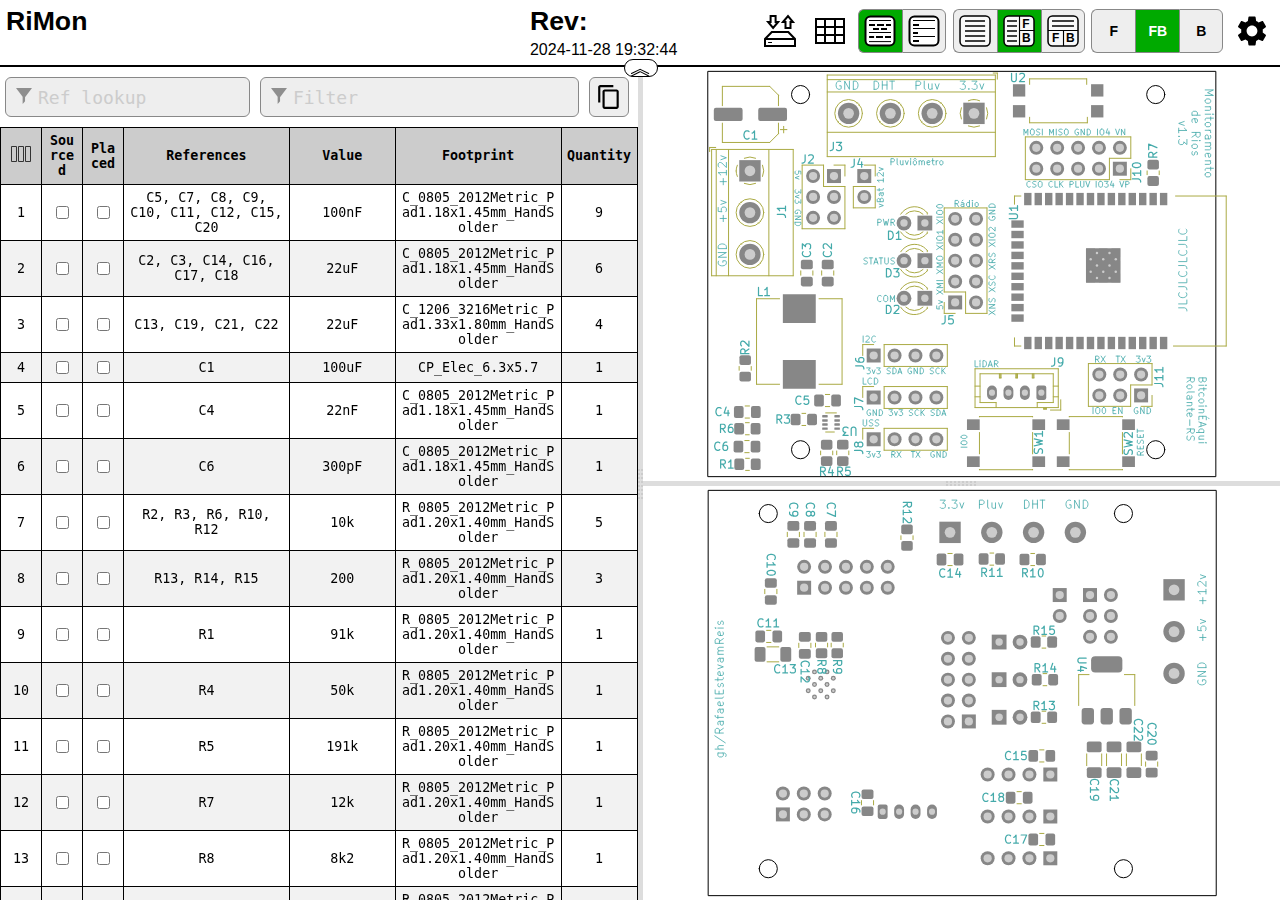
<file: Hardware/Estação/Placa Mãe/Dev_1.3/bom/ibom.html>
<!DOCTYPE html>
<html lang="en">

<head>
  <meta charset="UTF-8">
  <meta name="viewport" content="width=device-width, initial-scale=1.0">
  <title>Interactive BOM for KiCAD</title>
  <style type="text/css">
:root {
  --pcb-edge-color: black;
  --pad-color: #878787;
  --pad-hole-color: #CCCCCC;
  --pad-color-highlight: #D04040;
  --pad-color-highlight-both: #D0D040;
  --pad-color-highlight-marked: #44a344;
  --pin1-outline-color: #ffb629;
  --pin1-outline-color-highlight: #ffb629;
  --pin1-outline-color-highlight-both: #fcbb39;
  --pin1-outline-color-highlight-marked: #fdbe41;
  --silkscreen-edge-color: #aa4;
  --silkscreen-polygon-color: #4aa;
  --silkscreen-text-color: #4aa;
  --fabrication-edge-color: #907651;
  --fabrication-polygon-color: #907651;
  --fabrication-text-color: #a27c24;
  --track-color: #def5f1;
  --track-color-highlight: #D04040;
  --zone-color: #def5f1;
  --zone-color-highlight: #d0404080;
}

html,
body {
  margin: 0px;
  height: 100%;
  font-family: Verdana, sans-serif;
}

.dark.topmostdiv {
  --pcb-edge-color: #eee;
  --pad-color: #808080;
  --pin1-outline-color: #ffa800;
  --pin1-outline-color-highlight: #ccff00;
  --track-color: #42524f;
  --zone-color: #42524f;
  background-color: #252c30;
  color: #eee;
}

button {
  background-color: #eee;
  border: 1px solid #888;
  color: black;
  height: 44px;
  width: 44px;
  text-align: center;
  text-decoration: none;
  display: inline-block;
  font-size: 14px;
  font-weight: bolder;
}

.dark button {
  /* This will be inverted */
  background-color: #c3b7b5;
}

button.depressed {
  background-color: #0a0;
  color: white;
}

.dark button.depressed {
  /* This will be inverted */
  background-color: #b3b;
}

button:focus {
  outline: 0;
}

button#tb-btn {
  background-image: url("data:image/svg+xml,%3Csvg xmlns='http://www.w3.org/2000/svg' viewBox='0 0 8.47 8.47'%3E%3Crect transform='translate(0 -288.53)' ry='1.17' y='288.8' x='.27' height='7.94' width='7.94' fill='%23f9f9f9'/%3E%3Cg transform='translate(0 -288.53)'%3E%3Crect width='7.94' height='7.94' x='.27' y='288.8' ry='1.17' fill='none' stroke='%23000' stroke-width='.4' stroke-linejoin='round'/%3E%3Cpath d='M1.32 290.12h5.82M1.32 291.45h5.82' fill='none' stroke='%23000' stroke-width='.4'/%3E%3Cpath d='M4.37 292.5v4.23M.26 292.63H8.2' fill='none' stroke='%23000' stroke-width='.3'/%3E%3Ctext font-weight='700' font-size='3.17' font-family='sans-serif'%3E%3Ctspan x='1.35' y='295.73'%3EF%3C/tspan%3E%3Ctspan x='5.03' y='295.68'%3EB%3C/tspan%3E%3C/text%3E%3C/g%3E%3C/svg%3E%0A");
}

button#lr-btn {
  background-image: url("data:image/svg+xml,%3Csvg xmlns='http://www.w3.org/2000/svg' viewBox='0 0 8.47 8.47'%3E%3Crect transform='translate(0 -288.53)' ry='1.17' y='288.8' x='.27' height='7.94' width='7.94' fill='%23f9f9f9'/%3E%3Cg transform='translate(0 -288.53)'%3E%3Crect width='7.94' height='7.94' x='.27' y='288.8' ry='1.17' fill='none' stroke='%23000' stroke-width='.4' stroke-linejoin='round'/%3E%3Cpath d='M1.06 290.12H3.7m-2.64 1.33H3.7m-2.64 1.32H3.7m-2.64 1.3H3.7m-2.64 1.33H3.7' fill='none' stroke='%23000' stroke-width='.4'/%3E%3Cpath d='M4.37 288.8v7.94m0-4.11h3.96' fill='none' stroke='%23000' stroke-width='.3'/%3E%3Ctext font-weight='700' font-size='3.17' font-family='sans-serif'%3E%3Ctspan x='5.11' y='291.96'%3EF%3C/tspan%3E%3Ctspan x='5.03' y='295.68'%3EB%3C/tspan%3E%3C/text%3E%3C/g%3E%3C/svg%3E%0A");
}

button#bom-btn {
  background-image: url("data:image/svg+xml,%3Csvg xmlns='http://www.w3.org/2000/svg' viewBox='0 0 8.47 8.47'%3E%3Crect transform='translate(0 -288.53)' ry='1.17' y='288.8' x='.27' height='7.94' width='7.94' fill='%23f9f9f9'/%3E%3Cg transform='translate(0 -288.53)' fill='none' stroke='%23000' stroke-width='.4'%3E%3Crect width='7.94' height='7.94' x='.27' y='288.8' ry='1.17' stroke-linejoin='round'/%3E%3Cpath d='M1.59 290.12h5.29M1.59 291.45h5.33M1.59 292.75h5.33M1.59 294.09h5.33M1.59 295.41h5.33'/%3E%3C/g%3E%3C/svg%3E");
}

button#bom-grouped-btn {
  background-image: url("data:image/svg+xml,%3Csvg xmlns='http://www.w3.org/2000/svg' width='32' height='32'%3E%3Cg stroke='%23000' stroke-linejoin='round' class='layer'%3E%3Crect width='29' height='29' x='1.5' y='1.5' stroke-width='2' fill='%23fff' rx='5' ry='5'/%3E%3Cpath stroke-linecap='square' stroke-width='2' d='M6 10h4m4 0h5m4 0h3M6.1 22h3m3.9 0h5m4 0h4m-16-8h4m4 0h4'/%3E%3Cpath stroke-linecap='null' d='M5 17.5h22M5 26.6h22M5 5.5h22'/%3E%3C/g%3E%3C/svg%3E");
}

button#bom-ungrouped-btn {
  background-image: url("data:image/svg+xml,%3Csvg xmlns='http://www.w3.org/2000/svg' width='32' height='32'%3E%3Cg stroke='%23000' stroke-linejoin='round' class='layer'%3E%3Crect width='29' height='29' x='1.5' y='1.5' stroke-width='2' fill='%23fff' rx='5' ry='5'/%3E%3Cpath stroke-linecap='square' stroke-width='2' d='M6 10h4m-4 8h3m-3 8h4'/%3E%3Cpath stroke-linecap='null' d='M5 13.5h22m-22 8h22M5 5.5h22'/%3E%3C/g%3E%3C/svg%3E");
}

button#bom-netlist-btn {
  background-image: url("data:image/svg+xml,%3Csvg xmlns='http://www.w3.org/2000/svg' width='32' height='32'%3E%3Cg fill='none' stroke='%23000' class='layer'%3E%3Crect width='29' height='29' x='1.5' y='1.5' stroke-width='2' fill='%23fff' rx='5' ry='5'/%3E%3Cpath stroke-width='2' d='M6 26l6-6v-8m13.8-6.3l-6 6v8'/%3E%3Ccircle cx='11.8' cy='9.5' r='2.8' stroke-width='2'/%3E%3Ccircle cx='19.8' cy='22.8' r='2.8' stroke-width='2'/%3E%3C/g%3E%3C/svg%3E");
}

button#copy {
  background-image: url("data:image/svg+xml,%3Csvg height='48' viewBox='0 0 48 48' width='48' xmlns='http://www.w3.org/2000/svg'%3E%3Cpath d='M0 0h48v48h-48z' fill='none'/%3E%3Cpath d='M32 2h-24c-2.21 0-4 1.79-4 4v28h4v-28h24v-4zm6 8h-22c-2.21 0-4 1.79-4 4v28c0 2.21 1.79 4 4 4h22c2.21 0 4-1.79 4-4v-28c0-2.21-1.79-4-4-4zm0 32h-22v-28h22v28z'/%3E%3C/svg%3E");
  background-position: 6px 6px;
  background-repeat: no-repeat;
  background-size: 26px 26px;
  border-radius: 6px;
  height: 40px;
  width: 40px;
  margin: 10px 5px;
}

button#copy:active {
  box-shadow: inset 0px 0px 5px #6c6c6c;
}

textarea.clipboard-temp {
  position: fixed;
  top: 0;
  left: 0;
  width: 2em;
  height: 2em;
  padding: 0;
  border: None;
  outline: None;
  box-shadow: None;
  background: transparent;
}

.left-most-button {
  border-right: 0;
  border-top-left-radius: 6px;
  border-bottom-left-radius: 6px;
}

.middle-button {
  border-right: 0;
}

.right-most-button {
  border-top-right-radius: 6px;
  border-bottom-right-radius: 6px;
}

.button-container {
  font-size: 0;
  margin: 0.4rem 0.4rem 0.4rem 0;
}

.dark .button-container {
  filter: invert(1);
}

.button-container button {
  background-size: 32px 32px;
  background-position: 5px 5px;
  background-repeat: no-repeat;
}

@media print {
  .hideonprint {
    display: none;
  }
}

canvas {
  cursor: crosshair;
}

canvas:active {
  cursor: grabbing;
}

.fileinfo {
  width: 100%;
  max-width: 1000px;
  border: none;
  padding: 3px;
}

.fileinfo .title {
  font-size: 20pt;
  font-weight: bold;
}

.fileinfo td {
  overflow: hidden;
  white-space: nowrap;
  max-width: 1px;
  width: 50%;
  text-overflow: ellipsis;
}

.bom {
  border-collapse: collapse;
  font-family: Consolas, "DejaVu Sans Mono", Monaco, monospace;
  font-size: 10pt;
  table-layout: fixed;
  width: 100%;
  margin-top: 1px;
  position: relative;
}

.bom th,
.bom td {
  border: 1px solid black;
  padding: 5px;
  word-wrap: break-word;
  text-align: center;
  position: relative;
}

.dark .bom th,
.dark .bom td {
  border: 1px solid #777;
}

.bom th {
  background-color: #CCCCCC;
  background-clip: padding-box;
}

.dark .bom th {
  background-color: #3b4749;
}

.bom tr.highlighted:nth-child(n) {
  background-color: #cfc;
}

.dark .bom tr.highlighted:nth-child(n) {
  background-color: #226022;
}

.bom tr:nth-child(even) {
  background-color: #f2f2f2;
}

.dark .bom tr:nth-child(even) {
  background-color: #313b40;
}

.bom tr.checked {
  color: #1cb53d;
}

.dark .bom tr.checked {
  color: #2cce54;
}

.bom tr {
  transition: background-color 0.2s;
}

.bom .numCol {
  width: 30px;
}

.bom .value {
  width: 15%;
}

.bom .quantity {
  width: 65px;
}

.bom th .sortmark {
  position: absolute;
  right: 1px;
  top: 1px;
  margin-top: -5px;
  border-width: 5px;
  border-style: solid;
  border-color: transparent transparent #221 transparent;
  transform-origin: 50% 85%;
  transition: opacity 0.2s, transform 0.4s;
}

.dark .bom th .sortmark {
  filter: invert(1);
}

.bom th .sortmark.none {
  opacity: 0;
}

.bom th .sortmark.desc {
  transform: rotate(180deg);
}

.bom th:hover .sortmark.none {
  opacity: 0.5;
}

.bom .bom-checkbox {
  width: 30px;
  position: relative;
  user-select: none;
  -moz-user-select: none;
}

.bom .bom-checkbox:before {
  content: "";
  position: absolute;
  border-width: 15px;
  border-style: solid;
  border-color: #51829f transparent transparent transparent;
  visibility: hidden;
  top: -15px;
}

.bom .bom-checkbox:after {
  content: "Double click to set/unset all";
  position: absolute;
  color: white;
  top: -35px;
  left: -26px;
  background: #51829f;
  padding: 5px 15px;
  border-radius: 8px;
  white-space: nowrap;
  visibility: hidden;
}

.bom .bom-checkbox:hover:before,
.bom .bom-checkbox:hover:after {
  visibility: visible;
  transition: visibility 0.2s linear 1s;
}

.split {
  -webkit-box-sizing: border-box;
  -moz-box-sizing: border-box;
  box-sizing: border-box;
  overflow-y: auto;
  overflow-x: hidden;
  background-color: inherit;
}

.split.split-horizontal,
.gutter.gutter-horizontal {
  height: 100%;
  float: left;
}

.gutter {
  background-color: #ddd;
  background-repeat: no-repeat;
  background-position: 50%;
  transition: background-color 0.3s;
}

.dark .gutter {
  background-color: #777;
}

.gutter.gutter-horizontal {
  background-image: url('[data-uri]');
  cursor: ew-resize;
  width: 5px;
}

.gutter.gutter-vertical {
  background-image: url('[data-uri]');
  cursor: ns-resize;
  height: 5px;
}

.searchbox {
  float: left;
  height: 40px;
  margin: 10px 5px;
  padding: 12px 32px;
  font-family: Consolas, "DejaVu Sans Mono", Monaco, monospace;
  font-size: 18px;
  box-sizing: border-box;
  border: 1px solid #888;
  border-radius: 6px;
  outline: none;
  background-color: #eee;
  transition: background-color 0.2s, border 0.2s;
  background-image: url('[data-uri]');
  background-position: 10px 10px;
  background-repeat: no-repeat;
}

.dark .searchbox {
  background-color: #111;
  color: #eee;
}

.searchbox::placeholder {
  color: #ccc;
}

.dark .searchbox::placeholder {
  color: #666;
}

.filter {
  width: calc(60% - 64px);
}

.reflookup {
  width: calc(40% - 10px);
}

input[type=text]:focus {
  background-color: white;
  border: 1px solid #333;
}

.dark input[type=text]:focus {
  background-color: #333;
  border: 1px solid #ccc;
}

mark.highlight {
  background-color: #5050ff;
  color: #fff;
  padding: 2px;
  border-radius: 6px;
}

.dark mark.highlight {
  background-color: #76a6da;
  color: #111;
}

.menubtn {
  background-color: white;
  border: none;
  background-image: url("data:image/svg+xml,%3Csvg xmlns='http://www.w3.org/2000/svg' width='36' height='36' viewBox='0 0 20 20'%3E%3Cpath fill='none' d='M0 0h20v20H0V0z'/%3E%3Cpath d='M15.95 10.78c.03-.25.05-.51.05-.78s-.02-.53-.06-.78l1.69-1.32c.15-.12.19-.34.1-.51l-1.6-2.77c-.1-.18-.31-.24-.49-.18l-1.99.8c-.42-.32-.86-.58-1.35-.78L12 2.34c-.03-.2-.2-.34-.4-.34H8.4c-.2 0-.36.14-.39.34l-.3 2.12c-.49.2-.94.47-1.35.78l-1.99-.8c-.18-.07-.39 0-.49.18l-1.6 2.77c-.1.18-.06.39.1.51l1.69 1.32c-.04.25-.07.52-.07.78s.02.53.06.78L2.37 12.1c-.15.12-.19.34-.1.51l1.6 2.77c.1.18.31.24.49.18l1.99-.8c.42.32.86.58 1.35.78l.3 2.12c.04.2.2.34.4.34h3.2c.2 0 .37-.14.39-.34l.3-2.12c.49-.2.94-.47 1.35-.78l1.99.8c.18.07.39 0 .49-.18l1.6-2.77c.1-.18.06-.39-.1-.51l-1.67-1.32zM10 13c-1.65 0-3-1.35-3-3s1.35-3 3-3 3 1.35 3 3-1.35 3-3 3z'/%3E%3C/svg%3E%0A");
  background-position: center;
  background-repeat: no-repeat;
}

.statsbtn {
  background-color: white;
  border: none;
  background-image: url("data:image/svg+xml,%3Csvg width='36' height='36' xmlns='http://www.w3.org/2000/svg'%3E%3Cpath d='M4 6h28v24H4V6zm0 8h28v8H4m9-16v24h10V5.8' fill='none' stroke='%23000' stroke-width='2'/%3E%3C/svg%3E");
  background-position: center;
  background-repeat: no-repeat;
}

.iobtn {
  background-color: white;
  border: none;
  background-image: url("data:image/svg+xml,%3Csvg xmlns='http://www.w3.org/2000/svg' width='36' height='36'%3E%3Cpath fill='none' stroke='%23000' stroke-width='2' d='M3 33v-7l6.8-7h16.5l6.7 7v7H3zM3.2 26H33M21 9l5-5.9 5 6h-2.5V15h-5V9H21zm-4.9 0l-5 6-5-6h2.5V3h5v6h2.5z'/%3E%3Cpath fill='none' stroke='%23000' d='M6.1 29.5H10'/%3E%3C/svg%3E");
  background-position: center;
  background-repeat: no-repeat;
}

.visbtn {
  background-image: url("data:image/svg+xml,%3Csvg xmlns='http://www.w3.org/2000/svg' width='24' height='24'%3E%3Cpath fill='none' stroke='%23333' d='M2.5 4.5h5v15h-5zM9.5 4.5h5v15h-5zM16.5 4.5h5v15h-5z'/%3E%3C/svg%3E");
  background-position: center;
  background-repeat: no-repeat;
  padding: 15px;
}

#vismenu-content {
  left: 0px;
  font-family: Verdana, sans-serif;
}

.dark .statsbtn,
.dark .savebtn,
.dark .menubtn,
.dark .iobtn,
.dark .visbtn {
  filter: invert(1);
}

.flexbox {
  display: flex;
  align-items: center;
  justify-content: space-between;
  width: 100%;
}

.savebtn {
  background-color: #d6d6d6;
  width: auto;
  height: 30px;
  flex-grow: 1;
  margin: 5px;
  border-radius: 4px;
}

.savebtn:active {
  background-color: #0a0;
  color: white;
}

.dark .savebtn:active {
  /* This will be inverted */
  background-color: #b3b;
}

.stats {
  border-collapse: collapse;
  font-size: 12pt;
  table-layout: fixed;
  width: 100%;
  min-width: 450px;
}

.dark .stats td {
  border: 1px solid #bbb;
}

.stats td {
  border: 1px solid black;
  padding: 5px;
  word-wrap: break-word;
  text-align: center;
  position: relative;
}

#checkbox-stats div {
  position: absolute;
  left: 0;
  top: 0;
  height: 100%;
  width: 100%;
  display: flex;
  align-items: center;
  justify-content: center;
}

#checkbox-stats .bar {
  background-color: rgba(28, 251, 0, 0.6);
}

.menu {
  position: relative;
  display: inline-block;
  margin: 0.4rem 0.4rem 0.4rem 0;
}

.menu-content {
  font-size: 12pt !important;
  text-align: left !important;
  font-weight: normal !important;
  display: none;
  position: absolute;
  background-color: white;
  right: 0;
  min-width: 300px;
  box-shadow: 0px 8px 16px 0px rgba(0, 0, 0, 0.2);
  z-index: 100;
  padding: 8px;
}

.dark .menu-content {
  background-color: #111;
}

.menu:hover .menu-content {
  display: block;
}

.menu:hover .menubtn,
.menu:hover .iobtn,
.menu:hover .statsbtn {
  background-color: #eee;
}

.menu-label {
  display: inline-block;
  padding: 8px;
  border: 1px solid #ccc;
  border-top: 0;
  width: calc(100% - 18px);
}

.menu-label-top {
  border-top: 1px solid #ccc;
}

.menu-textbox {
  float: left;
  height: 24px;
  margin: 10px 5px;
  padding: 5px 5px;
  font-family: Consolas, "DejaVu Sans Mono", Monaco, monospace;
  font-size: 14px;
  box-sizing: border-box;
  border: 1px solid #888;
  border-radius: 4px;
  outline: none;
  background-color: #eee;
  transition: background-color 0.2s, border 0.2s;
  width: calc(100% - 10px);
}

.menu-textbox.invalid,
.dark .menu-textbox.invalid {
  color: red;
}

.dark .menu-textbox {
  background-color: #222;
  color: #eee;
}

.radio-container {
  margin: 4px;
}

.topmostdiv {
  display: flex;
  flex-direction: column;
  width: 100%;
  background-color: white;
  transition: background-color 0.3s;
}

#top {
  display: flex;
  flex-wrap: wrap;
  justify-content: flex-end;
  align-items: center;
}

#topdivider {
  border-bottom: 2px solid black;
  display: flex;
  justify-content: center;
  align-items: center;
}

.dark #topdivider {
  border-bottom: 2px solid #ccc;
}

#topdivider>div {
  position: relative;
}

#toptoggle {
  cursor: pointer;
  user-select: none;
  position: absolute;
  padding: 0.1rem 0.3rem;
  top: -0.4rem;
  left: -1rem;
  font-size: 1.4rem;
  line-height: 60%;
  border: 1px solid black;
  border-radius: 1rem;
  background-color: #fff;
  z-index: 100;
}

.flipped {
  transform: rotate(0.5turn);
}

.dark #toptoggle {
  border: 1px solid #fff;
  background-color: #222;
}

#fileinfodiv {
  flex: 20rem 1 0;
  overflow: auto;
}

#bomcontrols {
  display: flex;
  flex-direction: row-reverse;
}

#bomcontrols>* {
  flex-shrink: 0;
}

#dbg {
  display: block;
}

::-webkit-scrollbar {
  width: 8px;
}

::-webkit-scrollbar-track {
  background: #aaa;
}

::-webkit-scrollbar-thumb {
  background: #666;
  border-radius: 3px;
}

::-webkit-scrollbar-thumb:hover {
  background: #555;
}

.slider {
  -webkit-appearance: none;
  width: 100%;
  margin: 3px 0;
  padding: 0;
  outline: none;
  opacity: 0.7;
  -webkit-transition: .2s;
  transition: opacity .2s;
  border-radius: 3px;
}

.slider:hover {
  opacity: 1;
}

.slider:focus {
  outline: none;
}

.slider::-webkit-slider-runnable-track {
  -webkit-appearance: none;
  width: 100%;
  height: 8px;
  background: #d3d3d3;
  border-radius: 3px;
  border: none;
}

.slider::-webkit-slider-thumb {
  -webkit-appearance: none;
  width: 15px;
  height: 15px;
  border-radius: 50%;
  background: #0a0;
  cursor: pointer;
  margin-top: -4px;
}

.dark .slider::-webkit-slider-thumb {
  background: #3d3;
}

.slider::-moz-range-thumb {
  width: 15px;
  height: 15px;
  border-radius: 50%;
  background: #0a0;
  cursor: pointer;
}

.slider::-moz-range-track {
  height: 8px;
  background: #d3d3d3;
  border-radius: 3px;
}

.dark .slider::-moz-range-thumb {
  background: #3d3;
}

.slider::-ms-track {
  width: 100%;
  height: 8px;
  border-width: 3px 0;
  background: transparent;
  border-color: transparent;
  color: transparent;
  transition: opacity .2s;
}

.slider::-ms-fill-lower {
  background: #d3d3d3;
  border: none;
  border-radius: 3px;
}

.slider::-ms-fill-upper {
  background: #d3d3d3;
  border: none;
  border-radius: 3px;
}

.slider::-ms-thumb {
  width: 15px;
  height: 15px;
  border-radius: 50%;
  background: #0a0;
  cursor: pointer;
  margin: 0;
}

.shameless-plug {
  font-size: 0.8em;
  text-align: center;
  display: block;
}

a {
  color: #0278a4;
}

.dark a {
  color: #00b9fd;
}

#frontcanvas,
#backcanvas {
  touch-action: none;
}

.placeholder {
  border: 1px dashed #9f9fda !important;
  background-color: #edf2f7 !important;
}

.dragging {
  z-index: 999;
}

.dark .dragging>table>tbody>tr {
  background-color: #252c30;
}

.dark .placeholder {
  filter: invert(1);
}

.column-spacer {
  top: 0;
  left: 0;
  width: calc(100% - 4px);
  position: absolute;
  cursor: pointer;
  user-select: none;
  height: 100%;
}

.column-width-handle {
  top: 0;
  right: 0;
  width: 4px;
  position: absolute;
  cursor: col-resize;
  user-select: none;
  height: 100%;
}

.column-width-handle:hover {
  background-color: #4f99bd;
}

.help-link {
  border: 1px solid #0278a4;
  padding-inline: 0.3rem;
  border-radius: 3px;
  cursor: pointer;
}

.dark .help-link {
  border: 1px solid #00b9fd;
}

.bom-color {
  width: 20%;
}

.color-column input {
  width: 1.6rem;
  height: 1rem;
  border: 1px solid black;
  cursor: pointer;
  padding: 0;
}

/* removes default styling from input color element */
::-webkit-color-swatch {
  border: none;
}

::-webkit-color-swatch-wrapper {
  padding: 0;
}

::-moz-color-swatch,
::-moz-focus-inner {
  border: none;
}

::-moz-focus-inner {
  padding: 0;
}
/* #bomhead {
    position: sticky;
    top: 0px;
    z-index: 1;
} */
  </style>
  <script type="text/javascript" >
///////////////////////////////////////////////
/*
  Split.js - v1.3.5
  MIT License
  https://github.com/nathancahill/Split.js
*/
!function(e,t){"object"==typeof exports&&"undefined"!=typeof module?module.exports=t():"function"==typeof define&&define.amd?define(t):e.Split=t()}(this,function(){"use strict";var e=window,t=e.document,n="addEventListener",i="removeEventListener",r="getBoundingClientRect",s=function(){return!1},o=e.attachEvent&&!e[n],a=["","-webkit-","-moz-","-o-"].filter(function(e){var n=t.createElement("div");return n.style.cssText="width:"+e+"calc(9px)",!!n.style.length}).shift()+"calc",l=function(e){return"string"==typeof e||e instanceof String?t.querySelector(e):e};return function(u,c){function z(e,t,n){var i=A(y,t,n);Object.keys(i).forEach(function(t){return e.style[t]=i[t]})}function h(e,t){var n=B(y,t);Object.keys(n).forEach(function(t){return e.style[t]=n[t]})}function f(e){var t=E[this.a],n=E[this.b],i=t.size+n.size;t.size=e/this.size*i,n.size=i-e/this.size*i,z(t.element,t.size,this.aGutterSize),z(n.element,n.size,this.bGutterSize)}function m(e){var t;this.dragging&&((t="touches"in e?e.touches[0][b]-this.start:e[b]-this.start)<=E[this.a].minSize+M+this.aGutterSize?t=E[this.a].minSize+this.aGutterSize:t>=this.size-(E[this.b].minSize+M+this.bGutterSize)&&(t=this.size-(E[this.b].minSize+this.bGutterSize)),f.call(this,t),c.onDrag&&c.onDrag())}function g(){var e=E[this.a].element,t=E[this.b].element;this.size=e[r]()[y]+t[r]()[y]+this.aGutterSize+this.bGutterSize,this.start=e[r]()[G]}function d(){var t=this,n=E[t.a].element,r=E[t.b].element;t.dragging&&c.onDragEnd&&c.onDragEnd(),t.dragging=!1,e[i]("mouseup",t.stop),e[i]("touchend",t.stop),e[i]("touchcancel",t.stop),t.parent[i]("mousemove",t.move),t.parent[i]("touchmove",t.move),delete t.stop,delete t.move,n[i]("selectstart",s),n[i]("dragstart",s),r[i]("selectstart",s),r[i]("dragstart",s),n.style.userSelect="",n.style.webkitUserSelect="",n.style.MozUserSelect="",n.style.pointerEvents="",r.style.userSelect="",r.style.webkitUserSelect="",r.style.MozUserSelect="",r.style.pointerEvents="",t.gutter.style.cursor="",t.parent.style.cursor=""}function S(t){var i=this,r=E[i.a].element,o=E[i.b].element;!i.dragging&&c.onDragStart&&c.onDragStart(),t.preventDefault(),i.dragging=!0,i.move=m.bind(i),i.stop=d.bind(i),e[n]("mouseup",i.stop),e[n]("touchend",i.stop),e[n]("touchcancel",i.stop),i.parent[n]("mousemove",i.move),i.parent[n]("touchmove",i.move),r[n]("selectstart",s),r[n]("dragstart",s),o[n]("selectstart",s),o[n]("dragstart",s),r.style.userSelect="none",r.style.webkitUserSelect="none",r.style.MozUserSelect="none",r.style.pointerEvents="none",o.style.userSelect="none",o.style.webkitUserSelect="none",o.style.MozUserSelect="none",o.style.pointerEvents="none",i.gutter.style.cursor=j,i.parent.style.cursor=j,g.call(i)}function v(e){e.forEach(function(t,n){if(n>0){var i=F[n-1],r=E[i.a],s=E[i.b];r.size=e[n-1],s.size=t,z(r.element,r.size,i.aGutterSize),z(s.element,s.size,i.bGutterSize)}})}function p(){F.forEach(function(e){e.parent.removeChild(e.gutter),E[e.a].element.style[y]="",E[e.b].element.style[y]=""})}void 0===c&&(c={});var y,b,G,E,w=l(u[0]).parentNode,D=e.getComputedStyle(w).flexDirection,U=c.sizes||u.map(function(){return 100/u.length}),k=void 0!==c.minSize?c.minSize:100,x=Array.isArray(k)?k:u.map(function(){return k}),L=void 0!==c.gutterSize?c.gutterSize:10,M=void 0!==c.snapOffset?c.snapOffset:30,O=c.direction||"horizontal",j=c.cursor||("horizontal"===O?"ew-resize":"ns-resize"),C=c.gutter||function(e,n){var i=t.createElement("div");return i.className="gutter gutter-"+n,i},A=c.elementStyle||function(e,t,n){var i={};return"string"==typeof t||t instanceof String?i[e]=t:i[e]=o?t+"%":a+"("+t+"% - "+n+"px)",i},B=c.gutterStyle||function(e,t){return n={},n[e]=t+"px",n;var n};"horizontal"===O?(y="width","clientWidth",b="clientX",G="left","paddingLeft"):"vertical"===O&&(y="height","clientHeight",b="clientY",G="top","paddingTop");var F=[];return E=u.map(function(e,t){var i,s={element:l(e),size:U[t],minSize:x[t]};if(t>0&&(i={a:t-1,b:t,dragging:!1,isFirst:1===t,isLast:t===u.length-1,direction:O,parent:w},i.aGutterSize=L,i.bGutterSize=L,i.isFirst&&(i.aGutterSize=L/2),i.isLast&&(i.bGutterSize=L/2),"row-reverse"===D||"column-reverse"===D)){var a=i.a;i.a=i.b,i.b=a}if(!o&&t>0){var c=C(t,O);h(c,L),c[n]("mousedown",S.bind(i)),c[n]("touchstart",S.bind(i)),w.insertBefore(c,s.element),i.gutter=c}0===t||t===u.length-1?z(s.element,s.size,L/2):z(s.element,s.size,L);var f=s.element[r]()[y];return f<s.minSize&&(s.minSize=f),t>0&&F.push(i),s}),o?{setSizes:v,destroy:p}:{setSizes:v,getSizes:function(){return E.map(function(e){return e.size})},collapse:function(e){if(e===F.length){var t=F[e-1];g.call(t),o||f.call(t,t.size-t.bGutterSize)}else{var n=F[e];g.call(n),o||f.call(n,n.aGutterSize)}},destroy:p}}});

///////////////////////////////////////////////

///////////////////////////////////////////////
// Copyright (c) 2013 Pieroxy <pieroxy@pieroxy.net>
// This work is free. You can redistribute it and/or modify it
// under the terms of the WTFPL, Version 2
// For more information see LICENSE.txt or http://www.wtfpl.net/
//
// For more information, the home page:
// http://pieroxy.net/blog/pages/lz-string/testing.html
//
// LZ-based compression algorithm, version 1.4.4
var LZString=function(){var o=String.fromCharCode,i={};var n={decompressFromBase64:function(o){return null==o?"":""==o?null:n._decompress(o.length,32,function(n){return function(o,n){if(!i[o]){i[o]={};for(var t=0;t<o.length;t++)i[o][o.charAt(t)]=t}return i[o][n]}("ABCDEFGHIJKLMNOPQRSTUVWXYZabcdefghijklmnopqrstuvwxyz0123456789+/=",o.charAt(n))})},_decompress:function(i,n,t){var r,e,a,s,p,u,l,f=[],c=4,d=4,h=3,v="",g=[],m={val:t(0),position:n,index:1};for(r=0;r<3;r+=1)f[r]=r;for(a=0,p=Math.pow(2,2),u=1;u!=p;)s=m.val&m.position,m.position>>=1,0==m.position&&(m.position=n,m.val=t(m.index++)),a|=(s>0?1:0)*u,u<<=1;switch(a){case 0:for(a=0,p=Math.pow(2,8),u=1;u!=p;)s=m.val&m.position,m.position>>=1,0==m.position&&(m.position=n,m.val=t(m.index++)),a|=(s>0?1:0)*u,u<<=1;l=o(a);break;case 1:for(a=0,p=Math.pow(2,16),u=1;u!=p;)s=m.val&m.position,m.position>>=1,0==m.position&&(m.position=n,m.val=t(m.index++)),a|=(s>0?1:0)*u,u<<=1;l=o(a);break;case 2:return""}for(f[3]=l,e=l,g.push(l);;){if(m.index>i)return"";for(a=0,p=Math.pow(2,h),u=1;u!=p;)s=m.val&m.position,m.position>>=1,0==m.position&&(m.position=n,m.val=t(m.index++)),a|=(s>0?1:0)*u,u<<=1;switch(l=a){case 0:for(a=0,p=Math.pow(2,8),u=1;u!=p;)s=m.val&m.position,m.position>>=1,0==m.position&&(m.position=n,m.val=t(m.index++)),a|=(s>0?1:0)*u,u<<=1;f[d++]=o(a),l=d-1,c--;break;case 1:for(a=0,p=Math.pow(2,16),u=1;u!=p;)s=m.val&m.position,m.position>>=1,0==m.position&&(m.position=n,m.val=t(m.index++)),a|=(s>0?1:0)*u,u<<=1;f[d++]=o(a),l=d-1,c--;break;case 2:return g.join("")}if(0==c&&(c=Math.pow(2,h),h++),f[l])v=f[l];else{if(l!==d)return null;v=e+e.charAt(0)}g.push(v),f[d++]=e+v.charAt(0),e=v,0==--c&&(c=Math.pow(2,h),h++)}}};return n}();"function"==typeof define&&define.amd?define(function(){return LZString}):"undefined"!=typeof module&&null!=module?module.exports=LZString:"undefined"!=typeof angular&&null!=angular&&angular.module("LZString",[]).factory("LZString",function(){return LZString});
///////////////////////////////////////////////

///////////////////////////////////////////////
/*!
 * PEP v0.4.3 | https://github.com/jquery/PEP
 * Copyright jQuery Foundation and other contributors | http://jquery.org/license
 */
!function(a,b){"object"==typeof exports&&"undefined"!=typeof module?module.exports=b():"function"==typeof define&&define.amd?define(b):a.PointerEventsPolyfill=b()}(this,function(){"use strict";function a(a,b){b=b||Object.create(null);var c=document.createEvent("Event");c.initEvent(a,b.bubbles||!1,b.cancelable||!1);
for(var d,e=2;e<m.length;e++)d=m[e],c[d]=b[d]||n[e];c.buttons=b.buttons||0;
var f=0;return f=b.pressure&&c.buttons?b.pressure:c.buttons?.5:0,c.x=c.clientX,c.y=c.clientY,c.pointerId=b.pointerId||0,c.width=b.width||0,c.height=b.height||0,c.pressure=f,c.tiltX=b.tiltX||0,c.tiltY=b.tiltY||0,c.twist=b.twist||0,c.tangentialPressure=b.tangentialPressure||0,c.pointerType=b.pointerType||"",c.hwTimestamp=b.hwTimestamp||0,c.isPrimary=b.isPrimary||!1,c}function b(){this.array=[],this.size=0}function c(a,b,c,d){this.addCallback=a.bind(d),this.removeCallback=b.bind(d),this.changedCallback=c.bind(d),A&&(this.observer=new A(this.mutationWatcher.bind(this)))}function d(a){return"body /shadow-deep/ "+e(a)}function e(a){return'[touch-action="'+a+'"]'}function f(a){return"{ -ms-touch-action: "+a+"; touch-action: "+a+"; }"}function g(){if(F){D.forEach(function(a){String(a)===a?(E+=e(a)+f(a)+"\n",G&&(E+=d(a)+f(a)+"\n")):(E+=a.selectors.map(e)+f(a.rule)+"\n",G&&(E+=a.selectors.map(d)+f(a.rule)+"\n"))});var a=document.createElement("style");a.textContent=E,document.head.appendChild(a)}}function h(){if(!window.PointerEvent){if(window.PointerEvent=a,window.navigator.msPointerEnabled){var b=window.navigator.msMaxTouchPoints;Object.defineProperty(window.navigator,"maxTouchPoints",{value:b,enumerable:!0}),u.registerSource("ms",_)}else Object.defineProperty(window.navigator,"maxTouchPoints",{value:0,enumerable:!0}),u.registerSource("mouse",N),void 0!==window.ontouchstart&&u.registerSource("touch",V);u.register(document)}}function i(a){if(!u.pointermap.has(a)){var b=new Error("InvalidPointerId");throw b.name="InvalidPointerId",b}}function j(a){for(var b=a.parentNode;b&&b!==a.ownerDocument;)b=b.parentNode;if(!b){var c=new Error("InvalidStateError");throw c.name="InvalidStateError",c}}function k(a){var b=u.pointermap.get(a);return 0!==b.buttons}function l(){window.Element&&!Element.prototype.setPointerCapture&&Object.defineProperties(Element.prototype,{setPointerCapture:{value:W},releasePointerCapture:{value:X},hasPointerCapture:{value:Y}})}
var m=["bubbles","cancelable","view","detail","screenX","screenY","clientX","clientY","ctrlKey","altKey","shiftKey","metaKey","button","relatedTarget","pageX","pageY"],n=[!1,!1,null,null,0,0,0,0,!1,!1,!1,!1,0,null,0,0],o=window.Map&&window.Map.prototype.forEach,p=o?Map:b;b.prototype={set:function(a,b){return void 0===b?this["delete"](a):(this.has(a)||this.size++,void(this.array[a]=b))},has:function(a){return void 0!==this.array[a]},"delete":function(a){this.has(a)&&(delete this.array[a],this.size--)},get:function(a){return this.array[a]},clear:function(){this.array.length=0,this.size=0},forEach:function(a,b){return this.array.forEach(function(c,d){a.call(b,c,d,this)},this)}};var q=["bubbles","cancelable","view","detail","screenX","screenY","clientX","clientY","ctrlKey","altKey","shiftKey","metaKey","button","relatedTarget","buttons","pointerId","width","height","pressure","tiltX","tiltY","pointerType","hwTimestamp","isPrimary","type","target","currentTarget","which","pageX","pageY","timeStamp"],r=[!1,!1,null,null,0,0,0,0,!1,!1,!1,!1,0,null,0,0,0,0,0,0,0,"",0,!1,"",null,null,0,0,0,0],s={pointerover:1,pointerout:1,pointerenter:1,pointerleave:1},t="undefined"!=typeof SVGElementInstance,u={pointermap:new p,eventMap:Object.create(null),captureInfo:Object.create(null),eventSources:Object.create(null),eventSourceList:[],registerSource:function(a,b){var c=b,d=c.events;d&&(d.forEach(function(a){c[a]&&(this.eventMap[a]=c[a].bind(c))},this),this.eventSources[a]=c,this.eventSourceList.push(c))},register:function(a){for(var b,c=this.eventSourceList.length,d=0;d<c&&(b=this.eventSourceList[d]);d++)
b.register.call(b,a)},unregister:function(a){for(var b,c=this.eventSourceList.length,d=0;d<c&&(b=this.eventSourceList[d]);d++)
b.unregister.call(b,a)},contains:function(a,b){try{return a.contains(b)}catch(c){return!1}},down:function(a){a.bubbles=!0,this.fireEvent("pointerdown",a)},move:function(a){a.bubbles=!0,this.fireEvent("pointermove",a)},up:function(a){a.bubbles=!0,this.fireEvent("pointerup",a)},enter:function(a){a.bubbles=!1,this.fireEvent("pointerenter",a)},leave:function(a){a.bubbles=!1,this.fireEvent("pointerleave",a)},over:function(a){a.bubbles=!0,this.fireEvent("pointerover",a)},out:function(a){a.bubbles=!0,this.fireEvent("pointerout",a)},cancel:function(a){a.bubbles=!0,this.fireEvent("pointercancel",a)},leaveOut:function(a){this.out(a),this.propagate(a,this.leave,!1)},enterOver:function(a){this.over(a),this.propagate(a,this.enter,!0)},eventHandler:function(a){if(!a._handledByPE){var b=a.type,c=this.eventMap&&this.eventMap[b];c&&c(a),a._handledByPE=!0}},listen:function(a,b){b.forEach(function(b){this.addEvent(a,b)},this)},unlisten:function(a,b){b.forEach(function(b){this.removeEvent(a,b)},this)},addEvent:function(a,b){a.addEventListener(b,this.boundHandler)},removeEvent:function(a,b){a.removeEventListener(b,this.boundHandler)},makeEvent:function(b,c){this.captureInfo[c.pointerId]&&(c.relatedTarget=null);var d=new a(b,c);return c.preventDefault&&(d.preventDefault=c.preventDefault),d._target=d._target||c.target,d},fireEvent:function(a,b){var c=this.makeEvent(a,b);return this.dispatchEvent(c)},cloneEvent:function(a){for(var b,c=Object.create(null),d=0;d<q.length;d++)b=q[d],c[b]=a[b]||r[d],!t||"target"!==b&&"relatedTarget"!==b||c[b]instanceof SVGElementInstance&&(c[b]=c[b].correspondingUseElement);return a.preventDefault&&(c.preventDefault=function(){a.preventDefault()}),c},getTarget:function(a){var b=this.captureInfo[a.pointerId];return b?a._target!==b&&a.type in s?void 0:b:a._target},propagate:function(a,b,c){for(var d=a.target,e=[];d!==document&&!d.contains(a.relatedTarget);) if(e.push(d),d=d.parentNode,!d)return;c&&e.reverse(),e.forEach(function(c){a.target=c,b.call(this,a)},this)},setCapture:function(b,c,d){this.captureInfo[b]&&this.releaseCapture(b,d),this.captureInfo[b]=c,this.implicitRelease=this.releaseCapture.bind(this,b,d),document.addEventListener("pointerup",this.implicitRelease),document.addEventListener("pointercancel",this.implicitRelease);var e=new a("gotpointercapture");e.pointerId=b,e._target=c,d||this.asyncDispatchEvent(e)},releaseCapture:function(b,c){var d=this.captureInfo[b];if(d){this.captureInfo[b]=void 0,document.removeEventListener("pointerup",this.implicitRelease),document.removeEventListener("pointercancel",this.implicitRelease);var e=new a("lostpointercapture");e.pointerId=b,e._target=d,c||this.asyncDispatchEvent(e)}},dispatchEvent:/*scope.external.dispatchEvent || */function(a){var b=this.getTarget(a);if(b)return b.dispatchEvent(a)},asyncDispatchEvent:function(a){requestAnimationFrame(this.dispatchEvent.bind(this,a))}};u.boundHandler=u.eventHandler.bind(u);var v={shadow:function(a){if(a)return a.shadowRoot||a.webkitShadowRoot},canTarget:function(a){return a&&Boolean(a.elementFromPoint)},targetingShadow:function(a){var b=this.shadow(a);if(this.canTarget(b))return b},olderShadow:function(a){var b=a.olderShadowRoot;if(!b){var c=a.querySelector("shadow");c&&(b=c.olderShadowRoot)}return b},allShadows:function(a){for(var b=[],c=this.shadow(a);c;)b.push(c),c=this.olderShadow(c);return b},searchRoot:function(a,b,c){if(a){var d,e,f=a.elementFromPoint(b,c);for(e=this.targetingShadow(f);e;){if(d=e.elementFromPoint(b,c)){var g=this.targetingShadow(d);return this.searchRoot(g,b,c)||d} e=this.olderShadow(e)} return f}},owner:function(a){
for(var b=a;b.parentNode;)b=b.parentNode;
return b.nodeType!==Node.DOCUMENT_NODE&&b.nodeType!==Node.DOCUMENT_FRAGMENT_NODE&&(b=document),b},findTarget:function(a){var b=a.clientX,c=a.clientY,d=this.owner(a.target);
return d.elementFromPoint(b,c)||(d=document),this.searchRoot(d,b,c)}},w=Array.prototype.forEach.call.bind(Array.prototype.forEach),x=Array.prototype.map.call.bind(Array.prototype.map),y=Array.prototype.slice.call.bind(Array.prototype.slice),z=Array.prototype.filter.call.bind(Array.prototype.filter),A=window.MutationObserver||window.WebKitMutationObserver,B="[touch-action]",C={subtree:!0,childList:!0,attributes:!0,attributeOldValue:!0,attributeFilter:["touch-action"]};c.prototype={watchSubtree:function(a){
//
this.observer&&v.canTarget(a)&&this.observer.observe(a,C)},enableOnSubtree:function(a){this.watchSubtree(a),a===document&&"complete"!==document.readyState?this.installOnLoad():this.installNewSubtree(a)},installNewSubtree:function(a){w(this.findElements(a),this.addElement,this)},findElements:function(a){return a.querySelectorAll?a.querySelectorAll(B):[]},removeElement:function(a){this.removeCallback(a)},addElement:function(a){this.addCallback(a)},elementChanged:function(a,b){this.changedCallback(a,b)},concatLists:function(a,b){return a.concat(y(b))},
installOnLoad:function(){document.addEventListener("readystatechange",function(){"complete"===document.readyState&&this.installNewSubtree(document)}.bind(this))},isElement:function(a){return a.nodeType===Node.ELEMENT_NODE},flattenMutationTree:function(a){
var b=x(a,this.findElements,this);
return b.push(z(a,this.isElement)),b.reduce(this.concatLists,[])},mutationWatcher:function(a){a.forEach(this.mutationHandler,this)},mutationHandler:function(a){if("childList"===a.type){var b=this.flattenMutationTree(a.addedNodes);b.forEach(this.addElement,this);var c=this.flattenMutationTree(a.removedNodes);c.forEach(this.removeElement,this)}else"attributes"===a.type&&this.elementChanged(a.target,a.oldValue)}};var D=["none","auto","pan-x","pan-y",{rule:"pan-x pan-y",selectors:["pan-x pan-y","pan-y pan-x"]}],E="",F=window.PointerEvent||window.MSPointerEvent,G=!window.ShadowDOMPolyfill&&document.head.createShadowRoot,H=u.pointermap,I=25,J=[1,4,2,8,16],K=!1;try{K=1===new MouseEvent("test",{buttons:1}).buttons}catch(L){}
var M,N={POINTER_ID:1,POINTER_TYPE:"mouse",events:["mousedown","mousemove","mouseup","mouseover","mouseout"],register:function(a){u.listen(a,this.events)},unregister:function(a){u.unlisten(a,this.events)},lastTouches:[],
isEventSimulatedFromTouch:function(a){for(var b,c=this.lastTouches,d=a.clientX,e=a.clientY,f=0,g=c.length;f<g&&(b=c[f]);f++){
var h=Math.abs(d-b.x),i=Math.abs(e-b.y);if(h<=I&&i<=I)return!0}},prepareEvent:function(a){var b=u.cloneEvent(a),c=b.preventDefault;return b.preventDefault=function(){a.preventDefault(),c()},b.pointerId=this.POINTER_ID,b.isPrimary=!0,b.pointerType=this.POINTER_TYPE,b},prepareButtonsForMove:function(a,b){var c=H.get(this.POINTER_ID);
0!==b.which&&c?a.buttons=c.buttons:a.buttons=0,b.buttons=a.buttons},mousedown:function(a){if(!this.isEventSimulatedFromTouch(a)){var b=H.get(this.POINTER_ID),c=this.prepareEvent(a);K||(c.buttons=J[c.button],b&&(c.buttons|=b.buttons),a.buttons=c.buttons),H.set(this.POINTER_ID,a),b&&0!==b.buttons?u.move(c):u.down(c)}},mousemove:function(a){if(!this.isEventSimulatedFromTouch(a)){var b=this.prepareEvent(a);K||this.prepareButtonsForMove(b,a),b.button=-1,H.set(this.POINTER_ID,a),u.move(b)}},mouseup:function(a){if(!this.isEventSimulatedFromTouch(a)){var b=H.get(this.POINTER_ID),c=this.prepareEvent(a);if(!K){var d=J[c.button];
c.buttons=b?b.buttons&~d:0,a.buttons=c.buttons}H.set(this.POINTER_ID,a),
c.buttons&=~J[c.button],0===c.buttons?u.up(c):u.move(c)}},mouseover:function(a){if(!this.isEventSimulatedFromTouch(a)){var b=this.prepareEvent(a);K||this.prepareButtonsForMove(b,a),b.button=-1,H.set(this.POINTER_ID,a),u.enterOver(b)}},mouseout:function(a){if(!this.isEventSimulatedFromTouch(a)){var b=this.prepareEvent(a);K||this.prepareButtonsForMove(b,a),b.button=-1,u.leaveOut(b)}},cancel:function(a){var b=this.prepareEvent(a);u.cancel(b),this.deactivateMouse()},deactivateMouse:function(){H["delete"](this.POINTER_ID)}},O=u.captureInfo,P=v.findTarget.bind(v),Q=v.allShadows.bind(v),R=u.pointermap,S=2500,T=200,U="touch-action",V={events:["touchstart","touchmove","touchend","touchcancel"],register:function(a){M.enableOnSubtree(a)},unregister:function(){},elementAdded:function(a){var b=a.getAttribute(U),c=this.touchActionToScrollType(b);c&&(a._scrollType=c,u.listen(a,this.events),
Q(a).forEach(function(a){a._scrollType=c,u.listen(a,this.events)},this))},elementRemoved:function(a){a._scrollType=void 0,u.unlisten(a,this.events),
Q(a).forEach(function(a){a._scrollType=void 0,u.unlisten(a,this.events)},this)},elementChanged:function(a,b){var c=a.getAttribute(U),d=this.touchActionToScrollType(c),e=this.touchActionToScrollType(b);
d&&e?(a._scrollType=d,Q(a).forEach(function(a){a._scrollType=d},this)):e?this.elementRemoved(a):d&&this.elementAdded(a)},scrollTypes:{EMITTER:"none",XSCROLLER:"pan-x",YSCROLLER:"pan-y",SCROLLER:/^(?:pan-x pan-y)|(?:pan-y pan-x)|auto$/},touchActionToScrollType:function(a){var b=a,c=this.scrollTypes;return"none"===b?"none":b===c.XSCROLLER?"X":b===c.YSCROLLER?"Y":c.SCROLLER.exec(b)?"XY":void 0},POINTER_TYPE:"touch",firstTouch:null,isPrimaryTouch:function(a){return this.firstTouch===a.identifier},setPrimaryTouch:function(a){
(0===R.size||1===R.size&&R.has(1))&&(this.firstTouch=a.identifier,this.firstXY={X:a.clientX,Y:a.clientY},this.scrolling=!1,this.cancelResetClickCount())},removePrimaryPointer:function(a){a.isPrimary&&(this.firstTouch=null,this.firstXY=null,this.resetClickCount())},clickCount:0,resetId:null,resetClickCount:function(){var a=function(){this.clickCount=0,this.resetId=null}.bind(this);this.resetId=setTimeout(a,T)},cancelResetClickCount:function(){this.resetId&&clearTimeout(this.resetId)},typeToButtons:function(a){var b=0;return"touchstart"!==a&&"touchmove"!==a||(b=1),b},touchToPointer:function(a){var b=this.currentTouchEvent,c=u.cloneEvent(a),d=c.pointerId=a.identifier+2;c.target=O[d]||P(c),c.bubbles=!0,c.cancelable=!0,c.detail=this.clickCount,c.button=0,c.buttons=this.typeToButtons(b.type),c.width=2*(a.radiusX||a.webkitRadiusX||0),c.height=2*(a.radiusY||a.webkitRadiusY||0),c.pressure=a.force||a.webkitForce||.5,c.isPrimary=this.isPrimaryTouch(a),c.pointerType=this.POINTER_TYPE,
c.altKey=b.altKey,c.ctrlKey=b.ctrlKey,c.metaKey=b.metaKey,c.shiftKey=b.shiftKey;
var e=this;return c.preventDefault=function(){e.scrolling=!1,e.firstXY=null,b.preventDefault()},c},processTouches:function(a,b){var c=a.changedTouches;this.currentTouchEvent=a;for(var d,e=0;e<c.length;e++)d=c[e],b.call(this,this.touchToPointer(d))},
shouldScroll:function(a){if(this.firstXY){var b,c=a.currentTarget._scrollType;if("none"===c)
b=!1;else if("XY"===c)
b=!0;else{var d=a.changedTouches[0],e=c,f="Y"===c?"X":"Y",g=Math.abs(d["client"+e]-this.firstXY[e]),h=Math.abs(d["client"+f]-this.firstXY[f]);
b=g>=h}return this.firstXY=null,b}},findTouch:function(a,b){for(var c,d=0,e=a.length;d<e&&(c=a[d]);d++)if(c.identifier===b)return!0},
vacuumTouches:function(a){var b=a.touches;
if(R.size>=b.length){var c=[];R.forEach(function(a,d){
if(1!==d&&!this.findTouch(b,d-2)){var e=a.out;c.push(e)}},this),c.forEach(this.cancelOut,this)}},touchstart:function(a){this.vacuumTouches(a),this.setPrimaryTouch(a.changedTouches[0]),this.dedupSynthMouse(a),this.scrolling||(this.clickCount++,this.processTouches(a,this.overDown))},overDown:function(a){R.set(a.pointerId,{target:a.target,out:a,outTarget:a.target}),u.enterOver(a),u.down(a)},touchmove:function(a){this.scrolling||(this.shouldScroll(a)?(this.scrolling=!0,this.touchcancel(a)):(a.preventDefault(),this.processTouches(a,this.moveOverOut)))},moveOverOut:function(a){var b=a,c=R.get(b.pointerId);
if(c){var d=c.out,e=c.outTarget;u.move(b),d&&e!==b.target&&(d.relatedTarget=b.target,b.relatedTarget=e,
d.target=e,b.target?(u.leaveOut(d),u.enterOver(b)):(
b.target=e,b.relatedTarget=null,this.cancelOut(b))),c.out=b,c.outTarget=b.target}},touchend:function(a){this.dedupSynthMouse(a),this.processTouches(a,this.upOut)},upOut:function(a){this.scrolling||(u.up(a),u.leaveOut(a)),this.cleanUpPointer(a)},touchcancel:function(a){this.processTouches(a,this.cancelOut)},cancelOut:function(a){u.cancel(a),u.leaveOut(a),this.cleanUpPointer(a)},cleanUpPointer:function(a){R["delete"](a.pointerId),this.removePrimaryPointer(a)},
dedupSynthMouse:function(a){var b=N.lastTouches,c=a.changedTouches[0];
if(this.isPrimaryTouch(c)){
var d={x:c.clientX,y:c.clientY};b.push(d);var e=function(a,b){var c=a.indexOf(b);c>-1&&a.splice(c,1)}.bind(null,b,d);setTimeout(e,S)}}};M=new c(V.elementAdded,V.elementRemoved,V.elementChanged,V);var W,X,Y,Z=u.pointermap,$=window.MSPointerEvent&&"number"==typeof window.MSPointerEvent.MSPOINTER_TYPE_MOUSE,_={events:["MSPointerDown","MSPointerMove","MSPointerUp","MSPointerOut","MSPointerOver","MSPointerCancel","MSGotPointerCapture","MSLostPointerCapture"],register:function(a){u.listen(a,this.events)},unregister:function(a){u.unlisten(a,this.events)},POINTER_TYPES:["","unavailable","touch","pen","mouse"],prepareEvent:function(a){var b=a;return $&&(b=u.cloneEvent(a),b.pointerType=this.POINTER_TYPES[a.pointerType]),b},cleanup:function(a){Z["delete"](a)},MSPointerDown:function(a){Z.set(a.pointerId,a);var b=this.prepareEvent(a);u.down(b)},MSPointerMove:function(a){var b=this.prepareEvent(a);u.move(b)},MSPointerUp:function(a){var b=this.prepareEvent(a);u.up(b),this.cleanup(a.pointerId)},MSPointerOut:function(a){var b=this.prepareEvent(a);u.leaveOut(b)},MSPointerOver:function(a){var b=this.prepareEvent(a);u.enterOver(b)},MSPointerCancel:function(a){var b=this.prepareEvent(a);u.cancel(b),this.cleanup(a.pointerId)},MSLostPointerCapture:function(a){var b=u.makeEvent("lostpointercapture",a);u.dispatchEvent(b)},MSGotPointerCapture:function(a){var b=u.makeEvent("gotpointercapture",a);u.dispatchEvent(b)}},aa=window.navigator;aa.msPointerEnabled?(W=function(a){i(a),j(this),k(a)&&(u.setCapture(a,this,!0),this.msSetPointerCapture(a))},X=function(a){i(a),u.releaseCapture(a,!0),this.msReleasePointerCapture(a)}):(W=function(a){i(a),j(this),k(a)&&u.setCapture(a,this)},X=function(a){i(a),u.releaseCapture(a)}),Y=function(a){return!!u.captureInfo[a]},g(),h(),l();var ba={dispatcher:u,Installer:c,PointerEvent:a,PointerMap:p,targetFinding:v};return ba});

///////////////////////////////////////////////

///////////////////////////////////////////////
var config = {"dark_mode": false, "show_pads": true, "show_fabrication": false, "show_silkscreen": true, "highlight_pin1": "none", "redraw_on_drag": true, "board_rotation": 0, "checkboxes": "Sourced,Placed", "bom_view": "left-right", "layer_view": "FB", "offset_back_rotation": false, "kicad_text_formatting": true, "fields": ["Value", "Footprint"]}
///////////////////////////////////////////////

///////////////////////////////////////////////
var pcbdata = JSON.parse(LZString.decompressFromBase64("[base64]/MJbE+JJ+ZP07wgSTyw2moFgQIA1rBHC4wGA2jhQAAxcxWQoERzmohwaZlbL0gBuUBsEm1bAAskE6DEhLxWcxNL9nhQggAZSPR2MRBiKKgiZRBCP0J4xuPZkJ55M0NNF/i8MhkBi8eM5iup9OUBhCRbN8sUMh0WLVoTlAe8Xg0HvCVlrIdk/g0fhkSdrfNVoLDirzxeT/h0Vezkqj8eTshhMIxhjVqMdrtZui/GP8K+hOsNpsJ8pJttF56Z+P3z993TM8KHPOh/wfARnz7egSiEE8zwvaDdAXJcy1CPdK2Qrc0JzFcsPTGD73g9CaCEadeGfECwMnZR+0HdNf1LFtMILdcqAoI8J3Q1s1zIjiyFgkiWKA/jqKEbIeL7Acn3Y2NO27HjBMEuhZyYrMc0Wc9eEvOTeC0Y90LCEp6Nk/ixwM7icwEKC5JLDSQiUCi1JKBS71+Q8Sj0WdxMkgC4Ns/iiLgiDAIIoKuNCkovz44cDjcqLH1nGgmHPPyPPvbz2JjetGxPcilko7K7mIycbLM4cuyEydjNM2ccrfSctKQ9iUtAiTaOU+hkuTW9aOkhiIss2jWJoQtMXE8CjP4ZygkxBt2qmnMdgowtqEPAyWA/aLRImpYaO2mLqz2xaRtE9ajy2kTKzW3MSpCw7zru6qeNG6tqAssduP8o6gg+/SvrOm6gnkSb+rqkGBNgqzyzeyGF0zSTru/eQGoYfhwZk6tUa81CmoKmdIa0Tbl08rKaHkPdEZqu4VOxjNWSRkIdEyih6eJscrpCRdgm6yHyJwhDtN0inc1fdHEsC+QEcZqLftFigUO3R7wtB/aRElsztFcvrtrJtnIfk3XrM4ryDYVpXcOZ029ELQQNs5uXRPty6ge/QR4t1n7ndWBLXtXO3Qlx5XvfCwQZsF/2w6oMha2Y2HRJCEyXpbAazJCU5TtIgmipRe8/bw/XqxCKn4/ZWm+bz+yypt82S51xScx5umggz9WlscxCdOL8oVIe/ykqCQRY7/FX3aDyPQ6CEBRUhN0PS9WAfQ1EBYEDYNQxACMrlCIQGwHZhwgUN8wlUzth34PfNHAvRaBm0Cz67T8wnRpdb9jvRT7TJ+JJERXD+oAuCoX8FK5k7KIFgR9FCNlPtvTENkhDblvkAh+395oyX/sg++ICn71k3G/aglZ6BkG/utXQIgb6EN3KcR+61+yvwAU8GBdASGdjoYwJB1BKCLFPKQucFDD5shMq5HB80yD4MEQoNYi4whoJjhgyBbJoG8FEU8WsiC35KJPo/eBigliKKkQIXhoCliKAPkfYRNC5Ev3vpArhFAeGyJMejCodimEqJYdY5M9FGG6EYKonSp5MGELmp40BCDOF32AXQbe1AhBpXMUo6RxjlBYgpok4+zC+HnhoMAyRyicEfVckY/JySnGpKTPtfJGJDysIqWESgGTokpI+g0zilCY78E/rQ4soFQKMP7F5MJFTimRK6Q0wp7Iux5NvnociLTaCx10AQ0IZjhmAIFv02+AgKDxJ6XvBpkSdCt3KXEhJHSdgxkmfEiS5jqAv2Mus3Mp5Y4rIcbuBZZEzYRFvkQp5wQ9CRJQZMs8dY7lRNQWwp4bTwV/LINvIR44BFQO0d/RFZFwXApiZ2Nk3DP75NRTimO7ytmAOwY/eQ0D+zwXfl0yFMZaCxFeYwrF39pZMqQVo5h29tBhBUVsrlHi2XQv5T8sl0Tt7230gcH5SSjHlMEI2XJArMlCs7IILsVxNGqpwR7bMmgaVypkd/D2tNtWaFycMj2Ah8UWIfik61dKxWdO6SahYwQVmDI+W6lK2Y9yMPGaeR+GqyJ7wDbskyCqYjRWpQGtZdTFW5MUIwnZey3XyjzCmysDrPwYlJeyS+arEG5plYwh5tT02skzb8hcLCo1BFcm80JCbo1gppeK+lGqLL5tZeq2gNr81wslTHaB/qsHRO/knBxyyWXksnQoAc1aQklTqRncRMyqH+MfiXPcsbtnMNXTEXdY77GOPnYoEoMyhHiKsZ2DOi6x1GpSVOg4nKdXBpHfvQ1763V6HVeaspbqBDxJVZY3VTxgglPfg4iZQHINHIPUBy+VTfnUPA3+jRvjm1uobF+2dEqG0LFue2ji2HCMxl2Ss3tuSYi/io3OwjjZGBNpXdWX0JQ7hrF8Whs+NHooVBWWEAFxi+PxP0iR1NIDRN8pPaEcIQa2OfgE5IjaxDFMsk402CxN6pO+n0smqBgHCNaBygSrJ5G2qPp/YRu4xHSnysUxTBp5qalhJo05+sAb5O6bukwWTgbYGEYEI2c1hKaPBbrPhyFKUFBdIM4KqTWQ4v0YIzFziZwtMJd49EdLegtMdsS+yU8BmCvZaeGQMcLG1NBGiOERWGJuNburLV+sYbb5CdeU4mLSg/75bUbswrPXRB9YC2VxcShtWqbc7V/RDXtMiLK3WSr9njU1aKy/UL5m0t0Ay2ZjxhYoyVf7BOFFW3Duvjm6Vwsw5RDKoxuO6LlVFycRO6Vnq+ldBYdY+xF7uVGu3qCroQFKbEM/aB596DZ6fsYj+/NgHcU1iiHu0+rrT3Gknay7OW7m49tSeHOjMCGPDGrf4tmPQDYVM6d4xuec0qBkwZEzT9Jr33Gn1YaT9GfZsioaa+xAnIgWdwqxw4nHD3At3G2POCHH1QcS9OFL5H77rsx1yqIFlWlGcYQqxTyHsG5q0cvdL4ljjxqdM0Eb6j1AOF/1x7xwBisr5RfF/c47EPMd/SK3m+7b2gjXrpYrgpvG/fA7F3QGeVQ57uk9N6UkfpV7rxDN8cM2Z4GMEwyn0jogQFMG2JnK6mJkxZ7PkEeRr7cLwMvsEJxOfDw2PL2orsxia8TYPhnqIzxs/UAuCUtvhewk59OHn5s81X6d9z/o5s60ul1rTAPgyysB+gQrdmOhe9W8D8XKtmvO2GEr6PVc4vmJdwsIX1bqm2f4H1f/nv1+W/U//sn1Ix58K9971rOv+BVf++EJWtfnPi61Uc9fxEEMYM9xwg0X8c9BIJEM9C9IVThcwI4/8C9zds8lEyIe8S9gMq9Z82Q8108sDK8m82Rf5r5h9VkO9i8SCeEF8j8+9WEEDEEzZ88R0ZEqDEDmDH8vIPlq9qDDlcIu8l9+8SDOwyCb9N9iCYgDgCCz8D9cDyh6Bd9/9z9i8uFxwDgrou8JDq8uE7sBCn9akIxGxj4QNNDYtOtZ9KZGk/[base64]/[base64]/yoh6tAKDChyox5wlBnTuCZ9nz4KZDKSJy4KmBOJhJ5pOJvVgKohQKS8Mz8zDs71/U289A8jnzpEjziiBx4zPyWRxMciqiML+0zgNIK9G9LyowV0EidI1h2L+L68hMBiPyOL8VYCBjeLSMfScKRjBzGKOIBA6LM9IU/zxwxwEi2y4LghhiViWF+Thwl9vz/Dl89wOIdt+ywLIy4pRAyy/SJzKoVxHzfybtFZMDPC7LYtsEPSkTnKpETj9CYTqtLKExpziKrTRT8diI0jlyYqgr1yC1viDVfK8kxyXj8yPLkkBywqXLngdLOTLL6AqzYDiqTLrKiyVTLLTKdKZLjLURdk3L/SL4lgDLDj+TMQtBGwWrArTx+DWLKCuraNerWyKqmrhiSLw8KR55o8l5Y9vAE9N5A54ljIgh/wJoVFWQzJ7ZuCdJNr5FjIdhVqzxXJvou8ONzx2dQZThzr/xLrFg956Zy0NqLVVlFxRAXrkx9JQCMQINwCutQZawSpDqdJereNtAgcDr3q+VjqtZUR1rvotr4b6YlB1Cpp/rwaBBIaY5ng5AwaKYcCh5yh9q/JKjPrzY9qukYbRAFArq95Cx1j8auN3rlAnqbq8aJJWb/qNNrrTqkb/xhx6xAbqwNUzq3r/r2brqXq7rJbMRpbnrIZXrvphaKsq9VryISJLLsbdwxbcwJbVagisj9a1r7q0r6BUaSarh+4XKTaSaWFX0tpLKJJKb9bF0Ca0rYgRBsx9amAmM/qbtL5GARZ7YZptbKpX4vqSaOMnahbcwVj9bL0aa/J7KrbRYKtub3xaqdh+xzZ1iYxQa0qhM4IHE0bilYh464adr6ZL5bamEIb6YdAU747dbcadgMaq7tqdhvqA6q7cl2bZbBa0rQI3bla5aja95S6+JQYfrK6vbg7swmaubPa/zisca0aWbs6yKIaBbza/zjIObTbDb/xrwX4N7x7h617z69bL796oxD7+a77Jaowp7B7n7vpoh17L496X6FBu6EaVbT7/[base64]/[base64]/[base64]/XxxA24I7yn5Fwp2WADWzqpWY5R3TWfWC35p+39X3Xqt22CjvXd5nWrcNp6XatbXrki2z3UQV1YkIMUpD2676VqAwWeSnXn2Y4KZrXd3hkhEmBHWv6facEhFUI63WQPE6kQPPrTXX6rqUk/[base64]/W9Gd3tXTP5FBILPAOjXDOdIBWRPhUdOSl32cFKVuGJOn34uYgvjH2hM92ZOK2N3TweVP3p0Ig8OUvjrYvY2tOgi+VIvJPAti10ZRAiP2XFVdwCXz2CNi0gcfEiuP1YhxOXOVXvPsV2uulOvWvO1Yt6uNP5WauOnlA7Oyui0Zu/OXPRucFmZpxH2L3t0nhxws9lub293uY6HH3Y4C3uYUpsu+2Ai71QhzuB2uPhlDulONPVXVvtvSrCuVWGkGL51MwCWoxiI23Fu5vo15kwhCwyhNjS0uv1NFhSvNO1UaNfdYuVvsVwsBwWvqveMyhZS/vaB82RNsf2o5PM23NsfxFZWk2sOaM8sK35ufNWtZjoe1tGZjPKeSdogTJEOaOiXl8YtNBoO+u8e2cussgmUNvUtogQMLvkuytjIL3Bf9PCt5wxWkvNuDt2QL0LO6feMH7NfCuUflcTIJJ/OZesdYgqk4vqcYgpyTeMu3NKprn/UDWgOre95XxBf7v2dKptd03cw4PUcDaH34JLPhX2I60w0TPNcZILfteDwlBk0mf+JDwCuFeVOixwWWKQ+Adrw9x8VmP/fnxqU8+oxPfC+1hM/Qv4cRwU+zW7evfe5je9uZfldzxEOmxLfjpPw3Dg+UfZxL5mv2+VXx2A+Js8tBeWQTlO/L0dBfeXveMkWUoDhB/tge2p+dBM1XOG21/u/Bfclhep/F+uNBWSf2ckXoo+xU+qfha38j/Y+7IQJl/FerezxPrg+2fNdW+Khl/5OjL9cdhggneJfOGm5j1IAC3+8PcXCgUVj+c6wZ4ETArUWC7d8+UOCXAIEkbgCWOEyW6JBgr6Y93oxYCmL7yf74CjOefA3r7mjSv8FexHCgZlFjQd8KBhAsgXgIoEOIZ+TfOvtWDZC6A/o+vf1jwS4Ea8d+S7K7osCEEb8gBEHQQTwKh79cBsQeEYuwMJbdtvujAusMXxB7UUxBdAwAZoNPCosigEDDFtgF9BLVYGK1WIi/y2TcwL0bYYwlYJ+RJwGk51QItwk+aHwnBN6NcFiWGwhRFw9NdJLJCxKaktMGcXJCVB+ImQdIHUfwSHVrC6QsSRnGIeWFsHeD7YIQjwc8ljpHFq+/DfwZbTkCuCHE7g/ITYjeb2DOKmQxYOjB0gMlOIawPwTYK8E/EDg9AY8P4OAxCAWhnORwQ3XiHdDbUng86kYQzgiB9G/g43i4PQjgJxhTQ4YVySiA1ZQhYCZoQsJTx5QOhZOcoeHApiiFMhnQn4mCWsGrJVhOYZPnkLmF2Ck4SQ7nMzEvhdDphYw7sB0Ipi6AKAIw2gJzgv4TDUhUpASNENuEnCph1kK4oeEyGTD6GvwDIf4KiCrD/I0IlIV4P5JQilhmQ1kHCN+C+CaUGcDjL9QrKMwAmmQhtBEO2g3CiRuInhiiMJH+D0RUw+EaiP8HEjVGH4eoRcKBE4MIexQ9oXcKuAVkTixwrSm8IrKIIeuvQuGoUI/AijZhWIGoekwh49DwRGxEJpyLaEnZewgQisqyMaErC6R4zJ4b0IhFoNseHGEoeqLxEfhoyzKCYUqPzLY9QR2ImUf0ItH2jMh4otxtjz3hWjmYrwrKABFjCqj9h9wismBGlGwjdRVlBoQ6LDGQjVgAYxkeEOVH/C9hNIq4A8L9GeikEYQ7IbWV7gAjMh0YtBhzzJE/CkRW5KIcmPLA2ieyg7HrpAjNE8MuQJo7kTqJwaS91hyww0dWKlEHBwRbAhsZ8MGGMoX4bjXsgqJhGpCcx/I3oQUJHGxjTRCdDUVuS1E3xERdI1ck8LrEtjCxgjOMfWLsbRBLRpxfITvlnGHj7slwqpn+W7GbiDhz5CSAyIvESV5cxwgsRJXLHJCG8aYoAQ+L6FvM/yBIjYR0xPFFR/xxYvcU+MqEli6Rr9dseCN+F3jdwUuXsYuL/[base64]/BbokCQlPnGCjfRwtCiVZLTHhS8x44uEcFKykXiDBc1SBotQDDmCcWRhIpqcEUiuQbul8WfMqBprKwOpXSJNN4L2gd54w/U5XnYPgSIIe8/UhcA8KwJTsHo/U83FlBNIshOWo0g8b6kJirTDwYjDqXAPNHzSDgi0nLLHDmmTTdOaEDqQ/Fwkl5QU8SDaVZQ7oJCC8eaE6YshXxFQS80hbEo9I0IkjvpbFP6YoEOmtShMWYDqV2C6kbM2pEMrkCoidGAyRpE/aNPaUPyrByIhkDqd21BlWVjpJEbGdMgmmCNMZ3EQmYNO6mrJdp74bGQ0l+pGELo+Mx6QpGBH25MZW0cmfMP/xTS+ptWcad4Ktw8yrpWQImVUxzz3SX4j0g6QxAQKHhjpZM1cnTNiAMyBIfYDWCjIGmsybuasqaJzLsHXodZj0zWWxAQK59ppIsimdmAVB8p4kkkPWWLLZA/SdARs/mfISdkcyLZXM3FGxTtmez9ZI6DvL7IgyfT5ClAdmUbOWkGwECH8SLBrNmmBFWQu00AmNMtnGEAezsjWa7JqILSFZnUuaajDWkSwNZkc/IgcENaPTxwIc2Ijk3LkoyWZJstWIHKNnxzYiX0SlrnONneD1iEaDOSnOBEux5Zzc6GcEKTkRykcUc+2JQFrkdTK5EoxIYbJRnSygh6Q0eSjL7DDyB57cx6TdJWndzw5a8nbIjPkBRBV5HU2lnPMuCXS/pisAGdrH3lnyQZMsxubbMelQz85NjJuSjK0DPTAiTDc/o9PvBozf5Qs5mUrKCHHzC5ycv2V3JdTmzB2qcyeQvNpkVZYgtUowQtUxZmCN4zU08EwkvSIJt5mqVkCmFwVngMQyaReSwntIkLrZ5C4WdtxqSXhcFOkfBVApHT1CnwuC++N/[base64]/KfFaTJjgiseVWLjl8wdJbirKXIqmAdK25QnziQNgKVMqsxbcFyVoq4ifi+YAcveGCLwWnEEVacu4T0qgVCfBWhqoXD5L6whwU1tK12RDtAVsQX3B9ykLk4vlnqvbhMp2BPLFVCfGbEJwdUQqOBQnQFY0v1bFLA1qq/zukrGiZLgVdojEA0tSXiIGFcimzn0pUQucyg4QMNeCoqBjKygQaWsMMs/ZRArge3JNbCqeBCUj+7GFcG4raVFKCFWapNRmqyX+CK1KiHtTYo6EfKog+S9pQQuylnK21ja/lARNhHpquFeFSgJkKNUOqFw58FdTiqmWSKhJPA47AmoLVSIXgqkFNQZhCBGqG1jqlmJkPvDliD1XSPtvyqrVXqzVD66VMFjQXosMFJgleDA2wXwMsKKld/M2CER7hsSaYRWAc10DngQNUiWGRBsARORmIWifGQhrx76QKcVsjMPEjQ1aBgNWGqmDhsA2KByIyG4+KhuI2UtW4sG/[base64]/[base64]/[base64]/3UPv72FqVdNu5QPNoAgNJR9R6CnQBD6T17IN8SJ3e2Uzjy7ANa+unUuMM1VM49/ejnprt+1j6/IkvE/X3vP0Fok5keqbVeIy06aj89+1+o/uh19a0ID+tWTtvppd7/ul+mvf3qH5gt6NH+4Bk5tF3Ebjt/4L+gAZx34b2y6NW2WLo00wHV2gc4ze7q3Kxwk5Je3ff+JV3s7h9wBusEQaAMxA4D9yHnV/p6x36u9+OTXa7sur0HxtzGOg8QfKzyy2tqB4CvvtAMz64KVO87cwY4OVaB1gB1OmSDanp61dn+/HEIYV2lhwqjBzvcPoIZyamDgjFg1RzrA27A9/e9QyAZS3r6TKj+hLUVsso6HND0WtLcXRa3p6z9VdDQ+Yde3F0NDnmghuQnoCwbCN1OpFvJjepQEqdHh9kF4bc3Z6C8YRx/CLqE2RHK8S0ZjWdog1QDNiZmpbcqH0h/KDN/uopoqVi2+HkjMQKIwRqp2FGmMWRrDX7r11MBpWLCFxWka901HygAR2LdOHW0OJmjeR6IyVuVWhH4jsG45EtqUZit0tSR3o+oS/5Jb8tF8OozDQQIx7+d/[base64]/gqOrapdvRygIqdFNgmOjl6VUwtoFPmmITcp/PeaaBNC6GT7czzXyyRPC7CDCp2Ux6fZmun/6O2TYz6fP7snmT9OuXTqfOPendG0h3k+6c6S4HBToZ9CG0YjO1GKscxnEUYehNonZTmZ3Q4KeOMdNnDBZpE9bGkN+m9GuZg5hgfGOam8ICh8E5adT0JnszhZmxt/vxMwnvD6EU4wCsbOY0ygze9uZ2ZzPdmm9xZ1sxcYFJU7htKpgc1IaEzp6CTyx/yBObTO/HVzWZm4ySiij2HYznJ6c5QX3NjnBza5hxjuclHWn1ztNCHjObeOOnQoxJkBNCeNMHmPIYLP0xafnM97oofh0mpaeHIaH6tk5g83xRa2/aljHx58p7v4AhHRzmNQDkeaaOVmxziF6oh0ZQuY1/9u013SkbuM0GuwhR9JBUdQlAXCjGKqC6hPAvHmsLvsMSmUaeN/U+KZF2k+mb8iv61ZsRzo5RewvMY3jmpxAzOfFMQnNKhmnrTKbHM59MZS5rs5jXkNIWsTIlm7FxpksTGeaN2DLdKZ+O01KoLFl80mZdp6Wz+AFjS5xfvPKps6yl6S/[base64]/q51bwKRolaszcPhtfVQh14WxkN4VdblkpJfQGDVmqyHokrX9m3hX6htdZAfWTmDNB6zDnKR1LNwHMpRCKN9rVN1a8Qja/eBt6DMr4r1kgr9kvKOQ4IRdN68yzzo9Mi131+UKsHhvVNYBBMx2WHMmv2NpUMN/G8EC2s9N2qGNx2X2BlrVNz6eNzG8emialXaryNoGyNd3Dc3/6a+Tm6zfnpvXfrONEq4tdGlW4Jr21wc8dbJmf4trkt/m51aVtDt2rCt6W4NbdUnNLrGmTa48U1vTWDbIBRgMbdqvdUzrskC6+tYNvXXDrqzO63cY4z00YcBsWZq/E9qu3xbo6k5l9dFtItQUft2ZgDftuPWPbIN+6/[base64]/Y1zre2z7rdv++3dFssN+b8Zc9arbJnb337/d2q2vaAddKQHyclysvYbs53v7YCCeyrYHt8UybDzXMFrZRmOrHiOD2q1/[base64]/7eQduOwntkUO09TccBPBIt9uli7e8dH2ob8dix8aIEcI207bjvQDDgsbZ2Mb5a0RzjY+bJzy1TNmMKXYXvlqyb6TZmIo/uV2OGnoRjB806qeCORbFT+RGY6atQO8nRj/pwPceZ9PgHEj+5dE8asLWBnVyia47fof3UBl+BZMGQ7GUxMhrCzzh3M82ccOtbscYlFOQ/tS2DnU888GD2GdLOPYVT457M41RzXSDI976wc5Wd03gnLnS4omRxv7PFUIo6KLfbueDt+bELVZoo4OdD2Bwnj4PogyGuuODnEkCZnUk3tXPi7RG22zBoOe7J5Qkdo9Kw4OcJO5bzR6a/i7+eCPVHYywQIff+cs33n+Lx62I414SPMXPVzmyc+udHOSrMj01sfN+wMvunLnCBYi7gdjLtA8z4V5Cp8JCunnldeRTTfzB03L7Ar1Fx/cpukr2UXzom+tdlfHoq7RT7w7K5udwvj5zjje4s5FeMpEynLyJ7guuvUuZnxL060c/FdvKsH2lOm9a8dnHpWn/9o/qTdhdE3p7LrrF6yEKdaOg3oKGJ1Hd2C4Lonkbo9aDRjc9W1wF1sF36+UBQuXXWN82w47GUiEJmpr7Z3gQmsZubXpL3x/dZtf0uknX9ytzDkJd33o3Rboa3s+JcfQmH3d2Z22/lDJvkXYyuJLy+ddkreXLbpZ2In9f2vR3Kucd7w8neEVKs7rpl/AjOsf2fXvKqZMC9LuBvBIQROt8/YwfbvY3SLh5RW4LwRuj3yqhNxNCrd62wXE0Mt3ra1dLunXObyFZUSldHXiXY75QHlfqmYLGp/64q17SIdvXTwotIDwPdRgYhmbtVd58xQNql1SpHERV3B4FzQeTKkTuD6IB9rpN0PEzuq9iTQ9If2n+HjtpDZg+5P8boH4mpYcDeUeJI81i+IjZpm4p6Pt9Syg63vu4o+U1H4WnE7g/4Kbr0UgZ/x/HCEeTuA1rD4J/Y98e6rqHpWux+ScczUYcvXZI1VrQC2viDHzpAPe4GkfEq6nk67mCg+M1wPtV7FZ9TQagsB760DRBiEaruEzP3VizxlOE8VADmFnxquJ7VuNr+r8ZG7MB8vy+fEqKiPDwXg7YuPTP3nyTxF/Y+ue+Wvnzz654vingn7kX6B/62OoXO1JwHjcLZ8Q9efqH7n6lPZ+A+fk8vLnre05+K9CfcHRR/q/FOjC1fovDXkL2zZL7heGvDn4Rz58ygVe1H6/TKCV74fNfEqXX3OdmFLo4fUueHjnrZ+yqEOKPtj7j4k4tqufy19Hx5zrWA/rf27fnl8Kw+afLfLPn7fe7N+g59fuvE3+VzV7UcjfopMnyXsZ9yn7eTHzyY6g5OLB8OyIu3/T6597Ibe9vWqAx29+nCjfynr8p76N+A9cg3CXkIb444UAshrvsX4l0g8m/w/1nGvSbxd7Jm+gkfqzm75j7k+Xl/PqPoz09Sy+k+UXu4Cn1D+JeUv28m3jS0y8pf4/EqQPo/iI3O+rf6fQbfq89/Q4ovtN94Z7yDRhvMvuf0njF6z9Lo4+PnKVed4T8hXhxjPJPk79C4y+g+0qYv0lcPGW+IfBfmPgT3a7iizOk44X57xz/b56/wCiH6ys8/DgpelgdP6n6r8S/EvtAw3SF0r/l+ct9K7vlF8b868/PSa9X9n0x/l8EeiNJVRT/L99xa+SqcTl50qiUAY/IVXH233L9wWw9/faXzN/r6z8Z/c/KPpZ0okZ/B+HXsWdu9M6p99uFfuj2v5CvM/0IwfTLwBMt/m9W+OVByEN799bfwfG8wX/Z2cnRt7edfNKkH0JgylJ/2/4BebwV45XNUW/Pv+YJp4b/q+OVA3k3y99JUvtjPH3w3039RCj++/Szl9nL2CDh/cn8wGn631b/POPosP572N45Vr+a/jX2d07+O8v/t3t/9N17XB9t3Lf0t8w3IAJT9EPQunF89Sav0SofqZ5wmhFgXv2LpH3cuGOpjvS+Gv9oAt12ilY/MAMz97vDF0C8RfLPyPx9/EgM18p/AgOD4t2fAIU8a3daAt9EqDAIJo5VWzym8JkYPnWhRPf/1qprXLgKeoPvSAN38qvbN0Mt93BgP597/GVxoD9KF3zGUj8L/x/djBUwX/cirZPCwI08EOC2puyG/AeRr8f6hkx4CdBGyJ3qQSB4pZ8C6DrxDqMwOJpm8RMmsD3iMfG7wQ4BFRKILA8fH0CuAzcgHw9A52hlsBBREm0pP9OJDupv8BvhjI6aRvC3xLA3fEiDC0C/AwgOGc3EQI7yLAivw/Au6ExJ78dPEiDQgyAnVUcyawMjQwg0eiFI4g1II+gsdU4lMDig/IM/[base64]/[base64]/knIkdIC0MEYlKbiX0o9Q4UNIoAaWOU5CNKB+mqE9QhENgogNJfjBpK5dii/I9Q+cFSo/[base64]/qHqjLCbguckeNG0asMBCLw0mnXCoIg/CUDv1FQPjwmpADTppm4DqF/88EHBnuRaYTCOVJZRfknb9znc1XGw6RYiIelt3VuHIjG1EX1fdLGOET39p9agNiwUJF9mkg8obd1FZVJF9mUh8I63nSlkgjCL2VbVRiN0Z6ENdwphfJISMwgQoA90Zg3GR/zojzVCNjYkKIwrgIj4hfkm4EYwWLgUC4RHSKCCVIhSJAldPZSO3cYtLSUdkCobsG3dPROkTwJ/lAVlEiHIhxhIiLIrsHplNAQyL0jUQayR2wsQdyP0jXI/lV8iyInBjwJXFDSL8i0xMvxDdoousEEiAolxHBlzVfSGkiAo/xEoiEAgyIoMjI7d3KJYowKOyiNefyJ8jnIlSnsltIqcFSiqI8+FFISCWSJYjuI5kUeAso6KPCi0GSmCijzVaiPoZuooKJijRSSlDwiRI/1jhEXjcyOCiIo1dhDdF2I/HPAio4SNIitAXCQCjycdaSADdlNxhs4OItd1Ui/xGzj4ixoqSNUkWPOaPNVLInhkmjfpOyOwiuoyxn0oxo+yJwYBokqKujpnVwiTAwRLCImiVKafWdVnkIiS+iAY3qOCA6RFIm0omOaVlpxro/[base64]/8qYk2LmgpY36LpERYkmPGjzqRCIKtVAiwQQIq8KWPxtFFW6UdkX4daWptiIeQnZpfpamyXx/ZJIlSiQ4pGnkJUSbTQ2shIaOI4xg4t6yhlEZZjWQxYbL6D5hZZEQAji3rBSG9jurHbHalQNDGnkIdqB6TpY5MJ2gTjckLGRfZRCbaSUQdAWOMrjK5Q6Ucii4iGSKQo4wYJFw64p0OBEfYpshpkCOAOjdkXkDqFbjM47FGjlfYvaW7jgRSlETj+4zMEXj/6RWEWlR4w6XGs/gu2Xris6QInDj2pexB7i05XcFzjTrU+J3iPY5OIXAj5deJbj2bMnWMINMJOMZtT4rj2Hi440OO8EbOedj6lPXZ+Nmt04z2LvjyhNpXPji46NA/[base64]/1hkTQoVNjvwVccUlCgtaQAnWhjIMoNPMLgwfGaJrE/[base64]/eVIPsITA/xORSpwFig/BQk3/hRIyQzpO5g60KkNoxCqT/[base64]/VPjJTzJkP9TwU71L9440gUilDbRWjFRSB4JIhjSpCTOAcgVcTcgTJ2UnMCCRqKVMmlT4+VQWLSAtBVJlS/hJQEqEnk4VI9Tzk5mHBYuU8nhbTldcSh+SG05aGfxq8b0jFSulfhOzSi2I8gkSdA6xOihMCCdI0pY0ggmHSlKHMTpJNUt1IrJY4QpIcSAkislLJpktxInJC1Kok1T90tNMEoHUsNMjJxmYFAcTdpA9I15gqUKAUgwqUJ3DomU/[base64]/JW0oSg9Cvyf9NiALKLMKlw80zDNkpfYzND4Sjwg+iMzpUvlJdC40i5NrD5MmqBHTBwjENtT5vCBHAyQsi2gco30pLNqoqqWRJQyhyRyU4wvM7pPm8/lDJIAy5yLhlOD3k+MNKylCKJILSCGb2mmSn07LKhhRyKdJPJKqTdKEzwKeyjKo4s0b08pcMg/E88rgMxPYwlM7qh0hz0opSk5LKOrF2TsU/[base64]/3HbIsFINEGk5zD4bHkbBOeLLS9yOQGaHcR/chrTlpL4Q+A5525BiGE1A8+7Av0rkYQ329vcqICOCX4WbTjzD4drzczrDUViPEv6c/jeYCtOmWihI88SMaQstEN2C4y8pTlTEstafRY0a8g1GslhNTjHnYa8vsAryGtfShU0y88RCuJztbgV9RlALPNJoc8rLQjY2EUfN4FmHbvKUBe83cCkJhEITUdky8LTH/18nHTWRs2jUfKNJIwSvI6xDJEtmeIEdPtgqxS8xfNiBN8hTUyh7sf7lyQNiNDUzzF8mfPN1k8oPOzzvGG3UnyR8xfJURdhITRfZ1CD/OhQACm3TbyKsUfP/ydIFfMWR8wH5EworWLfM04p8xfP7y1gQfJQLf8jcGjzT9OAoXz8cGVFnzhNN/Dw1D4fHENYsoT3OAL7sCgrGF3hNTRoLyCmxjQ5qdIfPEZIELhlYKbdZ/K4KnMAPMPl+tS+FOVOcBw22490PgvENY8wQrfglGP3MoAA8pguEK4Bfgoa1KsMdEkKLnYTR/zIEM/nHyGtHQsPgimRPJ4KlC6ViIK2CypXQ4fkcwrCc38+iG4IjCkwliBVdd/PuxuqOlD3An8swrTzgLIAruAg8ugkdVT8hwqPF4ERczbBi88/K0xdEM5J61mNXmF0KWC1QpILKWRvPnBkiqQtXzlkGIpDyFCufPgKnC6AsiL2C1AqCKu87QuHy3ES9H0LW8+fNOBGEHTlxEstCAr6xX8+vLSLvhcJPoKD8xIsYQSNFwu91oi/oosKb8xwtvgmiimG8KAi73DHzvGaYpTzyiziAzylC+5A4RCYSoo4Ky0dYr7NUinfPawdilorXyy0OfSyL8Chov3Q4iifKqK40JAuuKti9+ELy/CtwskQVCs4tIKBAV4tOLLCnvIuLfNUQvuLUC7gR2wNsQEt/ySCW2TIgWi+otlQl8sNlm1QixXDeK385/[base64]/Uu1LLNPLC1K5S8bNDzNi1Ap5dgi6EsKK5SiJOgQTSo2Puw9qD1UxKIyuYueK8Sh9XJwKi/wpTzJdAAujLD4UkltKxio8WtRXdP9msKMynUsQRMCj4pjLvvYssDKF83Ms9LMy50prLQCmAsrKLi0pgDKGtUssLL0CovJIIBSjsqeLaSqljBEH1csqiBv8m4omFISn/WfzywCcplKci8EQnKmyg0WgiDCsco6ZHnX0t/zh0gEsVKLi5mHkL4i55HDL9hCIsAKXijoRPLRyrYq7UcDe1RXKryiHnzNY8pgqzUCSpkoa1ikHOMPVXy1wrxKXyzwtPLM8rNRXD0yrNUIFhS73KzUQyhsGzKmOQtU7zJrKIplJD1WvJSsA9Q/MXZseCIoPKG8wWMwrdhA8taLkK5vNgLXSrNUTKEK0opHzIKxWFDK7yqfK1ZJil0phK9uakp+LjirVm/KOinfI4r/y3ouryeK/J1PKXkJCo4rGSn8rzymOLIBVKQKosRmhby6gpFLqK7xGAtuqBwjmwCTa/MA0i408OEKB0PcD9NbkOaGYK9Kp/[base64]/TbSrmxGbbxA2ra4pgGqRRCi6oqrZkZcou1nql9leqrcZ6rwITy3DW7Y/gI+GmrT8lQXCBJERKqTzsSPYjBqaK3C1XYUq6GpurwquiF2QwavsqaNNqtLUBroq26uih7qo+FarIiz/Fxq3EZav5Ddjb6rkw7yDozmrucP+IGytKimtJrnzK3H+qDEZDHXB6NL7lBqj4JmtPz/EMNkkR4+CsoZrzKonF5rOa/sG5q6asmtGqdK1wnsqIvRquKrtS8GvcqKsGDTlKgaoiz8rucAuTCqOjYKrxq9auvKRq+wFGs1rsaoasRwVatGupr7xHXHlr0quGsmrQYUYqtr4q0V2XzCjCKvNrPfTSoNq7qyUt3gT87WqSTda4Ov3zfLDyo1q/a7CnItlar0sZKuLS6pOxXasqusrRa7UoRiv8xyozCTse4n3LyqzOofViMFvNlq5sUkgVrYapqvzqBIOSvT0XwzqofUHCdavaqdawspbriChat3RCy9eWaLkLDBIhxK6p2o8qQ8DVEtqOjBwgpgtMe4l+r0awOsLLuq/IoNrlqzGoLrBqjo2Wrrah9QJquLGmsLKta8avtrucYeocrN6vKt7qby3YsqhGAD5Uqro813Qfpp0dwrURBKzsx9o76iYqNKX8TiFCNX0AZF/g/bX+qWB/[base64]/RqIbYRERsCrGGu5m1Ld6rhuEa5S7thSLaGxXHFq/[base64]/mk7lOaBm2izW0vmkZTHB3m1djExsWwlrSoLTFKFSacWiFsspS6AyDRbZSWFo3A8jIqMRbWW/HFbZTmmFtmakfexSibwWypvREOa7JqUpZm9lteacmgVv/MmWqJpubaLHrAmZ/G5CL/Vds9XnPzvvARma4U8Z8HSjDW5xlh4jOdXlUjrGY1u/[base64]/[base64]/YQCi6sNUqljjs/ALSCEh4zaN087eceN3ig3bSnATFkbLtIVQu3+JlF0uxtUy6EuiBDki2lQrS+lkbFhK4VLtBITTjKImzka6jCARoK7IuxBLzokukLvi6QTILpdcOsd+RDpNovrrXiNEWLi66TZZhNujxuihN0Z6u1rpsh6tewWbi5I+bpgUdSJLum6YFYrFK6jO/uULjaox2RS7IhQbpjcQ3LONm7jwGN1y6EhG7ti6zgI7vC6XXHQHK6sSHONsjqul7VcE549vmW7747bqq70O+IV87AmrhL2zTsx3O714JfbNJytyGcS+kFaeXM/[base64]/anLLFZenPqD6yhcfvKwYewtQj6c8GfsMgY+5fu+z+4Q9NOFEUMPq57EE+Pr17M+36nB7CrV2IQDjet2OkTiZA7Iri3+onut5HcoAinoTZc3rD63Y1EhWkrcBHrdjXVOPvb6Eu9/sl79UTAkdk4B5HLByNIRmxp6R2BPsYJ9ScoQUDX+kQnn6FolXIQI5rW6SIHEB2JIxzT+6CjfAyBmlr9iD+6oW2kGA1fqAItKGWS7wB+vfGjItZW/vCZKgtPt/6v+/6BP6c44OIP6NMZkXFlBe2AcEH6c6hgEGtZQ/[base64]/of0Q6HmCDIenTICyCpaH8bWOg0wIhuof6G1pGofKGl/SYcWYmh5yTusDYMWzCYyhoImDp6hxFCWxUh9QkVgIwTG3nAahrkBCxvfMWymH2+C/Q+xlhpAfCGtWRWDRNGrGIYzCahvSkeIHhJ4fXB2+IOhbIShxDgKGNwRlPeHGbfIchVCC4OiBHMh7SBc4bsO6lAhWhxoehGpCMRNaH/2Goe+GwTPOKX5/higx+GRhyrC+GkR6lH6HVh0EbcjgEOYaphERoeDzAKRl4fy4DUYkZSgChuCneJFwfofxHBeQ4cKrqbQ4YJHa4JxDOH5hxEYYk2RnkduGL4M2oHB9h95U+HzVfNnEwMh2If2jakUUcxs/h+iPxYiRvIa3k7InUi8LqbaockjHiOEc9iERiyMVJ9R5ONRHlR18i6GsR+iIRjXkdke2HzRr9EZGxhjyPqEBRv9iFHdRlmAhGjFSkaoiQWy0ZA4mR+iMjRlkZ0cGGg7YmAgb8bDuiP4BNU4MVHnh9vnuQvyb0eV1ZRw1TwoTRt60TH0x32CzwMhjbELRu/dTVDGkPRgAKHdgoJCzGXiKEbJU5AVUZEJtNIsazpWx/+nBZu/KvHzH+++Po7HKxgMZJGOVeKBLGRh84cX88xrMcDGahtYvwR3R2seV0UxvEZdHH/O6yzG2h+cbK7yRz2OtHX/dDJfxBRoMbMHP4VMZzGzx/sYeVTxrECaCLx24Z9img6UZvGah3NWkgIRpUZdd74LUY+HHxvGi9HSx2sCP5tOBGWvGyxmoZGiy5DIfqwPRylGsyShw0aVdb6mkf3H2x5CfMyIRkLBAn/6TzK6GycSCcei+wJcYldn4c8cnHfR3FBZhrxucYB6g4D8aCH3ckIdKS/[base64]/[base64]/[base64]/8/[base64]/Z9uavnH5gDs9mWAb2cGQo5kykdmlACOfjnq8AhhI1VTFOeNbvBCRiljg89jQYJYFmIVWZ55r6XAWT5iHirR9RmhgwKnZ4PKo1dlWfB6aHCSBBHmcZkTrbn7sPufO4iF3uA3j75zuZVkZ5zsC3mv5+5AgX4IT+ZoW98PLFyQMYLhZDneNWvF/nlE4iFS66F2ObuEAYfYPXAyCKBYcpiuhue5xEwFhG+mlFueZQh9B2RfMRMF+VLLjn5/BdrnJJ4Inzn8F0efcDeFryFYXuF8WQ4XrFxQGEnmFhhe3nFpuxYEXICBUDsXg8hMFqhAidRe8X7wWqDWJj4bEmUWH5mxeVLQll+evnrtGpGdl3FyIWfn3F4Je8YoMahZDn4UjBKXBklnUI0Ib4dJezSYC+rGiXH5v3qrn958Jd9mN9fvO8M/5sRerFc+F+Tjnv2kCUYcA5lOahl8i/XvJx+F6Uk5gVyaMHZqs5hBerEG5/JYXRE5eMiLEqqrOZkzKRJhDyXZl8FOVktySxbfgCl6sQ8RRMpufMWtyIpdfUa51KHSYDxP6DNUclg+jgFa1F2fTMWYfMMuXnF/[base64]/FqQm1AhWRlk2KJX5VnxZi9E0W5ClWhVnRiDXRV5vXzJEFRDkRX0YHRhRWnV3ZceBGkMSm9XqYrlcxrVVr6O7Zy1wFcNLlV4temdrUBwl6W8adFZNiRV0+ZcWTYqtbMV8VziFtn/[base64]/XY4MDd/royYbG1sAN3QEIaMuATddt4N4Td6NF1o9oNsNNndfQ2DFdTcjDoKn9aQ2DbFDbQbH1tTfQRo+GDbU2EVFmAP0rNpxQIZjNtddU2nFaVjl4gG/jc83tgItmAsTKBGGTlzsFSFd1HJITBEUjYvYjs2nFM+ho3Ytq6R5bKwHTQi30vXrx/Wpgwzd0s8wQ9bx4PxzByU2ZLYjZplveWnGp1+O0QCS3QNqQro2U8QrcpYPS5jY7oIZHLb5KJN1xRQdKBETdg3F7acBlap13rfi3CSjrak3DwdDpi3PGoWxplQt1Yk43b1oARS3368hB03xt/rY5K0NrLbtkVWC4AfXd1kRQy2b1obZEmmto7bU3aOWqAYKztpxSyBdtndY836FK9ZoaH5tTZyxhuZYp/Xgttx0O20t77fuHfZ67aulBzGTakLnNoHdPXIi37f8chNtdYM27ZD0RcRwt/Lbw27RFSDy2StvJy0B+6ijY+xwd6LYXnf66fHq37lCzd+1DsFjfzUSd12kVqH6STYIVodwqDfWXtpxQh50aSIt83wdt/[base64]/uYmbsTnIoUcwQBVx7haF+DGH0IXQ4wH6aA5Dt16uLvJLxFAfsFoh11Bgm6otD6pNpZ+6/bMcPlwcIBcKb5qQi+JcIFX2hVaFqD1MauTcvg/[base64]/AYts2PBb2J15PDEEgkTGhs9gD+mDFYgj/6i6RacfOkqUPVN0O00zILjzNV3qRWGX2KBIwcOpMOOOooFj8A818qN9wQQBhDD/6jLlH8igTSgAlWk/P59RsQRQg76ik5orK4HSLIU/qCaBJPBBHwfZUbw75BlOoNvUPrS59igWvINzeaC+SHhbQSWRa1T4N/gdTbQQ7Zl1fU8xOKBWEMmNTArU8EFE5aFWsDYUtzr/YiTw6mV5yJsQWxO5wndxckbTw+np2OTzvI4xt2wk5xPajQqCxP+eQsIvgBpSAx1O5kCOiKxXwTmg9PKmuk4FOnTnE40s0doM4tOeaANr/2fT8Nsis8T14RtOIzz/QCtYD0s+dOaKUU4UFbTv07AsWT80/JTt6T4Vv3aBY0+dpX9CA9oFdT7Wm7PW6sQTCZrw1CWvhyYbTjLOkra08hhkz4BjX0LmKI5iONAX4/6Oqju45SPtj67iHYMjrMhEBXjyg/3idz28zoAvj7o5XP1jzg/XOHjuUD3gE6eCHRAIeU+H3Obz3sHvOPwDFFPPlj885uPLzgE5GPNgW8+3P0QV/RPPwT5kEAuUapUEfVPzgJrhPIQNY5/Ohjng//OtzyC6ibPqZ84AvXznc485QL4o6WPYL784GPfzrY8CAILt8/Wj+wTC49wa1HC/9Y8Lj4C6Ovzq44qPiLpC/uPATzYB7baLh8+EAGLnI4PPVkCi8fOGLhQ7POWLv45IvkLzc+4uWF4C4Np+L6Y8EueL0wKfOYT8S9WPrjti82PpL5EEPP0QI6MUvjj2S4ovcLmC6UO4jlQ6Qi1D4IYC7UYQJD+ADnMFlhF8iBy8XZTk4hr+TJZd3fUEMl2iLH4S9z5ijnj5IBGXV/dgcDhpgU8FjT3vCDVVcFQ0WtXhcchv5LMDUxeX3HGF51bWivlfcuGQbgU0K8XZhdNzjrnjCFmACvw4XIfsE9lcfc8vXLzXnl9nLhxYWFsrhq98u7icn3N5Wrzy9ZTqrl8FqvedPZQ8uXL8I5Bhim8K+spTU87lPDwXELCYSOr0GuD2HcIQEXOwAJA+XOJL1c/+PSL5kH/EI8og738mjsC6BOS+Pa9X8lgcy8uPNL1i7XO/zzc92v7z8FxjBqL+6+kP1iKIAuufjja8GA3AW65mPQnf1CIORlQ64QPeQfEA0AVcLY6GARgKkAABaSGAlg2Acg6hvRgHABhvi0AhXwuLjz66uuHAPwEcBfrna/+uHroG9VA+QAkBb2ZQZG9hvz4YlCOOqbngBhv3TlQDEvmLnG7qA8bgm6BOib6Q5JvEgUG/VAKbxkHpucAJm7pvhgFG9kAd4ZdUxvYT7845vtrrm6spib3YmBvoj/m4JBPMaS+FvsAdG4xhEbsQ+1v4bvW8YuCLiy9mp0FKBiROgm5PDqs1ST7HuVir2fNtuABNxwCYcq229HmWduInOp6h1mJ8P4nB3Fkhnbmw5J2Tuapzg91+YrDyc/25Ydnp38AmWaGWQFbzqtOc4U9scU6d4cg9KMNxxjlOwaIfRVaWXH0/Yk7tcHw8DkSnYqVAcks8o80p+nYqV/m8O7esZEII4qV9ES0qbvPb8HZ/jNhz9lswenN26ygQPQZFetBzFFoucO7/2/uVDsllgyHm7ppU+FfqWO5pT6jK5TPag7ymDeXSVLpTGbdIWTyw9Td9SktH7L0jQPusiLk5TvwU2PY6YA6Je8zAyTcZRvv87oOEMmTlM++f24PeClNZz1c3CPuMvUxtV2d7p+7nuD7qu8gNg7r+9gU87j+9Emenae5EAVrta9kAiLm64VvNgGIdLzZARe1hYWYai/QemwTB7Ip6ABcA+u4L+I82upLji5QuurduwyOsHsTE4hcHy4nwfpFGAo8YSH5Q4tvET9Q4A1RYeyv/ucezStFgkUD0YEf6T0WDpQo7u4YL7K4N69VMtWL4ktL3Ovh5DUMIZllzgXYZLFpm/dHQEDhlH2NXc8xHjR/4f6aR1Xq0lHq/IT4J9NR6xOLH/R5p8qYemFEy4acYbQ4CTkEo+NiDiKXphUp11RYrGVAn14fbHzIVwxq7wJ80eYRe5nDveH//[base64]/RXhBB9iO2bi8/YuNzsi6RY/QI+DaFqLp+H8qiD1ci0B2Hr68QudLyh5kvuqe85pFPno664uAX6Q4+feAL5+uefnq884v9cAG/kfgX/W+OPXnv0ERfIX9S9ZuxQa662vdLyg5s5AXz1wxfkX+58qVIgIl6hfsXyS9ufrzri4JfyXuZmouxBPa6BfiXk26xvSHhC+0vYXlC+ZfAXyVLZeBLuUAlwAb1l8pf4LrS5Qe8X4V/peiDta0FelLmV93hwX05TZeWbwi++fuXzm7pflX959VemXwhBVfT4NV6YuNX824RPMWK28h7CwRp0SjcIR2TJCLdiHnoACY7wcdedNF9LPbvB+4b5h29laH8GN4w7X/ZldO16C0kDdPWx4tAXDAGNhuHR+DeAYaN/V73XyA5DfE3qAl42CfdvYTftDl3Cx0DO1N5zfLK38B7g44KluiNY3uuEu5zaA/vnA08FN51hFowwYzfgLSN9DeM8DQkHIU37N5Cosd3Ytbe03z/DYRL97t/qIoNk0ZRBS3ynZNIpeTfarfAjZKuDp63nFD1Pt8GUkuf1r6F61fUHtbBkwGj0FgYOSXyg9XIHNUE4JxxXsh5uffnu5/xe1cqE+g0mX2axBPphcIHPeuXqV7+fkQR94+Oz3kF53eT3594Pf2X2W81f3369+Ffr7p95oYN0pl+PfIP/d9ffJX3F4/fKDiD73fOkQD6FeuL1D/mP73zF7NeqX8h5pe4XlEAfY73l99/fmX1Uxw/yPmW40uCPy955eZL7D61NQIJl+Y/fdGj6A+6PiV5xeKHsD6w+2z7984/MPmOl3AhPwD/Vezb+E/ysuH2y8A8cclxQ3ULVngWGuccjAj+ol4h+DempK8/OdpXCfUhDmdP53P/B2k9GEM+4tQqBM/+iMz4HnrBk04Ci2cfw+lzxMYRU5WxwL/lznFPvU4Cj0W/IoU/wabz+9lrU4vAPFRof8AnO4IWz+bp7P5rSMyB5mPUs+LVulj+Vc56w+M+kv6JDemH6aL+dpTP1T5VYRaP4CiaVPkOZVYbYO8Fi/L0HeePhdP8L4eVNJ/7i6htaLjwMgEhMrxzYrPoNBcVz5v5R4ULVoxQa/nJZZD0+5wKr/PmXPyWkpQ3CTK8Owwvi1avhYTHr5y+6viZV0AevpIkp3fVxb79QDmDr+U+DP6r8dozAur5K/qvtL6K+tvrOLK/MoCr5RVdAdd6QeQPpD/4/pc8/j1vYaO9DkPf36OebodzjxJmhSDvD6k+eP6l6vfaXnb+EaoL8onrTqLzQBGJPsdEH++Q3c96svLb7h+Kt5FU2B6w5zh5GNL5FGoTvA+ZYoVgtBFGmwu/X9QfBIRSf5sOdpJeXH6p/UYFjh5o6fyn8FUs8ez97ITIPktlcrwyWl7JR6GcEx+4bbz5ywsfhVSsojeKnqKwabE9WlheftHrrBG0Nn8IlafovXmL5FG2mDDVlvQGqq11Gn7QM6UaqriUu0GaE2+Wf0EvBdWNrcltkLfyeVhYELPHiL4SFakKJopfmVA9KS9sn9V/O8xspL3FyR1vbJFfvH/WJ/fu8BVZwabqE9/9fj5cQhKVFXAdDvoGCTkU7fvZBx/Wfl50QkGzg2nT+Tf38znPUwA53e57P/7lj/nf/tCGzE//+hTwT1a1Ar+0DHrGaLC/9n9V/C0dX9z+zfnfrx/1Y72md6IMYbCYUU/8Zs2l+/3RRFoLUNAyD+Gfz9mj/2yVv5cc/f8kkJ+aW3EQe+GAZB+e/wfipWhUTNHc6yAIuTC4GUZNgbF3+q/oo64+sXkH8I+wfuF63+MVSLfkvrmM/8w/D/qXAekH/k4hR/OHy1/R/[base64]/4EA0u7CA/+5ncN4QCjPQHz3FnJZPPgH+MTtTf3erjkAg5gqA1+5LtXQGqvdJ4P3Re4cAnHiJXa+6uAjQEzZU+4OAxAH8A8HZwPGAHCAf24uAyI6JAVa5XPej4wvbV4aAu+oEPBZZsPX95MA+IFI+etg4PIH6XXaIFbvaV6tHX3LMPcbasPYh7fffIG0Pfzx6jT/[base64]/UbYFZxaVhGhckFrAjPD1AypoLApnreHDM7K6HAz2HGr5tNTEG4DLkF/A6DSWHVkEHmbeztA2hZ1YRkGQgjUG3MTMDz0GDygg25hgaOU6WGHJjlCO5o4gz4HSg1f7r/Pj7g/No6rLDD6KvVo6t6E/6cfST5ZAy/4MfWIGOg8KhkAWH71HdEAzYBD68fIj4oXMY6nHWf7Og447And0ESfU17A/C94xA7d6Rgnc6vSWH5PHYMGogUMGg/Rj65HLMEUnIy4QnOY5Fg3MFX/fME7Xd45QXBh6/vOMHZgj0GJgr0GbZGT7f/[base64]/QcsE+g7d5YQulANHWrDToAiEFoHCGq5HX5HATIHY3bIGgfcH47wTnI0HPCFMQw943nQiFcQ+9I8Q8/74fb0Epg3IE03TiFUQxbpCQkT4UQ+iE45RiGkQsSHIfCQ4ewFwrSHbiHUXX+qHyASHPEISGegliGiQnIEqQzYC6ARlBEQzSG/vMyHVVc4AKQmiHMQzl6IfDCEoXayHqQgo7UQ/CFWQvhQj5dyHSQpSENAJoAtANoDjAaYA9AcoB9AcoDvAbW4w3LtTjAQKFTAcwCzAf2gjEHyFzTS7bHAZMApQgSFJ3HiGmQjeapQ9QyUADKE5YIzoaQoIhFQt4AcPKoErPH/5bwPFSOMbz4wpfw6CKdqiS0VZh60Brp5obOiDmOtB4/d5T6YBTIFEC35zJVP7EpDqFIDfeDfQZ6ziifJRhMItakiPzDTqa8jjIE8BGKKYogqBCiOtE2AuXbPxtQIr54QCZgF/CaHj/UiDvqKtQoQUaEtgCyAYlZhTEwbQ6wwYrBU/VrpdQkaCPQh1StQmGBiwcTBx/MVjY/UiAeMNYCAqOOB5/IyDdKWX7/JEGFN6XqHwoB3bgQycBJEXRTLQraFRJP5S4qe2ANQmtL1gVGFoQzd5sQm/6PnJMCQfUYSxwA/6OQClRmKU95v4JSHGQl75b/G2Slg2fQ6cUmG93LcBHncqFn/AyGkPVH6yfJiYAaLf4BbXCD/cbyLMOQ/7fyTYyxsTvLHjTBbFlQWFqIB/JyKIswyw5sDk7eWEkKRWFBHOH4D0ffLjKFLbokWDiK/BWGLIMNimMEv7TAtWFQwE4Fw/W+rrVK5QXgck5Ww4WHVKbmB5gWWGS5QYoDKK4xVfZWF+8A2Hmw/sAeIPWF48OkF+wsWGBw1SjJwOJQy7Y2Fk5S+CiZNxQdMXWFk5cOGJOcZQCwsnLYQ88apwpWGLzTDiotHWHrgdEiGONYHi7aOF+zGNDP7fZRhbK6BcgR5DeQVXbPYFd41ws2Eewl2E05cuGl3aWEaw2rB1gfZ78w7OE45N2F6AHGGsQjf6cXZZwbUAo7wIc/KA/XiFmAceGnHTHrEIL760fC/7JgmmGb/cZjjHSeHlYBEK4PTeELwhAQsIZeHCQpMHcwtsG8wwDxb/Koi1qI+DFJIO6j3IziClS1DRDUFy7YI+Ad0Ya4VKUQgbYV4q6cPH5qAytRuNcuCHgc2GA5HSpD5KvBMKAwEC1J56QYLwpXKE7hS1IozHYcJStpRCSwlK2TPUD2FlyAGpcIKrYF/bmDz5S7BHsSK4v/QBEpodmjt3X0AIuErAFoYLCVDV+Fj8drB/whhEKAmAoUIhxBUIhe5pXbZBPsPsyQyOmQbUd+EsIl+HlYdBG/w+hH7DY/SClEREoyXGBloWRHp3chGzIAqDiGSu5EIlnB50OK6h3cRHvwJMBXAYeFGQvGH/nfH7HgbAArzS+AH/eCZ7HRfKLRamHGI7Y6mImxFLxIQBWI/+g2IwLz2I0eFUPHPj6KQF7tQ1xEgvJxGRAAJFeI5yGbncbaCTdqCRAFxFuIpVAxI0w5hI8MERItWg2InnJIoBV7HHSJFUKGDTmI0JEOQu0HJIwICL2esBpIu6AZI3B6pIyIAP0K4BJI6/[base64]/[base64]/oBGAQ27wLOKE1o0KFJQosBqyd1GwmY4A1gWtTlomTD9o1+iQXDIrDo1gBcXT8jALctF9oyqGWXL/5XI9sG4sJ4YJXenSFodu61NNJhWQcOCD3HSJRMJ0yGsaRqY2DFTaHYeA5xX2Z3rNtJLQXdHXDaNB9KHdFqIdWq73JJAHZFkzS/ek55xPpRbQyurhCXgGyaPChK6W2SXo19EC1LkwykNsB3rQ3D/[base64]/NHhI4pHKJY7DvfUq7VVWH6guc3YNHUVzcgStFGIgtHTIgLEeMD4631J/5LIj7JIka9SgnJLGVAy5E1Q5dHBLWK5FfD24+HPxYhYArFHRIrHVyLJgT3VT7SwBVHMeXu5OfYwgwQTngnrSL6RXSwQBMMazwKbRH2CQHJ6nPe6UYQIi50NK5weVO6ZXV2qiZPdZ9GBUbXaaAgmnOqyR3Eq41YulA0yEK79gfIiVYv27VYxHyK/JTx/3Jq6wY+yoQyQzgqAgkIlYsGz1YqOYF1VKYk2PbHtXccZ13MrGqfQ3YaojaxNNBrGc6MlGUeYe5fSZ1ITYlrHv4Pz6/YwjFcY5rg09D7HNYlDz73SIQRXPlAnrYB4/[base64]/g14gtCLoZOTOpE+4wRDDRLhLqxm1eTykBb4IcyQ3bog0UgeJRviR4tgTdfZILzzUWyc6AbEARW07148uDt4gCLh4uPHFgGnwgScdqx40aTDwUjghME9iH0GmRJwQSh2MQQi1vZORZ4tbGfBNKBXSUvHR4vvEQ4/[base64]/E0E8sCCE3Al1g2QlogOVTDIknFnwpdEh43FjxIBQjqyEYLhtHUxaE4RCTAlyTV3AwmimBoHBKNFDaE2JrVVSOqocCJI0gpgj0nVDj4KMcwK0Aojv3VJD3wdk5uEg7LJuIpAbpaUIcEJwlUGFRgbhcyG2E9haICGkHYUBlE/4GGb+hdVAmjNjgkaCMLTKPwn9oduzk0XRhpMbaxxIflDefPEK69FNhKcez6FE/Z6pIAnCWnXE6+KKB4VExRT3A0NaqndthmEhImlsPhCGEz06vCLJ51Ew4YOE9wlVMZol0MUUFXqSwkdEi5pztD2x5E9qjxnBoTNPIlBjE+OiOE/UaDEyUGRgI37zElonAMc/AIQ69BDEtyxpEhFDcpHE6fkCwlQoBYlgrRZQpsF5ph/DXgF9G2zm9DBiV/aITkTbNj5E/s6NEwSA/4xNHUEk2KGtXi4fnX95zsCnD/Evc6i43/GY4na4ewDqD/EtS4iEqEl+gd86gkiQl5o8Ek/[base64]/DzjnwbWgKxQDZcKaTj7AiZQnqNZpLhWY6LKPqEqUfna0nB8lPQvi5hNd6jXk/JSZPU8Js0SRR5wxyI0bQ6hUKBUZzgl14B/BbIvYcJRFuaPjzA4LRvkplBgYnWiBII6GEORzZd0UFBVqTJq3NMzE3QtErPkkeivkhpRVsYEGuqHaGzWC8BG0GQR4UpzjDYywxvogFTyKCLjmYwikywnxQGg7exsU2VzDNHCnUUuP5RMQTHF0BilfKIClpUFxRxXCJTgU2ZpBoLBHjWWCls0UNCR/KnGiUjk5RMfikUYf8IcnDw6CqHimxNMinB/U5S5bF8lcU7QDoxTb49SL+BMUs6ilE1DFrfd3aXk1oGaoRb72UyinhNB9FbKaFCXbckHBEKf7MUzb76HXdBWKdwh+nJSbdfbiliw+YEgwbuAa/DSlG0GSlT/RCkXfB54+UoJRSUtylQU2MkVgjskQ8YbAMwlqaHHWeGH/[base64]/U1r4/EUU4V3OKyRfMGl4IObE58OL4I4+anpeRZgfKBGnbozBxDEa7qTUh/EuUNExg0ysAV3OKAmiFoQPwOu6dUj6l+5X8mL2d6khzKVCAYzBzhCHIQUY0FANbNEyZUsiFM4k67vfCpTXkfHHNGLmkwpE14VkhNFxkjml802h4UNYnEiEzmni0ojwM4+3FM4/65c0j2YYE2XGu4ihwm4z3Go3I25i3TWnYANG4aof3HZk6IE64/AmK02h7K0l3EC3DWkS3OG7W4nWk2083GLk0SEm01glm0zB4W0vm4c443Ee4iW7m41XG605XEsk9m7y0yAlu0lGRfsS2mc462lUgb3EW433EhdJqnKkvZGtU1XImaC5jalYOAhzZ7IX7bUriwd+6/ZP3JKKYMrncEq7/XRHaFlAKDBAlsivqMOh2HRAHe0dhEPqTOmQEDngyoMA7NGOunS5NOmvKSRpbgcz5DZHhH2EEI65zImjt0+4AT4nHKESaqpZ1c+C2fQulaYHwhFKWz7gyHumz0Q8hfSRWQ50uUo8wbb445c+gco4MrPYMeZT0n/bdWTTZqfSuRj7DumqfJLDlbCul90geZG8YGlN044HFzNunKNTpDGmNmnKQ2mFNMEE4JlJF59ktB5/0vYDDwVkDlU/slSEfB7jo64DffLkADI8tHLICBkrk1YD/0o/ApQWH69kWsDuo++DIM5xj3DapFGeTJG5HRySPPRr45o3clUE30GAmLnGL5ThGw/JRgHVcxF4OQWmUMnMnSEwYJaAd1Gt8TMFiwDxH9ESWkjktsljk8SHzGDWDloyMK8M3xQ4Ms5Gtk4WlZU1MGUuN/6L5YZqw/SlwHUZhnW8ChnAfdhnVk1o4q+WhmxsDAkbk3/aEMyDB4M08gYPGBmLI2MH8/fhlIMoOns0yAmrkKj4ZFSRl1g1chKKCRmyMoRnyMpxm64uQpogFRmAMkT460ZMCEMztgWM8VGGMlKHPXIJhBMlhl4MnazFNPgBgMmMH+Y+RAgneVHgMxxk/09iGj3LJkdMM8C4PEBnhowKJJMgpkhIy7glMzJlVMgagVMhS6RAc/zEMuLG1M/ZFFqBpmp/cxFOdGpk+IbpnodTpkpMgBktMm86VM1JkFJBpmPIUBk2MdJngXdjBZMylzFM3JnrwzCHjMMERlMvfgvPNZkLMmZly0/G4O43lD/00wyAfVWnqgX/BvPP56G3APQgnOOmm4gmIjgXJku0/gmHMyIDHMyOng3RUCXM03Fw3CJj202G6xQuRl24/ZlM4w5kWmV5lxETxKq3U5kEgc5nQMSm7fMyCrG3f2k20pYCdIR5kh03XGgst57CFMJzT8d5lu4laC8waOk8AM8APMn3Gm4jPDrM3xlAsoklYs6BmmGSWH4s1chyVBBlfM3Wkw3WLx/MngA8gm5lO05MGSgOkAS4uH51EcxFvMz2ly4glmG0oWnfnAVm+giIhHMiFlMsgtC5M2VkO4wzIKssJxKsz5l8stQktUw8k23XIx0UrkCvrSobiTQNKNqLT77DC+DURVX57gfqmL2VBhIUmFL2s/kFvCbqHRgF1kCRCHHWJXjbt3NwnxCKaFEMjz6m2DrSNQxlAMUZYaGssNl9IPzDRDf1mEY2fRy8U1les+z7GieGn22Y0w80QnhafaIbWs8GLO0bNl/KfYa6IAajusu1mfwuJBTSNqEesitmk0ZqjpQDXig0yuJDwYGkfgX2IT4tzwPEFimJsqGlAEh1ipswRjpstzyLKBNnSzAXC8AytkBstAwcYBSD1DcAY5Qu3ogYIO4y2TyJL/dGJzsyxg96Xv7lsy9ELRerho9HdnJskLxsYs0IGYktnM0rcg4oe76o4qIExY5ckoeROL3/baDpo5IG7HVrCAE/yAvswFlUM+MngHENwn/QvC4PN9n1pADmaALLH7kvVnInPbKKSLelZ48rGRtY/b5ie8T50/HANCIunSkVPFOtGxDsqLtRfcc+bJkM1QTPeXClfDCCuUojll4voHJwCRoJw0SboyEu4yuPHwUcqdrRCG+GeCekGLRZ+k8iTYiUyCbi7ADoSV4IeE3sjd5Lkjhk0MKITSHMCyzM0Y63zfB5yqVj7LM7ZFpHGTkSc4hKw/R/yycyTl4MsTmQFHgnyctpFAEfI5ychMHSsn9miMvOzQM7mB6coBncDfI4wiKzl8sqsk/EgzkWc7IlqcmdQqvH97fs3RlOc9TkqcmVBucq4hgEuVLgc1Q7J0/[base64]/U8B4Mpu4ECyzlECvrlUC1zk18+9mUC0gWuEcgXffEvhmIsgU/cgflF8n4l8AugWfwGplE0Pzn2co2k8CjslrlUgWactgVvc4QVcC7j6k40TnY8ZyrmI6gWw/dgU2I1QUMC0TnqCyICaC/Tk6CvV6ec6lmmcoVkGCwVhWcjclmClgVyC1eG6sgHnW3aDmfCZfJ/NaBBBCOKBJ3HTaIGSMZoLA2j0FA35zQEOaR0OwoT/F/gBHAmIGgk5bmrMTmqLck6B/VwX4cwNoK/UIU7fGmjes2rABC6r4YBbtkF5IJBfSQQysFFwVIrHb5O0Y0JkUKIXnsAoXAUeIU7fAOimgktjH4IIQl8GIW0WRZRYwaXJ/tP+gHZXxbS5VIXF/KQiqLXOZZCzb4qsaepa8ioXZC3Yi5CwYUgpFv4ZC3OYdCpIXkLJoXBFCf7VCuH7c0dOl7LNYV8UDwWLCxoWrATfL+C/uY4C2vkaApMAfHGTbTk3I6zeWyFqA4oFt8sQXxkw0gPAWDj3C6zkfZHZDCkv3hvCx7kVHatFBQqI71o7oCNon9TNowYAUsttF1oiYBBQztEoMv6BfCljhFHFBmlUBEV7EY4ChzHsTyXJWDoil3ovC74XxAedEXI/[base64]/[base64]/CVkS1CVPc9CU4FLCV8S6zlPgziXASpJlCSyiU4S5FEsS7gYiSy8UKM9CV0EXiWMSlF4qSoCXYSpJm4UYSVqS0l6RVViUSSv8U/E9tjiSrSWAkshCqSyCVa4tCUS40yVWShkniSgiWKS/xnsQtmSPioyVtI9kUhQM8WeSwiXt8kyXuStcXtaF55BS28VUS9PkBSh1F4EeiW9imSVaErDwfHIazWSyQkCSuyUxSrcVGdeKXcCWKVxdFKWjkq8UvfBKW5S5KUvPHKVbi0qXGS6KVEeJKUhSwEnlSn8V1S/iUiMuyXacXJFGQJqWiS+5xbipaZJMxZ66SmSUMMUcVOEBSXUS2yVFS/qUeSgiWyQyaWGS8yXNSwqXsQzcWl8oQSDS1cVjkCKWF8miXkQ5aVjikSUzSoOGDi0aWRSx4XoS3aXkY/aVMS2aUXSzaVLi8aVLSypRbi38VeS86Udi26UvitKVFS7qUfHXqWAk76W+StSkhc6y4kihwVWszqT/3F9hY6GAWnuSqxH+DdHQywRjL8jlQDSLvL+kkYzzAHAy7s8GUJ8JRA5NXgHoMzR5zgurgUdf0l3xF8Hwy94YEyiGV48StT1aUmWEyrvB4y3NnYyplQGoLTFq0Oaw/KBxiISSNncWOvzCYy0bSsHJiJXQBByaF+Ati6Qmr+fObmI0ymq3Z/5rFTOb9MkOjIMm/wgQBJEdgA/[base64]/[base64]/XRWW0HW+Xs4iVnMs4lkaAAPRcsjQCQi/yXO0jFkbwp6RKiuV5IeRlQq0o3GSs4xR7HNlk205xjtzclnss1FlcKyhXa46hX4wp6Q0HaBVQs5hXMs/IZwsoW6m40lkoKwXEB0iJi8s8+UVHLBXFInBWYcKBUMKjPZwK1hXEKvWmcs7hUS3Hlkqs1wC0gbKnCKoLlpQOBUmKuECCs2mHqK2h6+5MRVe0yVmJ0oPEgy616Y/NziBfT3A7Q2da+9SKISnS9T6IC74KgSWqPkoJDzQumhc1Aym3gLX7RK8JVT/MJhtIa4KZsZqG4mePgXUV+oefLxV/BJMKU1Orm5Kv6EBRWvCxs2Vws9b6C4yu9CCqF4j2fKwbroKf5xKnmiBKlL4tQjeK5fNyJFswv4VKqz4xKqf5vgFaGcrRJXG/EHh3gMJWsol5ww9F3ATKuhLIYdE67wXxTVKTcUnQumj7VAv7rEJ3oqhPGhxnCWXF8rf60iqMGEIbpHJAjyD3cj9lHKignKKpuVUPFUQ7/OkmZ0PeGwRY/73K54DsPd4AAAIRdAaLHcV1yKHW2mhRqAa0x0YzE1RkKx0YadLawmIl2QcaysoENCZWUKvSYakJAaUqyTWDDBbIbq2YOkyx0YA9P1WKC00WWKt/gOKoxkLcFRVRiHRV0qxLWvxPxYzVVhWOjGNmONBrWJsVN+VeAZVDDHJ4qimtWfyoQ87ayNWuxBMwUqzNWFKvQYNFTZWCq2pibKvrWoKotWzYW3OZixbWvKvZV7q0FVIfz5V3qx5VdKrE+AaxGUJmBEWkqraisKSDykKsjWDfBDocKrpW4XEzowyww08ZFxQ/yqlWaa2tV8qt/yuKqLm/TQoxTqqJV4q2JQ09HbWqTRFoFqtlVdjAkU2HhZV9l0poIaqJYrig5Vvq05YYn0VV0zm4Ec+n8qo63zIEJWBVLKuvQwauTVI1HJIFKhZVMMX8Y3a2xWbPMBoJS0pWchWwlL83/[base64]/08SG5qNKo+WB6u5Vqy2FVFSyvVAy33pIK11VkvE/VEczA1DJAdCu3AHWX82F0/apBVr8yBIo9MlkJKwkxBKuDWVaohI+qpBVoCwJCa6sPVcmAUWBIT4WEjXZW7VwbQiEg0WLqpRIpGrLmWCzmk6Asy8TcyMWPxGxV/[base64]/[base64]/[base64]/iiytfu8uuYUGxEsBgym8UpCm35quzOUOahl1THGaUgOtIUqus5UuXDxULhUSupGM+UcerjOm4L+UY4BV1v3yhUIoiSVVusXY1BGz10an+1cqkRUGuslUvOppKpiLvQi/[base64]/1RzwDUh+rD1dam0Uyai31f+rTUxup11CBvB1puuQqcNBuhgBtSMkFTT1eqltkvJwYqMBsBUUFH1cLaivCQOre1fTxgNCuohwncCfU1BpYkI6iYULAooNk6iv1mP2wo3hjye86mN1S/DGGeTxr111N5O/Bq+QCOrr1u6m4N1+vgNR6iNsa+poN/uoqAZ+of1N6iq+0VLgNMZX7UuBqUNb6kYN461BlUWmnwk7WB2t2FPKvVDFSRhoKakGhyG+xg+yyHHPAaGlLojIJsNTkRiqLqEN5L6XIgLho/gbhuAlWTUsNROhhyB1iYAs2jc4S0HMNfTVX0hc0RyCMAvoERv/+v2Rxoa3230X3ERy7xGJokGheIGsIn0+qFcKheEtOH2Qp2qFRJy6IMRyBRoAqSGlwgWRrEUUWj34mxjtEAwQK0BhtMYjzGa4v2i4QjRqiNzhsk0NRvRIYRoP05vX/+TALp2FFSM8Axq6erfHjGsRtl1Gym0op+Vf+N+LvgMxq6N1IMzxUGhuU+hvXxKxoXIzNgaNGxrOFqimMQBWm6NKxtKNT+XKNKxqGNExt7ByAPx0zwGIUgGisNLtlN0aUztK/[base64]/[base64]/ppHNoJtOytxtcKGZvLs5JqAaZyGPN/RD8smhknNY9imQVaBFNHJt02appFNpZqLsK2wB2VZrTuPUm0oJZsFNF5ttYSxrLNJ5pZmnuVJNN5pj2u5sbUnpvtsO5pFNIDSgs6m2/NOZtl1JlDroAFoUBV9mckA/[base64]/oMprjKgpvXEVaADNXhpI2XICrwFHT4tsuqwZ2AXSN6lvDpTkRHNnZt7IdHCVNoJp5yYAjPNAxuSto8yu2ylqicQ7Cj28luh28VrKtmuqzNUDw7NyAPLUaZrUtkgKW8bvBJNhZvLUMpoitPTiGNoFurNlRtatgFpI2eokat1Rp8toTlqtmhk/[base64]/mgIWprHDg91uwtTHDo6t2FGtr1rptEbAzyZxvhcHxpLNj1pDQAAgFNp1sQYo8xxNvNvpo4KQStnNsqUhk0WtcFpL2g1sht3uxlNGeUlt/MQhtv1plcGytb4DNtj2Fe31QuJXaN7inOtQ1qVc/5oDNHJq8V/LCatTHBSI/LBptmblyttJuKNDXS1tVtrxUilrwKl1ua0XqHrykRtIUets5KcJr2U7ST8seBQiu991ZNnokjNyHNi6bZpOtr1qQGG1sByXsMTclGAlt2dxjceFpFNS2BXutTWa4b+XTtarjJAXqCPNprEE4WdrNtm/n2Np5UutvyiVt1VtwUYey8gJFqRtsmmFtfVoj4jdqNi+tprtztqjtse0rtZNpet3du24jeElNyxtX83ttgtydvuQapoDNemk2Bq/knti5thBlbmFtjtpPYgSx/[base64]/OsicgBFgtySuotNUIci0W1O2pHaQ36CvybVV72WlCLpRbhyhd+1do2qHIUoeTzgi/CERjkQDZPcF9wEEMBqNyGskKIHyGCFDBqWdAkdHexIaQjrE63DpIacAkHOU6CN4TjR/ucjt7g2+0kQbKkjAw+3sdH9KU4nDqgO7dJ0dlAECdzjo/puWAi8ljoEdWdUPkcTrCE59ANKOpQBBejpqwqdRkdJtTzg0iRvh41hyhNryCd7+1sd8+2n2D6lid7OHcd1jubq3EXzeOnE8oHdUABVnQP2y6jfUYAJRAiih6oZ/L8BVnVPgsLFAFoBS5OE7354nBpQ1XgIYdZIQH2LToYdTTrqdBMQjeJTsqdSTtd0YTqvp33gydjkHmdmOlkdrDumdi9RTos7yU4F4J3qBAMreAzrWohZRI0qhS6dtb1yeiqD/al+zadkCEQYGjqs6jTuv56sSMdHztX2MZSNIuTtAOGztsduyp+JVB0IOxB1PgtYLaR4LtShrO0gCeDMkOqUKEOULrJJwbwEOmiv0o8diBlaP1yxyOj0YXzq5oH1P/sGzvVq43NnJ6kIfUmdA+p/sMpdzNDYp4RyeoBTqJdNNN9gzWKbpzw2XkQcPMxTdNp5P2ITobrOudSlAnkArqYRGqGJqOQgHoPLo9g7POJpC7KHKpvPauMGB4RlDADhhwmJgfHNVdRbMyI6NnzUVLvx5KV3AIR7X1dMsOCWJLo7KBrsGxGDA/p1Lr8uqlGnpD6itks1I8u4/ILq0CD26RrtrqVW1dUxU38YEjXpdqnwVA1ru1Ktru+masm35HLoLhTSSZdNKHSExsPHiU7MddwrrdkMYXad49Tt5KbvldnOnN4+wT4YQiOF0OvOjdsjpn2gvKaSE2BrpR1EmSwbpNdgbrlhDrp3xDLrGOsAh7p1JGaCtLs1dL4EA2FWk9dZ/MLdfxnR4Y6GzdASgTkA7tjdC4gnpVE3BitdTakdXIq0Grted9EnjdlxmbdQztsmUcwgSCvJDdBrtBdcrPqC/7KaRg7GMZKWNxMasiCZ4NkuVJ0u2lojPWIYZHv+cpTl4sPxPdIHJllQRAvdW0rsFHitqB0cnjsr1kuo2qOMIrDCuknrCCV12iiJHMj/dw1LA98FthRimumJBMgWy/7tAmVXw5kLqgFR/bo+UEMn5B98H0G0Nlesp2WlRoch/d6dhCBM3JBMoRMw99VnWpSmAfxmOQaVfizg9N5taSQ3MaxUHuWRIHp8mGHu1smZMEWAkBUkXHvBRwk0A9/Hv/d3ZRbuCHtrdUrqLsRqQTmpNgCUFHpeR/snDdq2yKYcZyYWjxNzsU5JDmXAWQ90Hv/dosthMr5tmkE9K+qX/Frsd8F0i2/Uzgw2NdsWLk0mnA1JmN5utCvXJrw8RJQ9zkiIeX0m09NHpHQe4Czi9nuBxDAWbocfQY9lcQlR7gUlyoKObZMHryOrHvLN0Xtwii0O1sYXr3w/[base64]/yp2MksgGNkUcVa+K05tPsByCBKCtjPvQG+7pktXkBxdPMPC528GHS2lGiM9Ni24OpBUG7iGmxt53c0hbwY4w7uu4cvv0IhAiG5t50l9j+BeabzFvOGwIMU/+Dag1klvOEgKLS3RW0Rt50dodwFMYAvW6U56GtSb5EQElor18+qCl9KRJmYVNuotRJAN9+ou2475s19tLUOsQZkLeqvvTFgfv0ICvsLFPvqk2QBBAc3vv1ICm24G4vuF9yuifNAxhj9P3DA02h3QI3SiT9yvu8G/Vgi8xaFz9CXXz9LaC1BU72xKE+OLQxWGJ2pSW7186FBMK7yz9VCmHQRfsax8dgj9rftRghwxbQ7nyj9ylJm5xaDj9wJkKdiqKr9Bh0CMI0Rt913Ca56GJ8dbWJ19f8G7MIJg3S14JF9f6xfiDvo9stAIcQY2ld9ybkacKfpqIL1i24nfv7QFannQGvuu07fvKQa/vRI1GIBh86DcIxQjG0fKDWh86At9k7VBg8kA8Ja6HMtL/pUYWUFvOM/oe01/vPQkXzmMcv3P90/vADSMH79vQKADdvt39+jn39soLN5k/tnd5vrexpjAkURajCA1PvQlbUqhOzCDeFB0rjA8x0OQGQOAVrkswhIjCIDHiBIDTEtoD5AZHg0Lv4VzXt+VE3PsJcTH9oWcSvSQOS82/[base64]/[base64]/KBRxrmAAa05LvThDpeEoD7wsxDDRzRDSQN3F7Abxd/EFb+892jIuTod4NCChte/GVwZIYPuc1hG2A6PoRJykZDb5WZD+gJGIy2PTaOvz91qm3yK6fBtoR/GUSE2IPAWaUXYdaspDVfxntkoYsdGlmuoJykVIyjsjoYZAPu/IfNgVIb+tXIaa2/[base64]/[base64]/kOhFrQEBFKAFChIIt+AUUNNxALPqAQUaIAsIp2+lDTIJ/AnRFo6MMj4NiRFO30eITBL6MKUZHAhkd4iBIriAT2uBlLXoA07e2zqoDoDYv2mgVx3rlUA4GG07ejR9yhP6uWb2WxE/nREw13b2mSpb1eUeG0aGVLF4+tTYdc0yh2JHUhv/[base64]/fBw54MeGu7nW1wHKK4i3kWTDR+Jshjk0Sis727YfYVRjS100jcLy4d2kDmOOqnXl4H0049VP5jiLqhEGlOnlGsoo+56gfYFMMEU+CrYDzVPsF1r0Igjqg01h8gsdvoXiqoTjBQXrTn03jVgBw1SogQBsg1sEL4xwEDg63ixO4UmE/I3iElk3i1bYbYck5LFHgWN8nZDJf3Xpwy2nS/YdcjX4XgWXsZF4/HA+MLsZFw5sHPYIXghWYrTbDw/ztOlsfPisvGNjy6tNjpMdXICcbLmNyCA60cYnU2sfoQfEAPEQil21rSXuEhYBTjFEeDyKXjmszWGl+3jQ+elyG1OtO1LjUlTjjXMd5eOWD+A5aKO4iIaWRaWDbjOLOkmPwqAj1Ad5e14Gvl/hh/uP4YAm4LL0Y2LrcVxItKjwTU7hwJiyADhr5E+NKOycGjTSMEGGxocw/gVS03h0VzJysnGjxhagFwmxiyAheHXS38i+DUeWX566TKuV0AGt8lGrEG0AWjTuWUYC8z967VKsg4zHjNt8bzGURrc4HInkQL1JhysELax3ehPjPRu8OTn1n0z2DmMOAPf5LIhWpiOUPju8d9gLFNSxWREtKWZCvYTRoZMX/A+EQoqnejcaPjeUZfj28aP5PZgvAouWPgCCesgVCeQTO8YYIzsPuYkCdATCcyaYwCf/jeRnxEn8Y6N0hBR9z2PUx8CdU+hqTITwiZDmR+L6UFuSG+zntETkPO/j0ZHVdnCdm56doe6BaH3jKibYs0NLIxv2R/[base64]/QQWjO9WnS6McR6syYXd9SewMFijHd1SeIyPXKvp/ycD+oKeuTxyerEapAPp6QgRgl5Baw6yaTdryerEuUD7CnyfeIy1yE5j3yIlotMkU+7osQx+F5prQmfdRKYHAFjOvAwiDvdrhHaQJKbNWyjNpTFKZnjQ/PodXeBPCasdrj+AhqEXyx1jM7V89+sZCBhsY9wAqZNjvqFJjWhC1jNCYDM+AhMgeiDCWkcb4gYiBkw981cQyqE74AP0/qHkG0oXWD2gvse1TaAk746SCDjvwFdj5sEvC4cdmWDsaVTFBgeIMa1k4MqfheUMjFT+qFP40YFLjBsaA6HhTtTTcz5TnfBtoST2/jtcdNwiEDawjccdTEuGZiuTxCTcsk74o9E2BqeTVT7IfCsQcY54/saNTFh0gQaaZ1T/qdI01/[base64]/KedTi6crTduHdTFaZAIy6evTwGlTys0jnT16Y5TZeSxck6bPT0mkfTzAJHTEuDmQQhuHT34EvwHh3jy9VlAzqAgm87Kj/TGAWTDeqbDT+1kKoYSeRAC/FNlo8fq4TL0Izk8b7jjXr8Zlst5eISCIzzRjHjFH1oz5GbF8AvvPheSe6wYwnJDUIO1O/[base64]/MWPHjMCYatDUceUzlpy/[base64]/[base64]/DcRFeEGcpslF8pkuSSFwLLrwYDxl0oLRBcpKOIZ1Zisc/drsUndAV3sQtCZxg1MtrQfXvw66yYxl2ub4LY0dwonBe2ASyfH1gheo9WMdJoILQmpqmA+jZCAsshHoGTXeoAEfnzYLSYy0ZpHu045HorGiib+MrnrHG0+mu9YhcujZKAisZ1Kg9Oqgiswk3kLXMuNMtbqU9R/[base64]/g/[base64]/[base64]/w51dPIo1aJI2NZ5y4haGr0CfgZDnpWrSNf16aRbMIPCFndFNZ09e+BU0D1ZJr6mPYWYNa7E6VaBrf1eOW2Vci9QBB2gX1bSgmNdarX1cYsZhHW6MXnhrLVfd5Q3Nn+YNego/8VnyMtehrssmWqITAlrkPKb6iVdC+P1bwItyGrEAtd6DR1aqWBVpyrtU2jxBNa3jOteKrTNcCMGtf3ERRjprytZsT95Eprj+HlriKZFFzNalr/[base64]/rCaq8pO9apjR0TXrU9ymkbzDEE73Ui9z3owbIsGtkJ5J69AM25ODlKqz0yDidiDYfxoLhQR0gmspMWdh423zEE5RGBxBdcSNTDcKid3vkrCgmwb5YY/rSZxnrz9YSeGlM4bZdaNucDcmcULpfDCxctL4kK4dX/D5jVmPL5lB1JIwdFljijdFjdbPSxyNunATLxUbAuD/D5YB0bl2eireSdgFO4a5Fa+nqG6AunD+2UTklozeI0YYiYaUCduDjY1h+hzBQv/LOauvOa4iFarxPFAs6sBfeGFVn7renSRIpd1WxhvJYYZclvuVaE06mILMr2yi5wXzGWWkGPZQXHHg6gTafui/vEx9bV8bo/[base64]/[base64]/cbK95BeKRjUSnbCIbRdycUg+BIcXb77txbJIfgmL91Pm6se1Odut5T/aaJgT+LTjrfAWeOmcFTScc5oaT1mWVsdxoBqCju9sY8NaHTZmY6FNTIccEE/fC1TImlPTTDbDky6t3B/Yd08sIODjhaaHOkaD1d7GA/bgglSmMcfgTEaZ+q/t2Dy97cEEIJUFT9B2FTYgiQ7Wccgza7QUugabkSRcYvb6HafT7MEvbqeSPhbjzMQZeS/[base64]/Hbmzo7eO547bfDWw3dRHcbRd7p1e0orKQ8LGZdLb4fw60DOIzM7eFeKXeYz08f9LSdMDLmhLigAAkg1EgJ24gEL8tymp4DJkBJRrluTQ1y3PgMzFo49CFrV4LdSmfyMK7y6qkDCELwc0bCzmGiGHMyKJ3N1/[base64]/fFHyO3eBRaU2v5nlvJIZ4KmQY3d3y63dHBQPZpQr9HJ7cKLeWb8EJ7dKEXB1XdfT7nyX4TPbu7KjPJ7oLeRRVW34ZGBCyItEN574LLOkRpEklUoL57hdEgjskOtBNiNBYqYjOLPxyKjAIAkAiABcA7oBDABAGCjDoBAAzoG6Ag/KuzeLsyh0xJUeGDaOj3+en2BrC5weu2Shxvf84Nsm3Bwb1t7e3Ht7vQKze69D4ECMlAhwb0eJYyhmwa+Eej4Ra/1hznqYgTp/dR/DTTlXB60xog8dEQyt7sMbacy4Icj/vZTeTvcKGHJg9eL02sdtB1tYy9SUFvjtAqHyF2jN3BygGFTi6wqa6jb9GD4t5iGs6emP0xnByUb4Jt7rqhUeoVH8t5vcT7ZfbWrRveb7+jzkmVBSrrFvY8gkfc808MkGdwTxXwc0YT7KAskb3ya6jASlfUw6XIQOmjp+21EhUQ/Z2QUR39AEgHcAY7fK9vL2pIPkI6EedC0hemEP7raVEAH1yNzsQOpjmEBVeYKCUbwrwP7psvP7/fNjwV/e3e7eyqIz/dfBD/dMhp/cEOP/cv7WBfB+n/fOFer3v7ujd6cAA4gHzEKirwoGNu7GeaUlJTsezdAsdsgN6adaiIe9YGKdnMA6wLFWHEC8zzg73X60WrEHwbAh7gq0TwHkFRYUmDf+twXH0e1KAd7XTvcIHIDIqWMIU6YsH2oyFVQH3jpKgCLm4HS/bv242Coqe/Sk0IB1IwhdDX7vTiYH6A5vkEQxoHdjqhVcg9IHBA77MRA+QH8szlTPeyzzGg6AqPA57guA5IHI8ymCL4bgHbGcuLjshQjvhyDgK3u2aVg/hhwCcvIgCHsHRh0cH1UWN49tyyuGBWaaYmBxM/QRNqAUUX4GsLDo0jUCHLg6Y1dYrBaMkYkxLCcNLo1Dh5eqD1F1zWPZEujvGkdVWVHh0nax9acw6TF0GX4RGuOQ+HxoRkY0j6MRp+ZEIQQlFkxfdfpOdNEQEfgY1QsQ6KHQQ7PRVfkWDtQ/CHIQ6qW7fh9TC2im9RQ5jCeRtZi3g+qizQ9n9ZQ6aH4Q/sIrDwmHFEZqIvhI3x7DD8D2nDQx/Q8qHKVZhpx6ozGJQ9g0K1LTEeQ4hDvnDaqGQ49jlxmyuyQ5VTOw76H2TUCQevsM4nPBTVBtH/ayw9CHlg9mHacnmHdg7eHUw8jAm/e37u/eXbaRwVoEWP7Qv/fTIPkJOOQA8WLDoKBHa4sZ9MI8yIOfKEZ7/bM5q7FshuxzgJhBMjBkI5kbkBOVA3ZPRHJBKxAP4sa9yI9xHRI9hHgYNzAxI+xH3ytnjHAaTgF+xO0xBZETChAGjJOkSi+dOHgG+ydMihFOpXJGzsGeJGu59Ml09w/p0lJWJdjO0fR4o/2xQElFFb2k7p/kDR2V0B8IndL7S3g7FHYlEe1SpPcVeXcEz/jCQporiXxRYAhofp0NHVX3V4PtG9Zs9XKxMWH1HF32tHVMcpm+bLq+2HdJjtpIXZe3Kfx6vEBor1IYYro/ZwbDVLZLo6fx9UBrG9nwdHpMZvqHo7aiT+N+HO/bC7e/ZNRkDmEuBSheeyY7ouZChpH4XfYh6Y7pJmY8Yzj5ozHCpIrJpI7fDVCBTH+Y68luY7bZxY6xupY/B+PbXIQRY5i75Y7ZhlY6RH3z1VZIaM/Ie12LoWJOhZ4Nz007CNbJZg89zOdYqtF7P8g2eLWwQtk0pUIhtHcVp/h20BDHa2CHFWbMqUl+JiwqRqne0pEMmnmbDHuiUrUjDahrVibuECeNXHqih3HBaGg0AcbXHpjC6UIokIHi4/uhAkGpBlceQ4JpLwgXyDidJVqYxMu1nxMWDqMbGM0g09UwbE49epqcAdNlcaBsEE546jbegnduTzSNCGDZMWEkt+0Kzxfd3fHg0hrSv1kdHRFtbZZwhXHto4PHHujmgiCHV4MewhahE5tHr9Dzoc4/esVMZ7HNaWNGGsYHt3bPnHVMY3An0lkSuE5fr+VL/H2wBOx2UDonn0JTw59dN8VLR4nRE6otOGKcENo5mMHo+VzmE/YgFO0CMbcCEn/[base64]/fjHFpdOlkBKaFD13SEgSF5pizCC5qimpxI4++eqisJuStwljrkCVZXOPYVMdJB0ZCp1uf5AaKp0+heXY9Dpl07blN6CVZNuJLH2o7pHeLq6sMmFKzE0ASrAo0pckRbrumOR2gvAMzKcAIyMZq0qGcM7E9GYCorQM8hnr5sjAU5aBn6UTw9vcAvLH/OPZc2IX4o5cjxHhwgLJM+KbGgMNwdFqRYwXGwr56gRkfmxAgOEny5TM6A9rI8lq+w3UZFra4YHlWWGEM+6t4C3U04M5UocAMqo94k8bQlBbuQdF/L6M6Fn5hDvLOM95nljC4rhM5kwx1Pxn5A7JnULr6xt8wJn1M/u51WyxnTt0Zn4s//IMEDZn5s+TgbAm5nI6GQt9lsLoDFbNnLd3+4Ts6qYnZIn4GOvbMrM765WqEGpPs7Ae56hs60ihsQGAqtnrs6VuZOAjncWwZ0dcyYBPad1k/+jlnGygGNbs7SV+wynQhJrPkmVY4B93NvD88qbI8YwTn7M4rkc8SCbYs/Z10KCLnH/Olnb+ZcKizDjH/w92LVD1msBQK/ozcUYe9EnbnAE1f7mLHrHN/zbnH8pwkoI6bueUHdpvc6zHiY/Rb3c7HlI867n4HGHnnc9gHwA5v+e06XnisGhb7eA3nfc4Cao49+ACA9JFhmOVUmDk3AsldUx0hCRpkCQGbcAiR01Zb7iK/JYKd88Uk3bCfuL1fS2+NApV0mPTMhFv58jd1pTRihupVUG1nKd3eQ+9lwa4c5Q8leBHyOssuQ+YypxsIgupwC+wr41i/4XWz/nozePgVCmq2JmGjndOLyMOC5EQDzZX4z86CoeTeVK2C9Pn18/[base64]/nl9TPxO4OCXzdXrSCEMzDpcd3Ri/Dm7Pa3SXeNAQocKIKXXxdE8FKqwhGqj4596AAIgEPa0Cad6XDj2RRiS96EBHk6X7Ap9T+rpaXPi4qXdS5+HRgHWnzc+uVJqKRY0DJjtD7224DLwRgU84BHgpM/AKr18UUaKsZGy5XnUI+I+/0EOXfKGOXsnLL6Dcv7nq895ebSnWXCxs2XcXZkO9y73njy4oLWy/oVRy4LH7y7uXWY+zrysfV971aGd66m5RaPh5da6HkrKAa0+1/OnKMiEOsRTLlH+Qg+RsMCcwnEkhXTyJ3Q6OCqEB33B4WPhhXd8H6pomAJIBK5s+RK/HZxTXyEqXPIwGHqaXOK/Zw1DZ0qgs6Ab1COqqQzsCQ89YfAFK7fUOpG+TgE6oUFdVJXeE5pXTK/pXoaKaXPafPrKaLRXmZQq5YWcWhA+y5aSmYRXO+w8OE+LSwqMOWERSkV9aWBVXN6mUDlcHlXP8ImEWoPfH2K+PH5PjCadK7JXdZHxX9q7wns7O5qM3FNXnRmZpFq9xpzPBUkdEkY0jDbqckYCEk+q572Qa9yaCZWNeYE+6s/K55nuk+P0FzB325fBQnFsk6uKzuK5a2AjZoq+ZXri/Yzm8MnuEmO1L21ki5Ba7o6QoPV9LGxaH51DyXhpEkBIphI0hvruElwNW042RmY3MAsgtGIr2e4cIwnkCRBq2gJK5sDx8lAJbXoocYwC5DQDn6FydKC15NWJG6GIsGnX+pjLX3I1l9VUHEx+AtHXFa4LXXHiNBm641hS8WlBP3FXXd/uViUS+ZS7zdRghAh/9peFMD7xqFBiPGVUYw++8lcFWYfiE/9RGE/2zr3juY2hPCYjwUDGAOrkl674geohDuacnSwYa4LQBa/3Xm+fzXe6+OeGTuA3cJniEyjpHmcRta63a5owSOEN5aG90dL692NIJjnXRK8DUGsJIIRa4v9la8OrP64FOmCxaBjminCZG4LXAmm5DhGCI3hb1+oeWBz9/Nh2DfvDNhSvqPXRJDA3N/og3QzbkA8S5LXIgdwwJtRXXda9IC3a9l9nG8KYsOVUKt53+UlsNTwTG9vOKCiKDam51DQ67ODeDvvDzG/I3mvsA3imBY39eDY3awCbnCY72XXFwPE4jMpZKoCljS9hWlV1F2XLc+TRn3m/[base64]/Jssg637OH7c3W5o0yGGTD47T+UKVbw089eG3pHUYI+LCFXQbuWrIJjm3ggnEYuTUm3/0ZI3dM3a3pW4u3glNm312+xSTGKb6QDdOsASncGG2+I7J26onjUWmJua9JFBdIIpqyotQ0gaEES48CH/fFAgpQZB3hYS0QKzRK5Ry0/0MO+Jb1sDvphTUuJ3gPhVlSv2sNiGMDOsB8Vs0k/gkO+HEoO42QwWjaDRO8LCMtiEoCQigBf1F20jwP+uHSknxtSHzpg5n6W+Sun4rdQ+yNQkrxIwU8SDM5aa3rK3YKOUq5eCjvJgXu8DXSnlStO67B7tyQcAO7p3lozl3xO7ugjKg65NjCMpyQRdJjdz3KcEU134O6MBAu/s+2KhBg2AIUIdyjpoWLmruXO/zW0u/x3Joy53ccD1zJO+GXqWNvAwOd2Cqu/rpbu62V/7Hp3sWFaDzIXqwK0moRaDcmCv5kBDvwH7m1gT53fZn+3oO7P4wCaED8O9pOiv0EghO+T371A1JQgKh3eoSz3bgM0WgRJAI2O/R3rlM/J+u5x3hDYpOqe7Fk4zAz3tVGr3cO4B3gC0kUNe/dT0udN8bRNTpde4oKKzUzn1am35EkmIavAaM8T9ZHo1e6s3m0+zHFXqSwCP218GDOkFWUp3O4UlK9dY++X1wtiws+/Qi8+/05M+/e+02W33HY/OXEYL4o7WiX3N3AFjrRxP3m+90GK+++OA8+P3eUte57jJ33G+733N++BXisasWjk5L4OUHV0IwQeINPTzjSyCyV+KkgIP+9426wRrGLhxx6EB+/Cwu9zmUKuUgzIR2U5QjL6qJGVOgSDGF/RHuGNIONjWcXXErtDCJx2Fx6WM2qEgROIPgB9oit/dMCDmJC+sOVjoDgSJ9nnyGYO/s+CKB4SEQB51+cB9xERhBgPSB8/JmB7oPiB7/3uiHgPzn1X7rQKvC5EwU+Cjudooh+gPXaRRFsNEPIMslC+tbzkPKUKjmB4lkPh1BpshwIBrh9FaBQqiwPPekQguh9oP8wraE2YHMPsO/aF2dlPJGRMsOfCkX4uh7bSbXzPp/[base64]/vhNR+jZ9GxPUUSXxogbIWPTsPj+qU2mPI/ynueETGPcNmWGvwB66siSGPQAslCFR5NgfR+HrQcWqSWR/2G62u+Ppx6OPXx7Un+R/NJvM2KWkogKgTt2g158QWS8J5Rkj4BBKUUFpgzXMRP1bNKoGxAn3C2ei35cocYL0/vI+pGLJDJ4/ZjDmMjUW62nccqSYjJ+jCrtGZhIdDZP6jhJHa+43lrJ5P+Hqgsjxw15PZXg5PeW6n3VD2lPH7NlPOEvHhMp/qsIp6JFqhy/3KdM9D+J+AYs9Mv8h/weQBv0zZyajO4tx+gsWqCNPFp6xPbueb0rCJnY+3a3IC6cv8U9wB+eue/znMFYRkg2Z+KVFHooiP54JJ+RrYJF4BzB31PqyyE6Ao3YwmmAN+taH/8z3o9PCvXfwsdFERTp4iFvnB1+oCMS6DvyPpDiARPSHm67Lp+tPrCLIPaBldPpZ7vQf1JdP5fGImDtxvQtNGZZqUAePCyNiF2h9UWYZ7AQINCl+W4Ewgex5qEJpP/EVbNmPd0EtPu1wti3NMQg1LQm8kGPlEb+Ecshp9YR3wUu7Vp4dPoiJwPWfxnP1x4S+euZOuE57WZsZ7wkw59ERhh79PuGEQg656TPBvzNa259Hofp0pmPeiBPQbBO7qy0iL0dCvh854N+b56fPa1FGhs/3jPP55zP154Ji1x8IPg59Rm5MWiPysdtuxreI9Yc/gXQcG6t0M+LeEdxLbBtleEHqCfu73RRnVMDRnX9YTD5hTVnH91gvN5ptnKC8/YjbdIv1Nc8bJogpnnM7TLTXELNdM4NnXVmwvzM5Y0YD1rrKM7g4iXJ5cKs5ZnYD3wvpNNuJkC/mxaF8YrdrK/nUNHNnDc9/uclQTDDBkHqQDxIvf5eurrC7Q4Hof1nIC+pCdlq0v2FcYvdFsIKRF9Yv4l7kKdEAubZXRlnWs7XmkeMsQ3s9wv2zcsvsc4cvHs8nkDs/hW/M4/50PwDnAl4Fn/DiTnIl/zGXF9jn2FDwXJl7gB1PdKVhM65+B2yoo9jZsYac9RngZxvLAafoUbQiDewAtSvZc6Lnds7YvaBfLnWF/Evhc7reqF7gBbS0bniy7+H1m/c3GTOGqc8+Xn+nLWZPc/nnnJ4VPESN7ABQOFoDV+u5HV/qvm89av087SOTV76voI9+yGDzSBLV/lPg19GOw18weXV/6vqZN6vc18nnrV7sFOp7yTXO+HEBMhwKq9RODcyCvn/CXrpcqfYXS1d8bqWOOvhC9fnquU5wthiwen88aDg7AsghWximbQcsQ/lR1lnGH53pSM46vsvsXxgd89MC9+vIs/2DRJyQXn15F3AgDQXz1+sXZwulROC/uvbgIuv6NKIXiN4sXmDhqMeTcNIlC7SBQyE0X1sDhodC6BwDC/xvCMii2f19hv2N7bL4N9Rvd84CspM58DSN9MXNqDcBcN4MXki+yDZXVJvOi+PL3gMLOM2w0XBmMs5t6ghkPY8OvGgMYHgN4foui6OvaN6MrRF/Ovst44X186gvtQPaHsw45OOeWaaKjCZO5kNVOVKx2UDhPrqcQ98Hh1BZY5EzCH6t4BeAGU+HkwNxE6Q97BV2nY83iHfu+t9Yj0UkWqcQ+1vY5glGpYpmHkoM/gFzHcHMkZKomt5tvkZwoM2FAWaow/jodt89VJt6bCzt58HBt6SsHt9SaXt7JadhUvIuModYlfwDvCteaRd/xTvNkKKHG6WFOcmWmjJd4xUHFIUI0w6EiDrFNB/nmtvQkVDQlTTNvJozporjA3MT2FxEvjCKQ93PjO1VT1vEDp7TztHso3jDQYISDbTixKNvTQ8PIIVPoc5t+cH6t8bvxe7VvxxO1YNQ+6Hhpogomd6Dvjt4zYGBSKi0d7vE9BSzvdSXXvycCyeVK2DvFDiSHErWTv2BkTvad67ZDvw2IOVWSijGk8FBeWLvUTRnY2oK/oT9+SCpd89PG96hz8yMQz4BlYKuQ/9YS9K2Jm+QWHhwxHOkV+ruHd4z4jlkHvK3g7vNM/eJXRKge0Sr6UfQtwfew7koVRL4ood813c98isGPMgMa98LCyc+GXtD/LONd/SHW9/vPuxBshNJ/v34SfhH0YQWv7wpHYDwHhDKW+AjSxZ4feI8pHFFxtju899AXD7qOqI5P+zJNz55I+wMpBZkfop//xyj8QMaLo5OH7PEfA15s3n5N0fWIAkfeJP83h+/17Jjb+3DI7ZHB9ApUEidZH7e9Iac/P5H3I7hBjaBKuBEcFHbkmFHn9gH3lhjsf7Vwf4ktEfWf3sl36o4ZaV4R8TaHP8puQnKEwc/a9TYWCwWvLXKzorcsHyCuEII9bZ3lhHvfwnaQd5LYabadyfrQZuJX3AaxYT4TZ76xZHn8DofD8xZHHYEKrcLTtTdaVcfwFDDI7ogcfwOcEMOT+fZNj7o23WKiS2YqSsST9lS9T+rv5wjif2RPDvO0E0m5T+CfgEBmfNTG7ZsVCXpuT4wQllklwzHpSfWT40sd/3cn/oz+BrQl3p8T7vJQW2NMRT/e93j9lSQT6NoGXCqfTe9qf9j9GfSoJQUzT8GfGTTOfPT8cfhz8TEx+1mayJsV9dR7ef4VEDUMsm2dePokkUB58T1T6lakT5VvFgifgcNAf2L8FCMK0BtsKNCRfj3iwBd7FvUjfGRfKUU6XJ7DggyaGRf+0AjgIrHwUxL+/zqL/JfRL6XAeL4B+6MDvYfmCbAxkHKwA1EmJ96NxfVdepfUKBxfxL/[base64]/L/Khdr9AQfL8dfYsBLuIrFjfGMDVfnPOxfFL6XAfYDZfIEBpfjfGLfr4FLfab8LfzAGLfFr+2sDhx7hGMGLfYr8gM6rHDfTYGLfq0ReJtqhjQLAC7f6r8TfrqkkYtb53QnPPtfw3FHf6aR7fiwwf2Lb989bb9Tw7ISnf9b7kQ0qDf2Fb/9fDBXVYNb7MhzcDJ0O79pftb7eIMr9AQPAh6dZkNtfooxdYSnAOo1kNDTOiFOUk77MhF4CaJVr6LfDQ+NfT8BcUBr7Mh3b6SJDARk24ED/fur6Ff+Q2bfn7/FfcTU7fXaCzfvL93fcOg45KbAQ/tES9fUKGFfe78CE6RLpYViz3fykDggfrCoUTTrWA/rHBiDb6gZ1jpI/sMXnAZb+TQJH89f0b6tsR75I/vUCmeab5zftb+XLgr7TfHb84/mb7ffWQkP2JH9bfHtgspyEOE/C79E/T7+3Awn5YUK3hrYu75vdE3GQ/zH8g8WL9AQsIiudseXw/5H80/rymE04CCH21b+Y/SkTQ/Cn5M/Eg7Y/NLDZUtagiNX78Jf5b/ZTqi17Y6b9rfCgSndBb+Y/vHmsBa79Nfzb7GyhgM8/5b5QIJ4UOsTH+C/ln/sch74i/hn45WMb6bfbn7Pp3RNOylJ07fatDEBoCCnoQn+8/ThILwRpDNUL5lKoyxM9Yz7/S/thPffiX+JibIqXfG76Flzn98/y74wsN6cns4X7o/N9S/frX6Lf8hnq/7H4S/FG10i1X6VCEEN/qKkFy/u3xHfhO3w/ybgWihyH7fhFand7RIY4kshG/RX9yJ0H9rfuXhZ5Kn/Lf3X7mJ5n52/Rr6g/GH/cF3H9MlHS42/kX7C/iNCWQF3+2iQ7/y/wH9MMEoh/g33nzUaG2a/2b76/J34Gexn4O/In8I/u7/+4oH9+/dH5OuzVE+/lH7CP5X6G/b35awC37PfD39rflMy8Bc7DgEuwEyh1H45fX/GqESP9I/DIsEIXDMyh90XjYgP+aM4P/g/zH6B/p74qJfe1rfErDg/Z35x/v9Wag+hJm/N39/qrH6i/eX5AwwH6YooX7kQmqGG/fFAffEP4IUv9Vff8n86/dP+nfEO4p/5b9HEp36l/mUNXfoCA1Uh9Fx/ZsAZRSv8J4izu2/dH51/PB40/Wr4iA/B2B/mr6qXzAF72N6cG4Uv/32BRDi/tv+Prf4TkQ574OoVB0CEUn9d/2QHc6vMXTFJX+3A7nVtfvbERf7Knc6d36u/P76UUYf+t/sr6A/lv6d/XeQqJ4H/j/cRHEdQr9p/gf7lTonCTfS4B9/2QnuJOf5T/xP/T/XDLHr5P6T/kr7t/zn8I/vH/c6sX5c/HH6UeMGdo/uf/5MGX+i/yaCEeUb8TfHymsdosFJfBfpS/TTv7/Wf4F/Qb5YACsGZiV359ftakn/af7xYk75H/uGD1/uf6a4jMAL/rn7n/GBU4f6j4AucFDNgZUNUUoI+YlB/98hR/+Efg8ZNR+//khdm7Zx1nJffp/+c+OTAv/iLcCAmUPBwh/+f/3EongAkPP/+j5qvfBxvbBZCBAigjr/U3BBFyu6m0j4KALI+fByc0hABvnqgAT2OwAF//lNeBj4P/sgBX/5tIhz+lEK4QiABL/59ym/+4roYAXf+InzoAbZCt/5QAbSe+W4G9inSRYAKti5s+XRUVgOiPXCEWlXgTAFw0lYsaQIUqHeW6fCBclwBWWwB8PQB1Ww59oNAmYbT7H+WNRi9ArwBr1iZhrZMhfBuZOxamm4ChoIYLAEiKMdg3nY7TqPi2SKQYBc4SfBWsG/m6gGVhuJoWgFddt+Cbob6AZYuNYxe9nQBFgEHbPKAAY5qcBBC0igiAf60qXBZOiIoSaBTlkWAw7Z9YqYBUIb7zkrGerSYuITgnWj3sB78MvgeHC/6/dacKA8ievqu1G9Cpzj9zMqO5cAJAcYwqVxRAd9C5sJyaH0oY2jqEB78owjzUmNoOLQKFGUet4AQBqiOdeTW7HHA9sJSoDtCx9YjkPToHWAFHm5AcxjOpI9CkcIxWIeQuQEUqIL856ghARkB3PyAon3SL/qQItkeGXhCUCMBqQEq4CrmAwFcIpF8oaDdAVNMaZ7VAX4OxQFPntkB9sIF0EsmaZ7N6Cu8tQH/[base64]/+qW7dAMs4ssD/[base64]/UOxg1oEFnlm0vKTBYKBePoGYwo8Qt9Ct3MWBeaREIruAcL4hDHDq/cJRsM6Kg5b3ckM2HeCB3oYo9bIq+v3i9Qx4SkM2x0ioylJUmFJXNn6EOpICRKYGCXoMtq3MLxbRGLHi49wLgbs264FyIjOB5BBLgc1yS8aU8tkwmS6l3C70pcKY9GSEZlbJWsQgLBCS5IGS/3h28twG4YobgTJgjho3GD+BGsiLREv6qlS2DsQ4bwidNm4W4rbteGLyGdjeDmOBZ4HtvHOBCEH9wsqQNpIyFn0Q1zA7gcSg6vK09NmKG4GhsiBBxYC+3tEoObqZBj/eZ8ieRHMYFeAUQS+Bqm7EQd4G94H1NrnQWmJXgVU2uVzYQeOBx4FIgUOBbjZywu7cR4GadKpQUkbOKGRBuzDSJNhWWij9woTSt3o4gVWy9sIyQUW288onyMzyZ+I+dJVeG05UAW1e5gB15gvCgCyPKu60BRz6QayBIj7ZypiuQEprAMzCAuBofJZBJkGX/moqsJY2QaHKkzhmIvTWny5qPlSBDkGGQW5BVkENYIZKtkHynmteh856Gl/CxhKiUEsm8cLvBDCQrFAZ7FLCU/[base64]/JmVB6qAKbtUWroFhiMxAjxjTDh7CDUFxMAVBgZ6zQe28cnrRnvFB9eD7QQOB8DDW7Dcg3axLYHUBaSDb8nHMGCRpHlakv1hEat9BVPy/QenSIqIN1vi4LJT8LMPAe/ClHqSQ6YERzKXQElJw6DL8cMHqaOjGPebE/[base64]/NHyi9sFcIlLgC0ZWwU5A4J6Tilii4lbzNqIiKiSUwS7MDMEjntHBHMGZDIr66iIkwT8iXMGiIoHBwqJaookaKAI8yiAsCMQ+wQKUZGqYwawiLORuwWLBn8Kd1v38+cE0mnTCJsHZwQ8eATDawRrBqx5sIt8iLMHJwQ/CtKJ8Vv8oI55NwVcsEcGzunXBn0FSohfyVcGWwf7BDx5lweyo7sE4gb7BOqoYmpeBYiIIohXBGJ5twSqi94hLwW5w3cGbWvHOo4hXhLzBBcFryIrB2QBSwZ/C3+aSwavB6IFIWsDBcsHzgcvBfKINwfsMUt6Q3k12nzC9cvZa6hD5qC7M78GRTp/Blvr/QW8BQP4AIRjBAMHoVn9BoCH0IpSBMoGOIlTiNiKGcEe6XspwIVUyPNJ2Qa/+LlZVxCghSgBuIj1wWCFvunfuu/7MWlvCR8CtYDghxCEIIfgBu2btIoVQGNxgNIggR8pEurQhS7iqgdpB0yJB0ETGTTLiaAwhDwy0IRdA+CFv9oQhDrLEIZLw2CHJAnFYNiLA7PwhDy6eQWwhmCH7IqQhYiFyISQhoiECgWyBfSJRnCciKuCIIcUiGiGcgB2QL/7vTvYq/RCy9pZU+LKocqtee7a6nvKIB8FOFH0oOcFdwUIiC2S1wYwi1/LmFG8B1CKU/[base64]/0bWIpwekhUkzaIrnB0SFy9K6oj0GAeJ4S/[base64]/KeEKwBomDL6bSgBnPcimaLw5loSM/AC1CsAf8DnWHpqRKG/OIXc2KGinNChMa7z+uihK3IbIW9iDKLIoQQoGyHw4qpw8KHOzLshkKEGnJwshyFOfKChlyFNqmchzOYMoNKqf1J0oVDiqnA4oY5iKwDLAtr69/JMoWc0A/pQ0EBSKwAKQGb6BqG0oWHQNyEMoIShDWA8od9iwqDqoZKhF2I22N3IGKGCoZ3c6aB8LFxgrqGrIexqzWI8obXc9Yr7IcnM8qF2ioQ4hDYrAHJoGAZAqs8hXWJu+jiMtKIPIfAGPqGvIg42lfqJoHBEKqGvIc6h3KEvIedYPLgpbJyiWOi9cpahgKG/IW+OqnA0oX8AKwDWpIr6DKAVoRShd9y4ojqh1qHhwBChaqFsoZihsKFZocqhiKFJip/yY/CoodyiSaEUoZ/[base64]/GECis1qRdJY9gJhR6GQIA12FKCNqE/WimGtocWh/oy75DOh2mFWoTSgDPQUcsWgvGFZppkkwbKWYWOhfHb+oW6gYKF/pm6hfaD70kXS5mGDocJqlLolQkchVqS6YadI5yFPoRimzLIWocFhY6AHiJ+hQGABnEOm8iCvIX/yPLpqYaX6/JxU9vl02AqcYbqOkeLshPWBjbIsYufu5lR3Ht5E5pKKoD1QwOa17nZi1DylYV5kRWFIzt1YZiDZgRaygZJHlg0gxR641OE2+WH2woQi1XJ97rS+mxhIOBVh96COzNVhA2GcVuEINUA1NtnuWOyHTj2YVLBACikI/+Sgnq2wZlblgJIwevpRJMNUHN48/gYo4mQFihwC9HiDkI+YYTb1DFnmNRTmsj9Q7dw7oDUggbJ9IGlyVWGFYSNhvWE5Yb7Ex6LnonAI4uYw2rZW/eQNsudhnjahLrEKOVJpioTOCFBhsnay3gZqVvcI8SQbYR/yf2GLYV1y0OHSJBmYWhjDHq9hLWGgwosw2e6PYTVANWF97jJs8yBY4XZiRAKuMJO0/WHSNFzuWlA9HjYw6OH10iowkPJrcJRi9dIwzBZkS2Gm7vthS/rrYfIGT5YHYcSkCLgR7gbg02FZkEdh1OFXYeLmR6QnBuThBbJxEKbufb4HHrlhWXL9lnjhbbI1YfsGCOHfYR9hZ3B/QPOYP2FuAsDh5rIuvEjuczQZhHqku2FnCogIaJ6tYCJiraTnBMGBzOH7BofwsiQykMMefoFfYeNhVOHi3ocMZvIk4ftiSgqWaJ9C9A5a8t7hhuGK4ZhikO6ieIHhn7Jmxh8KOuGQ4Rzhw3C41CeA0TZ0HpjhlR6SjKl8d2FGJPPkqB7uIp8K20B4nN8Ce/zZkBLhz2H7YrAYXyAKZNwQivLf5lEICyTl4ZFOe9LfBJt85WGk4ZXh6tT44aThrkZDYa3hq04gAEsu1V5qIWg8evhtxix865IpYg/GtkJ8Xiwh01794WOCtwpTkl3OKXhj4bowC5IbIjABM17T4cCO+TiM+qPh37y9khxhhCEfZPPh2+HD4TOSa+GnvDvhy+H/TtqewUHQXu2uHeG86K2o+wauqMCYDPgutFsG9WFhmKwqau6qKArhQJD+iBmB7gZ/KNWeQJBfEJBicu5I8rzox6j5chqoNQHYHjeg+XJw0J+OlDC/WDYCiyoIEX3WfZ4aAkk20BEuwr3aLXJ+YGLybxDaQNnuEpyAEfcQ/Kh1nj4GRCjWDgTEf+Gv4ZLUkpgf4Q/hLwBOmDJAM/D7BjEoSuj1cKPQkO7SolkO0aC8wAwQwJ4a4fQR/BGIAlxwqBG2YKmeCSZQETeiaBH/+NbuzuHI6G4Ipu5I4GWAQmJKEYgCvobiYokO6BHPBmcoPI5fIH00zwaP4TyOKyh2GktyxhGNAeWI1O4j7mwIjQH34UtyX/BaESlQmgZFGIsI1g6/4W6e8hFx4bLoDBFSEUIRGugutEQC8BGpDoVABiIZYfSOtDCUwWkC/LD2Pj5OhFoxET4mcRHTUvOePqwoLKuyp853UDF4CgYrQNVsIiDmjlFO3U7RESkRFZDJTpg4CRElEQpAuOrlEQURmwocLikROYhk4K2yjFbFEflOOU7SKNURb2a2TnUR/Vz19Im8St4PRjVOTTSi2OqyYCaeMos6Iih09q1O6U60VmfQGAR61tFOrWyO9H1OYxGV4r7KFdBpiCNOzdbe8Mnm5U59EXFA9ECzTl0R6oJm1oj4bRHNEZ5cYGGsIcdc4mhiEiHQigAHTlLiR+B5Vi/[base64]/fB7KOORpoRLkfOR/[base64]/cQlGEjqpRTdzqUaohpkGsEiJRQXKKUQoSFBh0Ej3oSlEd8vpRMBKmUXWC++JiElZRgUGWIXkmmUTJ0G/mAPwBDtNyq2yTyns6/XzWhCDqYEpd5J6sbhDmKLSwgpb3opHOXPz91G1EzlGWLjymFHROUS4G1kbO/tk0UVGvyKxMDw4TMAXOX0JX3kVycBatpvbe1nzfGsay8P70rIz48Owq4DkRsqxHwuDsN6AAgg587nxynAlR/lHPLtoGAIFeUY8AA3xDhi00AQ6afM1aIrYTkUeoh4bVUZzEoVFe3FjCDlSRUfFRhVFcnAFR6siQyKlRNqyuIGwoukQh8uEReLqzML4Q/4ARjke461GejhZhJZLA5mUQqyE5YCrmmNAHUdyiLjKVgfN8ZE422FjMdxIrfLB25SDaHqTudXyQsvAGj1GUjFKqW1SABjdRNiAbUQug+KHnUX6cBdSwoUdRKzS/Uf6O38B7UXeAm1EQ0Y14DT5A0Y/AIshC5pbEu6BsisfoGiaVrJ9RHtho0V9mixAD+ojRhYSAGvP6xrL45o8ABHbXUUQy0uanUU1ciELg5jtR3KIZsFImwY6rIZ+QYIF+QAXIRyG68BdRpNFidhCw8Kyq7it8+nbE9lWwP1EWrPM02voUNLdRFqz+4J12lOEZ7L9Rv5gfIpzRgNFV/JJhLNFU7mDR046dglJENqTQ0ciiGlL4WLrRnYJuZDzu8NGAQttSBoKXEBOhCS6bNJ/[base64]/qv0bBORRgWoazudNLTCDzR+zAuvAJOYk4Mop3WqDA4TiuOszDvdAROck7cokvRtGIYTtCo28DE0adu1E5nUarEv5LwiIdRqdFSQFBOohDRmOxODE4pLo/[base64]/5RvPiCNdhhwjRUbgo76sKoO3wykOdqjmrNUJO0FDTvdAkIO16cinD8zcQUqgYxLYQpChRiUWpn0Jk8SMCEVuHQeQoMmheAHrSlkJSCDyjFigwYFGAJMXOASTH+eNJwtCzKqMyKkbTGMZAQVjGBwhYx+IL2Md7CdrI+MaVY4jFA/hIQ6wKwYZlGIJTeLrsCfig7fO0x6wIuMa7CzTE2aoYxXdKd5Fd8hTFzGNoenWb4cnIA9sKTygEx2jGAKIEY1EIzsvsKo9i0YvsxJxBqMYl8CkKZMdV8SjGFwhayqTFiMdoc3+b/[base64]/MY7yYTFL+hCxZLHRoH6o0uQbbviC8oAVijCx1lKVanix1CaF0MKxmLHUJm8x1vZw/[base64]/ogugfexo5PIxd6KisOCxKjFQPHesCjzCQElglTHzIeGAJewYJCL8YErvQQ8g0fTUQlxSS6G2EQBqGbpN/GW2WxJUQQP8MKpc4b8sPeiAwXEQRLZznKRo8/ys+NhCwDBFfutCqHHR9PCsPPJl/IRIO+B/NBBBeHH+IJJYLTQ1/EOIY2EoUDOBZfwNoKjhO96AcXSEBWEoUPmwo/xfse8S9kgk/CXAdEAZnjBmBwFDZPUwBvzUcQJG4HHYGOdQN0ISCvzhC7HxuvsoJHG0WNkINMEIcQRxIHFGwYpx22EZsDm65sLGzDBxOHGawTzwpQqNqOeSQEgicRBQLHHpHk66blhCcVxx0kBFnJZxn/J0cfv+llLXCJjIjlgccVkBrQixCjpxkfxcjp0I6HG/UCLC3nEQ4cpxjMGMcR5xZu6FKk5x3hGIGPmyyUG0cVX0KtwOwdrMdBHAaqa6+SHLVKaCAHHlIQIcID68ca0e5UCq/F4IWx5FxF/e0/xjwXpx7xLycU+eWnGkcQu+UmJl0tpx/aAacf0ehbbItMBB9Qw5UsZxPZZdutzSeXH7EiAgw9bqaLueP7GtIb5QCuH0ceUhRvCRcQ5xbXEhcbRYrnGH/GxxLXG4cYf8CMR/0IEIesFeqmHhbs6gca8egXH/iCug6wHuca/e0XF6gc5x9fxicQ8e5JCjcRlxLsEbcX/QsojknrdxRtD3cauWlTi2TBBxGbpyIodxBp7xCEvBmEBJcc9OP3H3wfxxnT7uph2yeJ7Z4bBxgVLh0kVxlfwDfmmWIjgdceru23yQyD1xtyZdca3M5nHMcX1xxrLWcRZxDLpdIV9xVHH48a9xm3Fkcc/BI3F1Cq2mH8EeQi3hJ94+UjiBOvy08WNxfSGM8R38OXGDlsDxS/w5cQWxgoFhytsAmIoW0A4gLJ7daGfurQjJ0dq8ZR60xFBc/ojMwiLx6IAI4FdyddEtsWKecvGC8VdySIYczALxWNAcYOLx8ZKa8Q8AS7jq8fbKbcBa8YbxH+7KkhqBIUEHzpjxYeJzIGme+EBhEuq+hsJLIP9xhUwadH7C5wSmgm7xrcCgIi/[base64]/FhjpDYw9bcILEKbpiTWNzSZiAh8bamKViTnkXxpt4D8VIClmienAVAPvExhtS6wFKB8eueLwB65jvx7wzQKkmAjvFJ3Bvxr/F1XguEYJBmEeAqj/FhEtkIfTSZZrfxC4Sp8aIipuHh3v6+756j3Cfx0UgDUDAJKwi58SnxSnRT8VvxsTRACdceC/Fx8b/xwjEX4TQBG15+gXA2pzgT2IkRkdaEcjb43k7kCdy4fbCSIsSkd9aF/EKwWRFIeOXSjAmqhoqE6LGzPJQJcU4MCdwJSU4MCfzE0pHt6IvWggmLchvowVK02rQJJxGYTObaUglG1tNmiVyiCfIJdLH6sOjC5JGnSGvWM1yZIS6ep0TW+KjIjNbS/LD6dHTQeCXGRgltAssRFPS0xh6Y/daDEZoJfhwekUNmqEZTAgMstsiXRnwJoywSCfL4oHgG5mtOVV5R0QY+BBhc0qN29xE04spmLPoFQCdOndFi4oIq/[base64]/0lrKvTJifO0y4Ynn4WXR5Yn0iZ5SVYn/0gyJBiEN0XYqDoInEhqyLIkDjm7iv04KidkJ7Ym7ulMy8XaasoUJ5NxAkUOJarLN4pPGPYniKhxAk4m2KrSy0KDdiScy84n9idnRFj6C+lY+E8C3wVYuVT68cD3S81oxhN4I/SQH0o8wdW5/CCBAGeLB5O8QsqTtIBG6E+h1CXMwjdJPiWIJz1iPQhHM/NgkJhHAe4nfiagmrwg8IqswxSB/iLXugqb5wCqRvuR/FtswE2AVkC5I54kiiiFO0sxAlkYafU7ISePy01pNkZhU71ZZzFcMdjBQSQ66dRq/pDZ8V3aZQKgmLLA8um+JcU4HUjGsd4kVkKPgkGp4Se+xK6JIDPb07hz2sqma/[base64]/EmdIYgwW+L8jk1yAzYNSZ9CvUIjtt3hfglaQXxRYthxdv6k6XZT4YysvFx+YDmJm/yRdtmClqDQtktJ80kIYdNJhbFSoMw8ApALSbZec0mWMrtJK+GLSadJnPwbtutJiPSHgObxQeKW8dBeCCHS5mmmi/B78lwyFohnUPmeoQx9vg78KOTX8Xg8fj41zO9Js9xAfjlhdLF18ed6B+Li5lG85BFceHXi4uY/UDjMQ9yDSejmCFAXse+yZWHOSHQwWYwvINPRTCBcjJvyiAQy4UixwAlHRGfioUAvUjCQiox/SVTJ30kezglw+UlL6DOydfH2EIjJLIisyQIuR75tspEM7572XH6Edx58yUvcLrxZPr7kRMlEmjDJFojUFu1hNBDrjsYxf/HsyQTJophqLq82JMnusvoou/HsoC3isObh0O1hkvZ85toMgMmUwPth/0lcyfPyi/[base64]/[base64]/KCZoG9Iq7huYQBQNoAPM0yBBKTLyLXZ+zMtU6wRk8ktqIQJI6rUOGxDbSB2mZd655j38nnySrPMqCvJaHjew3IL2KWz27QpmJOZ40PbtCuvIzimyOnYIAD6z5uhEMBR54T568yqKAqEeuSl/[base64]/inFzNiQDRK4YPZU22plKZ0pOUC8HicpeoTr/sHuqKlbAt8pMwIOzJ8p0UhPKQEpFynF0N4wSubwMjo0VdAkqXNIx7zhjFipRPaQKTSJfSJccWfu5WwfclbmZUgK9hdJcQIUXLoMKiA1Mizi++68qTgp97JOGsypTmCsqW/uN3CCqXQpuCk5KE/uYqlxidGAcqlSqZ3RQUEcBgfOGYTKnPMgtgY3cMqgIB44SNgOCSbUIH/uLNRQqRgRRqmQHvUw/O5kkMapI4Dn0Bzed1h5QaYEOyCrBhaoXN4jBGwIgt7OSIVQRB5aqYEGZMrkHr6p2uGczNYEHqnHYVYukRYOBPsQYan+MF1BkwQ74E4GOqmxqSapi5h97vHYhFB8nAmwohHmqRmptsh97ihY44QZhCpiXTzvILE0aSr5jMWptaC6Hr6p1ikW3nxBxDSpvow+/zCLCIuA5eIDDqGK9WCr3qw+QvLtyHMSjakWtFXh0D7H3o5qQ2FODosOyjG/mG0Ok955GpmGFopFDndYlsL3TGbGWD793t7C9al4kcX2ZwYzqWNRrw58QZ4kDD47qbIxZuB7qiIQbt445GupUQ7/tE0Ks6lRNEOp4fzG4bWph6nuPC7eDt5LQMxYz6Jp3jcOuTEm6r2pTcQXDhD86WCCqm0aJw6KMadhCD4t3t7Ce6nh3NEqPaaBGDbGO+An4vNM7zZJsB6g66l1DuJib6lX3kveGsLuxlNRWGmHqU48CtZdqd7CfDx8kSQ+fzFrqfSp/[base64]/[base64]/BqaqCYk9asEn42AIcYCnj7JkSGQx/[base64]/OndKZzplNoZ6f4Ct3Rc+A1idXFOCR7piAL4cfnssOl6BopxZekuMf7h0HFOCRJu3SlCCiQJCwlLcjZAXOnHPENygxrJ6WbsURLtKecI2ekB6QPMtHGw4inpoSn3iKjpEOlzydLkWnHz3APpnnx7aYVcGelNag6EQumz6ZlGrekQPOdQfXojCuLYr9zU6bhGe/DD6SHp0jH+IE4Jq+mKMdrp+elRzDequOkggut6ZFBbac7pk8kRMQmAYVx+HKR61+nB6ZOuVzEX6bQJznovqj/COunMetvpzNKAGagoGkHLLlApESIseBoKSClwMsc8WCmnAFxp0yLQGZtmA2DQttysKgqwGdKpwqlCHDAZ2Cn6CvAZ9Cr4GaWJkBm5HM4emirEGZYKhBm5KkgZoxzkGfQWR2ZLIiB4aWgMGRyp+AmWPiFBgJb/3LqKRbZBzLDKcozf6IEG5ODeXAtkRoIDBkpw5qg2JGruktTcGXdAUKL/XoTKyoB1sQwUKFY7PM1OmMjxzmCWWgK4WsHC8FZBPMyRYLCOXjIZNZEw4JxiWhmFTkFQFuGiBtPqRLGoym/iYVw4FLqCKQJ/QIlcjhm8GQnQ0ZBUjOiILqnGGR2RlXAXYfIghMpuGWER7BnbiXoa30jcEBOuw3CxwJTIymLWDtEZQQhrLqyKMIHvdH5824a3bruiQzC0LDtwt27GuEMwTsksaJsBcmBZGXUChRkyEQkZ2jHCmJkZMRkRMfOw+BE3cJmpETH6YqkOvGwldjt8c+i/kkARjqgcRh+i9wGFnq4pTRnPDPTo1QgP5ON8dRkyEVBsjziNae+ia1DfdqUZkoxCYr4QZbTrCmwg0kmtGUsxmozQEbW8yBg1ChBij6IVGe0KeGIWYiUZCkLA8uuizLAlXJFhZLphmGhw+B59/BkZK0F9dgp8zRmWEe8pznzjGcMZzxDfAhT82hx5GTUZzxlDGVqY42DafDTKoUnVGQ9eRiAzbuCZqeFdcmKOwiDA7jgYBE6V1HcpiAKUQuxiXxndKSZi9JiTGd0pkJn1Ga7QSKIfCh8Z5GJyVNtIx8b48khixsyYmcKYBdAJzHJmBE5/GWPMmxmrAcCZY2oGHLP66NCzKXEZlJlsGOAClJSBmMUZNRkDBmcZAoQnGXpgbWFwmSiZCSZ4aE/hz57wqeLeRxnomSEpyuFKYtJwau5YmUJiXwjRqSKZWJCkmSLuaJkimPk4qemKmbhidJkjgDlyQJlimWAgG2FFAayZ4AKRGRyZVyD+AvyZQIFGmceMLFYLGUqZoxkaAsBitUnwmdnu3JnhHGE4/O4yoA1pFFGAqX1yLpmNAd0ZjgKBmT/htxlhqb6Z5xmNGSkCZRnHGUKZR+LJGaKZQpniVujhyZk7GZ2SJpkUokTQsulVGY8Zjl4GmeGZjPbwVkWZ/[base64]/Ln8OgmFFmAmiaZtJmsLgaZR5keWEISMxlamZRZr5nI6FqZTTad5B1W/5n4eDKZTpgJGU02xFmWmUKZBcg2mdmZjwyRRNVytpklGQWMBvKhAduZYSrmVKkOCRmUacmJwDL9YF8KfugWRncIDwDAnju2m4k4YVQ8elnaWUAaH3JnAGZZhlml0YqJeQLXjlZZm+EZTO6C5llCaTl6iGT6WfjOullaWbxcVuq0GXZZN34Ngi5ZjV5OWT5ZQVkqqZ/uCcpIRlXW7AhfSTyo9dJ4UAaCmFRxWZcGfSimgtjwlahkma0OoUCLCO8x117JgdlZYSEYqRsxCmSWqNgsz1h8/P+YOLHASVj807K5UsEC9XD0amWINNil0qEYMVl+9M1Zq3TRWZNB+vRhkFHMXVlxcWas8BAEwsTsV5CISBXp81IVWYc+bUw2GqGgxXFUaGYE/gLWgd78dVkaERFwHfyDWdngL65JEL38G1n1WalZA1krWddeqDBC9GaBc0grPG1ZdjIC4CcG+VnW/CngHGwO7hVZ/[base64]/gcZ0APbIohtgPVZRnOX+WYTjEbcwXggNLojg+WntyPEux8yS2Y78bDEi2ZJ08/70Mai6I7S/wIn+3Nly0W/MMf5M2RzZb8xT/iSijSBG2QzZCopBMDzZFrSlBHUgsqLKMUqW2vrWsj7c1HQm2TvAEtlfBpHQiVE7wC9gDWlUhropyuL22VB8hvoSjCzyvNlPIugsatkw2U7ZeMhB2TS0TPYIyMZpRejdEsQsoUnbhk4SlVCburswHv6Lgj7Z1jAgltUuKKJ0wfgy/r7lIHbZ1tm9TIs6frDEINLy8dnevoxomnT62R9slrBpvHZUCvLevqnZ8vKj/me+b55C8q7ZV35F2Z7Z/tm6IFO6Y9mNIOpZdol7UO2KaDqDSnPZiWLHSgOJkYnJrD5KRhyXSii8IfxbivNKJBkMqQBcbUo9Sp1KskL/Sh1KNkYSUbZZqnDZ2CtK00pLImyWG9kaBBfZHkFX2Yqhj9k7oM5GN5w72bfZK9lGWWvZ6NxyXOfZ8Upn2RJiekbjsRwppIpYQnogXwbioHzZo9mVGFN+wKJmtO4MmTzdEhmwORF5+iN2INkD7m/0QtluzlOysAxA2SSiyNkpVkAgttnYOfbCSAxC2fZQabzlNCnZGDkzBOX+gCyy2aUkPn403PA5ssjd/[base64]/s2fgKRieo6DIb5kG49whJOdrIb+wtQrr0cSgo9PE5LrgCYIL8/Rp/gkapougFRPxg5RYLkM08ITk9ObcAVTluKN05f4JzVsrIkznLgnyw8B6/+OOMmsSJOXEoAznkyhmEwzlzOTs5Ju4kKPs5lpHZObM5BtCA5MtO5lR1wsqAmTmSGerUIsK5OYfsY06rOUU5I77POY38n+AVsBeaNsJTwqAWYsRXObiojTntOUoZUiZHOW05kpFDOepBvgmaQRdJGMrSypU6monP/[base64]/LkYIefETLlciW2Wjso4uby5L9m+uX0iSeYBuQy5wbk8uZa5DpLcuUUYF+5wuQm51LmLiWYq8ZIOKn8u8sa9iZCRfok5CTcqFiocElYq44ne0hK5+bnYKoW5JOyaiTm5C4nFCROxuWLMKKgkTKhSaJUBNWLR5qnqCVxWKIoo3lx/sEweTFKZPC64zFAGUsFgy4IxSqs5nvhTOdQQeYyAqCO5L4ItubyITFJNudXqVO4zuUu58wBjAo38ECRTOeO0qzlmcIywvYx5jFMofuh1+Kc5Uyiv+uUWNfbiypNpMR6m6HapzITz6ubCbu5O7haiPiFhMGiZIwQV5OMo5PZdBEF6+yi04K4SiF6RIVMgCbDjhA/qOUF5gNthALwEen+5JZnhNI4SNsFQpDgJAqLjKDiQGh6LVAcBCixe8S+5BwFHLPMpy+TicfTQUalwedh6WQG1QAUSCijhcbEkxSoZGNUqZR7MEHpSzer8wU/gFR4GBGB5KcohKeOENiDrcW+5+Fh50cO6+yiIeaB5cJYweVMeFJyMeeB5IHkCHnegTwH/ufMq6HmOnod297lEnAWeqizOnpMED7kzhhj2NILyeVPxvh7hNJ/[base64]/Hncp1wRBIIDJwJ7+KSN572w+ngTEzSqEnJPx+SElQMDmZgxTSIGei3mtecgWNYH5ITN52dBNxGYE6wEDUHrmp1gC4EaB4MQGgngQWOxl0B7CfXmY0Od5zuQezt/GDilWfPcAY3mkokigT3lNeXFB09Stec95dfEPlJt8A3kvecQg/yy/[base64]/+VxhHPOL5EGjriLs8RC5t9gT5nexNMMbhaPkVOpSkNPk29nVeHQj21Ab5/RARwK6IcVTnaAz0qgEVPCnhSvnIsMU8UXKO+XL5uTyQONVyKbyS+e06D45e+Vm8ovku+VDh8bxaqSxIDvns+Vb5GEATmYE6PPn6PFDEitSbwoP2+3jY7B6IMfbYGraKIvn59ii6XJzt7KH5i7Ac8GpUy/b0SFYeLFROVH1GBkYq+bds2vnu+ReCDFRV+Y75QOBWLJC6pfmG+QsMLyA5VJb5HfYg0Njs2Pkd9hn5y0Y/TAsMcC5F5EAB3fl6iBH5rfma+UTeLeSS8D75qQx3VEJolfm1+bQcm/kh+XRgpfYr+Rn22lBNOoUMyNQNRsWA+flZ+QCCJPnZ+RP5+PkiIG85JUJtYY75afl7cA/OB+i3bMZwz/ltVCNGg5CkqEABSuwouk/5BPk3+cAFainJ+YsGf/k7+fCGFvlnxh2EtMxc1D1oY/kqPAP5qVrwBbU552DXqZlCnaY4crRwrIr4+W/5lnCsiin2HPnEBSkUWfnLgjnwBYoz2WRhT/aIKd1epAH/9gwFfD4sudqJN/bIuhaykA7UoN/23V5sBcSJoA5n9lwFVkLMBeAOrAVOueG5f/aC2NAOfD7HZvQFYgXKaaEZOoBPSbUCKIC/UHJEt5gx+WoFxdaHqA/[base64]/IhxgOUFexDFOikF/nBpPOTAOg5UDjXCwvlWdNEFgsRtiCpZAQUsDpJUaQVoDpwONNB7cHsgn+xFMr7EFfmTIVIBkDjnYasF5OA7BTfovqCrBT7h4g7qBT3wiwXeOscgVgUzBWI8BgUkDuMFIzr3BUMF9WGVvNcFkKh7/MbhagVuZBcF3iFqdEcF1h6kDldhbgV/oIdMpA6nYd4FvhBq4OCFruFdOlWw2DJAhX+icwU5xAsFfwVRBaUi0wVV/G466aRjBQ4wtorWKRJiQyATqIJw/7o1XOPyJIV/[base64]/[base64]/FymCXcfjoNCD9JMQ4e2ZI09T4/UmVYQCJm1JuFJWHdTrfCR4WRCPzYajq3EqXx5GJ+IHEM78JdsVy6WjhIlAKO/LrvhZIgAGSbeViQT4XsOuPechFh0NGFBLzHeQSEdaA90rtEd3ncaieFO4V3ecEsejCUjIeFg3mraK7q4TIoRa3AwSzf+gMimEWeEdrA24VXhahForhkAl8Uh9a/[base64]/ItLR2xhAkN0iORRG6YSpFsHGFRngHhYJF83lpyJZFrxSvwHWeacg12CxFR4UEhfp8f+wnrG9I20gpEPicJ6wgyA1i0sAaKBuWrcBbYrsxTdgjRJlp+65D1sqUAxF/[base64]/I9JpZRVHMJ7D3RatF63qCEIZhKHhbRXH0jKirbHtFBRaTPDzFMMUAvmzFjyRgmpxYMSSFRbrIQMXdFrTF5dkPRaZplMVG2S9FNMWkxQviw0UgKQDFb5Z/[base64]/hUPF71H4bOawchG9xasRPoyRFlZMncW1xbqpLcWNxd1YuqnCTAMUZMV3rJXFCPrPYHbITcVYRYMEDpzUJKfF18XJRVPE7cXYDBeA+pJcjLZAbsQGnK6SMD40RV9658XwJP+wAmaszPiwFjj/QE/[base64]/JL+qhsVk0jx6BiX00p1mrhbAqmNFsiXfTAh47FqKJfzM8iUeAaUijMX0XCLFmiWsxTqpQ9a+hBGylOSmJSDSBRbqJS7Y/HSHiRYsyiXpbOUQfnq+JXgCONL6xdAQURFU0kTSrMxDsF1s7iVlVuv+diX9UqbI48iLEQzS0UyXjjPYCdA+rjtu24XcWgklCwTPSNteSmBFhec5hsUqARO6QiVgxbolISW5VlgC01KiJdFMxSVeJRmuJAxX8W4l9iV1BCaO/N65JTXgJfGWLtMlmpxR2W9S3iWJGfUE6SX+JdtICgTWAgYueiWaKXEl4SUKgnaOSNLC0VokSSWNJRjS6MhpJa/YlSUVyZ0giyUZJYklS6pSKFTS4yVx9DjQx8XWJSAp4iUVJaUlcuQ1Jb7KfSDe9JYl9sVYPHUlORb6ToRa/[base64]/mL0zqpRgKHYBcOOOwwkyFqdKlIaXsJXxGKKWNiEqlBGh2qQTI8MgtjJNFQ2CvyFSgKUwq/EHIRCiAJdIMmqUCIl8QgSQepbRWWMyRpQn6f2J1yLviFiym/L5RrqgzTm5BXpHM6lDIYeDXuaCuVBiGNGAQkQwclJRwh0aQQbW8jqZscEvmiUFtvj/gs+YD4M3ElorsLE3mZ1Y5DGt+IEB5GiEEUuA9INtQlsJnICzkh1jsRCfmr+BnUNr67PpnBiulDvZaEoRIIgZaUJp2p6WjpZuluNR3sEulXG4XpW1M/aVzpQv0mCZ8IGelhbzDcHFg76WjpbjKS2CnIIy40wb74COmlHDEUcY5BuCyVvUgUymwaK7QJ6U7pUUGIhCrpXwgQzAHDljskGUJqpOlLuDQEB7YGGXEbl2e5lR3sNnYfa7wTNAIOGUIcbBuMcQL5s4S5KkYzG/GlhIUZLcOANCXpcCU6+DVdG+lRKAfpYdWX6Uh2LhlvxmFxN+mp6Vx5opqUbzXgqd0/9SKatOl274gcEo0lJlmxgYSiAQTrqYgaAiHEpxlL/pDJABlqmWWCOplP6WTpSVh/6X4pRwycKHMPDr0FGAbioygQEoYEIoF9YnwTMCOlmUvPDZlhkp2ZdnFZ0rmZY5lpmV/Sq5lmRDuZRyl/4pqQrZl3mWiSg5lXmVSaRIFyPnLhcKl8L7M0NIQNGh3UNqh+aS2GLLI9EDgYBtAwnSgaAulbqApZQlBahA+0Mm4/JiV4IYMoyDlIM6h/7TsRC8QELA72RPwrtZa0FSi9/KcdAf004C3lLWha+gwLvVlIDROoblcIMhVZaXQ5WW8etIgrtYRsBxsjIrRNvoQDZ5MbIyKYTYjZehwMzCGlBqp/wbpZWSKw2WOORFc2mGESMVB/[base64]/6UZZWTl37o5ZdjlhOX9un9lUWXaLoduoxDY5fOCsAb0SEhlaqEgQqEBO1Anpbygcsg9brHQXC5NZcGp9OWQZaZScCU7DlNluWXCalC6ROVg5cKgSOUtZQS83WWK5QE4sWh45SaKtWXE6CjleGYdpV+664hjBisaDQggtAgeA0if4rcSjqaT0nNuKxrRCFHIz/[base64]/lp6a/5V/[base64]/gol5RJLoVr3xqkLzh9lSW0GTkIRVxvJwGMRU9Cinl1hG+FcCxpSK+5awVKNlKYFwuE3KDOlZAJBh9WY78pmA1Cp/cD17s/O3MEzFgaIruiRCwsF0xHRU2Ah4VV0AqsM0V+wZmFTUKvBV2FQIV7Aq2FWcK4RWFKZT5wxUuFQpChRVsEYfQwLHh0DpW2zqLoGvG/KBBvOoV3+xJwg8M9dKvwDY2k8qydpcGhEhtFYsVihWXBh2EbeVgkEYu1xWr7MRpQhVnFcoV3sK+4B7lKCzSJK+prERUzrsVDoQ9Fcr51ikX5q4o0TkcoKvmduYZ2rmKmDakBLqRg7k8IFIBaDoePNeguoKRpjjQYVzIlbk6DW6phja48JUtblyanahaaNCVCxr/3IBSm+bAWiSVUSB77Hl+QYY5dHeuWJXT6r5ouhmolfM2Q3QykFU8iJVVya/6WTzQZiHQhHKMlZ/sC0S9wbSVYjwj4AqGdTk8bsCVYpWkleCVUmjx2oSVieZi2p3qWfpd5D20DVizPBiVFjrgDFzBvTmtYJqVYYp/[base64]/QqdbqsaZemZPB/mj5rT6gbS8hl/8GiVC+kcij3seDqAtoX8OcQjlRGVrZVRMP3UMZUsIhWVmjFWlQ2VqooLnKAV/gnsBZ1x08oglKRmpNB/hmh2lrk/gAj8LzgFiV3Gm5VtytuVzmUgRmfwe5U6ZjuV44JEHNaOB5XXldIcj5UUfGeVx5VsGYE56oERZSEMYkAT8CQOIXQd6vVAuM6kTCIgLfD/ldE5MiAqlQHJ+mhcKGN2VvBbnnGV1yEx5vIYJ4RIVWwgs5UwKaTe+Pzg4LnAikjNUO3wgFWDnGWWJaVKuHVwxFXk+KVCOFV1lS1MbqVkVeseeFXZotFBeKgg0KIBTFU7+nBVMKDK4Md5VFRzNsLUuoaK6NCFaTYI8CRV6aka/PBVZvC4YIRVVTQytHWG44HSVVjoslVYVawO7xpGgqTgWqCCxMJVS4aIVdmV0bAiwDBV1GiY/Oc41k6z0ppV12RrhoYg2FVXJP2VclUEVY3suFWSVZ1l7igOVWHwTM7plZ/whA66WPmw7lzmVYo8/[base64]/QvNVG1YzVSi6qeSoZgNV+bPdyENVrVQwBp1Xj3DbV1Wyi1VrVrtUoyXrVHZZ3NGLCRtV8Mel4tZ5tTAzVul6XVebwR1W/VZWF4rYu1TeaMWjSlHLVKM7pRMLUYtV+bInVftgOsvdRjHpm1RNe/[base64]/[base64]/qLun7+f72coyx6SH5yJoUxk54TnweNUO5MjUvCSYFaAgdkZI1/[base64]/rhn2UVJvjH3WqFQoLJC1q+SpTGs6OmbHNba11/E6NRDYM8mWtUJowALkICU5CTUX+Q/kB2EgqDo652iaBfFALrgyQAnxwbyKUuEyNrgMcP/46jWRoB6VMuQ0RTo1gKAawDXa3QyPRq0KLCwYynAIdZ78HMHYi7C6EHa1KbzMYAJxGMpPrva15rXdyTm1FbXGtZuC/eS9WLM109QWtbZg1/[base64]/[base64]/[base64]/FW0TtvUnmqRhtHFlWUJVMhB6YANWRrU9lAwFHXGrQ7YFHMwslV7np1lQvW9dXQBB6IcdUTQCPBhHnlBOLIt4iLAUVr09cwUasib5jr1LPVHrOB13WCKYgz1/exAdM4epN7k9aWKgmageEb11cm5Oob1QhQAvBh1zPUu9XlGxZQEhYqgwqqywj9oVQlUqizZ/vWQEKagC6XewsH1DKRh9aPl6uYHMFulxGl9VqakaUDf4TtsoRYemCA0LNndaErmKRBx9dH1W2JCsIFxc+WiFjkwZtRk5GSwUiV1GLTxZ6mrVmIl/yos2eiIkYWLJF3xEzGc1gZFqOUOaRgkAYX21t/xijEq1jsQFfUVFcBgHoVyGSX1KQq61pkQfCwrvP9Mw1KmKV+pEfWWCASqfvVj9Wt0n1BhwupoE1KMubExdEIGhW9wAnHFCh31LyRfQLv1VsIt9a3IgfXEabDWUchf+iv1pfXV9YNiC/Wl9UXEUoUDYN4RhfVlhY+aqOGv9Tx6d8RMcZ/1nhaGsIkVZfVLesX1xzGXBOt6hzT/pef14AoEaLX1XTEn9abIMA179UU80Uza4BUV2EK70lO5I/XJMWv1gcT/9bUVu8DTFmk5P/VT9Tx65CAf9cQN30yVcElxEjFL9e8o6fXewoP14iyH9V8GhELoDcGa2eGawvv1yqUxqgMVyCLtJUwN6mmLumjF31bAcVX1SNZbGKSq1+WP9aalyGDUJsH1KsjUIOwNQsKs1jws3A3h9XtWKg29UDwNy3IgKfwNsA1aJil6Eg1dMU2QWvLYqDn1DsLKDTr0E/XCQP9wcA3qqDll3sKzcM56dg2B4RIx6g2TEDINDg1+VDKCb4DTYesKXg1XZD4NRyTkDWT6japt5XP130hWDTHCM1YN1T5yQRAnylzuIQn6chEQ8Q36BhSlcQ0MaW5whCn/yPO2ZYAMpekNsLa5Dd98yQ0ZDTbml5VLFsUNUkKZDTSlLOQlDZnWq9mqqaXFgRlUDSU48Uw2qiZguCZocDZFOhaNjIjkRnCbhXpF7A3lqBH8fyTrgKdmNimDhn4sophA5KIO59LdRKMQJRrGzOK0achexEjAhPCBqCN0Kw365LyGl/V8RlzhnAaNoMFFF6DB0IjkxQgXtWpqPtDSJvwRMUUDDcKYD5Qp4ANF5ChfBncN6qWNIL+AURrKQAalJga1GqRglahvTEaWbw02KcMNVkybDYCN9w3CTGbUMEC9DUCNKxgRJGDFghX3DYtMGKD2xRNypVDvxYFFxw2zcjegvdonGCCNBdK3urYW+Cje5RkS6qW58D/1zw1xpQGYSnEfClz8hhE61qulWw2cIqDMRw0rvM9kNCDbReNktw0JXjJFQCU9DTtyjI1lxISNuCZnJBvFuMz8oIYall5mEem8dA0MQk6GxiyCjb0NmEAqTHLIR/XNDKooZcQcjQ4VfQ1xpcyN0iZajd9MpI0GsRReNkU/[base64]/4xVapjXLR2yAZjQmNRUEpoH2NErAIhlmgXY24gTXF2yBtjXT17YXtYFYazmTd6h0gATCK+gmErqgdICFgKpHTjSwsGRSvIDTWZD5VfP1UhY1uMMONrwhOFBow0CZA/gONYY3xjc0MFY1RjfIJMY3Pheb0NhZLiAuNg40/ZkdRq43pje+N8CgTqFPC342RfJTBbjKYJvhJ0wEYpu5+J5E3jR8mpY001pBNxrpOfsORQa4Ypmfg+hZ+9OSoHSCrRCFOFsjEhUZ4FhYvjZ+NYDTLZVI2gPVgFcD185DViSigzKYiEq5stpZYLoT1a9lkTf/SOUWUTT3yzLI0TWsglrmWGORNWiDMTaEy1E2zhS68HE18TS+6JUDaPqxN/E3MTRGJDQ0xVjOCfxZUqN0EW6rxEmLU3lWXiEHQLY32RfJNC9BqTRAig/[base64]/[base64]/5G9CDJzJ3n/kO3WkYgp1mfZSAd9NCBQdddqc7025PNp1FjrPTUJhOM11nJNk6+S9MHvmj6gxxpJ1VpXHTdZ1G023QEzNwhQPdYzNc01ZdbOVSCUxxkiwF3WlnD51o8ZQzTIogXWPTWmc1vChdT0h4XWCnIsoUXX/0OR1WM2cGvF1hM3AzR51yXVIzSNU+8V77PDNDPWudYIIbM0OdZvmHnAQzUR6f02wiCDNFM2snC/eWVR1QawIcs0/IOoYLXU6nFLNTs3KOmTN7XWVQYLND01ldVdNlD6FdYN1503eNEbNY3VFuFt146L1dQbNc01zdTAUQZxOUkt1gxZ8QETN2Y1ezbQI66iTdWbNWHbpzQWNG01Ydmg+ThSXTfh29d7XdQLN1JxzTTZ4NkJxzcXNAaDQqBQ2O+rPdXJQr3Vlzd91jc0rbpFM3jQ/dV1gQc20IkB1MQ3X9i6opspo9TC6osqDzRhAT5VSILj1O5VYUIj1B5UjzTPNBY7KoJj1s835bEvNFHwDzavNdbn/ciuFz7WHOObUu8lCdZ0gW1TGVDpJucCBeg71WEGDQGfNQhSOSI51v+Z9VHr1WvW/5itULlR1yS1ueJyC9QjgivVTwubwNKDi9bJV9+ClQglUxeLanMB68vWfzSqVmOTHTC/NWK5xpl1yDPUKOuFVYXi69az1t82jpm1hDPUXzfWm43oa9TT1XqZIeE5gpXUHgabgsQxJFBtA/FV7VB4g7XXq0AjwW1DFlI7NXqoQLXIkYC1AJv/NO7hTSMwU/sKsLSM2QeSyTIwtEaA4LZcENC1BsMgtKfG58PVuwi0s9bXJ1VV5fpzwS3WZwO+13C0v1EcVhA5XuGbIXVQnzVOmmGK5FElieC02yOmpPSESQbnAFC1y5T0h6AhYLSQtXiH29G6mFi2+dY/N+uD9Ns1UXV4wLfYttPKc9R2ECJWrIPdIHC3ALb/mKVSpVCwtHJQX5j3iHC3C9Rfm980uda/[base64]/LWE5NajVVY0eJTmzLeFV7y0GlTjJCPDAnr56JTnBaDK0Gm6LkOqVT5LWhur62kCkqPhSGK2nLc4CQZXFrmLARy2ela9wmvwElYTJcy1DLRSVoK3U0VStSZWeUu/6rS1IVZWVDKK7LZ2o3cgGboBckN6c+Pstlop4ra/pUhhtVJitFnqR+LqVhK0apFwJJZVvLTceWEaCrd+A0K2SCb8tAobgrd7sDBZdYJ0t/[base64]/VubeE5xiXaAGf1zuiVFjcaOEg1QNZtrm19YURaf3pWEEtg76LObWlF2m12bUZtimrCqpOZZm1ZhaENRkm0Jq10mg2GbbmNJxi2beZJYg20DSIN7m1CDY5tTmIvVipMug3+bVR6wA2fQiltkqV+bctAbg0h5pZtZuwWDc1ttOHhba4W/fW6JGKwpHrgDUFtHKTlVpJMYwIYCjVANA0TzWTgwW0ZbYScVI20ArQmqZrKMDWkCSAWLImqn0LkIMps0JDryA1hWFBODR2QYw3h6GkWKsjXkPttc22qfM4NyI3qMrQmjea+DZdt7LUNhVHFNQ1swlG86cWPbbxcz21lDQ6CEDonysOQLCBZDd9tEaR1DX/Za9UVDW9taSZFDfkN2YI9pnkNr21LiL9t1Q3ZDbDtgO3oubQVxPWNDV8Nvfw5DMLMiRAAjZ70ao39uryNG+hj6QNFGo2LsgiN5w1jDbjtXQ0hLBiNfvQeVH31vuCoWIScE/[base64]/tOEy8HVjghdBwHQ543+1r7fStwzTzIMrgoV4UCY/WUGYR7U4Jkh3dtMLOEfAQNlIdNTAr3L84ch1Rzrodqh1n7Tod2elAHXntDQiWHarEme0zMvHax9YIHfrgzB1eHTsgLfBnUDhysMAC+T5AgR1JrRNgKiCm4L4dWiHedgAddekRHQHwzB1rlI/[base64]/[base64]/[base64]/[base64]/FoEZkY3Gilgm8eIH0hdIJ5E4lhI0R+AssF0sv10chVZ5OjAQ8m6F1kUQOKgyJ43tYPddQN1loM55vxJQUkkUZ10gSLSWtqBXXTSWSaQ/UXddrJZSoCWNGqU3kWS6fHIY3VgmzSZAlt9dbjDGuBVN/10Eek7R1N2BGYqilazilo0U0QjIloq6LOATmVUsVN0H0qMdYgk6FraNxIRVhf18j10c3QjdjwBMlkkUz6J9URLdLKDA6ukwizwnXb4g/lE4wMH08N28lmpwHY0E3VzdupZITarIOpbSlpBszdDVRJy6/[base64]/VgtTwSQiqpTkYRX/Ek9ZYqlEi0jpARb4w4tBaTQssNEWoqvwmQCIXMGcNfo5sWJ1NfEWvkTXdnEXX8eXdQJYr3W1Nxd1uTfeFdZ5slpdWrxSvhbOR8lAL0nQsq92sxFQosU1HhTyqRia4RcZFIVE33fFFg3mnkfPdZEWz3SFceU3j3b3auDAX3T+FTBCAJZ6sFd0/[base64]/rJ1Ur3y/[base64]/GJPS9zB41TI9wLFrPYq2MT2mMIs9UT0FPTcxcT2qtuM9DzEriVod5mzQIC5peMitlsM9Hmn7PR7OlRCu6u89+mJZtsE9X6nHPUE9Tz3fFdc9ANVMIBYo4fUSivQ9/z2rqV8YVD2ogLMmq6mDPTg9fD1IvTKZq1UeHA/[base64]/1yUPeoG7H1/eSINoZHk1jlSdD0OBmWNkn1UDRohjN2ifTqK5pmdTgoQ87DLEH2Nsn2bGKSw142qfQNtZjBMfXrADH352TltaNgGHN2pGY19pMhiOgYC5ipQMpnCfR0J9QhH9eJ9fmn9oHBi0n07emuUbn1eMK/8c0jBzkJ9lLJ6JoqOnzRzEBZ9nn0iDdp9lIWnKGhZnNkWDRDO0X2wEIwmHwh7EHp91/AWDQyOan3ngdAIJVzm+EZ9kxAuJiKkLPCQQdx97VykcFSNEX2sui/wvg2RGNMWcX2WbWF47WgpLLCEkEHn8M56iaCKEApQLX214W19+23lfbRqJUDIjfx9W2KVfUckg30R0fdtfbHj1PJC4SQauTQSpOZTfTV8XYWTfWiOT3Yyie1otkLTfRxNc33rfQt9dYJbfVCctMCbfWrmy30Hfd98S337fcEA+rWo7UhGtAJSfazMCHh/CEwwAI0+THjtIIj+fZw5Su2UpHZ9FjkffaR++20lxDZFZMK39E28Lz5GJPtAS/rzIjWM3Wmf0u7tB/S/qpKNagLBcGNWYo1yEZ3A/JlA1tuEVWnF3BiN4sjo8O/FhCLtfUI5Uu1/CMfg7A0VDj99nMBH9WT9m4VrcHm8hP0PhY1tt315HCPAvVg6HAgK4wYNtIkRPMDhMt99Ju2KEmbt733U/XdAwX301hz9vQkqQMiNaxTDYEEIBxxA/QYNgu2kQFz9Y1aJqgWlpulWfQn6/I38jmD9bmhZUCK6ryA/9eAltl3JmOAgevqCcPL9ZwjG/Ur9t6r8unr99sK7Br8Nhwha/XT9MUWq/b4NVP2eESr4X315HKL9BUlvfa3oRP2y6L1AXG7ryOFFHphefdIMydj8ugDAIg2m/T/FVqSrGdEYr6qmpBT9fjmhhNHQ3ISjgMKYrSAa/SKkLiDg1rlNTqV6+Gj93AwWeGkI0P22/UJc3qXm/ReirtYlcL59j0pUjSwlE10ipFz9cJiEjWxqTlh7Df99pf1gkL4N4ZpK7R797A19/eeF23BvfV39rJCB/eMG9323imH9jf1qRaH90f3H+DbI4/3x/TwsYzAzmj/hgxi8OU+ibl0D/Zn9+f3fuGg9yeAV9pUgOpX6IEs6sbwWtcl9R0Zk8GagvTk6wDdGPrx7tf+YxvBKNQYcaK1X/Y9GY7x6XZGMGxSj3LjxNrhvgLn275Z0EXOCpDAZ9l/9WTm2jMG8MmxBbXio9/32tVLwKtrP/S/WdwqwA9egZ/2sOljoFnBQcDMuE7yKEBLANdrwAz3Ah9CMtbxo8Tkv7AdoJ8kf/Xfsb/31yT/93QVsIHpdyiAChtfcgUihtWADNAPmcQ7KTozBvAikvbUvGOQDLTWMA9JVFpjG8BjGlJRP/VtUkjD60I/9oFXwA4HAMAPOyCCot4BSAY5WaAM+RtUI+tBIGNgDxKBRPDsIcQjnLUQDe9ZGhN5cAgMv/XvWicRntboD6jyFnmNh4KhUcMvQoni4cKd0oBZJ0JrobrWjCmN1YdC7SPJtogM11lOZp2aEA4IDI/7NcUEDxvC0vQ2OG1I0HNYKoAF79JiKnArsvQY+/f7V5FXKiTRMvFEDqBl44hK9b/5xA9ED25CxA6R+nrlpNLK1uQN1ymkDFHwZA6kDWQObzaFy+9U51o9wxzUM+Bg0Jbyc5OnpspA7YKw6tAN26Sp4UfZn0n01Io6zcCm8nuga+O0D8fYZ/YlczqTHUPa1mowyuDDBI8AIA5YDOVwBMACgKbwscHLImZ2keBf5MwOSCf+wscLFtXhoEwNvcpQEn/YtaPJtQzCtaLwDWAPSVSl4gwNWdNX6szz8xKXQlbwaMHFg3uxH/CW8lAOR+CBgBwBfNa0DvVzbULcDveyLA90DTwMDBVTkuh0Ag+/V6g7zNY8DgIO9gLHxkfiXNHfsBwMa+LsDmWgNNcCDlvyfULoBBbpvcVLaTwPu0PBQH0awg1CDmFEzur74piBrGLnWVwMUgwm0NgPAYpKtWtC31KbQXGi9XLBCmMiEgzoB6Vwp+LtQFBhcg3S4S2COdEa+nDVNA21Ix9BcAx6YEVz60MSYPK2Qg1TQPs6zA5/YgIN6YiHQrZWjA/[base64]/wNfldoN97iQDr+XVzmbGLXKJxMeDbQjKZddeLYMOafPgBu5rg8UKd4PWg0AVpeURAzf8/N24FeUQo84QzjjiWBXZA9MiH4OEFdQcuDyAQ6aD3fLT1cD16M6/g3gVXc7BaFy9wEP/g30iP4PwQxQVyQKgQ+QV4EOhZXvVeLaKoO/YX8YrQa2WiaBW/OwVYV5NcLJIJw1jFVXiLGx/4DYVmi5EQ1O8AImiXlKg7Px6FekV6l4COFIV+hVSYiFcGYh6FeAGt9x1GE2YwEn85F82WKZmjVxDj87obPhDbmTYzuooAeWVJaJepknWFarEmi5KQzRDjhUwCnJDDhW+EGFe9hBM/PrkRoRsQBfc+kMmPSJDI2Lu2NkVSxVQLuRD9czkVY/[base64]/lDGLVzY+D7+WYw28O/+VnVfysX+WXgyzDCywvg82mb4NUPKDOn4OoQ6mSkUT8w5hDja0zSXzDQEMCw9dy4sNgQ4kD+rlCw5gVMEOvsg4wKEMiw6vZM0nywykKksNIhtLDGEM0FdhDgM7kKUwV4gbntngkw1Qw5DpDX87/QFEwDhUwYOs9A9rKQ1JErT1v8SAmFhUnsYUZH/XGFdjO5Y6NFQoVeTYbIIyoKhX8Qzg9c1hCQyDwvs7lmiC0EbTbMFcVRZoKRqxDJhVFmnhG5hWt8PC91LrqQ47DZ7JEuupDtsMwCq4E8kMWw8uyeJZfBAZDOcZEvUXDXkNppmZDicMIgbXlMcPEhNbDB8blQwbYacPAsQLAKF7VwyANiig8PWQgKOTAsZFDloyMysFo/kOhQ0AScsgklCFDARX/rCHDEUM+Q1PEDcM2KQcVc8OZQwFDjL6hekkkFcNZQ4XD9IqrFTuDzcNsvasVbENZti3DTxVTFR3DPA3vFbnD5cPnw0MVzbIBmF/0/3CzwzWa9zACDWlD7wwhBGkw3xXoxN3D9sMJQwDASs5WwxMV++CNzof9uLDUxm4cl+SZASTQkQyftQVBCgPgI8tNPew3upR2sM0r1o/WzjzrTSb1TXCQdjtN/[base64]/Akoj1VVEIwjNLM2kI+h2Ic2c0FIjes3TQdYj0nb8zT/[base64]/3VngDzDPy41CPPNMLoHJNAyQ81J3cXyYghvIwT1my7/[base64]/[base64]/c0UEGLVktZKGaoEkUeS0fWXQgz3bgLCpo26W2OWj2AIxQynewEoojdQUQlvpyIH2jDPUDoyaKDhwfdswUCK2D/[base64]/oCDJ1IRpgLzzoLCYhNYzeuWrDBj6IQnPonCHqY7RCbnBqY8pjMKPsOX7o4LJ6Y4CSqmO6Y0ZjoKNFSpZj+yLmY15KCmOaIQ5jHR0lxW4uylg1GL0jsbwe0VuCO/[base64]/UlJyt2PQxE1hLddaEg6MjYzFjh1RY7DLRo2Me9R0u/DEJY98IU8JkYyNjXGwv1O3gP7TMSgC1uRSRhPXYy2NCsOGF72PwBsVjUhxuMomDXWML6GNjWLhPtFY5x2NATdRjCPn6AOCAIAD/ACgAKACWADYAavZcHKFCoABLnGwAAABKcBxGAMgA6AA8AKAAQIqCxjuY9CowDody7gBE42YAcNwvgGIAMNxDDUJCZoAAAF5UgGYATvIZHMSgkUa60l2osOPBgBAAaOMgAO4AEgCcAGAALgChQjr2IADvAJTjDTWpGOAOx/beAAQAzOOBADEA7ONXctrc0UawAIUAEgDXHC4AKACpAGIcNoCOAHccvYkvrkYAa8J4AKCARgAoAP8A/wDoHNsc4UaRQh0AxAC5WMdyguPC46Lj5gDi45LjoUZpblyGvAVy4/[base64]/j6eOv4/fjEUazwD/jHuN/42wA8+OAExdO2sqNHKATuBPgE8w8TwAj4zwA4eMX4w4A8BN/DogT1xzIEyAAqBOwE5fjmBP8E9gTZ+OME3KAmeMc8O8AhBMZ4yQTkUJkE0LjIuO/41Ec1BNQiovj/oIgE33ja+PME1ATXOMwE+gTdQBcEzv2PBMVHHwTAhMGE9SAwhMCE+ITmwCSEw7jKePW4y/jwIpv4/ITOeMSAEaA+ePmAIXjihMuACXjqLDl4wAAygAA6mHguOOoAHXjMUaL492ivY40eAxcNoBt46FCMNwXQLTjtwIME/3jfSJkgKwA7SSsE8oFPOMT418q5BMz486AC+NkXHhRe+6jiAxcYBMSE1vKuYA5E6CK3gAWE2aWseMmE2gc5uNRHDITxBNNopLjTuO3soUTMwCe4zQTSrzNBhtJYHJaE0rjNRMYEtrc+hMcE3UA++NRHEnj7ROOE0QTzhNyE4/jNgA9Ey7jPhPKEyUT4FxlE69y+8BpE2vjExN1E9MT2uMx4wfjXLxtE5bjSxOyE10TChNu49sTgxM6vMMTQD6jEwHj6RO2E8cTLaKm4qcTe+PnE/MTlxPJ40/jNxOdE1njeoDH47njxoBeE0YAU+N+E2Xj5pYgAAAAIrlYYRP449r2UuOB/DOi4Kgt4wkT5gDU46iQ3eNU/ocT5gDzQKwAkRh1Ey4g5QB5E3zjBRNbExQTKhMAE2oTMxx5xsrc305jE+AT73yhABSTFCqCEw4AcxMtE3UAZhOiE7yTEoBWE8KTNhPlqBFCgjIdEysTXRMf41/jVAF9E2YAs+NUE4yTkRPR1nV4V04r4zYTtWDs42f8raK/[base64]/EyW5P6gRykZCVxMOE2njtxNZ4/KTvRNZk/0TxRNPE0SahkaAcGf8RZN7/OcAqwApk4aTsxM1k/yTBCqu4gnjTZNAkzKTMwD24/[base64]/kzmT7eMAXLsECSJXEMSTTBMb42BTsYAQU40TRhMAkzBTURzmE1WTTgBik7aTyFN2EwQTTpOLky4Ty5MR4F+T+FO/kyeTAFNelAFBq8A6kxATB4hUU+OTKeMIE4njSBOwUyITFpMIU6xTOBPsU/fjUhPXE+hTzpOkE3xTuFPfk4JTRFPtgEoS8rzkUyBTlFPfE7rS4FP345WTcBOyU6JCQpNKU8xTiFNsU2vj6lP2E8CTWlPcU6sTSvYQgPxTDJM7E8K8Z9CkU6JTQ5MSUywTFlNGKtRT1lOQU3RTJpNzwIxTwpPKU9aTilOqU65TqFOaU04TXlN3E7pTDxP0k//jAVNcXDlSZ5MVYKZTthOgUxFTaCpRUw0TzFOxU3JTDFPmk/BTTlMqU2ITalPpUy2TmVNhQt5T9xNKE3lTqpMFUzZgwd1kU8BTZVPmU+CKllNVU/SAtFN2U4fjClNMU9cczlOpU3gTD+NoUx1TS5M+U5+TelMCU4RTi+OWoX+GJlPDUweIo1MgANrcVlPVU7ZT3BN1U6YTs1OJU01TyVPWE61Ty1MZU8sTWVNgkzlTPVPZk/lTvZO7U8FTbLyhU+VTY1ORU9JTT+PTU/JTCVOOU/NTzVOhU25TnFOeU51T2VO+U5tT/[base64]/DpVOHU5ATUlPY0+dTxhMa04KT11Pg00ITutMuU0tTGlOG022TOlMI0xbT3ZNI0zLT/5MjEJB8PLgK0+JT/1PHU3cyKtMxU7jTV1Ng09rTXtNE0ylTLVP6037TZNNG02tT3VPT4yHT0tN/k1xckGy201g49tMY007T0VNTUxdT9lMe06nTRpPp0/[base64]/Hq16NMoM6rj8dNA0zrjeuO1k+rTatwuKrOTeDP+0xhTrhNU026Tt9OZk/TTD9Pwk4g8IACY43gGqJMRE7mTKCy8ngXkOwAXk5GTHePdwrTj9OPAM42o7ONgMwDTVICUkyUAEtO0k6Qz21MCuYKeCj47UMgzIePgM7IAPJONE4wz0eMsM8bjRRhxU7AAzZM50wQzaxPYU4qTiNMFU2qeQp5u6iYzpZPckwwzmDM2M/HjdjNu0/SAjjNt03nT19M00zMAdNPF44Izu5PCMz6ToROs0xIzhlODGtWJ1CF8Pr/TiRMF5LTjcZMqM39S2ADJk2YzYtNUk+PjNJMZk35T/VNpM/2T7wQV0yWT/PxoM5NTzFNWM8wzRuNBM7gzgJOLE7DTa1MdkyQz71Mh01UzRYkG2DrAdTMnyqOTZjOnU00zkeNMM1OTrDMSsuwznTP4M1wzy5ORM54TtNMekwIzbAA7k4zTe5NETa/TgZPv04vjeRyHSRQUcjNXk3eT/NPNcCoz3ZLD42YzkDPvkxYA/DP9M2vTVtPkM8czZ+6JDWJT7FO709ATztNq09BTydNH05BTC1OZ0+fTK1O50xTTvTM4U3oz69Mf08AT8vHHwDvTStO/M9XTONO10zNTU9PAs5DT4lPQ0+CzzjPrU08zq9P6U/oztBMPAKcz6NM/M3oTfzOcE0nTmtP108fTjdOn03PT4BO4s0sz2lPL00HTzzPEs/1TGhMIs58zQ9OSU3cz+9O0s+7TmLNJU7PTPtMss6TT4TMU0yuTIhPU02sz0TMbM7EzWzOP08IzAACqLNP7M2zT9eNREyzR9EKFApgBEZNXkzyyKROYVILTJJPJimSTkvCi0/cz5TMfk4SzjxPkM2X5nOBlQkf8FdNiAA6TEzNj080zWDNzk10zl9Nyk6bTCpP5006zvdOAXAq5oLB3/qFTnrMxwI0zqtN8k36zHDNOM8szBLOVM19TuEPAAe6z6NOxs4Iye9PUs7MTSbOLM5wz7LO8U5yzRLNkM+GzuxxZs1LgHrNSk/GzkFOzM8mzMrNdUyvTYbNS42xwnwq4Admz7xNHE/Wz3rMMM0WzWlxhM4vTedNts/ST/VM/wKf+rDW1szmz/bMaM6PTg7MsM82zo7Oys+Oz2ZOTszteeQOLZHWzP6h5sz8TBbOHcsuzxbMps6WzabPuM19TW7ODrcFwu7NeswuzygXoM4mzx7PDs/OTq7Ots+Wz7bOGU2JKREJ9AdGz4lO5sycTh7NQU/RTrFwjs90za7MfsxOzl7NzgD7Kx8Z/s+xTAHNmM0uzALOtE6+z4HPvs53TXLOVsx2zV7MJAhpgFrPgE4hz97P1E1Mz/zMgc6hzAbMQsxhzjrNQc+Qzvewy4zOz8HN9s3uzDbOWM0OzoHNoc4Gzr1OQcxuz0HNf2MtehdAEc9UT87Nx07rSyHPkc/0cYHNccx3TNHO8c+Qz37M+yggETHPjEyJzUxNAc02zJ7Mts/DTmHMVsySzN5y4c2glJEJzsyxzSHPqc+xzFHNssy9TMnPps/JzBnMg4spzhHOqcwezqLNnE8+zHHOUc/izobO0c+GzdnPXOA5zwnMmc8Rz4nP2M1JzVHPac7JzAzNfU4VMN/6cAkJznxNOc+NTwXMhM6vAoXOec+uzkXPyc63oMXMSAnFzubl3s6JzWNMuc2RzIXOcc2Fz3HM6c5+zO1PVswxpOXO3s3GzA7Nmc25zFnMls1ZzHLMVc95zHbOZszVzs7O9sypzgXMFc5VTSXP+s5ZzS9Nls+1zcnPhs/K52XM9c18zzHP5c/mzRXNPsyhzknOlc2lzPHMZc73TcyNds4xzuXO1ufNz9DONc8tzoTOrc6mzXnMTcyeTVdbTc/5z8XP9cwtzj7OFs01zK3Mec6dz6XPd0/1T3WBuQovMM3MxswlzhXP3c0ezR3MpcydzZ7NncxtzG9M0Jt1z13N5c/VzxHOTMwmzD3OA8w4zwPOtc2NzEXNvc9bTeI5Xc7tzRHMDc4uzh3MSc8dzz3Mg869zsDObc28GkPPY879zg3P48yVzRPMo8+ezejPvcy8YWPN1c/[base64]/DzVpPp0xizQLPis0yzkrPcU/ecg5h4sxbzXvNW84ZTmHVds5M4VCgV04PhZICsc76zj3OE8x7z1HN+U7CzerNMIGSlI96lU8HzP6ih8yrz/3MsU8lTUfPE0zHzgrJn084TCfO1E0Xz4XM2c5tzAD7gjgHzu3M5887zdfOu82rz7vMtczzzoPPe8wZTURMSBKvKkTLDU9Xz4zB58zPTjdFN8xnTWLPe04tT7fMRQhgSWnPlc2jz3LPW03q98/NYYUHz7IAh8yvzJ9OCsuvzc1PX85izdpMd83vzb7Pd81LTrzO987oDp/OVE3aTaIDL8w1zqvMN85HzoNPR84TTsfPb8/Hzu/NJ88TzlvPYc2nzc/NUpfZCivMSE0Pzz5Mj8+HzwHPj86ez9PNT80fzdHN+8wgL13NL8+yAV/OMszfzwAvN86ALrfPMsxALP6jP8+hzr/OM88fz/aAGs1ooUPOZEw/jqAui8/XzGnMvs1LznvOH87ALURMn8wQLcXPdUGSTMQAkC27znPPm89ALKfNbU+9zZFCc+nrFVfMX8zXzkgsR82vz5Asb8y3zD/MfE4OYkAtd8wfzPfMnk33zPsqsC4PzTvOcC8bz6As8C+5zhgvWc2/zPvPW0/ALCQLt4CoLv/PEC//z9fPvTrfzN1Or81QLcfNhQk/zUAvYCyTz8gtMCwXhMtJuC4vzqgt/87DzPrP+CxLzWtMMs6KTW/OgszvztAshC5PzYQs90yYLn/NRC42A7guX814Lo/OAC5oLeNPaC5QLugss4/oLmQv2C21zAgv882emlcrREa4w2fOWC+oLGAvSC8jz2QswC7kLafP4C8texUlFC2oLJQvoCz4LWgt386QL1Quv48EL9Quo88YLafPCC0MLbQvo0ygLnQu2C81zWAu9C3IL/Qtl847MH8rDCzELHgu181wLpQsTCxULUwupCxKz4AtBCwYLE/Na840L73OmC4cLqwtIC7YT6wtjC42z5nNPc/MLvPO6c0zzu5UCQj2zDvMBc0bz1PMAC5sLvwsPC/wLiwuz89y9brPfc/+zVPN485CLPwuF8zCLxfMXs3gLmaLAi0iLCHMoizgAcPPfCwXzkvN/CzgLggvIgD3ueItsCzjzYfMki4jzMguhC30LzwsM3YiLtIuEi4UzCQvFc90LfAtYi4wLdHOXczSLlPPK82cLNgvoi2SLmIt3E6szG5OEswzT6OMIkz6T9dXiM8eTqTPASbHRTcDZdsazf9M5M/[base64]/TaDrd44AscXMJwnsAUiB+M2WLb5MVi7sLVTNB0CYhW4tFi7W5q5Ani02LEYuBM62LKgArs/QLXotEMyGzOQseMysJm4uJ3UWTJlDs46cLEtxaM9wLo4vYM6SAbYtbC/[base64]/Go1ehEC8jNU47qLsZN1sgaLSZOVKIBz2jNlM9AzvYu9k52SLOJWS4OT4lP2i6GLYnMji0+LrovzM+6Lb4vSc4QzPovfi72T++FcKuxi2lCjMyOTgUsS3OGL1jOhSzOT4Uuacy/zLpO6S1EzZgAxM74TiEsKi8IziJMoSwcza4vqEyyTMlFfBNhLeYvrxIST6aSlU6STZuJIeCRL7ku6M3zzpfPMk5uWNUtsC5yT+pNhixzzh9MUC4kLQLN2k1zi+XMwS1FLLEu+i91LaRw8dPrinxHo0wNLvEvjC8ITvgue09ML40t6C/aTMPOCS7KzcEtKs3OLKrOGS0hLDgAV46ZLFUtoSztcqBIyUUgSNku80zeTDktXM8NTj5NO8u1L5YseS7pz80tAnHdLHxEPS+8LDtOCs46LQ3ObSw3T1wtgC+kLyAvSszlLnYufi+bTXUvv8xiT6MJKEiRuhZMx08izAdIaSxUcB9PgyykLGgsBC7cLKFMG0wdL/ItIy04L5DNsloyeiBK7IEizw9Ogy0BzeMuTC34L9/[base64]/SzjstQyyTTpMtuy/8LyhO/SzQS/0unOLUi6ssMyyLL5jOBy3FTyQshy9LLYcuuy3DLDQsl87zL6hMqy72tPWBCy+FTjMsAC8zLusuSy4TLMwtSs+HL2cvuy4rLTQv8y2jL+iEJy8LLBpNMyyKzppNis1UL7Mtgs7GLeUuKswVLyrNFS4mLRkt1AMETK4vXS+GzzdFn7u2OuYtRk8kTe4vW8PbTpqZZE/0QrkukS5WL5osYk8DQQp4PsB6zI5OTE85z9Euki4xLZMtBs12LX4ssi8jTUyB7y28ToIufE4fLrksny1pLfIsXywjLfTMAi72TbtEBi4Du3/MIc0/LpnNoi6fLcktCS9vLX7MT2pl5BxM5s4ArQXPDSxFLXMtTi/KzM4vHSwhLo8vnS3UAaYCHk1PLuZPAlIOSa/nDkvPLHeOgaLTjeRK5c1ootDyNqI2Lm8sXi15LeCvdktpGw5IAS7W5SLCNiy/LZvPaS5CzwbOIy1/L5DOIEluSOMBMKwmTLCvuU+WTwCuvy/[base64]/oqTUvDUy1L5JO2y6eLUDOdSz9LecvJK/FL8QkYy+xTq0v5K+IrQcvdy2NLBsu7S5NL+0sRy1CzrEsNy/1TOhyz7uUrFdNVK6XL3gsbSxLLEMtVy73LzhNNK9KTdcuU01Ir+UuFS/KLZpbCMxXjCStmSzvLYd2jiT2J6SuJE8ls3eOVBHFzV5AFAjmC1Ss0K40L0ctclkMyYrLvCw/QzkvAS7YrYMuDKwTLZQsZy+JTb5yd80xL3ROzSzkLxyuBZKuJpVMXK4Uzngt9K+cLAysVy0Mr9yvVyxITTyt0C8bLkcu9U57LUuP7aF8rw1M/Kw/Qa0vpy7UrIAv1Kxvzjyvs4xCriCv1y8UrMKsf012Js4nR0x8TiKt/K4YrQSsgq6nLwcs6CyMrYKtYq1kLOktTK4PLMyvFS3MryYuLKzgrqTOgTIdJdog5i+sr9UtBynrShYvvC8WLHOMHK8YrZEvgKyorB0lswm8sg4t0M9jLaUutM44rmUvOKwJLLSvcK5/LlXMrtlKRsqtjgPKryKuWM+BLczOqq6+L2Uvyy0grBoAKs9Er99PoK/IrdQAV48qLSiuHM3I+bQgecpx8mis94zorr0siq6oLSSAbyxKrW8sey2bLoxzmcu6rxKvaExrLVIA3K0Crdysgs5nLC9MWq8xLV8u7C8cr30jeKwGRvF0CsyXLScspy8lzacs0qw0rHMsMq4dLUSvxi7arZ0v2q1jjTquJKy6rrTKEkA1S8qnk4+czNOMFi0Azt4tjM/[base64]/q6UL5cuAs6NLAGsYqw9TWcuoa6BrGGszHBQU2Gu7c/[base64]/q/rLpGvFq+SLpmtUa9MiEeykCt5rX6u+aw+ztmtMa4FrDmvBa2xrLsuJq5xr4Wshq3ZZVqz1rRprZlNaa0FLZct2a3priGtOa2lrnMtrc6mrHmvACtkdra0+azZr6AsBa6KzyWtSy6Crzmvpa65rXGu7qzar84tyK4JrbADqsxyrImuwq561J/xt6nVLV6tyGfzTOytFYM5LPqvkq+LTgau0K28zovCCPqR+fku7S7DidQv/KzYLY6tBM23GHovbq8mrM6sdcx/Tq2sn/M3oG2s1C85I9wsLa8FLa6uhKwdrCCuVawpLK2uXsWzCPMBXa6/jW2uJ89UrYEshKxBLygWbq9BLEyu+ix0r52u8XJdr7gv4PL9rO2uNs3trbotPa+arGWseK+ZLCDRswlDrxwsw688rd2urq8qrj2vA6y4rEctg615LQcweWZ9r0Ou3a+3LeOuzM7YzSOuTq6DrMUt8K2TrF2thWefzP2s469Tr/2sPa4DroIqE6+qrjOuo67mTLOuBWbaLP/PY60fLiqv3a/jrvOury7yLkivIK9IrvGtoKwJrTNOgYSqLdas3nPYg7YqGlMeKnqsH3o1L6PAry7Tc2AAVDp9LZ4vPq9CrWWtQoAZKsSzHikOrG+MBK6LL0uu06+0z/Ov2a8RrKWtOa4TwEUKIjlOrH8s9i3ir1uvW4jrrEYhfa+ATKDOIjlzrCWv2y7crKKu0q2FCCcqE8CWr5MtB600LGEq2641iIkoO65ATTuvJy4xrseuxq/[base64]/SuN83HrhatH6+ATJ+sV6xfr1usjHti5TirfK9vrZKv0i6/rDsuv66lrimk468Tr3essq3ar/WsiM5PLQ+sqK6C4KXl0jRNrCjOtq0Kr7au+q52reetGK0vrJiueS3wrpXl0krnwBqt/a6OrAOsmqxurmAv+6+frr2vF05V5dFwkGzQzpjNw60arFBvjq9QbXetlq/pLFat9a76TB5Ma6yerKHy+45oq3V6eq/ZL1OOfq76r+isuS8UzT6vL6x7j1uv0czhCmwiIjsGLyUt568SLbBs865QbkEvu62fLNBtvK5bzShvy89AO/[base64]//TSjOYGw/[base64]/[base64]/DrIxvsm9Sb4xuaq4HrYuORG+qb0r2Dq48rEcq1YNYbBpu2G6CbnWvgm3xrDgC8m7AbmON7M/CbQgspBJtmQ62om6cbbRvMKyEbchuL6xbrChsz40obT2BlrSyJOev5G/[base64]/fjF8ALm/qbwJthS3YbnCup62abTQtVDL2bs5sPyyXw7OODm4sbz4thSyubRptgm1ybPes8m7ErS4vZgHUbmusCfDq1W5WIGY9LGSsxk5IbGJss41ibBitqc25LYRtBq7cbGZuS6Lq1/iBMmw6Luav3mxlLVBurm8ZrqZs4C9brZfmkCoEqSFspS9GrqFvrq3obY5slm6+bGxvlm4qL1eO7G+xLUhDgsiCj2ovZM2ibDktSG+cbMhs4m8RzJTNQW2Gb+BvpmwoL9FuaMgkaBFuaG9yLfJM2G6arZFtnsxObnxsZm/[base64]/LYk2xW5GijxsFG45bhZuGm8Wb0ltYW+ubjctCTTzUcVt5W6lbrJvDm0mbQVvkW44bFRvOGx+bMJuem5yrURMV4AxbcRPj69GTbcYgW3Fz4FvmW0nL3FuWW4obGZtdW0Jb82vqG1Ybu+sFm4mbgVvFW/Tzbls9G77zaiAKW0lb7FP+K8pbhVv1W0tbk/MhW++bWxuCm7RbeQvZkL6bayuSm/mLGBtBGx2rI5OdG1SzaVsqm5Ob1tMezH+Gr5XWy8urxHPkmxgzS5vOW/tbPTOlW5MbrIvnW7lrpBvfW/5baFukW2pbwVsaWy6bkJutW/ybjYDfm8KbdfIw7WztQonHG8xbwFsmW9IbZlucWyhbT1vniy9bbzNN4xjbV3IzW6SbDWsHm7tbi1vI665bQNuqm9Zb6Ou8XBsQ9ls1W4UbtNv/W/TbsNtNWzwblRuI28uLwmtRW+HTbUCbZu0dqJs427oreNvOSwTb3audm7Jb73PODjQcIaC360rj21ssm5zbC1vc2wzrxpvTq1qr41tK258ICFsxm/5Lvlv7m9obXNvQ2w1bIPOHWwLbWxtMACjbext18uxdvNxY2wKrADNnG0Gb91t+W8qbxNuK27FLAl3Yk+DbuOu1WwFbOttbq+8bJ2sRm1Mb3F3B29Vbodta23VbdNu62y+bfNvcm/bb1RtI21WbHVszHC8yORsxG+7bk2tS22xbzCscW6rckFtjWzHbPLOkYqbK4prs24TbYdtQ28kbx5tvy24rRhtM29/[base64]/KbvyuKm+A70Fud23RzlwAgnLQ7u3Pam7ab+Vs02wQ744uR26fbAetpm5lbzrNwVLJyxgn8OzabXJNCO0g7ydsR2yDrFGuj2/xrYVvGS4wAk9u5kxXsKLbim80bjDv807Kbw1OsO6OitrNr289bAdt8K/o7n4PyxqFTAjuKOwfbNOsqO0/bPNtoO4zbJNsWi3Y719t5a7YTTju6m9YLwjtuOyg7Ntsj23DbZZuC2wOAujupM84OUkKGO/Q7eJPGOw5LpjvvC+Y7CdCWO37bluvV215L8TsKw6YgWpsKO0E7EIsD20fbRDvAa147NjsWi/k7ETE322vjgTs7WyI7YStiO+o7kTuhW4LbJ1vVmze8Ehnxdoxbktv9W7jb7Fv422A77LLyGxlbF9t0c1+8U1sPq3vbyFtAG/NboTuEO8PbPPPoO/xb1tPTO24yils+Wwg799u/W05b7jup2+pb6dtvm5nb0JtwG8Lb9Rt8QpQj7qIuY/6bntuBm8lbPttZO0TbOTv9E8HrcjG6iTCMmNt/G19beZtiW/YrBzthO8/b3lNrO1I74bOfO85j1mO/Oywb/zuQ24PbyzuoO7bb7TtHW+8AWBy+AJbivgBBk5YABACWABLcIjMEAGGAwUYRAv6ABABmgFr2bABRHI4AKAB4AMGAXAAOAIxTIYAVHHNWPzIcsvwAsgBkAJgAIgCYAHcAM1Cv0zS7QZOoAKGAswDKkyZL8BwAW/0TPpPV41+yortETWzioruCm3pyorsCGzrcrSLKuyzT2+7Ku0kz9wrKu1C5Ed2SuxPbREtNHBsAortJM5LSorv+kwVSyrtOq5SwGwBI24orT1yTokjb0rvEvMq7RE0MPCa7SNv+k3TLTrsCm/Ac9CG+uzo7REtWu/ybMTtES68Ak6LKu+K7Ihyeu0qL4rsnnLG7iivSiZ67KYviu2q7IjP+kxiAdruiM/AcSIpuG/67IbvbG0kzlkEpuxQ7Oty5QnAbTqvLwsqT2xt6uwGCpbv+uwm7kbsiM06r3m4pu1C5kLwpu9Xj/QApu0RN7uYpu4KbKoCluxq7MbvNu1grSZM9u827yJP+u3a7ZUviu667SJOZu027MwDKk5qz4rvGu8276rNJM0wAbwCbu5m79bubu06ruSC7uyu7IAATy+K7B7unu8ETSTPLu7MAleMs0xJAJ7t3uxXjN7sEis27CyvwHEJRnruOq5+7Ebunu5dL4rtvu/+7Sbudu++71eMbu/+7RE0sgE+7ypMV44Kb5EAwe/e77htES4h7zNPwHNiAJ7urwOaABAA2AHYALRzvAICAreP2s6AA7hsz45oA5oBRHJjj8ADkpPAA+cAxIOnjavaOAPAAAAAKyQCNiGgAnPx4AHgA8AAAABJDABAAARONABAAxePvAF/jypMpgD6TiJNRHMx7xACCex6A6ePwAAwAaAAcYCx7sbBce/[base64]/[base64]/97G3tA+/z8oPv7e697bAC1G8d7p3siMxz7l3v0e2t7aXuA+/d723u8e7l74PtM+1F7/RNFKF97RgA+k8x78ACGe54ATHskEGgAH0BM+8V7/RPMez6T7eBmewETjnuM3C57TwD6+woA6nto+4173Hs+k54AfgBDAI4AYAD8ABF7kPsdeyr7l6Bs+9974vtc+1L7APsZe+jAwPv8+4r7onuze/0TwXtRHMF7oXsbgF77QvtHe/0TmOO8gCgA8PuDe8N7dXvjezQAk3ste7p7bXuQ++97/RNle8h7bADme8x7lnvWe3Z7DnvOe6577ns7e157eABqkxPbM+M2cKkAPHtx+/[base64]/n7WPsQB6v7PvvKk5SwsAeB+397wfs8+7L7ePBoBwd7+nvR+8qTJXt0AD6TBAfVe7/7qPvo+5p7U3uF+637KfvKkwETxnsBEyx7JPs8B0j7tXtwQKQHGPtCB9j7kAcl+8qTYYBo+4soXXu2eymAZnuOe7Z7SROXwDDcL4bvAORAHuMpgPkAfgBRHBXjARP2e8x7PHvwAO8qNADvKjDcdgcw3M/7fAf/+w77l6BkB9N7Jge4+8x70gdGAKf7LgDn++4Al/vX+8x7t/v3+4/7L/tv+x/7FABo3N/7XkB8B2N7zHuABzt7wAcK42AHygcgAPA8M+Pze5R7dAcz+wwHMvvIB3L7u3tg++gHPnv7+8qTRSj+++r7RQeS+4gHd3vz+9l7i/vPe1UHJgfK+7UHJ3uFB9P7TQfS+0gHJQAoBywHK/vfuNF7l6B9B/AH9AfNB1t7zAftB5UHrAdGAPEgLPuTB4t7jQfXe4MHd3tlB/MH8vsdB0sHbAAxgCz7n3tT+9MHxQezB5l7C/t7B4sHYweiB6v7JwcB+z4s8ABAcJsHIft3e1cAWXszQKMHGAe5B6oHIAD8AOaAqYtwBxd7CAdbB3MHj3sLBwL7Pwe5IB7jOAdhgAETCAy6B/oHi6Bo3PAAtnsq9v17YeCRe7j7dQenByCHMwdgh5cHbQfXB1CHapP0ANAHfvt4h5z7BIdvB7z7xIcVB6SHkXs1ByAAuIcB+/0HrweMB60HBwDfB2SH3QcgAFJEmONTB/iH5weEhzsHEIckh5H7RgAHABSHJQD1BzCbGwez+6H7/ADh+5CHkodsAIsAMoe0B+yHiofbB8MH5QdL+wcH/IfsB/cHavvyh9qHJQdKhyqHEoedB1KHdweshw0H5ocXB1yHIPuqhzaH6od/B7eoQofUhyKHtIdMB+KHDIdqhyAAlLDHB6aH/JsKhxaHLQfKh1cHAYduh0GHOIeUh2yHZwcDB76Hzoc8h0V7Bnv9EzF7VIcS+xyHc/tRh/SHBocr+wIlH3uhh/F7TwcvBzqHrcyfB6gHroeGhw4gIYfs++WH/iC5hxl7HweTymmHRgCKwA2HjweBLM8HzYeVh4Q41Ycdh2wAUR7He7KH2YeghymH+Yfch7WHRYfGhzAHXoc5hwOHYoc1h9aHrAew47r2K7umu/Ac5rv8m5a7iHvLi9G7B4dOq2BysbtQuYgZibufuxB7d7upuxkc6buY45m7hbuKK0B7N4cPu7e7Nbutuxh7zbvP0/AcoHunu9jj8ByTu6e747uFM0BHd7vTu6wA6btzuxkcC7vxK5+774cgAGu7DRyIe1u74rt/u3e7g2ufu5e7d7vnuxkc2EdiByETn7uoew+714ewe6+7qHuZu64i37utu+hHsHvnhy+HsHsge6h74Huoe1B7YEewe/B77EdIe/ActEf3uyzTGHuI+d0Ad7tSu/AcMrv8m3K7Fbs+k4q7B7zKu+X78cuSu1+b1rN2u0Lbokd5uzpbokfpu4kz5fuHyrG7Zbs+uwpH8HtqR0G7pushu4kzxbu8R8uLNrtgisq7DrsLu8uLLrvKR+jAPEcIR9sb/pOt8jW7IXbVu3AbdbuIe9sbckeFu8z7REt/hzeHfbv4RyIzg7tfh/+Hikdm4qO7p7uVm6JHPbs+U3DjYAfwAJi7EgAE47DjBACoANx7/oBKE5r29oBrTteA5QAzwEAAAA="))
///////////////////////////////////////////////

///////////////////////////////////////////////
/* Utility functions */

var storagePrefix = 'KiCad_HTML_BOM__' + pcbdata.metadata.title + '__' +
  pcbdata.metadata.revision + '__#';
var storage;

function initStorage(key) {
  try {
    window.localStorage.getItem("blank");
    storage = window.localStorage;
  } catch (e) {
    // localStorage not available
  }
  if (!storage) {
    try {
      window.sessionStorage.getItem("blank");
      storage = window.sessionStorage;
    } catch (e) {
      // sessionStorage also not available
    }
  }
}

function readStorage(key) {
  if (storage) {
    return storage.getItem(storagePrefix + key);
  } else {
    return null;
  }
}

function writeStorage(key, value) {
  if (storage) {
    storage.setItem(storagePrefix + key, value);
  }
}

function fancyDblClickHandler(el, onsingle, ondouble) {
  return function () {
    if (el.getAttribute("data-dblclick") == null) {
      el.setAttribute("data-dblclick", 1);
      setTimeout(function () {
        if (el.getAttribute("data-dblclick") == 1) {
          onsingle();
        }
        el.removeAttribute("data-dblclick");
      }, 200);
    } else {
      el.removeAttribute("data-dblclick");
      ondouble();
    }
  }
}

function smoothScrollToRow(rowid) {
  document.getElementById(rowid).scrollIntoView({
    behavior: "smooth",
    block: "center",
    inline: "nearest"
  });
}

function focusInputField(input) {
  input.scrollIntoView(false);
  input.focus();
  input.select();
}

function saveBomTable(output) {
  var text = '';
  for (var node of bomhead.childNodes[0].childNodes) {
    if (node.firstChild) {
      text += (output == 'csv' ? `"${node.firstChild.nodeValue}"` : node.firstChild.nodeValue);
    }
    if (node != bomhead.childNodes[0].lastChild) {
      text += (output == 'csv' ? ',' : '\t');
    }
  }
  text += '\n';
  for (var row of bombody.childNodes) {
    for (var cell of row.childNodes) {
      let val = '';
      for (var node of cell.childNodes) {
        if (node.nodeName == "INPUT") {
          if (node.checked) {
            val += '✓';
          }
        } else if ((node.nodeName == "MARK") || (node.nodeName == "A")) {
          val += node.firstChild.nodeValue;
        } else {
          val += node.nodeValue;
        }
      }
      if (output == 'csv') {
        val = val.replace(/\"/g, '\"\"'); // pair of double-quote characters
        if (isNumeric(val)) {
          val = +val;                     // use number
        } else {
          val = `"${val}"`;               // enclosed within double-quote
        }
      }
      text += val;
      if (cell != row.lastChild) {
        text += (output == 'csv' ? ',' : '\t');
      }
    }
    text += '\n';
  }

  if (output != 'clipboard') {
    // To file: csv or txt
    var blob = new Blob([text], {
      type: `text/${output}`
    });
    saveFile(`${pcbdata.metadata.title}.${output}`, blob);
  } else {
    // To clipboard
    var textArea = document.createElement("textarea");
    textArea.classList.add('clipboard-temp');
    textArea.value = text;

    document.body.appendChild(textArea);
    textArea.focus();
    textArea.select();

    try {
      if (document.execCommand('copy')) {
        console.log('Bom copied to clipboard.');
      }
    } catch (err) {
      console.log('Can not copy to clipboard.');
    }

    document.body.removeChild(textArea);
  }
}

function isNumeric(str) {
  /* https://stackoverflow.com/a/175787 */
  return (typeof str != "string" ? false : !isNaN(str) && !isNaN(parseFloat(str)));
}

function removeGutterNode(node) {
  for (var i = 0; i < node.childNodes.length; i++) {
    if (node.childNodes[i].classList &&
      node.childNodes[i].classList.contains("gutter")) {
      node.removeChild(node.childNodes[i]);
      break;
    }
  }
}

function cleanGutters() {
  removeGutterNode(document.getElementById("bot"));
  removeGutterNode(document.getElementById("canvasdiv"));
}

var units = {
  prefixes: {
    giga: ["G", "g", "giga", "Giga", "GIGA"],
    mega: ["M", "mega", "Mega", "MEGA"],
    kilo: ["K", "k", "kilo", "Kilo", "KILO"],
    milli: ["m", "milli", "Milli", "MILLI"],
    micro: ["U", "u", "micro", "Micro", "MICRO", "μ", "µ"], // different utf8 μ
    nano: ["N", "n", "nano", "Nano", "NANO"],
    pico: ["P", "p", "pico", "Pico", "PICO"],
  },
  unitsShort: ["R", "r", "Ω", "F", "f", "H", "h"],
  unitsLong: [
    "OHM", "Ohm", "ohm", "ohms",
    "FARAD", "Farad", "farad",
    "HENRY", "Henry", "henry"
  ],
  getMultiplier: function (s) {
    if (this.prefixes.giga.includes(s)) return 1e9;
    if (this.prefixes.mega.includes(s)) return 1e6;
    if (this.prefixes.kilo.includes(s)) return 1e3;
    if (this.prefixes.milli.includes(s)) return 1e-3;
    if (this.prefixes.micro.includes(s)) return 1e-6;
    if (this.prefixes.nano.includes(s)) return 1e-9;
    if (this.prefixes.pico.includes(s)) return 1e-12;
    return 1;
  },
  valueRegex: null,
}

function initUtils() {
  var allPrefixes = units.prefixes.giga
    .concat(units.prefixes.mega)
    .concat(units.prefixes.kilo)
    .concat(units.prefixes.milli)
    .concat(units.prefixes.micro)
    .concat(units.prefixes.nano)
    .concat(units.prefixes.pico);
  var allUnits = units.unitsShort.concat(units.unitsLong);
  units.valueRegex = new RegExp("^([0-9\.]+)" +
    "\\s*(" + allPrefixes.join("|") + ")?" +
    "(" + allUnits.join("|") + ")?" +
    "(\\b.*)?$", "");
  units.valueAltRegex = new RegExp("^([0-9]*)" +
    "(" + units.unitsShort.join("|") + ")?" +
    "([GgMmKkUuNnPp])?" +
    "([0-9]*)" +
    "(\\b.*)?$", "");
  if (config.fields.includes("Value")) {
    var index = config.fields.indexOf("Value");
    pcbdata.bom["parsedValues"] = {};
    for (var id in pcbdata.bom.fields) {
      pcbdata.bom.parsedValues[id] = parseValue(pcbdata.bom.fields[id][index])
    }
  }
}

function parseValue(val, ref) {
  var inferUnit = (unit, ref) => {
    if (unit) {
      unit = unit.toLowerCase();
      if (unit == 'Ω' || unit == "ohm" || unit == "ohms") {
        unit = 'r';
      }
      unit = unit[0];
    } else {
      ref = /^([a-z]+)\d+$/i.exec(ref);
      if (ref) {
        ref = ref[1].toLowerCase();
        if (ref == "c") unit = 'f';
        else if (ref == "l") unit = 'h';
        else if (ref == "r" || ref == "rv") unit = 'r';
        else unit = null;
      }
    }
    return unit;
  };
  val = val.replace(/,/g, "");
  var match = units.valueRegex.exec(val);
  var unit;
  if (match) {
    val = parseFloat(match[1]);
    if (match[2]) {
      val = val * units.getMultiplier(match[2]);
    }
    unit = inferUnit(match[3], ref);
    if (!unit) return null;
    else return {
      val: val,
      unit: unit,
      extra: match[4],
    }
  }
  match = units.valueAltRegex.exec(val);
  if (match && (match[1] || match[4])) {
    val = parseFloat(match[1] + "." + match[4]);
    if (match[3]) {
      val = val * units.getMultiplier(match[3]);
    }
    unit = inferUnit(match[2], ref);
    if (!unit) return null;
    else return {
      val: val,
      unit: unit,
      extra: match[5],
    }
  }
  return null;
}

function valueCompare(a, b, stra, strb) {
  if (a === null && b === null) {
    // Failed to parse both values, compare them as strings.
    if (stra != strb) return stra > strb ? 1 : -1;
    else return 0;
  } else if (a === null) {
    return 1;
  } else if (b === null) {
    return -1;
  } else {
    if (a.unit != b.unit) return a.unit > b.unit ? 1 : -1;
    else if (a.val != b.val) return a.val > b.val ? 1 : -1;
    else if (a.extra != b.extra) return a.extra > b.extra ? 1 : -1;
    else return 0;
  }
}

function validateSaveImgDimension(element) {
  var valid = false;
  var intValue = 0;
  if (/^[1-9]\d*$/.test(element.value)) {
    intValue = parseInt(element.value);
    if (intValue <= 16000) {
      valid = true;
    }
  }
  if (valid) {
    element.classList.remove("invalid");
  } else {
    element.classList.add("invalid");
  }
  return intValue;
}

function saveImage(layer) {
  var width = validateSaveImgDimension(document.getElementById("render-save-width"));
  var height = validateSaveImgDimension(document.getElementById("render-save-height"));
  var bgcolor = null;
  if (!document.getElementById("render-save-transparent").checked) {
    var style = getComputedStyle(topmostdiv);
    bgcolor = style.getPropertyValue("background-color");
  }
  if (!width || !height) return;

  // Prepare image
  var canvas = document.createElement("canvas");
  var layerdict = {
    transform: {
      x: 0,
      y: 0,
      s: 1,
      panx: 0,
      pany: 0,
      zoom: 1,
    },
    bg: canvas,
    fab: canvas,
    silk: canvas,
    highlight: canvas,
    layer: layer,
  }
  // Do the rendering
  recalcLayerScale(layerdict, width, height);
  prepareLayer(layerdict);
  clearCanvas(canvas, bgcolor);
  drawBackground(layerdict, false);
  drawHighlightsOnLayer(layerdict, false);

  // Save image
  var imgdata = canvas.toDataURL("image/png");

  var filename = pcbdata.metadata.title;
  if (pcbdata.metadata.revision) {
    filename += `.${pcbdata.metadata.revision}`;
  }
  filename += `.${layer}.png`;
  saveFile(filename, dataURLtoBlob(imgdata));
}

function saveSettings() {
  var data = {
    type: "InteractiveHtmlBom settings",
    version: 1,
    pcbmetadata: pcbdata.metadata,
    settings: settings,
  }
  var blob = new Blob([JSON.stringify(data, null, 4)], {
    type: "application/json"
  });
  saveFile(`${pcbdata.metadata.title}.settings.json`, blob);
}

function loadSettings() {
  var input = document.createElement("input");
  input.type = "file";
  input.accept = ".settings.json";
  input.onchange = function (e) {
    var file = e.target.files[0];
    var reader = new FileReader();
    reader.onload = readerEvent => {
      var content = readerEvent.target.result;
      var newSettings;
      try {
        newSettings = JSON.parse(content);
      } catch (e) {
        alert("Selected file is not InteractiveHtmlBom settings file.");
        return;
      }
      if (newSettings.type != "InteractiveHtmlBom settings") {
        alert("Selected file is not InteractiveHtmlBom settings file.");
        return;
      }
      var metadataMatches = newSettings.hasOwnProperty("pcbmetadata");
      if (metadataMatches) {
        for (var k in pcbdata.metadata) {
          if (!newSettings.pcbmetadata.hasOwnProperty(k) || newSettings.pcbmetadata[k] != pcbdata.metadata[k]) {
            metadataMatches = false;
          }
        }
      }
      if (!metadataMatches) {
        var currentMetadata = JSON.stringify(pcbdata.metadata, null, 4);
        var fileMetadata = JSON.stringify(newSettings.pcbmetadata, null, 4);
        if (!confirm(
          `Settins file metadata does not match current metadata.\n\n` +
          `Page metadata:\n${currentMetadata}\n\n` +
          `Settings file metadata:\n${fileMetadata}\n\n` +
          `Press OK if you would like to import settings anyway.`)) {
          return;
        }
      }
      overwriteSettings(newSettings.settings);
    }
    reader.readAsText(file, 'UTF-8');
  }
  input.click();
}

function resetSettings() {
  if (!confirm(
    `This will reset all checkbox states and other settings.\n\n` +
    `Press OK if you want to continue.`)) {
    return;
  }
  if (storage) {
    var keys = [];
    for (var i = 0; i < storage.length; i++) {
      var key = storage.key(i);
      if (key.startsWith(storagePrefix)) keys.push(key);
    }
    for (var key of keys) storage.removeItem(key);
  }
  location.reload();
}

function overwriteSettings(newSettings) {
  initDone = false;
  Object.assign(settings, newSettings);
  writeStorage("bomlayout", settings.bomlayout);
  writeStorage("bommode", settings.bommode);
  writeStorage("canvaslayout", settings.canvaslayout);
  writeStorage("bomCheckboxes", settings.checkboxes.join(","));
  document.getElementById("bomCheckboxes").value = settings.checkboxes.join(",");
  for (var checkbox of settings.checkboxes) {
    writeStorage("checkbox_" + checkbox, settings.checkboxStoredRefs[checkbox]);
  }
  writeStorage("markWhenChecked", settings.markWhenChecked);
  padsVisible(settings.renderPads);
  document.getElementById("padsCheckbox").checked = settings.renderPads;
  fabricationVisible(settings.renderFabrication);
  document.getElementById("fabricationCheckbox").checked = settings.renderFabrication;
  silkscreenVisible(settings.renderSilkscreen);
  document.getElementById("silkscreenCheckbox").checked = settings.renderSilkscreen;
  referencesVisible(settings.renderReferences);
  document.getElementById("referencesCheckbox").checked = settings.renderReferences;
  valuesVisible(settings.renderValues);
  document.getElementById("valuesCheckbox").checked = settings.renderValues;
  tracksVisible(settings.renderTracks);
  document.getElementById("tracksCheckbox").checked = settings.renderTracks;
  zonesVisible(settings.renderZones);
  document.getElementById("zonesCheckbox").checked = settings.renderZones;
  dnpOutline(settings.renderDnpOutline);
  document.getElementById("dnpOutlineCheckbox").checked = settings.renderDnpOutline;
  setRedrawOnDrag(settings.redrawOnDrag);
  document.getElementById("dragCheckbox").checked = settings.redrawOnDrag;
  setDarkMode(settings.darkMode);
  document.getElementById("darkmodeCheckbox").checked = settings.darkMode;
  setHighlightPin1(settings.highlightpin1);
  document.forms.highlightpin1.highlightpin1.value = settings.highlightpin1;
  writeStorage("boardRotation", settings.boardRotation);
  document.getElementById("boardRotation").value = settings.boardRotation / 5;
  document.getElementById("rotationDegree").textContent = settings.boardRotation;
  setOffsetBackRotation(settings.offsetBackRotation);
  document.getElementById("offsetBackRotationCheckbox").checked = settings.offsetBackRotation;
  initDone = true;
  prepCheckboxes();
  changeBomLayout(settings.bomlayout);
}

function saveFile(filename, blob) {
  var link = document.createElement("a");
  var objurl = URL.createObjectURL(blob);
  link.download = filename;
  link.href = objurl;
  link.click();
}

function dataURLtoBlob(dataurl) {
  var arr = dataurl.split(','),
    mime = arr[0].match(/:(.*?);/)[1],
    bstr = atob(arr[1]),
    n = bstr.length,
    u8arr = new Uint8Array(n);
  while (n--) {
    u8arr[n] = bstr.charCodeAt(n);
  }
  return new Blob([u8arr], {
    type: mime
  });
}

var settings = {
  canvaslayout: "FB",
  bomlayout: "left-right",
  bommode: "grouped",
  checkboxes: [],
  checkboxStoredRefs: {},
  darkMode: false,
  highlightpin1: "none",
  redrawOnDrag: true,
  boardRotation: 0,
  offsetBackRotation: false,
  renderPads: true,
  renderReferences: true,
  renderValues: true,
  renderSilkscreen: true,
  renderFabrication: true,
  renderDnpOutline: false,
  renderTracks: true,
  renderZones: true,
  columnOrder: [],
  hiddenColumns: [],
  netColors: {},
}

function initDefaults() {
  settings.bomlayout = readStorage("bomlayout");
  if (settings.bomlayout === null) {
    settings.bomlayout = config.bom_view;
  }
  if (!['bom-only', 'left-right', 'top-bottom'].includes(settings.bomlayout)) {
    settings.bomlayout = config.bom_view;
  }
  settings.bommode = readStorage("bommode");
  if (settings.bommode === null) {
    settings.bommode = "grouped";
  }
  if (settings.bommode == "netlist" && !pcbdata.nets) {
    settings.bommode = "grouped";
  }
  if (!["grouped", "ungrouped", "netlist"].includes(settings.bommode)) {
    settings.bommode = "grouped";
  }
  settings.canvaslayout = readStorage("canvaslayout");
  if (settings.canvaslayout === null) {
    settings.canvaslayout = config.layer_view;
  }
  var bomCheckboxes = readStorage("bomCheckboxes");
  if (bomCheckboxes === null) {
    bomCheckboxes = config.checkboxes;
  }
  settings.checkboxes = bomCheckboxes.split(",").filter((e) => e);
  document.getElementById("bomCheckboxes").value = bomCheckboxes;

  var highlightpin1 = readStorage("highlightpin1") || config.highlight_pin1;
  if (highlightpin1 === "false") highlightpin1 = "none";
  if (highlightpin1 === "true") highlightpin1 = "all";
  setHighlightPin1(highlightpin1);
  document.forms.highlightpin1.highlightpin1.value = highlightpin1;

  settings.markWhenChecked = readStorage("markWhenChecked") || "";
  populateMarkWhenCheckedOptions();

  function initBooleanSetting(storageString, def, elementId, func) {
    var b = readStorage(storageString);
    if (b === null) {
      b = def;
    } else {
      b = (b == "true");
    }
    document.getElementById(elementId).checked = b;
    func(b);
  }

  initBooleanSetting("padsVisible", config.show_pads, "padsCheckbox", padsVisible);
  initBooleanSetting("fabricationVisible", config.show_fabrication, "fabricationCheckbox", fabricationVisible);
  initBooleanSetting("silkscreenVisible", config.show_silkscreen, "silkscreenCheckbox", silkscreenVisible);
  initBooleanSetting("referencesVisible", true, "referencesCheckbox", referencesVisible);
  initBooleanSetting("valuesVisible", true, "valuesCheckbox", valuesVisible);
  if ("tracks" in pcbdata) {
    initBooleanSetting("tracksVisible", true, "tracksCheckbox", tracksVisible);
    initBooleanSetting("zonesVisible", true, "zonesCheckbox", zonesVisible);
  } else {
    document.getElementById("tracksAndZonesCheckboxes").style.display = "none";
    tracksVisible(false);
    zonesVisible(false);
  }
  initBooleanSetting("dnpOutline", false, "dnpOutlineCheckbox", dnpOutline);
  initBooleanSetting("redrawOnDrag", config.redraw_on_drag, "dragCheckbox", setRedrawOnDrag);
  initBooleanSetting("darkmode", config.dark_mode, "darkmodeCheckbox", setDarkMode);

  var fields = ["checkboxes", "References"].concat(config.fields).concat(["Quantity"]);
  var hcols = JSON.parse(readStorage("hiddenColumns"));
  if (hcols === null) {
    hcols = [];
  }
  settings.hiddenColumns = hcols.filter(e => fields.includes(e));

  var cord = JSON.parse(readStorage("columnOrder"));
  if (cord === null) {
    cord = fields;
  } else {
    cord = cord.filter(e => fields.includes(e));
    if (cord.length != fields.length)
      cord = fields;
  }
  settings.columnOrder = cord;

  settings.boardRotation = readStorage("boardRotation");
  if (settings.boardRotation === null) {
    settings.boardRotation = config.board_rotation * 5;
  } else {
    settings.boardRotation = parseInt(settings.boardRotation);
  }
  document.getElementById("boardRotation").value = settings.boardRotation / 5;
  document.getElementById("rotationDegree").textContent = settings.boardRotation;
  initBooleanSetting("offsetBackRotation", config.offset_back_rotation, "offsetBackRotationCheckbox", setOffsetBackRotation);

  settings.netColors = JSON.parse(readStorage("netColors")) || {};
}

// Helper classes for user js callbacks.

const IBOM_EVENT_TYPES = {
  ALL: "all",
  HIGHLIGHT_EVENT: "highlightEvent",
  CHECKBOX_CHANGE_EVENT: "checkboxChangeEvent",
  BOM_BODY_CHANGE_EVENT: "bomBodyChangeEvent",
}

const EventHandler = {
  callbacks: {},
  init: function () {
    for (eventType of Object.values(IBOM_EVENT_TYPES))
      this.callbacks[eventType] = [];
  },
  registerCallback: function (eventType, callback) {
    this.callbacks[eventType].push(callback);
  },
  emitEvent: function (eventType, eventArgs) {
    event = {
      eventType: eventType,
      args: eventArgs,
    }
    var callback;
    for (callback of this.callbacks[eventType])
      callback(event);
    for (callback of this.callbacks[IBOM_EVENT_TYPES.ALL])
      callback(event);
  }
}
EventHandler.init();

///////////////////////////////////////////////

///////////////////////////////////////////////
/* PCB rendering code */

var emptyContext2d = document.createElement("canvas").getContext("2d");

function deg2rad(deg) {
  return deg * Math.PI / 180;
}

function calcFontPoint(linepoint, text, offsetx, offsety, tilt) {
  var point = [
    linepoint[0] * text.width + offsetx,
    linepoint[1] * text.height + offsety
  ];
  // This approximates pcbnew behavior with how text tilts depending on horizontal justification
  point[0] -= (linepoint[1] + 0.5 * (1 + text.justify[0])) * text.height * tilt;
  return point;
}

function drawText(ctx, text, color) {
  if ("ref" in text && !settings.renderReferences) return;
  if ("val" in text && !settings.renderValues) return;
  ctx.save();
  ctx.fillStyle = color;
  ctx.strokeStyle = color;
  ctx.lineCap = "round";
  ctx.lineJoin = "round";
  ctx.lineWidth = text.thickness;
  if ("svgpath" in text) {
    ctx.stroke(new Path2D(text.svgpath));
    ctx.restore();
    return;
  }
  if ("polygons" in text) {
    ctx.fill(getPolygonsPath(text));
    ctx.restore();
    return;
  }
  ctx.translate(...text.pos);
  ctx.translate(text.thickness * 0.5, 0);
  var angle = -text.angle;
  if (text.attr.includes("mirrored")) {
    ctx.scale(-1, 1);
    angle = -angle;
  }
  var tilt = 0;
  if (text.attr.includes("italic")) {
    tilt = 0.125;
  }
  var interline = text.height * 1.5 + text.thickness;
  var txt = text.text.split("\n");
  // KiCad ignores last empty line.
  if (txt[txt.length - 1] == '') txt.pop();
  ctx.rotate(deg2rad(angle));
  var offsety = (1 - text.justify[1]) / 2 * text.height; // One line offset
  offsety -= (txt.length - 1) * (text.justify[1] + 1) / 2 * interline; // Multiline offset
  for (var i in txt) {
    var lineWidth = text.thickness + interline / 2 * tilt;
    for (var j = 0; j < txt[i].length; j++) {
      if (txt[i][j] == '\t') {
        var fourSpaces = 4 * pcbdata.font_data[' '].w * text.width;
        lineWidth += fourSpaces - lineWidth % fourSpaces;
      } else {
        if (txt[i][j] == '~') {
          j++;
          if (j == txt[i].length)
            break;
        }
        lineWidth += pcbdata.font_data[txt[i][j]].w * text.width;
      }
    }
    var offsetx = -lineWidth * (text.justify[0] + 1) / 2;
    var inOverbar = false;
    for (var j = 0; j < txt[i].length; j++) {
      if (config.kicad_text_formatting) {
        if (txt[i][j] == '\t') {
          var fourSpaces = 4 * pcbdata.font_data[' '].w * text.width;
          offsetx += fourSpaces - offsetx % fourSpaces;
          continue;
        } else if (txt[i][j] == '~') {
          j++;
          if (j == txt[i].length)
            break;
          if (txt[i][j] != '~') {
            inOverbar = !inOverbar;
          }
        }
      }
      var glyph = pcbdata.font_data[txt[i][j]];
      if (inOverbar) {
        var overbarStart = [offsetx, -text.height * 1.4 + offsety];
        var overbarEnd = [offsetx + text.width * glyph.w, overbarStart[1]];

        if (!lastHadOverbar) {
          overbarStart[0] += text.height * 1.4 * tilt;
          lastHadOverbar = true;
        }
        ctx.beginPath();
        ctx.moveTo(...overbarStart);
        ctx.lineTo(...overbarEnd);
        ctx.stroke();
      } else {
        lastHadOverbar = false;
      }
      for (var line of glyph.l) {
        ctx.beginPath();
        ctx.moveTo(...calcFontPoint(line[0], text, offsetx, offsety, tilt));
        for (var k = 1; k < line.length; k++) {
          ctx.lineTo(...calcFontPoint(line[k], text, offsetx, offsety, tilt));
        }
        ctx.stroke();
      }
      offsetx += glyph.w * text.width;
    }
    offsety += interline;
  }
  ctx.restore();
}

function drawedge(ctx, scalefactor, edge, color) {
  ctx.strokeStyle = color;
  ctx.fillStyle = color;
  ctx.lineWidth = Math.max(1 / scalefactor, edge.width);
  ctx.lineCap = "round";
  ctx.lineJoin = "round";
  if ("svgpath" in edge) {
    ctx.stroke(new Path2D(edge.svgpath));
  } else {
    ctx.beginPath();
    if (edge.type == "segment") {
      ctx.moveTo(...edge.start);
      ctx.lineTo(...edge.end);
    }
    if (edge.type == "rect") {
      ctx.moveTo(...edge.start);
      ctx.lineTo(edge.start[0], edge.end[1]);
      ctx.lineTo(...edge.end);
      ctx.lineTo(edge.end[0], edge.start[1]);
      ctx.lineTo(...edge.start);
    }
    if (edge.type == "arc") {
      ctx.arc(
        ...edge.start,
        edge.radius,
        deg2rad(edge.startangle),
        deg2rad(edge.endangle));
    }
    if (edge.type == "circle") {
      ctx.arc(
        ...edge.start,
        edge.radius,
        0, 2 * Math.PI);
      ctx.closePath();
    }
    if (edge.type == "curve") {
      ctx.moveTo(...edge.start);
      ctx.bezierCurveTo(...edge.cpa, ...edge.cpb, ...edge.end);
    }
    if("filled" in edge && edge.filled)
      ctx.fill();
    else
      ctx.stroke();
  }
}

function getChamferedRectPath(size, radius, chamfpos, chamfratio) {
  // chamfpos is a bitmask, left = 1, right = 2, bottom left = 4, bottom right = 8
  var path = new Path2D();
  var width = size[0];
  var height = size[1];
  var x = width * -0.5;
  var y = height * -0.5;
  var chamfOffset = Math.min(width, height) * chamfratio;
  path.moveTo(x, 0);
  if (chamfpos & 4) {
    path.lineTo(x, y + height - chamfOffset);
    path.lineTo(x + chamfOffset, y + height);
    path.lineTo(0, y + height);
  } else {
    path.arcTo(x, y + height, x + width, y + height, radius);
  }
  if (chamfpos & 8) {
    path.lineTo(x + width - chamfOffset, y + height);
    path.lineTo(x + width, y + height - chamfOffset);
    path.lineTo(x + width, 0);
  } else {
    path.arcTo(x + width, y + height, x + width, y, radius);
  }
  if (chamfpos & 2) {
    path.lineTo(x + width, y + chamfOffset);
    path.lineTo(x + width - chamfOffset, y);
    path.lineTo(0, y);
  } else {
    path.arcTo(x + width, y, x, y, radius);
  }
  if (chamfpos & 1) {
    path.lineTo(x + chamfOffset, y);
    path.lineTo(x, y + chamfOffset);
    path.lineTo(x, 0);
  } else {
    path.arcTo(x, y, x, y + height, radius);
  }
  path.closePath();
  return path;
}

function getOblongPath(size) {
  return getChamferedRectPath(size, Math.min(size[0], size[1]) / 2, 0, 0);
}

function getPolygonsPath(shape) {
  if (shape.path2d) {
    return shape.path2d;
  }
  if ("svgpath" in shape) {
    shape.path2d = new Path2D(shape.svgpath);
  } else {
    var path = new Path2D();
    for (var polygon of shape.polygons) {
      path.moveTo(...polygon[0]);
      for (var i = 1; i < polygon.length; i++) {
        path.lineTo(...polygon[i]);
      }
      path.closePath();
    }
    shape.path2d = path;
  }
  return shape.path2d;
}

function drawPolygonShape(ctx, scalefactor, shape, color) {
  ctx.save();
  if (!("svgpath" in shape)) {
    ctx.translate(...shape.pos);
    ctx.rotate(deg2rad(-shape.angle));
  }
  if("filled" in shape && !shape.filled) {
    ctx.strokeStyle = color;
    ctx.lineWidth = Math.max(1 / scalefactor, shape.width);
    ctx.lineCap = "round";
    ctx.lineJoin = "round";
    ctx.stroke(getPolygonsPath(shape));
  } else {
    ctx.fillStyle = color;
    ctx.fill(getPolygonsPath(shape));
  }
  ctx.restore();
}

function drawDrawing(ctx, scalefactor, drawing, color) {
  if (["segment", "arc", "circle", "curve", "rect"].includes(drawing.type)) {
    drawedge(ctx, scalefactor, drawing, color);
  } else if (drawing.type == "polygon") {
    drawPolygonShape(ctx, scalefactor, drawing, color);
  } else {
    drawText(ctx, drawing, color);
  }
}

function getCirclePath(radius) {
  var path = new Path2D();
  path.arc(0, 0, radius, 0, 2 * Math.PI);
  path.closePath();
  return path;
}

function getCachedPadPath(pad) {
  if (!pad.path2d) {
    // if path2d is not set, build one and cache it on pad object
    if (pad.shape == "rect") {
      pad.path2d = new Path2D();
      pad.path2d.rect(...pad.size.map(c => -c * 0.5), ...pad.size);
    } else if (pad.shape == "oval") {
      pad.path2d = getOblongPath(pad.size);
    } else if (pad.shape == "circle") {
      pad.path2d = getCirclePath(pad.size[0] / 2);
    } else if (pad.shape == "roundrect") {
      pad.path2d = getChamferedRectPath(pad.size, pad.radius, 0, 0);
    } else if (pad.shape == "chamfrect") {
      pad.path2d = getChamferedRectPath(pad.size, pad.radius, pad.chamfpos, pad.chamfratio)
    } else if (pad.shape == "custom") {
      pad.path2d = getPolygonsPath(pad);
    }
  }
  return pad.path2d;
}

function drawPad(ctx, pad, color, outline) {
  ctx.save();
  ctx.translate(...pad.pos);
  ctx.rotate(-deg2rad(pad.angle));
  if (pad.offset) {
    ctx.translate(...pad.offset);
  }
  ctx.fillStyle = color;
  ctx.strokeStyle = color;
  var path = getCachedPadPath(pad);
  if (outline) {
    ctx.stroke(path);
  } else {
    ctx.fill(path);
  }
  ctx.restore();
}

function drawPadHole(ctx, pad, padHoleColor) {
  if (pad.type != "th") return;
  ctx.save();
  ctx.translate(...pad.pos);
  ctx.rotate(-deg2rad(pad.angle));
  ctx.fillStyle = padHoleColor;
  if (pad.drillshape == "oblong") {
    ctx.fill(getOblongPath(pad.drillsize));
  } else {
    ctx.fill(getCirclePath(pad.drillsize[0] / 2));
  }
  ctx.restore();
}

function drawFootprint(ctx, layer, scalefactor, footprint, colors, highlight, outline) {
  if (highlight) {
    // draw bounding box
    if (footprint.layer == layer) {
      ctx.save();
      ctx.globalAlpha = 0.2;
      ctx.translate(...footprint.bbox.pos);
      ctx.rotate(deg2rad(-footprint.bbox.angle));
      ctx.translate(...footprint.bbox.relpos);
      ctx.fillStyle = colors.pad;
      ctx.fillRect(0, 0, ...footprint.bbox.size);
      ctx.globalAlpha = 1;
      ctx.strokeStyle = colors.pad;
      ctx.lineWidth = 3 / scalefactor;
      ctx.strokeRect(0, 0, ...footprint.bbox.size);
      ctx.restore();
    }
  }
  // draw drawings
  for (var drawing of footprint.drawings) {
    if (drawing.layer == layer) {
      drawDrawing(ctx, scalefactor, drawing.drawing, colors.pad);
    }
  }
  ctx.lineWidth = 3 / scalefactor;
  // draw pads
  if (settings.renderPads) {
    for (var pad of footprint.pads) {
      if (pad.layers.includes(layer)) {
        drawPad(ctx, pad, colors.pad, outline);
        if (pad.pin1 &&
          (settings.highlightpin1 == "all" ||
            settings.highlightpin1 == "selected" && highlight)) {
          drawPad(ctx, pad, colors.outline, true);
        }
      }
    }
    for (var pad of footprint.pads) {
      drawPadHole(ctx, pad, colors.padHole);
    }
  }
}

function drawEdgeCuts(canvas, scalefactor) {
  var ctx = canvas.getContext("2d");
  var edgecolor = getComputedStyle(topmostdiv).getPropertyValue('--pcb-edge-color');
  for (var edge of pcbdata.edges) {
    drawDrawing(ctx, scalefactor, edge, edgecolor);
  }
}

function drawFootprints(canvas, layer, scalefactor, highlight) {
  var ctx = canvas.getContext("2d");
  ctx.lineWidth = 3 / scalefactor;
  var style = getComputedStyle(topmostdiv);

  var colors = {
    pad: style.getPropertyValue('--pad-color'),
    padHole: style.getPropertyValue('--pad-hole-color'),
    outline: style.getPropertyValue('--pin1-outline-color'),
  }

  for (var i = 0; i < pcbdata.footprints.length; i++) {
    var mod = pcbdata.footprints[i];
    var outline = settings.renderDnpOutline && pcbdata.bom.skipped.includes(i);
    var h = highlightedFootprints.includes(i);
    var d = markedFootprints.has(i);
    if (highlight) {
      if(h && d) {
        colors.pad = style.getPropertyValue('--pad-color-highlight-both');
        colors.outline = style.getPropertyValue('--pin1-outline-color-highlight-both');
      } else if (h) {
        colors.pad = style.getPropertyValue('--pad-color-highlight');
        colors.outline = style.getPropertyValue('--pin1-outline-color-highlight');
      } else if (d) {
        colors.pad = style.getPropertyValue('--pad-color-highlight-marked');
        colors.outline = style.getPropertyValue('--pin1-outline-color-highlight-marked');
      }
    }
    if( h || d || !highlight) {
      drawFootprint(ctx, layer, scalefactor, mod, colors, highlight, outline);
    }
  }
}

function drawBgLayer(layername, canvas, layer, scalefactor, edgeColor, polygonColor, textColor) {
  var ctx = canvas.getContext("2d");
  for (var d of pcbdata.drawings[layername][layer]) {
    if (["segment", "arc", "circle", "curve", "rect"].includes(d.type)) {
      drawedge(ctx, scalefactor, d, edgeColor);
    } else if (d.type == "polygon") {
      drawPolygonShape(ctx, scalefactor, d, polygonColor);
    } else {
      drawText(ctx, d, textColor);
    }
  }
}

function drawTracks(canvas, layer, defaultColor, highlight) {
  ctx = canvas.getContext("2d");
  ctx.lineCap = "round";

  var hasHole = (track) => (
    'drillsize' in track &&
    track.start[0] == track.end[0] &&
    track.start[1] == track.end[1]);

  // First draw tracks and tented vias
  for (var track of pcbdata.tracks[layer]) {
    if (highlight && highlightedNet != track.net) continue;
    if (!hasHole(track)) {
      ctx.strokeStyle = highlight ? defaultColor : settings.netColors[track.net] || defaultColor;
      ctx.lineWidth = track.width;
      ctx.beginPath();
      if ('radius' in track) {
        ctx.arc(
          ...track.center,
          track.radius,
          deg2rad(track.startangle),
          deg2rad(track.endangle));
      } else {
        ctx.moveTo(...track.start);
        ctx.lineTo(...track.end);
      }
      ctx.stroke();
    }
  }
  // Second pass to draw untented vias
  var style = getComputedStyle(topmostdiv);
  var holeColor = style.getPropertyValue('--pad-hole-color')

  for (var track of pcbdata.tracks[layer]) {
    if (highlight && highlightedNet != track.net) continue;
    if (hasHole(track)) {
      ctx.strokeStyle = highlight ? defaultColor : settings.netColors[track.net] || defaultColor;
      ctx.lineWidth = track.width;
      ctx.beginPath();
      ctx.moveTo(...track.start);
      ctx.lineTo(...track.end);
      ctx.stroke();
      ctx.strokeStyle = holeColor;
      ctx.lineWidth = track.drillsize;
      ctx.lineTo(...track.end);
      ctx.stroke();
    }
  }
}

function drawZones(canvas, layer, defaultColor, highlight) {
  ctx = canvas.getContext("2d");
  ctx.lineJoin = "round";
  for (var zone of pcbdata.zones[layer]) {
    if (highlight && highlightedNet != zone.net) continue;
    ctx.strokeStyle = highlight ? defaultColor : settings.netColors[zone.net] || defaultColor;
    ctx.fillStyle = highlight ? defaultColor : settings.netColors[zone.net] || defaultColor;
    if (!zone.path2d) {
      zone.path2d = getPolygonsPath(zone);
    }
    ctx.fill(zone.path2d, zone.fillrule || "nonzero");
    if (zone.width > 0) {
      ctx.lineWidth = zone.width;
      ctx.stroke(zone.path2d);
    }
  }
}

function clearCanvas(canvas, color = null) {
  var ctx = canvas.getContext("2d");
  ctx.save();
  ctx.setTransform(1, 0, 0, 1, 0, 0);
  if (color) {
    ctx.fillStyle = color;
    ctx.fillRect(0, 0, canvas.width, canvas.height);
  } else {
    if (!window.matchMedia("print").matches)
      ctx.clearRect(0, 0, canvas.width, canvas.height);
  }
  ctx.restore();
}

function drawNets(canvas, layer, highlight) {
  var style = getComputedStyle(topmostdiv);
  if (settings.renderZones) {
    var zoneColor = style.getPropertyValue(highlight ? '--zone-color-highlight' : '--zone-color');
    drawZones(canvas, layer, zoneColor, highlight);
  }
  if (settings.renderTracks) {
    var trackColor = style.getPropertyValue(highlight ? '--track-color-highlight' : '--track-color');
    drawTracks(canvas, layer, trackColor, highlight);
  }
  if (highlight && settings.renderPads) {
    var padColor = style.getPropertyValue('--pad-color-highlight');
    var padHoleColor = style.getPropertyValue('--pad-hole-color');
    var ctx = canvas.getContext("2d");
    for (var footprint of pcbdata.footprints) {
      // draw pads
      var padDrawn = false;
      for (var pad of footprint.pads) {
        if (highlightedNet != pad.net) continue;
        if (pad.layers.includes(layer)) {
          drawPad(ctx, pad, padColor, false);
          padDrawn = true;
        }
      }
      if (padDrawn) {
        // redraw all pad holes because some pads may overlap
        for (var pad of footprint.pads) {
          drawPadHole(ctx, pad, padHoleColor);
        }
      }
    }
  }
}

function drawHighlightsOnLayer(canvasdict, clear = true) {
  if (clear) {
    clearCanvas(canvasdict.highlight);
  }
  if (markedFootprints.size > 0 || highlightedFootprints.length > 0) {
    drawFootprints(canvasdict.highlight, canvasdict.layer,
      canvasdict.transform.s * canvasdict.transform.zoom, true);
  }
  if (highlightedNet !== null) {
    drawNets(canvasdict.highlight, canvasdict.layer, true);
  }
}

function drawHighlights() {
  drawHighlightsOnLayer(allcanvas.front);
  drawHighlightsOnLayer(allcanvas.back);
}

function drawBackground(canvasdict, clear = true) {
  if (clear) {
    clearCanvas(canvasdict.bg);
    clearCanvas(canvasdict.fab);
    clearCanvas(canvasdict.silk);
  }

  drawNets(canvasdict.bg, canvasdict.layer, false);
  drawFootprints(canvasdict.bg, canvasdict.layer,
    canvasdict.transform.s * canvasdict.transform.zoom, false);

  drawEdgeCuts(canvasdict.bg, canvasdict.transform.s * canvasdict.transform.zoom);

  var style = getComputedStyle(topmostdiv);
  var edgeColor = style.getPropertyValue('--silkscreen-edge-color');
  var polygonColor = style.getPropertyValue('--silkscreen-polygon-color');
  var textColor = style.getPropertyValue('--silkscreen-text-color');
  if (settings.renderSilkscreen) {
    drawBgLayer(
      "silkscreen", canvasdict.silk, canvasdict.layer,
      canvasdict.transform.s * canvasdict.transform.zoom,
      edgeColor, polygonColor, textColor);
  }
  edgeColor = style.getPropertyValue('--fabrication-edge-color');
  polygonColor = style.getPropertyValue('--fabrication-polygon-color');
  textColor = style.getPropertyValue('--fabrication-text-color');
  if (settings.renderFabrication) {
    drawBgLayer(
      "fabrication", canvasdict.fab, canvasdict.layer,
      canvasdict.transform.s * canvasdict.transform.zoom,
      edgeColor, polygonColor, textColor);
  }
}

function prepareCanvas(canvas, flip, transform) {
  var ctx = canvas.getContext("2d");
  ctx.setTransform(1, 0, 0, 1, 0, 0);
  ctx.scale(transform.zoom, transform.zoom);
  ctx.translate(transform.panx, transform.pany);
  if (flip) {
    ctx.scale(-1, 1);
  }
  ctx.translate(transform.x, transform.y);
  ctx.rotate(deg2rad(settings.boardRotation + (flip && settings.offsetBackRotation ? - 180 : 0)));
  ctx.scale(transform.s, transform.s);
}

function prepareLayer(canvasdict) {
  var flip = (canvasdict.layer === "B");
  for (var c of ["bg", "fab", "silk", "highlight"]) {
    prepareCanvas(canvasdict[c], flip, canvasdict.transform);
  }
}

function rotateVector(v, angle) {
  angle = deg2rad(angle);
  return [
    v[0] * Math.cos(angle) - v[1] * Math.sin(angle),
    v[0] * Math.sin(angle) + v[1] * Math.cos(angle)
  ];
}

function applyRotation(bbox, flip) {
  var corners = [
    [bbox.minx, bbox.miny],
    [bbox.minx, bbox.maxy],
    [bbox.maxx, bbox.miny],
    [bbox.maxx, bbox.maxy],
  ];
  corners = corners.map((v) => rotateVector(v, settings.boardRotation + (flip && settings.offsetBackRotation ? - 180 : 0)));
  return {
    minx: corners.reduce((a, v) => Math.min(a, v[0]), Infinity),
    miny: corners.reduce((a, v) => Math.min(a, v[1]), Infinity),
    maxx: corners.reduce((a, v) => Math.max(a, v[0]), -Infinity),
    maxy: corners.reduce((a, v) => Math.max(a, v[1]), -Infinity),
  }
}

function recalcLayerScale(layerdict, width, height) {
  var flip = (layerdict.layer === "B");
  var bbox = applyRotation(pcbdata.edges_bbox, flip);
  var scalefactor = 0.98 * Math.min(
    width / (bbox.maxx - bbox.minx),
    height / (bbox.maxy - bbox.miny)
  );
  if (scalefactor < 0.1) {
    scalefactor = 1;
  }
  layerdict.transform.s = scalefactor;
  if (flip) {
    layerdict.transform.x = -((bbox.maxx + bbox.minx) * scalefactor + width) * 0.5;
  } else {
    layerdict.transform.x = -((bbox.maxx + bbox.minx) * scalefactor - width) * 0.5;
  }
  layerdict.transform.y = -((bbox.maxy + bbox.miny) * scalefactor - height) * 0.5;
  for (var c of ["bg", "fab", "silk", "highlight"]) {
    canvas = layerdict[c];
    canvas.width = width;
    canvas.height = height;
    canvas.style.width = (width / devicePixelRatio) + "px";
    canvas.style.height = (height / devicePixelRatio) + "px";
  }
}

function redrawCanvas(layerdict) {
  prepareLayer(layerdict);
  drawBackground(layerdict);
  drawHighlightsOnLayer(layerdict);
}

function resizeCanvas(layerdict) {
  var canvasdivid = {
    "F": "frontcanvas",
    "B": "backcanvas"
  } [layerdict.layer];
  var width = document.getElementById(canvasdivid).clientWidth * devicePixelRatio;
  var height = document.getElementById(canvasdivid).clientHeight * devicePixelRatio;
  recalcLayerScale(layerdict, width, height);
  redrawCanvas(layerdict);
}

function resizeAll() {
  resizeCanvas(allcanvas.front);
  resizeCanvas(allcanvas.back);
}

function pointWithinDistanceToSegment(x, y, x1, y1, x2, y2, d) {
  var A = x - x1;
  var B = y - y1;
  var C = x2 - x1;
  var D = y2 - y1;

  var dot = A * C + B * D;
  var len_sq = C * C + D * D;
  var dx, dy;
  if (len_sq == 0) {
    // start and end of the segment coincide
    dx = x - x1;
    dy = y - y1;
  } else {
    var param = dot / len_sq;
    var xx, yy;
    if (param < 0) {
      xx = x1;
      yy = y1;
    } else if (param > 1) {
      xx = x2;
      yy = y2;
    } else {
      xx = x1 + param * C;
      yy = y1 + param * D;
    }
    dx = x - xx;
    dy = y - yy;
  }
  return dx * dx + dy * dy <= d * d;
}

function modulo(n, mod) {
  return ((n % mod) + mod) % mod;
}

function pointWithinDistanceToArc(x, y, xc, yc, radius, startangle, endangle, d) {
  var dx = x - xc;
  var dy = y - yc;
  var r_sq = dx * dx + dy * dy;
  var rmin = Math.max(0, radius - d);
  var rmax = radius + d;

  if (r_sq < rmin * rmin || r_sq > rmax * rmax)
    return false;

  var angle1 = modulo(deg2rad(startangle), 2 * Math.PI);
  var dx1 = xc + radius * Math.cos(angle1) - x;
  var dy1 = yc + radius * Math.sin(angle1) - y;
  if (dx1 * dx1 + dy1 * dy1 <= d * d)
    return true;

  var angle2 = modulo(deg2rad(endangle), 2 * Math.PI);
  var dx2 = xc + radius * Math.cos(angle2) - x;
  var dy2 = yc + radius * Math.sin(angle2) - y;
  if (dx2 * dx2 + dy2 * dy2 <= d * d)
    return true;

  var angle = modulo(Math.atan2(dy, dx), 2 * Math.PI);
  if (angle1 > angle2)
    return (angle >= angle2 || angle <= angle1);
  else
    return (angle >= angle1 && angle <= angle2);
}

function pointWithinPad(x, y, pad) {
  var v = [x - pad.pos[0], y - pad.pos[1]];
  v = rotateVector(v, pad.angle);
  if (pad.offset) {
    v[0] -= pad.offset[0];
    v[1] -= pad.offset[1];
  }
  return emptyContext2d.isPointInPath(getCachedPadPath(pad), ...v);
}

function netHitScan(layer, x, y) {
  // Check track segments
  if (settings.renderTracks && pcbdata.tracks) {
    for (var track of pcbdata.tracks[layer]) {
      if ('radius' in track) {
        if (pointWithinDistanceToArc(x, y, ...track.center, track.radius, track.startangle, track.endangle, track.width / 2)) {
          return track.net;
        }
      } else {
        if (pointWithinDistanceToSegment(x, y, ...track.start, ...track.end, track.width / 2)) {
          return track.net;
        }
      }
    }
  }
  // Check pads
  if (settings.renderPads) {
    for (var footprint of pcbdata.footprints) {
      for (var pad of footprint.pads) {
        if (pad.layers.includes(layer) && pointWithinPad(x, y, pad)) {
          return pad.net;
        }
      }
    }
  }
  return null;
}

function pointWithinFootprintBbox(x, y, bbox) {
  var v = [x - bbox.pos[0], y - bbox.pos[1]];
  v = rotateVector(v, bbox.angle);
  return bbox.relpos[0] <= v[0] && v[0] <= bbox.relpos[0] + bbox.size[0] &&
    bbox.relpos[1] <= v[1] && v[1] <= bbox.relpos[1] + bbox.size[1];
}

function bboxHitScan(layer, x, y) {
  var result = [];
  for (var i = 0; i < pcbdata.footprints.length; i++) {
    var footprint = pcbdata.footprints[i];
    if (footprint.layer == layer) {
      if (pointWithinFootprintBbox(x, y, footprint.bbox)) {
        result.push(i);
      }
    }
  }
  return result;
}

function handlePointerDown(e, layerdict) {
  if (e.button != 0 && e.button != 1) {
    return;
  }
  e.preventDefault();
  e.stopPropagation();

  if (!e.hasOwnProperty("offsetX")) {
    // The polyfill doesn't set this properly
    e.offsetX = e.pageX - e.currentTarget.offsetLeft;
    e.offsetY = e.pageY - e.currentTarget.offsetTop;
  }

  layerdict.pointerStates[e.pointerId] = {
    distanceTravelled: 0,
    lastX: e.offsetX,
    lastY: e.offsetY,
    downTime: Date.now(),
  };
}

function handleMouseClick(e, layerdict) {
  if (!e.hasOwnProperty("offsetX")) {
    // The polyfill doesn't set this properly
    e.offsetX = e.pageX - e.currentTarget.offsetLeft;
    e.offsetY = e.pageY - e.currentTarget.offsetTop;
  }

  var x = e.offsetX;
  var y = e.offsetY;
  var t = layerdict.transform;
  var flip = layerdict.layer === "B";
  if (flip) {
    x = (devicePixelRatio * x / t.zoom - t.panx + t.x) / -t.s;
  } else {
    x = (devicePixelRatio * x / t.zoom - t.panx - t.x) / t.s;
  }
  y = (devicePixelRatio * y / t.zoom - t.y - t.pany) / t.s;
  var v = rotateVector([x, y], -settings.boardRotation + (flip && settings.offsetBackRotation ? - 180 : 0));
  if ("nets" in pcbdata) {
    var net = netHitScan(layerdict.layer, ...v);
    if (net !== highlightedNet) {
      netClicked(net);
    }
  }
  if (highlightedNet === null) {
    var footprints = bboxHitScan(layerdict.layer, ...v);
    if (footprints.length > 0) {
      footprintsClicked(footprints);
    }
  }
}

function handlePointerLeave(e, layerdict) {
  e.preventDefault();
  e.stopPropagation();

  if (!settings.redrawOnDrag) {
    redrawCanvas(layerdict);
  }

  delete layerdict.pointerStates[e.pointerId];
}

function resetTransform(layerdict) {
  layerdict.transform.panx = 0;
  layerdict.transform.pany = 0;
  layerdict.transform.zoom = 1;
  redrawCanvas(layerdict);
}

function handlePointerUp(e, layerdict) {
  if (!e.hasOwnProperty("offsetX")) {
    // The polyfill doesn't set this properly
    e.offsetX = e.pageX - e.currentTarget.offsetLeft;
    e.offsetY = e.pageY - e.currentTarget.offsetTop;
  }

  e.preventDefault();
  e.stopPropagation();

  if (e.button == 2) {
    // Reset pan and zoom on right click.
    resetTransform(layerdict);
    layerdict.anotherPointerTapped = false;
    return;
  }

  // We haven't necessarily had a pointermove event since the interaction started, so make sure we update this now
  var ptr = layerdict.pointerStates[e.pointerId];
  ptr.distanceTravelled += Math.abs(e.offsetX - ptr.lastX) + Math.abs(e.offsetY - ptr.lastY);

  if (e.button == 0 && ptr.distanceTravelled < 10 && Date.now() - ptr.downTime <= 500) {
    if (Object.keys(layerdict.pointerStates).length == 1) {
      if (layerdict.anotherPointerTapped) {
        // This is the second pointer coming off of a two-finger tap
        resetTransform(layerdict);
      } else {
        // This is just a regular tap
        handleMouseClick(e, layerdict);
      }
      layerdict.anotherPointerTapped = false;
    } else {
      // This is the first finger coming off of what could become a two-finger tap
      layerdict.anotherPointerTapped = true;
    }
  } else {
    if (!settings.redrawOnDrag) {
      redrawCanvas(layerdict);
    }
    layerdict.anotherPointerTapped = false;
  }

  delete layerdict.pointerStates[e.pointerId];
}

function handlePointerMove(e, layerdict) {
  if (!layerdict.pointerStates.hasOwnProperty(e.pointerId)) {
    return;
  }
  e.preventDefault();
  e.stopPropagation();

  if (!e.hasOwnProperty("offsetX")) {
    // The polyfill doesn't set this properly
    e.offsetX = e.pageX - e.currentTarget.offsetLeft;
    e.offsetY = e.pageY - e.currentTarget.offsetTop;
  }

  var thisPtr = layerdict.pointerStates[e.pointerId];

  var dx = e.offsetX - thisPtr.lastX;
  var dy = e.offsetY - thisPtr.lastY;

  // If this number is low on pointer up, we count the action as a click
  thisPtr.distanceTravelled += Math.abs(dx) + Math.abs(dy);

  if (Object.keys(layerdict.pointerStates).length == 1) {
    // This is a simple drag
    layerdict.transform.panx += devicePixelRatio * dx / layerdict.transform.zoom;
    layerdict.transform.pany += devicePixelRatio * dy / layerdict.transform.zoom;
  } else if (Object.keys(layerdict.pointerStates).length == 2) {
    var otherPtr = Object.values(layerdict.pointerStates).filter((ptr) => ptr != thisPtr)[0];

    var oldDist = Math.sqrt(Math.pow(thisPtr.lastX - otherPtr.lastX, 2) + Math.pow(thisPtr.lastY - otherPtr.lastY, 2));
    var newDist = Math.sqrt(Math.pow(e.offsetX - otherPtr.lastX, 2) + Math.pow(e.offsetY - otherPtr.lastY, 2));

    var scaleFactor = newDist / oldDist;

    if (scaleFactor != NaN) {
      layerdict.transform.zoom *= scaleFactor;

      var zoomd = (1 - scaleFactor) / layerdict.transform.zoom;
      layerdict.transform.panx += devicePixelRatio * otherPtr.lastX * zoomd;
      layerdict.transform.pany += devicePixelRatio * otherPtr.lastY * zoomd;
    }
  }

  thisPtr.lastX = e.offsetX;
  thisPtr.lastY = e.offsetY;

  if (settings.redrawOnDrag) {
    redrawCanvas(layerdict);
  }
}

function handleMouseWheel(e, layerdict) {
  e.preventDefault();
  e.stopPropagation();
  var t = layerdict.transform;
  var wheeldelta = e.deltaY;
  if (e.deltaMode == 1) {
    // FF only, scroll by lines
    wheeldelta *= 30;
  } else if (e.deltaMode == 2) {
    wheeldelta *= 300;
  }
  var m = Math.pow(1.1, -wheeldelta / 40);
  // Limit amount of zoom per tick.
  if (m > 2) {
    m = 2;
  } else if (m < 0.5) {
    m = 0.5;
  }
  t.zoom *= m;
  var zoomd = (1 - m) / t.zoom;
  t.panx += devicePixelRatio * e.offsetX * zoomd;
  t.pany += devicePixelRatio * e.offsetY * zoomd;
  redrawCanvas(layerdict);
}

function addMouseHandlers(div, layerdict) {
  div.addEventListener("pointerdown", function(e) {
    handlePointerDown(e, layerdict);
  });
  div.addEventListener("pointermove", function(e) {
    handlePointerMove(e, layerdict);
  });
  div.addEventListener("pointerup", function(e) {
    handlePointerUp(e, layerdict);
  });
  var pointerleave = function(e) {
    handlePointerLeave(e, layerdict);
  }
  div.addEventListener("pointercancel", pointerleave);
  div.addEventListener("pointerleave", pointerleave);
  div.addEventListener("pointerout", pointerleave);

  div.onwheel = function(e) {
    handleMouseWheel(e, layerdict);
  }
  for (var element of [div, layerdict.bg, layerdict.fab, layerdict.silk, layerdict.highlight]) {
    element.addEventListener("contextmenu", function(e) {
      e.preventDefault();
    }, false);
  }
}

function setRedrawOnDrag(value) {
  settings.redrawOnDrag = value;
  writeStorage("redrawOnDrag", value);
}

function setBoardRotation(value) {
  settings.boardRotation = value * 5;
  writeStorage("boardRotation", settings.boardRotation);
  document.getElementById("rotationDegree").textContent = settings.boardRotation;
  resizeAll();
}

function setOffsetBackRotation(value) {
  settings.offsetBackRotation = value;
  writeStorage("offsetBackRotation", value);
  resizeAll();
}

function initRender() {
  allcanvas = {
    front: {
      transform: {
        x: 0,
        y: 0,
        s: 1,
        panx: 0,
        pany: 0,
        zoom: 1,
      },
      pointerStates: {},
      anotherPointerTapped: false,
      bg: document.getElementById("F_bg"),
      fab: document.getElementById("F_fab"),
      silk: document.getElementById("F_slk"),
      highlight: document.getElementById("F_hl"),
      layer: "F",
    },
    back: {
      transform: {
        x: 0,
        y: 0,
        s: 1,
        panx: 0,
        pany: 0,
        zoom: 1,
      },
      pointerStates: {},
      anotherPointerTapped: false,
      bg: document.getElementById("B_bg"),
      fab: document.getElementById("B_fab"),
      silk: document.getElementById("B_slk"),
      highlight: document.getElementById("B_hl"),
      layer: "B",
    }
  };
  addMouseHandlers(document.getElementById("frontcanvas"), allcanvas.front);
  addMouseHandlers(document.getElementById("backcanvas"), allcanvas.back);
}

///////////////////////////////////////////////

///////////////////////////////////////////////
/*
 * Table reordering via Drag'n'Drop
 * Inspired by: https://htmldom.dev/drag-and-drop-table-column
 */

function setBomHandlers() {

  const bom = document.getElementById('bomtable');

  let dragName;
  let placeHolderElements;
  let draggingElement;
  let forcePopulation;
  let xOffset;
  let yOffset;
  let wasDragged;

  const mouseUpHandler = function(e) {
    // Delete dragging element
    draggingElement.remove();

    // Make BOM selectable again
    bom.style.removeProperty("userSelect");

    // Remove listeners
    document.removeEventListener('mousemove', mouseMoveHandler);
    document.removeEventListener('mouseup', mouseUpHandler);

    if (wasDragged) {
      // Redraw whole BOM
      populateBomTable();
    }
  }

  const mouseMoveHandler = function(e) {
    // Notice the dragging
    wasDragged = true;

    // Make the dragged element visible
    draggingElement.style.removeProperty("display");

    // Set elements position to mouse position
    draggingElement.style.left = `${e.screenX - xOffset}px`;
    draggingElement.style.top = `${e.screenY - yOffset}px`;

    // Forced redrawing of BOM table
    if (forcePopulation) {
      forcePopulation = false;
      // Copy array
      phe = Array.from(placeHolderElements);
      // populate BOM table again
      populateBomHeader(dragName, phe);
      populateBomBody(dragName, phe);
    }

    // Set up array of hidden columns
    var hiddenColumns = Array.from(settings.hiddenColumns);
    // In the ungrouped mode, quantity don't exist
    if (settings.bommode === "ungrouped")
      hiddenColumns.push("Quantity");
    // If no checkbox fields can be found, we consider them hidden
    if (settings.checkboxes.length == 0)
      hiddenColumns.push("checkboxes");

    // Get table headers and group them into checkboxes, extrafields and normal headers
    const bh = document.getElementById("bomhead");
    headers = Array.from(bh.querySelectorAll("th"))
    headers.shift() // numCol is not part of the columnOrder
    headerGroups = []
    lastCompoundClass = null;
    for (i = 0; i < settings.columnOrder.length; i++) {
      cElem = settings.columnOrder[i];
      if (hiddenColumns.includes(cElem)) {
        // Hidden columns appear as a dummy element
        headerGroups.push([]);
        continue;
      }
      elem = headers.filter(e => getColumnOrderName(e) === cElem)[0];
      if (elem.classList.contains("bom-checkbox")) {
        if (lastCompoundClass === "bom-checkbox") {
          cbGroup = headerGroups.pop();
          cbGroup.push(elem);
          headerGroups.push(cbGroup);
        } else {
          lastCompoundClass = "bom-checkbox";
          headerGroups.push([elem])
        }
      } else {
        headerGroups.push([elem])
      }
    }

    // Copy settings.columnOrder
    var columns = Array.from(settings.columnOrder)

    // Set up array with indices of hidden columns
    var hiddenIndices = hiddenColumns.map(e => settings.columnOrder.indexOf(e));
    var dragIndex = columns.indexOf(dragName);
    var swapIndex = dragIndex;
    var swapDone = false;

    // Check if the current dragged element is swapable with the left or right element
    if (dragIndex > 0) {
      // Get left headers boundingbox
      swapIndex = dragIndex - 1;
      while (hiddenIndices.includes(swapIndex) && swapIndex > 0)
        swapIndex--;
      if (!hiddenIndices.includes(swapIndex)) {
        box = getBoundingClientRectFromMultiple(headerGroups[swapIndex]);
        if (e.clientX < box.left + window.scrollX + (box.width / 2)) {
          swapElement = columns[dragIndex];
          columns.splice(dragIndex, 1);
          columns.splice(swapIndex, 0, swapElement);
          forcePopulation = true;
          swapDone = true;
        }
      }
    }
    if ((!swapDone) && dragIndex < headerGroups.length - 1) {
      // Get right headers boundingbox
      swapIndex = dragIndex + 1;
      while (hiddenIndices.includes(swapIndex))
        swapIndex++;
      if (swapIndex < headerGroups.length) {
        box = getBoundingClientRectFromMultiple(headerGroups[swapIndex]);
        if (e.clientX > box.left + window.scrollX + (box.width / 2)) {
          swapElement = columns[dragIndex];
          columns.splice(dragIndex, 1);
          columns.splice(swapIndex, 0, swapElement);
          forcePopulation = true;
          swapDone = true;
        }
      }
    }

    // Write back change to storage
    if (swapDone) {
      settings.columnOrder = columns
      writeStorage("columnOrder", JSON.stringify(columns));
    }

  }

  const mouseDownHandler = function(e) {
    var target = e.target;
    if (target.tagName.toLowerCase() != "td")
      target = target.parentElement;

    // Used to check if a dragging has ever happened
    wasDragged = false;

    // Create new element which will be displayed as the dragged column
    draggingElement = document.createElement("div")
    draggingElement.classList.add("dragging");
    draggingElement.style.display = "none";
    draggingElement.style.position = "absolute";
    draggingElement.style.overflow = "hidden";

    // Get bomhead and bombody elements
    const bh = document.getElementById("bomhead");
    const bb = document.getElementById("bombody");

    // Get all compound headers for the current column
    var compoundHeaders;
    if (target.classList.contains("bom-checkbox")) {
      compoundHeaders = Array.from(bh.querySelectorAll("th.bom-checkbox"));
    } else {
      compoundHeaders = [target];
    }

    // Create new table which will display the column
    var newTable = document.createElement("table");
    newTable.classList.add("bom");
    newTable.style.background = "white";
    draggingElement.append(newTable);

    // Create new header element
    var newHeader = document.createElement("thead");
    newTable.append(newHeader);

    // Set up array for storing all placeholder elements
    placeHolderElements = [];

    // Add all compound headers to the new thead element and placeholders
    compoundHeaders.forEach(function(h) {
      clone = cloneElementWithDimensions(h);
      newHeader.append(clone);
      placeHolderElements.push(clone);
    });

    // Create new body element
    var newBody = document.createElement("tbody");
    newTable.append(newBody);

    // Get indices for compound headers
    var idxs = compoundHeaders.map(e => getBomTableHeaderIndex(e));

    // For each row in the BOM body...
    var rows = bb.querySelectorAll("tr");
    rows.forEach(function(row) {
      // ..get the cells for the compound column
      const tds = row.querySelectorAll("td");
      var copytds = idxs.map(i => tds[i]);
      // Add them to the new element and the placeholders
      var newRow = document.createElement("tr");
      copytds.forEach(function(td) {
        clone = cloneElementWithDimensions(td);
        newRow.append(clone);
        placeHolderElements.push(clone);
      });
      newBody.append(newRow);
    });

    // Compute width for compound header
    var width = compoundHeaders.reduce((acc, x) => acc + x.clientWidth, 0);
    draggingElement.style.width = `${width}px`;

    // Insert the new dragging element and disable selection on BOM
    bom.insertBefore(draggingElement, null);
    bom.style.userSelect = "none";

    // Determine the mouse position offset
    xOffset = e.screenX - compoundHeaders.reduce((acc, x) => Math.min(acc, x.offsetLeft), compoundHeaders[0].offsetLeft);
    yOffset = e.screenY - compoundHeaders[0].offsetTop;

    // Get name for the column in settings.columnOrder
    dragName = getColumnOrderName(target);

    // Change text and class for placeholder elements
    placeHolderElements = placeHolderElements.map(function(e) {
      newElem = cloneElementWithDimensions(e);
      newElem.textContent = "";
      newElem.classList.add("placeholder");
      return newElem;
    });

    // On next mouse move, the whole BOM needs to be redrawn to show the placeholders
    forcePopulation = true;

    // Add listeners for move and up on mouse
    document.addEventListener('mousemove', mouseMoveHandler);
    document.addEventListener('mouseup', mouseUpHandler);
  }

  // In netlist mode, there is nothing to reorder
  if (settings.bommode === "netlist")
    return;

  // Add mouseDownHandler to every column except the numCol
  bom.querySelectorAll("th")
    .forEach(function(head) {
      if (!head.classList.contains("numCol")) {
        head.onmousedown = mouseDownHandler;
      }
    });

}

function getBoundingClientRectFromMultiple(elements) {
  var elems = Array.from(elements);

  if (elems.length == 0)
    return null;

  var box = elems.shift()
    .getBoundingClientRect();

  elems.forEach(function(elem) {
    var elembox = elem.getBoundingClientRect();
    box.left = Math.min(elembox.left, box.left);
    box.top = Math.min(elembox.top, box.top);
    box.width += elembox.width;
    box.height = Math.max(elembox.height, box.height);
  });

  return box;
}

function cloneElementWithDimensions(elem) {
  var newElem = elem.cloneNode(true);
  newElem.style.height = window.getComputedStyle(elem).height;
  newElem.style.width = window.getComputedStyle(elem).width;
  return newElem;
}

function getBomTableHeaderIndex(elem) {
  const bh = document.getElementById('bomhead');
  const ths = Array.from(bh.querySelectorAll("th"));
  return ths.indexOf(elem);
}

function getColumnOrderName(elem) {
  var cname = elem.getAttribute("col_name");
  if (cname === "bom-checkbox")
    return "checkboxes";
  else
    return cname;
}

function resizableGrid(tablehead) {
  var cols = tablehead.firstElementChild.children;
  var rowWidth = tablehead.offsetWidth;

  for (var i = 1; i < cols.length; i++) {
    if (cols[i].classList.contains("bom-checkbox"))
      continue;
    cols[i].style.width = ((cols[i].clientWidth - paddingDiff(cols[i])) * 100 / rowWidth) + '%';
  }

  for (var i = 1; i < cols.length - 1; i++) {
    var div = document.createElement('div');
    div.className = "column-width-handle";
    cols[i].appendChild(div);
    setListeners(div);
  }

  function setListeners(div) {
    var startX, curCol, nxtCol, curColWidth, nxtColWidth, rowWidth;

    div.addEventListener('mousedown', function(e) {
      e.preventDefault();
      e.stopPropagation();

      curCol = e.target.parentElement;
      nxtCol = curCol.nextElementSibling;
      startX = e.pageX;

      var padding = paddingDiff(curCol);

      rowWidth = curCol.parentElement.offsetWidth;
      curColWidth = curCol.clientWidth - padding;
      nxtColWidth = nxtCol.clientWidth - padding;
    });

    document.addEventListener('mousemove', function(e) {
      if (startX) {
        var diffX = e.pageX - startX;
        diffX = -Math.min(-diffX, curColWidth - 20);
        diffX = Math.min(diffX, nxtColWidth - 20);

        curCol.style.width = ((curColWidth + diffX) * 100 / rowWidth) + '%';
        nxtCol.style.width = ((nxtColWidth - diffX) * 100 / rowWidth) + '%';
        console.log(`${curColWidth + nxtColWidth} ${(curColWidth + diffX) * 100 / rowWidth + (nxtColWidth - diffX) * 100 / rowWidth}`);
      }
    });

    document.addEventListener('mouseup', function(e) {
      curCol = undefined;
      nxtCol = undefined;
      startX = undefined;
      nxtColWidth = undefined;
      curColWidth = undefined
    });
  }

  function paddingDiff(col) {

    if (getStyleVal(col, 'box-sizing') == 'border-box') {
      return 0;
    }

    var padLeft = getStyleVal(col, 'padding-left');
    var padRight = getStyleVal(col, 'padding-right');
    return (parseInt(padLeft) + parseInt(padRight));

  }

  function getStyleVal(elm, css) {
    return (window.getComputedStyle(elm, null).getPropertyValue(css))
  }
}

///////////////////////////////////////////////

///////////////////////////////////////////////
/* DOM manipulation and misc code */

var bomsplit;
var canvassplit;
var initDone = false;
var bomSortFunction = null;
var currentSortColumn = null;
var currentSortOrder = null;
var currentHighlightedRowId;
var highlightHandlers = [];
var footprintIndexToHandler = {};
var netsToHandler = {};
var markedFootprints = new Set();
var highlightedFootprints = [];
var highlightedNet = null;
var lastClicked;

function dbg(html) {
  dbgdiv.innerHTML = html;
}

function redrawIfInitDone() {
  if (initDone) {
    redrawCanvas(allcanvas.front);
    redrawCanvas(allcanvas.back);
  }
}

function padsVisible(value) {
  writeStorage("padsVisible", value);
  settings.renderPads = value;
  redrawIfInitDone();
}

function referencesVisible(value) {
  writeStorage("referencesVisible", value);
  settings.renderReferences = value;
  redrawIfInitDone();
}

function valuesVisible(value) {
  writeStorage("valuesVisible", value);
  settings.renderValues = value;
  redrawIfInitDone();
}

function tracksVisible(value) {
  writeStorage("tracksVisible", value);
  settings.renderTracks = value;
  redrawIfInitDone();
}

function zonesVisible(value) {
  writeStorage("zonesVisible", value);
  settings.renderZones = value;
  redrawIfInitDone();
}

function dnpOutline(value) {
  writeStorage("dnpOutline", value);
  settings.renderDnpOutline = value;
  redrawIfInitDone();
}

function setDarkMode(value) {
  if (value) {
    topmostdiv.classList.add("dark");
  } else {
    topmostdiv.classList.remove("dark");
  }
  writeStorage("darkmode", value);
  settings.darkMode = value;
  redrawIfInitDone();
  if (initDone) {
    populateBomTable();
  }
}

function setShowBOMColumn(field, value) {
  if (field === "references") {
    var rl = document.getElementById("reflookup");
    rl.disabled = !value;
    if (!value) {
      rl.value = "";
      updateRefLookup("");
    }
  }

  var n = settings.hiddenColumns.indexOf(field);
  if (value) {
    if (n != -1) {
      settings.hiddenColumns.splice(n, 1);
    }
  } else {
    if (n == -1) {
      settings.hiddenColumns.push(field);
    }
  }

  writeStorage("hiddenColumns", JSON.stringify(settings.hiddenColumns));

  if (initDone) {
    populateBomTable();
  }

  redrawIfInitDone();
}


function setFullscreen(value) {
  if (value) {
    document.documentElement.requestFullscreen();
  } else {
    document.exitFullscreen();
  }
}

function fabricationVisible(value) {
  writeStorage("fabricationVisible", value);
  settings.renderFabrication = value;
  redrawIfInitDone();
}

function silkscreenVisible(value) {
  writeStorage("silkscreenVisible", value);
  settings.renderSilkscreen = value;
  redrawIfInitDone();
}

function setHighlightPin1(value) {
  writeStorage("highlightpin1", value);
  settings.highlightpin1 = value;
  redrawIfInitDone();
}

function getStoredCheckboxRefs(checkbox) {
  function convert(ref) {
    var intref = parseInt(ref);
    if (isNaN(intref)) {
      for (var i = 0; i < pcbdata.footprints.length; i++) {
        if (pcbdata.footprints[i].ref == ref) {
          return i;
        }
      }
      return -1;
    } else {
      return intref;
    }
  }
  if (!(checkbox in settings.checkboxStoredRefs)) {
    var val = readStorage("checkbox_" + checkbox);
    settings.checkboxStoredRefs[checkbox] = val ? val : "";
  }
  if (!settings.checkboxStoredRefs[checkbox]) {
    return new Set();
  } else {
    return new Set(settings.checkboxStoredRefs[checkbox].split(",").map(r => convert(r)).filter(a => a >= 0));
  }
}

function getCheckboxState(checkbox, references) {
  var storedRefsSet = getStoredCheckboxRefs(checkbox);
  var currentRefsSet = new Set(references.map(r => r[1]));
  // Get difference of current - stored
  var difference = new Set(currentRefsSet);
  for (ref of storedRefsSet) {
    difference.delete(ref);
  }
  if (difference.size == 0) {
    // All the current refs are stored
    return "checked";
  } else if (difference.size == currentRefsSet.size) {
    // None of the current refs are stored
    return "unchecked";
  } else {
    // Some of the refs are stored
    return "indeterminate";
  }
}

function setBomCheckboxState(checkbox, element, references) {
  var state = getCheckboxState(checkbox, references);
  element.checked = (state == "checked");
  element.indeterminate = (state == "indeterminate");
}

function createCheckboxChangeHandler(checkbox, references, row) {
  return function () {
    refsSet = getStoredCheckboxRefs(checkbox);
    var markWhenChecked = settings.markWhenChecked == checkbox;
    eventArgs = {
      checkbox: checkbox,
      refs: references,
    }
    if (this.checked) {
      // checkbox ticked
      for (var ref of references) {
        refsSet.add(ref[1]);
      }
      if (markWhenChecked) {
        row.classList.add("checked");
        for (var ref of references) {
          markedFootprints.add(ref[1]);
        }
        drawHighlights();
      }
      eventArgs.state = 'checked';
    } else {
      // checkbox unticked
      for (var ref of references) {
        refsSet.delete(ref[1]);
      }
      if (markWhenChecked) {
        row.classList.remove("checked");
        for (var ref of references) {
          markedFootprints.delete(ref[1]);
        }
        drawHighlights();
      }
      eventArgs.state = 'unchecked';
    }
    settings.checkboxStoredRefs[checkbox] = [...refsSet].join(",");
    writeStorage("checkbox_" + checkbox, settings.checkboxStoredRefs[checkbox]);
    updateCheckboxStats(checkbox);
    EventHandler.emitEvent(IBOM_EVENT_TYPES.CHECKBOX_CHANGE_EVENT, eventArgs);
  }
}

function clearHighlightedFootprints() {
  if (currentHighlightedRowId) {
    document.getElementById(currentHighlightedRowId).classList.remove("highlighted");
    currentHighlightedRowId = null;
    highlightedFootprints = [];
    highlightedNet = null;
  }
}

function createRowHighlightHandler(rowid, refs, net) {
  return function () {
    if (currentHighlightedRowId) {
      if (currentHighlightedRowId == rowid) {
        return;
      }
      document.getElementById(currentHighlightedRowId).classList.remove("highlighted");
    }
    document.getElementById(rowid).classList.add("highlighted");
    currentHighlightedRowId = rowid;
    highlightedFootprints = refs ? refs.map(r => r[1]) : [];
    highlightedNet = net;
    drawHighlights();
    EventHandler.emitEvent(
      IBOM_EVENT_TYPES.HIGHLIGHT_EVENT, {
      rowid: rowid,
      refs: refs,
      net: net
    });
  }
}

function updateNetColors() {
  writeStorage("netColors", JSON.stringify(settings.netColors));
  redrawIfInitDone();
}

function netColorChangeHandler(net) {
  return (event) => {
    settings.netColors[net] = event.target.value;
    updateNetColors();
  }
}

function netColorRightClick(net) {
  return (event) => {
    if (event.button == 2) {
      event.preventDefault();
      event.stopPropagation();

      var style = getComputedStyle(topmostdiv);
      var defaultNetColor = style.getPropertyValue('--track-color').trim();
      event.target.value = defaultNetColor;
      delete settings.netColors[net];
      updateNetColors();
    }
  }
}

function entryMatches(entry) {
  if (settings.bommode == "netlist") {
    // entry is just a net name
    return entry.toLowerCase().indexOf(filter) >= 0;
  }
  // check refs
  if (!settings.hiddenColumns.includes("references")) {
    for (var ref of entry) {
      if (ref[0].toLowerCase().indexOf(filter) >= 0) {
        return true;
      }
    }
  }
  // check fields
  for (var i in config.fields) {
    var f = config.fields[i];
    if (!settings.hiddenColumns.includes(f)) {
      for (var ref of entry) {
        if (String(pcbdata.bom.fields[ref[1]][i]).toLowerCase().indexOf(filter) >= 0) {
          return true;
        }
      }
    }
  }
  return false;
}

function findRefInEntry(entry) {
  return entry.filter(r => r[0].toLowerCase() == reflookup);
}

function highlightFilter(s) {
  if (!filter) {
    return s;
  }
  var parts = s.toLowerCase().split(filter);
  if (parts.length == 1) {
    return s;
  }
  var r = "";
  var pos = 0;
  for (var i in parts) {
    if (i > 0) {
      r += '<mark class="highlight">' +
        s.substring(pos, pos + filter.length) +
        '</mark>';
      pos += filter.length;
    }
    r += s.substring(pos, pos + parts[i].length);
    pos += parts[i].length;
  }
  return r;
}

function checkboxSetUnsetAllHandler(checkboxname) {
  return function () {
    var checkboxnum = 0;
    while (checkboxnum < settings.checkboxes.length &&
      settings.checkboxes[checkboxnum].toLowerCase() != checkboxname.toLowerCase()) {
      checkboxnum++;
    }
    if (checkboxnum >= settings.checkboxes.length) {
      return;
    }
    var allset = true;
    var checkbox;
    var row;
    for (row of bombody.childNodes) {
      checkbox = row.childNodes[checkboxnum + 1].childNodes[0];
      if (!checkbox.checked || checkbox.indeterminate) {
        allset = false;
        break;
      }
    }
    for (row of bombody.childNodes) {
      checkbox = row.childNodes[checkboxnum + 1].childNodes[0];
      checkbox.checked = !allset;
      checkbox.indeterminate = false;
      checkbox.onchange();
    }
  }
}

function createColumnHeader(name, cls, comparator, is_checkbox = false) {
  var th = document.createElement("TH");
  th.innerHTML = name;
  th.classList.add(cls);
  if (is_checkbox)
    th.setAttribute("col_name", "bom-checkbox");
  else
    th.setAttribute("col_name", name);
  var span = document.createElement("SPAN");
  span.classList.add("sortmark");
  span.classList.add("none");
  th.appendChild(span);
  var spacer = document.createElement("div");
  spacer.className = "column-spacer";
  th.appendChild(spacer);
  spacer.onclick = function () {
    if (currentSortColumn && th !== currentSortColumn) {
      // Currently sorted by another column
      currentSortColumn.childNodes[1].classList.remove(currentSortOrder);
      currentSortColumn.childNodes[1].classList.add("none");
      currentSortColumn = null;
      currentSortOrder = null;
    }
    if (currentSortColumn && th === currentSortColumn) {
      // Already sorted by this column
      if (currentSortOrder == "asc") {
        // Sort by this column, descending order
        bomSortFunction = function (a, b) {
          return -comparator(a, b);
        }
        currentSortColumn.childNodes[1].classList.remove("asc");
        currentSortColumn.childNodes[1].classList.add("desc");
        currentSortOrder = "desc";
      } else {
        // Unsort
        bomSortFunction = null;
        currentSortColumn.childNodes[1].classList.remove("desc");
        currentSortColumn.childNodes[1].classList.add("none");
        currentSortColumn = null;
        currentSortOrder = null;
      }
    } else {
      // Sort by this column, ascending order
      bomSortFunction = comparator;
      currentSortColumn = th;
      currentSortColumn.childNodes[1].classList.remove("none");
      currentSortColumn.childNodes[1].classList.add("asc");
      currentSortOrder = "asc";
    }
    populateBomBody();
  }
  if (is_checkbox) {
    spacer.onclick = fancyDblClickHandler(
      spacer, spacer.onclick, checkboxSetUnsetAllHandler(name));
  }
  return th;
}

function populateBomHeader(placeHolderColumn = null, placeHolderElements = null) {
  while (bomhead.firstChild) {
    bomhead.removeChild(bomhead.firstChild);
  }
  var tr = document.createElement("TR");
  var th = document.createElement("TH");
  th.classList.add("numCol");

  var vismenu = document.createElement("div");
  vismenu.id = "vismenu";
  vismenu.classList.add("menu");

  var visbutton = document.createElement("div");
  visbutton.classList.add("visbtn");
  visbutton.classList.add("hideonprint");

  var viscontent = document.createElement("div");
  viscontent.classList.add("menu-content");
  viscontent.id = "vismenu-content";

  settings.columnOrder.forEach(column => {
    if (typeof column !== "string")
      return;

    // Skip empty columns
    if (column === "checkboxes" && settings.checkboxes.length == 0)
      return;
    else if (column === "Quantity" && settings.bommode == "ungrouped")
      return;

    var label = document.createElement("label");
    label.classList.add("menu-label");

    var input = document.createElement("input");
    input.classList.add("visibility_checkbox");
    input.type = "checkbox";
    input.onchange = function (e) {
      setShowBOMColumn(column, e.target.checked)
    };
    input.checked = !(settings.hiddenColumns.includes(column));

    label.appendChild(input);
    if (column.length > 0)
      label.append(column[0].toUpperCase() + column.slice(1));

    viscontent.appendChild(label);
  });

  viscontent.childNodes[0].classList.add("menu-label-top");

  vismenu.appendChild(visbutton);
  if (settings.bommode != "netlist") {
    vismenu.appendChild(viscontent);
    th.appendChild(vismenu);
  }
  tr.appendChild(th);

  var checkboxCompareClosure = function (checkbox) {
    return (a, b) => {
      var stateA = getCheckboxState(checkbox, a);
      var stateB = getCheckboxState(checkbox, b);
      if (stateA > stateB) return -1;
      if (stateA < stateB) return 1;
      return 0;
    }
  }
  var stringFieldCompareClosure = function (fieldIndex) {
    return (a, b) => {
      var fa = pcbdata.bom.fields[a[0][1]][fieldIndex];
      var fb = pcbdata.bom.fields[b[0][1]][fieldIndex];
      if (fa != fb) return fa > fb ? 1 : -1;
      else return 0;
    }
  }
  var referenceRegex = /(?<prefix>[^0-9]+)(?<number>[0-9]+)/;
  var compareRefs = (a, b) => {
    var ra = referenceRegex.exec(a);
    var rb = referenceRegex.exec(b);
    if (ra === null || rb === null) {
      if (a != b) return a > b ? 1 : -1;
      return 0;
    } else {
      if (ra.groups.prefix != rb.groups.prefix) {
        return ra.groups.prefix > rb.groups.prefix ? 1 : -1;
      }
      if (ra.groups.number != rb.groups.number) {
        return parseInt(ra.groups.number) > parseInt(rb.groups.number) ? 1 : -1;
      }
      return 0;
    }
  }
  if (settings.bommode == "netlist") {
    tr.appendChild(createColumnHeader("Net name", "bom-netname", (a, b) => {
      if (a > b) return -1;
      if (a < b) return 1;
      return 0;
    }));
    tr.appendChild(createColumnHeader("Color", "bom-color", (a, b) => {
      return 0;
    }));
  } else {
    // Filter hidden columns
    var columns = settings.columnOrder.filter(e => !settings.hiddenColumns.includes(e));
    var valueIndex = config.fields.indexOf("Value");
    var footprintIndex = config.fields.indexOf("Footprint");
    columns.forEach((column) => {
      if (column === placeHolderColumn) {
        var n = 1;
        if (column === "checkboxes")
          n = settings.checkboxes.length;
        for (i = 0; i < n; i++) {
          td = placeHolderElements.shift();
          tr.appendChild(td);
        }
        return;
      } else if (column === "checkboxes") {
        for (var checkbox of settings.checkboxes) {
          th = createColumnHeader(
            checkbox, "bom-checkbox", checkboxCompareClosure(checkbox), true);
          tr.appendChild(th);
        }
      } else if (column === "References") {
        tr.appendChild(createColumnHeader("References", "references", (a, b) => {
          var i = 0;
          while (i < a.length && i < b.length) {
            if (a[i] != b[i]) return compareRefs(a[i][0], b[i][0]);
            i++;
          }
          return a.length - b.length;
        }));
      } else if (column === "Value") {
        tr.appendChild(createColumnHeader("Value", "value", (a, b) => {
          var ra = a[0][1], rb = b[0][1];
          return valueCompare(
            pcbdata.bom.parsedValues[ra], pcbdata.bom.parsedValues[rb],
            pcbdata.bom.fields[ra][valueIndex], pcbdata.bom.fields[rb][valueIndex]);
        }));
        return;
      } else if (column === "Footprint") {
        tr.appendChild(createColumnHeader(
          "Footprint", "footprint", stringFieldCompareClosure(footprintIndex)));
      } else if (column === "Quantity" && settings.bommode == "grouped") {
        tr.appendChild(createColumnHeader("Quantity", "quantity", (a, b) => {
          return a.length - b.length;
        }));
      } else {
        // Other fields
        var i = config.fields.indexOf(column);
        if (i < 0)
          return;
        tr.appendChild(createColumnHeader(
          column, `field${i + 1}`, stringFieldCompareClosure(i)));
      }
    });
  }
  bomhead.appendChild(tr);
}

function populateBomBody(placeholderColumn = null, placeHolderElements = null) {
  const urlRegex = /^(https?:\/\/[^\s\/$.?#][^\s]*|file:\/\/([a-zA-Z]:|\/)[^\x00]+)$/;
  while (bom.firstChild) {
    bom.removeChild(bom.firstChild);
  }
  highlightHandlers = [];
  footprintIndexToHandler = {};
  netsToHandler = {};
  currentHighlightedRowId = null;
  var first = true;
  var style = getComputedStyle(topmostdiv);
  var defaultNetColor = style.getPropertyValue('--track-color').trim();
  if (settings.bommode == "netlist") {
    bomtable = pcbdata.nets.slice();
  } else {
    switch (settings.canvaslayout) {
      case 'F':
        bomtable = pcbdata.bom.F.slice();
        break;
      case 'FB':
        bomtable = pcbdata.bom.both.slice();
        break;
      case 'B':
        bomtable = pcbdata.bom.B.slice();
        break;
    }
    if (settings.bommode == "ungrouped") {
      // expand bom table
      expandedTable = []
      for (var bomentry of bomtable) {
        for (var ref of bomentry) {
          expandedTable.push([ref]);
        }
      }
      bomtable = expandedTable;
    }
  }
  if (bomSortFunction) {
    bomtable = bomtable.sort(bomSortFunction);
  }
  for (var i in bomtable) {
    var bomentry = bomtable[i];
    if (filter && !entryMatches(bomentry)) {
      continue;
    }
    var references = null;
    var netname = null;
    var tr = document.createElement("TR");
    var td = document.createElement("TD");
    var rownum = +i + 1;
    tr.id = "bomrow" + rownum;
    td.textContent = rownum;
    tr.appendChild(td);
    if (settings.bommode == "netlist") {
      netname = bomentry;
      td = document.createElement("TD");
      td.innerHTML = highlightFilter(netname ? netname : "&lt;no net&gt;");
      tr.appendChild(td);
      var color = settings.netColors[netname] || defaultNetColor;
      td = document.createElement("TD");
      var colorBox = document.createElement("INPUT");
      colorBox.type = "color";
      colorBox.value = color;
      colorBox.onchange = netColorChangeHandler(netname);
      colorBox.onmouseup = netColorRightClick(netname);
      colorBox.oncontextmenu = (e) => e.preventDefault();
      td.appendChild(colorBox);
      td.classList.add("color-column");
      tr.appendChild(td);
    } else {
      if (reflookup) {
        references = findRefInEntry(bomentry);
        if (references.length == 0) {
          continue;
        }
      } else {
        references = bomentry;
      }
      // Filter hidden columns
      var columns = settings.columnOrder.filter(e => !settings.hiddenColumns.includes(e));
      columns.forEach((column) => {
        if (column === placeholderColumn) {
          var n = 1;
          if (column === "checkboxes")
            n = settings.checkboxes.length;
          for (i = 0; i < n; i++) {
            td = placeHolderElements.shift();
            tr.appendChild(td);
          }
          return;
        } else if (column === "checkboxes") {
          for (var checkbox of settings.checkboxes) {
            if (checkbox) {
              td = document.createElement("TD");
              var input = document.createElement("input");
              input.type = "checkbox";
              input.onchange = createCheckboxChangeHandler(checkbox, references, tr);
              setBomCheckboxState(checkbox, input, references);
              if (input.checked && settings.markWhenChecked == checkbox) {
                tr.classList.add("checked");
              }
              td.appendChild(input);
              tr.appendChild(td);
            }
          }
        } else if (column === "References") {
          td = document.createElement("TD");
          td.innerHTML = highlightFilter(references.map(r => r[0]).join(", "));
          tr.appendChild(td);
        } else if (column === "Quantity" && settings.bommode == "grouped") {
          // Quantity
          td = document.createElement("TD");
          td.textContent = references.length;
          tr.appendChild(td);
        } else {
          // All the other fields
          var field_index = config.fields.indexOf(column)
          if (field_index < 0)
            return;
          var valueSet = new Set();
          references.map(r => r[1]).forEach((id) => valueSet.add(pcbdata.bom.fields[id][field_index]));
          td = document.createElement("TD");
          var output = new Array();
          for (let item of valueSet) {
            const visible = highlightFilter(String(item));
            if (typeof item === 'string' && item.match(urlRegex)) {
              output.push(`<a href="${item}" target="_blank">${visible}</a>`);
            } else {
              output.push(visible);
            }
          }
          td.innerHTML = output.join(", ");
          tr.appendChild(td);
        }
      });
    }
    bom.appendChild(tr);
    var handler = createRowHighlightHandler(tr.id, references, netname);
    tr.onmousemove = handler;
    highlightHandlers.push({
      id: tr.id,
      handler: handler,
    });
    if (references !== null) {
      for (var refIndex of references.map(r => r[1])) {
        footprintIndexToHandler[refIndex] = handler;
      }
    }
    if (netname !== null) {
      netsToHandler[netname] = handler;
    }
    if ((filter || reflookup) && first) {
      handler();
      first = false;
    }
  }
  EventHandler.emitEvent(
    IBOM_EVENT_TYPES.BOM_BODY_CHANGE_EVENT, {
    filter: filter,
    reflookup: reflookup,
    checkboxes: settings.checkboxes,
    bommode: settings.bommode,
  });
}

function highlightPreviousRow() {
  if (!currentHighlightedRowId) {
    highlightHandlers[highlightHandlers.length - 1].handler();
  } else {
    if (highlightHandlers.length > 1 &&
      highlightHandlers[0].id == currentHighlightedRowId) {
      highlightHandlers[highlightHandlers.length - 1].handler();
    } else {
      for (var i = 0; i < highlightHandlers.length - 1; i++) {
        if (highlightHandlers[i + 1].id == currentHighlightedRowId) {
          highlightHandlers[i].handler();
          break;
        }
      }
    }
  }
  smoothScrollToRow(currentHighlightedRowId);
}

function highlightNextRow() {
  if (!currentHighlightedRowId) {
    highlightHandlers[0].handler();
  } else {
    if (highlightHandlers.length > 1 &&
      highlightHandlers[highlightHandlers.length - 1].id == currentHighlightedRowId) {
      highlightHandlers[0].handler();
    } else {
      for (var i = 1; i < highlightHandlers.length; i++) {
        if (highlightHandlers[i - 1].id == currentHighlightedRowId) {
          highlightHandlers[i].handler();
          break;
        }
      }
    }
  }
  smoothScrollToRow(currentHighlightedRowId);
}

function populateBomTable() {
  populateBomHeader();
  populateBomBody();
  setBomHandlers();
  resizableGrid(bomhead);
}

function footprintsClicked(footprintIndexes) {
  var lastClickedIndex = footprintIndexes.indexOf(lastClicked);
  for (var i = 1; i <= footprintIndexes.length; i++) {
    var refIndex = footprintIndexes[(lastClickedIndex + i) % footprintIndexes.length];
    if (refIndex in footprintIndexToHandler) {
      lastClicked = refIndex;
      footprintIndexToHandler[refIndex]();
      smoothScrollToRow(currentHighlightedRowId);
      break;
    }
  }
}

function netClicked(net) {
  if (net in netsToHandler) {
    netsToHandler[net]();
    smoothScrollToRow(currentHighlightedRowId);
  } else {
    clearHighlightedFootprints();
    highlightedNet = net;
    drawHighlights();
  }
}

function updateFilter(input) {
  filter = input.toLowerCase();
  populateBomTable();
}

function updateRefLookup(input) {
  reflookup = input.toLowerCase();
  populateBomTable();
}

function changeCanvasLayout(layout) {
  document.getElementById("fl-btn").classList.remove("depressed");
  document.getElementById("fb-btn").classList.remove("depressed");
  document.getElementById("bl-btn").classList.remove("depressed");
  switch (layout) {
    case 'F':
      document.getElementById("fl-btn").classList.add("depressed");
      if (settings.bomlayout != "bom-only") {
        canvassplit.collapse(1);
      }
      break;
    case 'B':
      document.getElementById("bl-btn").classList.add("depressed");
      if (settings.bomlayout != "bom-only") {
        canvassplit.collapse(0);
      }
      break;
    default:
      document.getElementById("fb-btn").classList.add("depressed");
      if (settings.bomlayout != "bom-only") {
        canvassplit.setSizes([50, 50]);
      }
  }
  settings.canvaslayout = layout;
  writeStorage("canvaslayout", layout);
  resizeAll();
  changeBomMode(settings.bommode);
}

function populateMetadata() {
  document.getElementById("title").innerHTML = pcbdata.metadata.title;
  document.getElementById("revision").innerHTML = "Rev: " + pcbdata.metadata.revision;
  document.getElementById("company").innerHTML = pcbdata.metadata.company;
  document.getElementById("filedate").innerHTML = pcbdata.metadata.date;
  if (pcbdata.metadata.title != "") {
    document.title = pcbdata.metadata.title + " BOM";
  }
  // Calculate board stats
  var fp_f = 0,
    fp_b = 0,
    pads_f = 0,
    pads_b = 0,
    pads_th = 0;
  for (var i = 0; i < pcbdata.footprints.length; i++) {
    if (pcbdata.bom.skipped.includes(i)) continue;
    var mod = pcbdata.footprints[i];
    if (mod.layer == "F") {
      fp_f++;
    } else {
      fp_b++;
    }
    for (var pad of mod.pads) {
      if (pad.type == "th") {
        pads_th++;
      } else {
        if (pad.layers.includes("F")) {
          pads_f++;
        }
        if (pad.layers.includes("B")) {
          pads_b++;
        }
      }
    }
  }
  document.getElementById("stats-components-front").innerHTML = fp_f;
  document.getElementById("stats-components-back").innerHTML = fp_b;
  document.getElementById("stats-components-total").innerHTML = fp_f + fp_b;
  document.getElementById("stats-groups-front").innerHTML = pcbdata.bom.F.length;
  document.getElementById("stats-groups-back").innerHTML = pcbdata.bom.B.length;
  document.getElementById("stats-groups-total").innerHTML = pcbdata.bom.both.length;
  document.getElementById("stats-smd-pads-front").innerHTML = pads_f;
  document.getElementById("stats-smd-pads-back").innerHTML = pads_b;
  document.getElementById("stats-smd-pads-total").innerHTML = pads_f + pads_b;
  document.getElementById("stats-th-pads").innerHTML = pads_th;
  // Update version string
  document.getElementById("github-link").innerHTML = "InteractiveHtmlBom&nbsp;" +
    /^v\d+\.\d+/.exec(pcbdata.ibom_version)[0];
}

function changeBomLayout(layout) {
  document.getElementById("bom-btn").classList.remove("depressed");
  document.getElementById("lr-btn").classList.remove("depressed");
  document.getElementById("tb-btn").classList.remove("depressed");
  switch (layout) {
    case 'bom-only':
      document.getElementById("bom-btn").classList.add("depressed");
      if (bomsplit) {
        bomsplit.destroy();
        bomsplit = null;
        canvassplit.destroy();
        canvassplit = null;
      }
      document.getElementById("frontcanvas").style.display = "none";
      document.getElementById("backcanvas").style.display = "none";
      document.getElementById("topmostdiv").style.height = "";
      document.getElementById("topmostdiv").style.display = "block";
      break;
    case 'top-bottom':
      document.getElementById("tb-btn").classList.add("depressed");
      document.getElementById("frontcanvas").style.display = "";
      document.getElementById("backcanvas").style.display = "";
      document.getElementById("topmostdiv").style.height = "100%";
      document.getElementById("topmostdiv").style.display = "flex";
      document.getElementById("bomdiv").classList.remove("split-horizontal");
      document.getElementById("canvasdiv").classList.remove("split-horizontal");
      document.getElementById("frontcanvas").classList.add("split-horizontal");
      document.getElementById("backcanvas").classList.add("split-horizontal");
      if (bomsplit) {
        bomsplit.destroy();
        bomsplit = null;
        canvassplit.destroy();
        canvassplit = null;
      }
      bomsplit = Split(['#bomdiv', '#canvasdiv'], {
        sizes: [50, 50],
        onDragEnd: resizeAll,
        direction: "vertical",
        gutterSize: 5
      });
      canvassplit = Split(['#frontcanvas', '#backcanvas'], {
        sizes: [50, 50],
        gutterSize: 5,
        onDragEnd: resizeAll
      });
      break;
    case 'left-right':
      document.getElementById("lr-btn").classList.add("depressed");
      document.getElementById("frontcanvas").style.display = "";
      document.getElementById("backcanvas").style.display = "";
      document.getElementById("topmostdiv").style.height = "100%";
      document.getElementById("topmostdiv").style.display = "flex";
      document.getElementById("bomdiv").classList.add("split-horizontal");
      document.getElementById("canvasdiv").classList.add("split-horizontal");
      document.getElementById("frontcanvas").classList.remove("split-horizontal");
      document.getElementById("backcanvas").classList.remove("split-horizontal");
      if (bomsplit) {
        bomsplit.destroy();
        bomsplit = null;
        canvassplit.destroy();
        canvassplit = null;
      }
      bomsplit = Split(['#bomdiv', '#canvasdiv'], {
        sizes: [50, 50],
        onDragEnd: resizeAll,
        gutterSize: 5
      });
      canvassplit = Split(['#frontcanvas', '#backcanvas'], {
        sizes: [50, 50],
        gutterSize: 5,
        direction: "vertical",
        onDragEnd: resizeAll
      });
  }
  settings.bomlayout = layout;
  writeStorage("bomlayout", layout);
  changeCanvasLayout(settings.canvaslayout);
}

function changeBomMode(mode) {
  document.getElementById("bom-grouped-btn").classList.remove("depressed");
  document.getElementById("bom-ungrouped-btn").classList.remove("depressed");
  document.getElementById("bom-netlist-btn").classList.remove("depressed");
  var chkbxs = document.getElementsByClassName("visibility_checkbox");

  switch (mode) {
    case 'grouped':
      document.getElementById("bom-grouped-btn").classList.add("depressed");
      for (var i = 0; i < chkbxs.length; i++) {
        chkbxs[i].disabled = false;
      }
      break;
    case 'ungrouped':
      document.getElementById("bom-ungrouped-btn").classList.add("depressed");
      for (var i = 0; i < chkbxs.length; i++) {
        chkbxs[i].disabled = false;
      }
      break;
    case 'netlist':
      document.getElementById("bom-netlist-btn").classList.add("depressed");
      for (var i = 0; i < chkbxs.length; i++) {
        chkbxs[i].disabled = true;
      }
  }

  writeStorage("bommode", mode);
  if (mode != settings.bommode) {
    settings.bommode = mode;
    bomSortFunction = null;
    currentSortColumn = null;
    currentSortOrder = null;
    clearHighlightedFootprints();
  }
  populateBomTable();
}

function focusFilterField() {
  focusInputField(document.getElementById("filter"));
}

function focusRefLookupField() {
  focusInputField(document.getElementById("reflookup"));
}

function toggleBomCheckbox(bomrowid, checkboxnum) {
  if (!bomrowid || checkboxnum > settings.checkboxes.length) {
    return;
  }
  var bomrow = document.getElementById(bomrowid);
  var checkbox = bomrow.childNodes[checkboxnum].childNodes[0];
  checkbox.checked = !checkbox.checked;
  checkbox.indeterminate = false;
  checkbox.onchange();
}

function checkBomCheckbox(bomrowid, checkboxname) {
  var checkboxnum = 0;
  while (checkboxnum < settings.checkboxes.length &&
    settings.checkboxes[checkboxnum].toLowerCase() != checkboxname.toLowerCase()) {
    checkboxnum++;
  }
  if (!bomrowid || checkboxnum >= settings.checkboxes.length) {
    return;
  }
  var bomrow = document.getElementById(bomrowid);
  var checkbox = bomrow.childNodes[checkboxnum + 1].childNodes[0];
  checkbox.checked = true;
  checkbox.indeterminate = false;
  checkbox.onchange();
}

function setBomCheckboxes(value) {
  writeStorage("bomCheckboxes", value);
  settings.checkboxes = value.split(",").map((e) => e.trim()).filter((e) => e);
  prepCheckboxes();
  populateMarkWhenCheckedOptions();
  setMarkWhenChecked(settings.markWhenChecked);
}

function setMarkWhenChecked(value) {
  writeStorage("markWhenChecked", value);
  settings.markWhenChecked = value;
  markedFootprints.clear();
  for (var ref of (value ? getStoredCheckboxRefs(value) : [])) {
    markedFootprints.add(ref);
  }
  populateBomTable();
  drawHighlights();
}

function prepCheckboxes() {
  var table = document.getElementById("checkbox-stats");
  while (table.childElementCount > 1) {
    table.removeChild(table.lastChild);
  }
  if (settings.checkboxes.length) {
    table.style.display = "";
  } else {
    table.style.display = "none";
  }
  for (var checkbox of settings.checkboxes) {
    var tr = document.createElement("TR");
    var td = document.createElement("TD");
    td.innerHTML = checkbox;
    tr.appendChild(td);
    td = document.createElement("TD");
    td.id = "checkbox-stats-" + checkbox;
    var progressbar = document.createElement("div");
    progressbar.classList.add("bar");
    td.appendChild(progressbar);
    var text = document.createElement("div");
    text.classList.add("text");
    td.appendChild(text);
    tr.appendChild(td);
    table.appendChild(tr);
    updateCheckboxStats(checkbox);
  }
}

function populateMarkWhenCheckedOptions() {
  var container = document.getElementById("markWhenCheckedContainer");

  if (settings.checkboxes.length == 0) {
    container.parentElement.style.display = "none";
    return;
  }

  container.innerHTML = '';
  container.parentElement.style.display = "inline-block";

  function createOption(name, displayName) {
    var id = "markWhenChecked-" + name;

    var div = document.createElement("div");
    div.classList.add("radio-container");

    var input = document.createElement("input");
    input.type = "radio";
    input.name = "markWhenChecked";
    input.value = name;
    input.id = id;
    input.onchange = () => setMarkWhenChecked(name);
    div.appendChild(input);

    // Preserve the selected element when the checkboxes change
    if (name == settings.markWhenChecked) {
      input.checked = true;
    }

    var label = document.createElement("label");
    label.innerHTML = displayName;
    label.htmlFor = id;
    div.appendChild(label);

    container.appendChild(div);
  }
  createOption("", "None");
  for (var checkbox of settings.checkboxes) {
    createOption(checkbox, checkbox);
  }
}

function updateCheckboxStats(checkbox) {
  var checked = getStoredCheckboxRefs(checkbox).size;
  var total = pcbdata.footprints.length - pcbdata.bom.skipped.length;
  var percent = checked * 100.0 / total;
  var td = document.getElementById("checkbox-stats-" + checkbox);
  td.firstChild.style.width = percent + "%";
  td.lastChild.innerHTML = checked + "/" + total + " (" + Math.round(percent) + "%)";
}

function constrain(number, min, max) {
  return Math.min(Math.max(parseInt(number), min), max);
}

document.onkeydown = function (e) {
  switch (e.key) {
    case "n":
      if (document.activeElement.type == "text") {
        return;
      }
      if (currentHighlightedRowId !== null) {
        checkBomCheckbox(currentHighlightedRowId, "placed");
        highlightNextRow();
        e.preventDefault();
      }
      break;
    case "ArrowUp":
      highlightPreviousRow();
      e.preventDefault();
      break;
    case "ArrowDown":
      highlightNextRow();
      e.preventDefault();
      break;
    case "ArrowLeft":
    case "ArrowRight":
      if (document.activeElement.type != "text") {
        e.preventDefault();
        let boardRotationElement = document.getElementById("boardRotation")
        settings.boardRotation = parseInt(boardRotationElement.value);  // degrees / 5
        if (e.key == "ArrowLeft") {
          settings.boardRotation += 3;  // 15 degrees
        }
        else {
          settings.boardRotation -= 3;
        }
        settings.boardRotation = constrain(settings.boardRotation, boardRotationElement.min, boardRotationElement.max);
        boardRotationElement.value = settings.boardRotation
        setBoardRotation(settings.boardRotation);
      }
      break;
    default:
      break;
  }
  if (e.altKey) {
    switch (e.key) {
      case "f":
        focusFilterField();
        e.preventDefault();
        break;
      case "r":
        focusRefLookupField();
        e.preventDefault();
        break;
      case "z":
        changeBomLayout("bom-only");
        e.preventDefault();
        break;
      case "x":
        changeBomLayout("left-right");
        e.preventDefault();
        break;
      case "c":
        changeBomLayout("top-bottom");
        e.preventDefault();
        break;
      case "v":
        changeCanvasLayout("F");
        e.preventDefault();
        break;
      case "b":
        changeCanvasLayout("FB");
        e.preventDefault();
        break;
      case "n":
        changeCanvasLayout("B");
        e.preventDefault();
        break;
      default:
        break;
    }
    if (e.key >= '1' && e.key <= '9') {
      toggleBomCheckbox(currentHighlightedRowId, parseInt(e.key));
      e.preventDefault();
    }
  }
}

function hideNetlistButton() {
  document.getElementById("bom-ungrouped-btn").classList.remove("middle-button");
  document.getElementById("bom-ungrouped-btn").classList.add("right-most-button");
  document.getElementById("bom-netlist-btn").style.display = "none";
}

function topToggle() {
  var top = document.getElementById("top");
  var toptoggle = document.getElementById("toptoggle");
  if (top.style.display === "none") {
    top.style.display = "flex";
    toptoggle.classList.remove("flipped");
  } else {
    top.style.display = "none";
    toptoggle.classList.add("flipped");
  }
}

window.onload = function (e) {
  initUtils();
  initRender();
  initStorage();
  initDefaults();
  cleanGutters();
  populateMetadata();
  dbgdiv = document.getElementById("dbg");
  bom = document.getElementById("bombody");
  bomhead = document.getElementById("bomhead");
  filter = "";
  reflookup = "";
  if (!("nets" in pcbdata)) {
    hideNetlistButton();
  }
  initDone = true;
  setBomCheckboxes(document.getElementById("bomCheckboxes").value);
  // Triggers render
  changeBomLayout(settings.bomlayout);

  // Users may leave fullscreen without touching the checkbox. Uncheck.
  document.addEventListener('fullscreenchange', () => {
    if (!document.fullscreenElement)
      document.getElementById('fullscreenCheckbox').checked = false;
  });
}

window.onresize = resizeAll;
window.matchMedia("print").addListener(resizeAll);

///////////////////////////////////////////////

///////////////////////////////////////////////
// EventHandler.registerCallback(IBOM_EVENT_TYPES.BOM_BODY_CHANGE_EVENT, () => {
//     for(var tr of bom.childNodes) {
//         tr.onclick = tr.onmousemove;
//         tr.onmousemove = null;
//     };
// });

///////////////////////////////////////////////
  </script>
</head>

<body>

<div id="topmostdiv" class="topmostdiv">
  <div id="top">
    <div id="fileinfodiv">
      <table class="fileinfo">
        <tbody>
          <tr>
            <td id="title" class="title" style="width: 70%">
              Title
            </td>
            <td id="revision" class="title" style="width: 30%">
              Revision
            </td>
          </tr>
          <tr>
            <td id="company">
              Company
            </td>
            <td id="filedate">
              Date
            </td>
          </tr>
        </tbody>
      </table>
    </div>
    <div id="bomcontrols">
      <div class="hideonprint menu">
        <button class="menubtn"></button>
        <div class="menu-content">
          <label class="menu-label menu-label-top" style="width: calc(50% - 18px)">
            <input id="darkmodeCheckbox" type="checkbox" onchange="setDarkMode(this.checked)">
            Dark mode
          </label><!-- This comment eats space! All of it!
          --><label class="menu-label menu-label-top" style="width: calc(50% - 17px); border-left: 0;">
            <input id="fullscreenCheckbox" type="checkbox" onchange="setFullscreen(this.checked)">
            Full Screen
          </label>
          <label class="menu-label" style="width: calc(50% - 18px)">
            <input id="fabricationCheckbox" type="checkbox" checked onchange="fabricationVisible(this.checked)">
            Fab layer
          </label><!-- This comment eats space! All of it!
          --><label class="menu-label" style="width: calc(50% - 17px); border-left: 0;">
            <input id="silkscreenCheckbox" type="checkbox" checked onchange="silkscreenVisible(this.checked)">
            Silkscreen
          </label>
          <label class="menu-label" style="width: calc(50% - 18px)">
            <input id="referencesCheckbox" type="checkbox" checked onchange="referencesVisible(this.checked)">
            References
          </label><!-- This comment eats space! All of it!
          --><label class="menu-label" style="width: calc(50% - 17px); border-left: 0;">
            <input id="valuesCheckbox" type="checkbox" checked onchange="valuesVisible(this.checked)">
            Values
          </label>
          <div id="tracksAndZonesCheckboxes">
            <label class="menu-label" style="width: calc(50% - 18px)">
              <input id="tracksCheckbox" type="checkbox" checked onchange="tracksVisible(this.checked)">
              Tracks
            </label><!-- This comment eats space! All of it!
            --><label class="menu-label" style="width: calc(50% - 17px); border-left: 0;">
              <input id="zonesCheckbox" type="checkbox" checked onchange="zonesVisible(this.checked)">
              Zones
            </label>
          </div>
          <label class="menu-label" style="width: calc(50% - 18px)">
            <input id="padsCheckbox" type="checkbox" checked onchange="padsVisible(this.checked)">
            Pads
          </label><!-- This comment eats space! All of it!
          --><label class="menu-label" style="width: calc(50% - 17px); border-left: 0;">
            <input id="dnpOutlineCheckbox" type="checkbox" checked onchange="dnpOutline(this.checked)">
            DNP outlined
          </label>
          <label class="menu-label">
            <input id="dragCheckbox" type="checkbox" checked onchange="setRedrawOnDrag(this.checked)">
            Continuous redraw on drag
          </label>
          <label class="menu-label">
            Highlight first pin
            <form id="highlightpin1">
              <div class="flexbox">
                <label>
                  <input type="radio" name="highlightpin1" value="none" onchange="setHighlightPin1('none')">
                  None
                </label>
                <label>
                  <input type="radio" name="highlightpin1" value="all" onchange="setHighlightPin1('all')">
                  All
                </label>
                <label>
                  <input type="radio" name="highlightpin1" value="selected" onchange="setHighlightPin1('selected')">
                  Selected
                </label>
              </div>
            </form>
          </label>
          <label class="menu-label">
            <span>Board rotation</span>
            <span style="float: right"><span id="rotationDegree">0</span>&#176;</span>
            <input id="boardRotation" type="range" min="-36" max="36" value="0" class="slider" oninput="setBoardRotation(this.value)">
          </label>
          <label class="menu-label">
            <input id="offsetBackRotationCheckbox" type="checkbox" onchange="setOffsetBackRotation(this.checked)">
            Offset back rotation
          </label>
          <label class="menu-label">
            <div style="margin-left: 5px">Bom checkboxes</div>
            <input id="bomCheckboxes" class="menu-textbox" type=text
                   oninput="setBomCheckboxes(this.value)">
          </label>
          <label class="menu-label">
            <div style="margin-left: 5px">Mark when checked</div>
            <div id="markWhenCheckedContainer"></div>
          </label>
          <label class="menu-label">
            <span class="shameless-plug">
              <span>Created using</span>
              <a id="github-link" target="blank" href="https://github.com/openscopeproject/InteractiveHtmlBom">InteractiveHtmlBom</a>
              <a target="blank" title="Mouse and keyboard help" href="https://github.com/openscopeproject/InteractiveHtmlBom/wiki/Usage#bom-page-mouse-actions" style="text-decoration: none;"><label class="help-link">?</label></a>
            </span>
          </label>
        </div>
      </div>
      <div class="button-container hideonprint">
        <button id="fl-btn" class="left-most-button" onclick="changeCanvasLayout('F')"
                title="Front only">F
        </button>
        <button id="fb-btn" class="middle-button" onclick="changeCanvasLayout('FB')"
                title="Front and Back">FB
        </button>
        <button id="bl-btn" class="right-most-button" onclick="changeCanvasLayout('B')"
                title="Back only">B
        </button>
      </div>
      <div class="button-container hideonprint">
        <button id="bom-btn" class="left-most-button" onclick="changeBomLayout('bom-only')"
                title="BOM only"></button>
        <button id="lr-btn" class="middle-button" onclick="changeBomLayout('left-right')"
                title="BOM left, drawings right"></button>
        <button id="tb-btn" class="right-most-button" onclick="changeBomLayout('top-bottom')"
                title="BOM top, drawings bot"></button>
      </div>
      <div class="button-container hideonprint">
        <button id="bom-grouped-btn" class="left-most-button" onclick="changeBomMode('grouped')"
                title="Grouped BOM"></button>
        <button id="bom-ungrouped-btn" class="middle-button" onclick="changeBomMode('ungrouped')"
                title="Ungrouped BOM"></button>
        <button id="bom-netlist-btn" class="right-most-button" onclick="changeBomMode('netlist')"
                title="Netlist"></button>
      </div>
      <div class="hideonprint menu">
        <button class="statsbtn"></button>
        <div class="menu-content">
          <table class="stats">
            <tbody>
              <tr>
                <td width="40%">Board stats</td>
                <td>Front</td>
                <td>Back</td>
                <td>Total</td>
              </tr>
              <tr>
                <td>Components</td>
                <td id="stats-components-front">~</td>
                <td id="stats-components-back">~</td>
                <td id="stats-components-total">~</td>
              </tr>
              <tr>
                <td>Groups</td>
                <td id="stats-groups-front">~</td>
                <td id="stats-groups-back">~</td>
                <td id="stats-groups-total">~</td>
              </tr>
              <tr>
                <td>SMD pads</td>
                <td id="stats-smd-pads-front">~</td>
                <td id="stats-smd-pads-back">~</td>
                <td id="stats-smd-pads-total">~</td>
              </tr>
              <tr>
                <td>TH pads</td>
                <td colspan=3 id="stats-th-pads">~</td>
              </tr>
            </tbody>
          </table>
          <table class="stats">
            <col width="40%"/><col />
            <tbody id="checkbox-stats">
              <tr>
                <td colspan=2 style="border-top: 0">Checkboxes</td>
              </tr>
            </tbody>
          </table>
        </div>
      </div>
      <div class="hideonprint menu">
        <button class="iobtn"></button>
        <div class="menu-content">
          <div class="menu-label menu-label-top">
            <div style="margin-left: 5px;">Save board image</div>
            <div class="flexbox">
              <input id="render-save-width" class="menu-textbox" type="text" value="1000" placeholder="Width"
                  style="flex-grow: 1; width: 50px;" oninput="validateSaveImgDimension(this)">
              <span>X</span>
              <input id="render-save-height" class="menu-textbox" type="text" value="1000" placeholder="Height"
                  style="flex-grow: 1; width: 50px;" oninput="validateSaveImgDimension(this)">
            </div>
            <label>
              <input id="render-save-transparent" type="checkbox">
              Transparent background
            </label>
            <div class="flexbox">
              <button class="savebtn" onclick="saveImage('F')">Front</button>
              <button class="savebtn" onclick="saveImage('B')">Back</button>
            </div>
          </div>
          <div class="menu-label">
            <span style="margin-left: 5px;">Config and checkbox state</span>
            <div class="flexbox">
              <button class="savebtn" onclick="saveSettings()">Export</button>
              <button class="savebtn" onclick="loadSettings()">Import</button>
              <button class="savebtn" onclick="resetSettings()">Reset</button>
            </div>
          </div>
          <div class="menu-label">
            <span style="margin-left: 5px;">Save bom table as</span>
            <div class="flexbox">
              <button class="savebtn" onclick="saveBomTable('csv')">csv</button>
              <button class="savebtn" onclick="saveBomTable('txt')">txt</button>
            </div>
          </div>
        </div>
      </div>
    </div>
  </div>
  <div id="topdivider">
    <div class="hideonprint">
      <div id="toptoggle" onclick="topToggle()">︽</div>
    </div>
  </div>
  <div id="bot" class="split" style="flex: 1 1">
    <div id="bomdiv" class="split split-horizontal">
      <div style="width: 100%">
        <input id="reflookup" class="textbox searchbox reflookup hideonprint" type="text" placeholder="Ref lookup"
               oninput="updateRefLookup(this.value)">
        <input id="filter" class="textbox searchbox filter hideonprint" type="text" placeholder="Filter"
               oninput="updateFilter(this.value)">
        <div class="button-container hideonprint" style="float: left; margin: 0;">
          <button id="copy" title="Copy bom table to clipboard"
               onclick="saveBomTable('clipboard')"></button>
        </div>
      </div>
      <div id="dbg"></div>
      <table class="bom" id="bomtable">
        <thead id="bomhead">
        </thead>
        <tbody id="bombody">
        </tbody>
      </table>
    </div>
    <div id="canvasdiv" class="split split-horizontal">
      <div id="frontcanvas" class="split" touch-action="none" style="overflow: hidden">
        <div style="position: relative; width: 100%; height: 100%;">
          <canvas id="F_bg" style="position: absolute; left: 0; top: 0; z-index: 0;"></canvas>
          <canvas id="F_fab" style="position: absolute; left: 0; top: 0; z-index: 1;"></canvas>
          <canvas id="F_slk" style="position: absolute; left: 0; top: 0; z-index: 2;"></canvas>
          <canvas id="F_hl" style="position: absolute; left: 0; top: 0; z-index: 3;"></canvas>
        </div>
      </div>
      <div id="backcanvas" class="split" touch-action="none" style="overflow: hidden">
        <div style="position: relative; width: 100%; height: 100%;">
          <canvas id="B_bg" style="position: absolute; left: 0; top: 0; z-index: 0;"></canvas>
          <canvas id="B_fab" style="position: absolute; left: 0; top: 0; z-index: 1;"></canvas>
          <canvas id="B_slk" style="position: absolute; left: 0; top: 0; z-index: 2;"></canvas>
          <canvas id="B_hl" style="position: absolute; left: 0; top: 0; z-index: 3;"></canvas>
        </div>
      </div>
    </div>
  </div>
</div>

</body>

</html>
</file>
